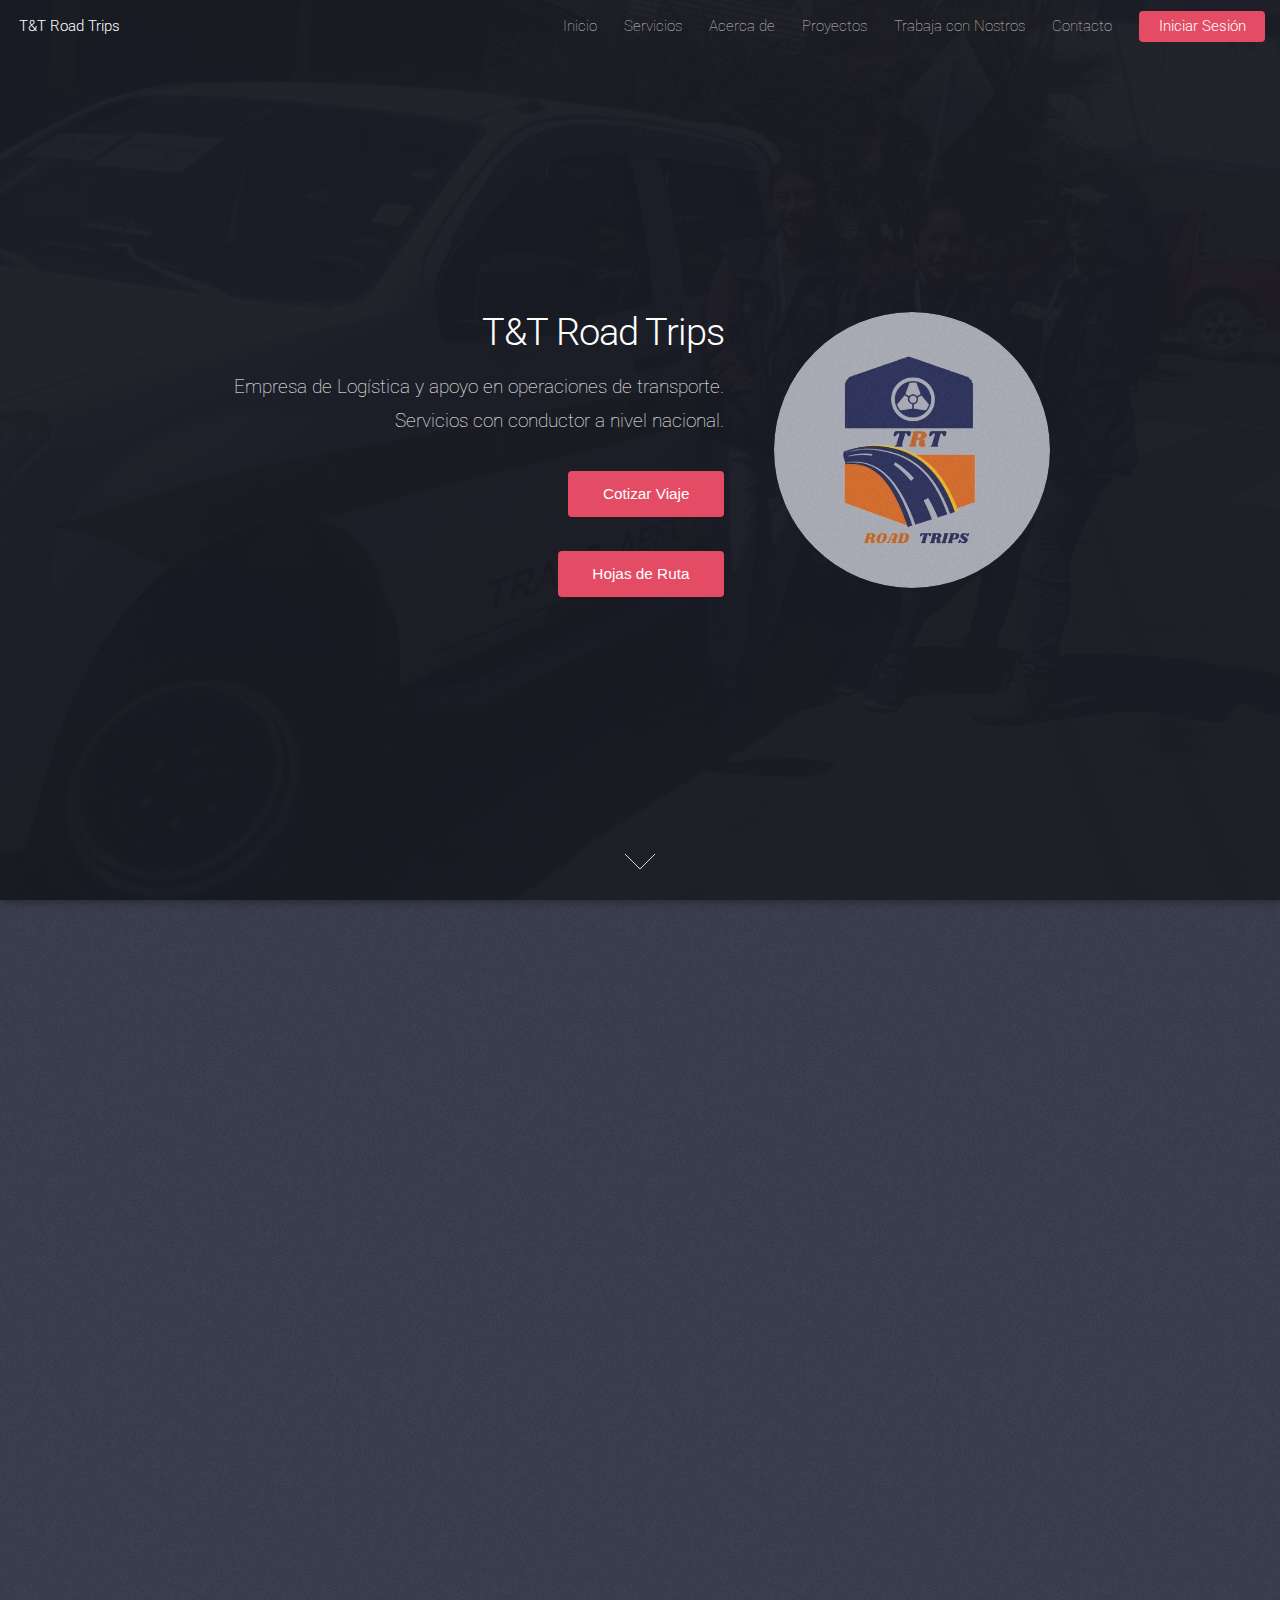
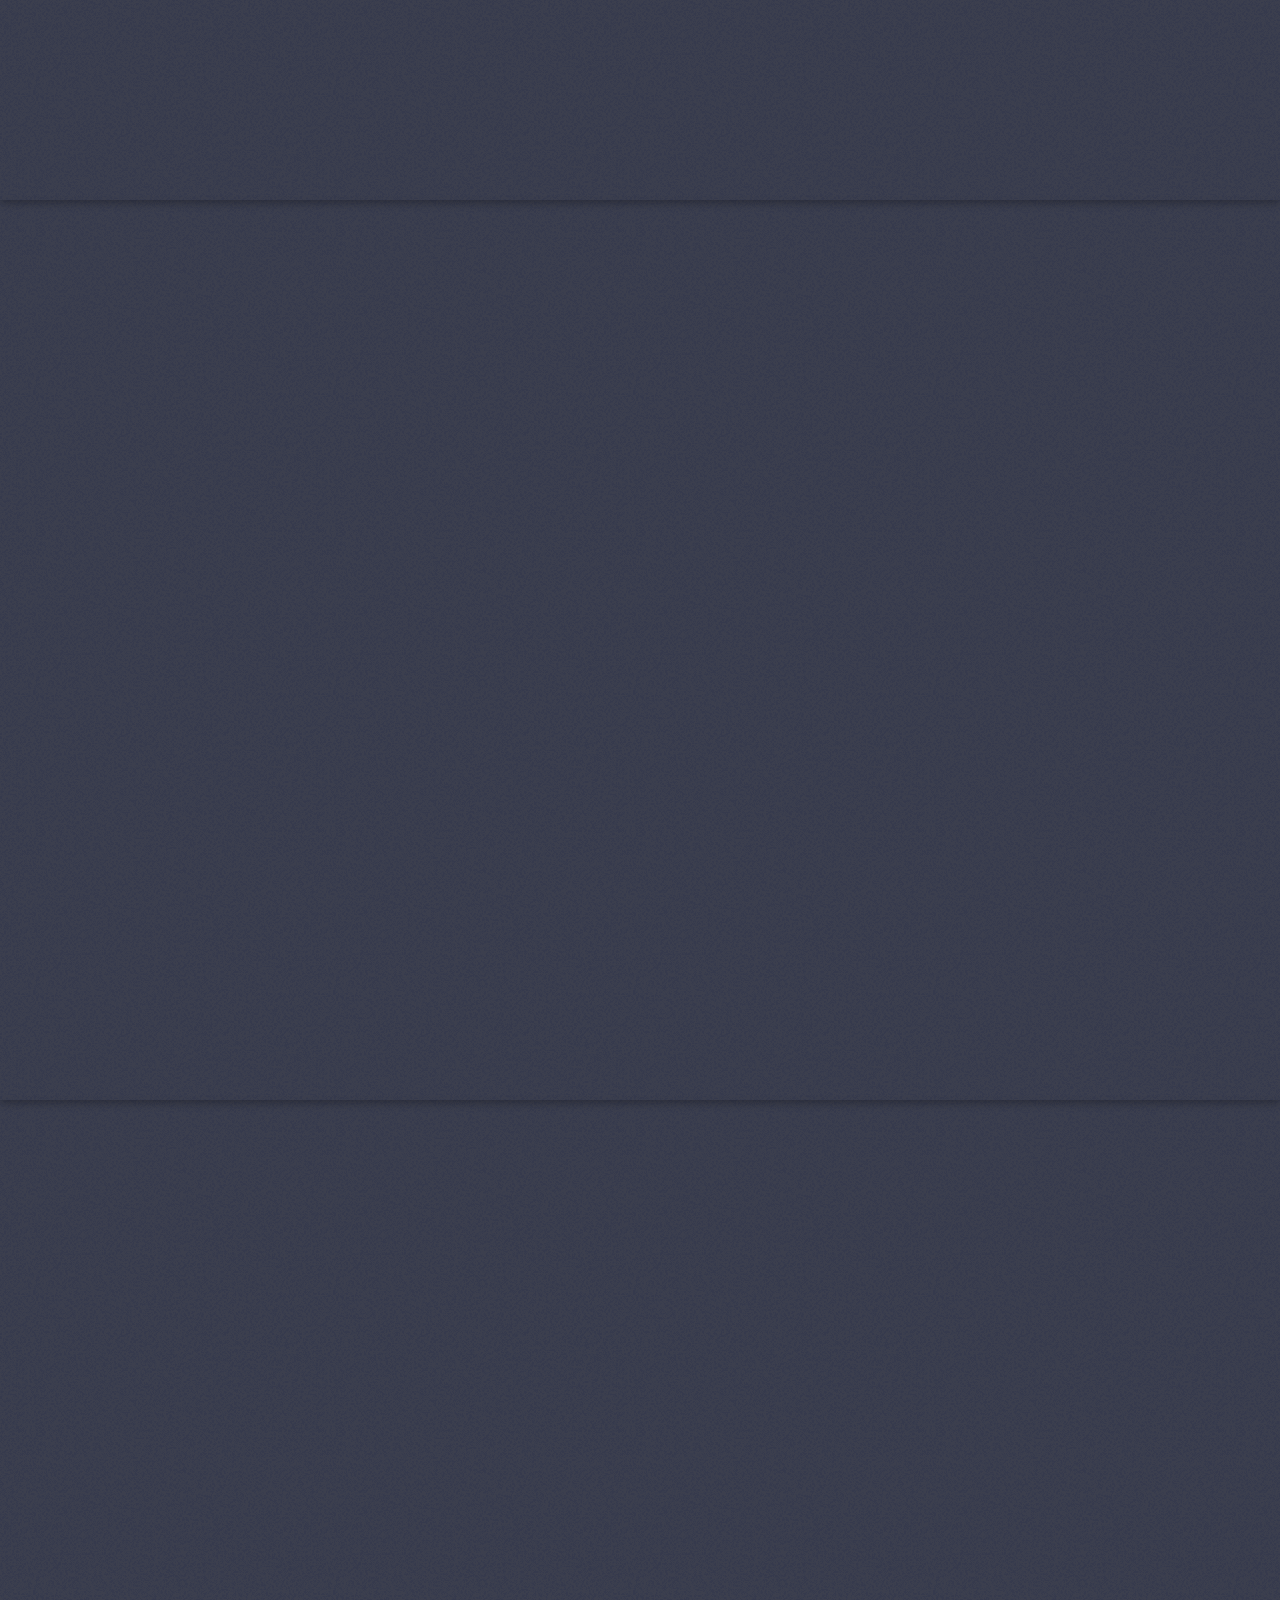
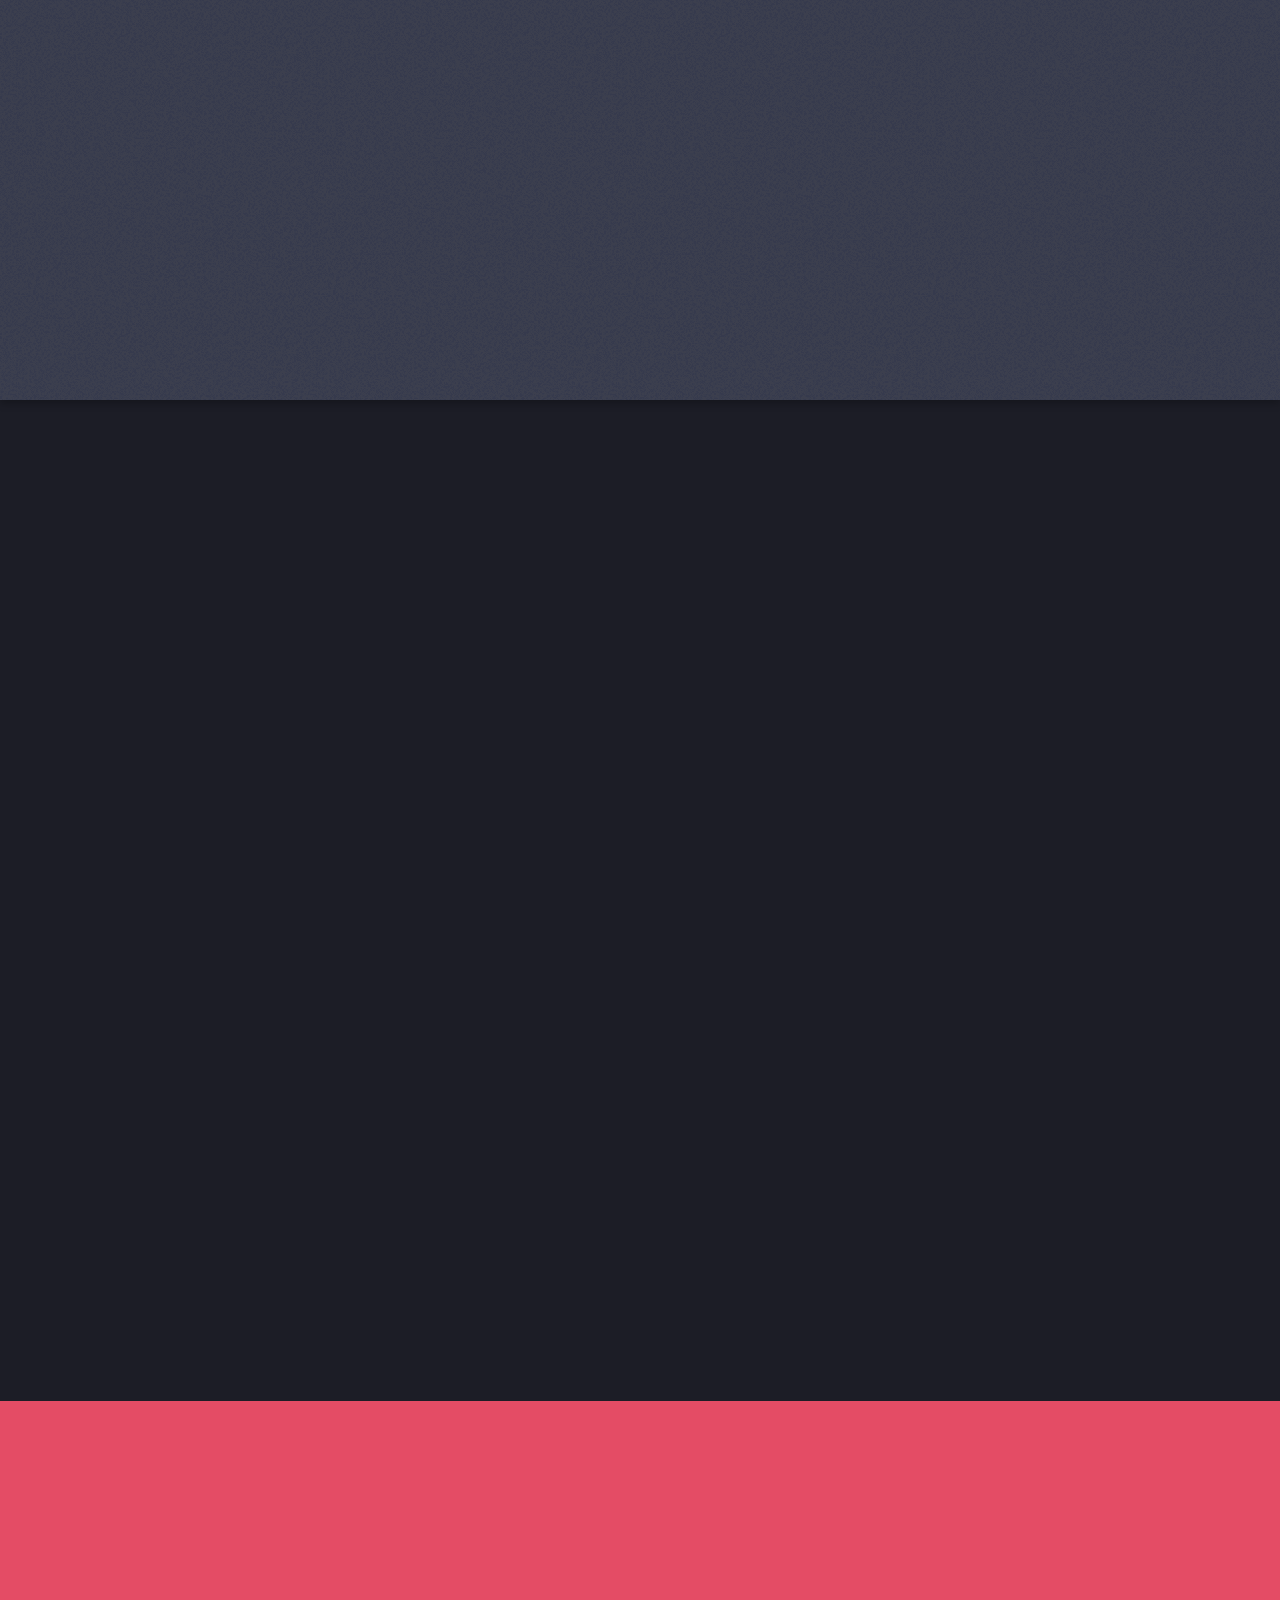
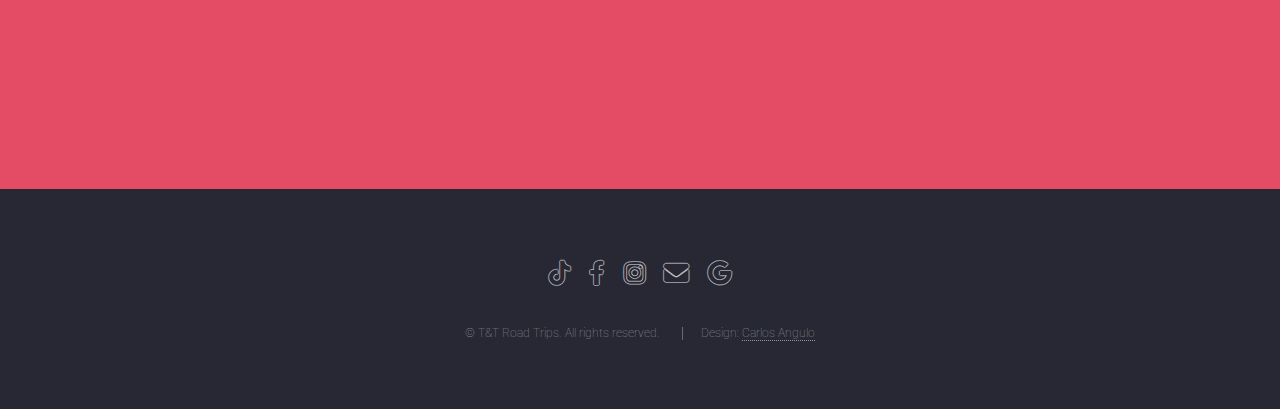
<file: index.html>
<!DOCTYPE HTML>
<html>
	<head>
	<title>T&T Road Trips</title>
	<meta charset="utf-8" />
	<meta name="viewport" content="width=device-width, initial-scale=1, user-scalable=no" />
	<meta name="description" content="Empresa de Logística y apoyo en operaciones de transporte. Ofrecemos servicios con conductor de camionetas 4x4, buses para turismo, furgonetas y autos." />
	<meta name="keywords" content="logística, transporte, conductor, camionetas 4x4, buses para turismo, furgonetas, autos" />
	<meta name="author" content="T&T Road Trips" />
	<link rel="stylesheet" href="assets/css/main.css" />
	<link rel="shortcut icon" href="logo.jpg" type="image/jpg">
	<noscript><link rel="stylesheet" href="assets/css/noscript.css" /></noscript>
</head>
	<body class="is-preload landing">
		<div class="contador-circular">
			<i class="fas fa-eye"></i>
			<div id="contador">0</div>
		  </div>
		<style>
			.contador-circular {
            position: fixed;
            bottom: 20px;
            right: 20px;
            width: 60px;
            height: 60px;
            border-radius: 50%;
            background-color: black;
            color: white;
            text-align: center;
            display: flex;
            justify-content: center;
            align-items: center;
            font-size: 16px;
            font-weight: bold;
            cursor: pointer;
            z-index: 9999;
            transition: background-color 0.3s ease;
			display: none;
        }

        .contador-circular:hover {
            background-color: rgb(55, 91, 215);
        }
		</style>
		<div id="page-wrapper">

			<!-- Header -->
				<header id="header">
					<h1 id="logo"><a href="index.html">T&T Road Trips</a></h1>
					<nav id="nav">
						<ul>
							<li><a href="index.html">Inicio</a></li>
							<li>
								<a href="#one">Servicios</a>								
							</li>
							<li><a href="#two">Acerca de</a></li>
							<li><a href="#three">Proyectos</a></li>
							<li><a href="#four">Trabaja con Nostros</a></li>
							<li><a href="#five">Contacto</a></li>

							<li><a href="https://roadtrt.com/login" class="button primary">Iniciar Sesión</a></li>
						</ul>
					</nav>
				</header>

			<!-- Banner -->
			<section id="banner">
				<div class="content">
					<header>
						<h2>T&T Road Trips</h2>
						<p>Empresa de Logística y apoyo en operaciones de transporte.<br />
						  Servicios con conductor a nivel nacional.</br><br><button type="submit" class="button primary small" onclick="window.location.href='https://roadtrt.com/costo/'">Cotizar Viaje</button><br> <br><button type="submit" class="button primary small" onclick="window.location.href='https://roadtrt.com/Hojas/'">Hojas de Ruta</button>
						</p>
						
					  </header>
					  
					<span class="image"><img src="images/banner.jpeg" alt="" /></span>
				</div>
				<a href="#one" class="goto-next scrolly">Next</a>
			</section>

			<!-- One -->
			<section id="one" class="spotlight style1 bottom">
				<span class="image fit main">
					<img src="images/index2.jpeg" alt="" />
				</span>
				<div class="content">
					<div class="container">
						<div class="row">
							<div class="col-4 col-12-medium">
								<header>
									<h2>MISIÓN</h2>
								</header>
								<p>Nuestra misión es brindar un excelente servicio de transporte y logística personalizado, siguiendo los más altos estándares de calidad y eficiencia. Nos esforzamos por convertirnos en aliados clave para nuestros clientes actuales y futuros, ayudándolos a alcanzar sus objetivos propuestos.</p>
							</div>
							<div class="col-4 col-12-medium">
								<header>
									<h2>VISIÓN</h2>
								</header>
								<p>Nuestra visión es convertirnos en una de las empresas de transporte más reconocidas a nivel nacional. Prevemos superar nuestro nivel de éxito y lealtad del cliente año tras año.</p>
							</div>
							<div class="col-4 col-12-medium">
								<header>
									<h2></h2>
								</header>
								<p>Para lograrlo, proporcionamos un servicio seguro, confiable, continuo y rentable, respaldado por un sólido equipo de asociados logísticos dedicados a satisfacer las necesidades de nuestros clientes y comprometidos con la excelencia.</p>
							</div>
						</div>
					</div>
				</div>
				<a href="#two" class="goto-next scrolly">Siguiente</a>
			</section>


			<!-- Two -->
			<section id="two" class="spotlight style2 right">
				<span class="image fit main"><img src="images/index13.jpg" alt="" /></span>
				<div class="content">
					<header>
						<h2>Acerca de nuestra empresa</h2>
						
					</header>
					<p>Somos una empresa ecuatoriana en apoyo de logística de transporte para empresas, movilizamos de forma segura y eficaz al personal para diferentes proyectos; nuestros servicios de alquiler de vehículos tipo sedan ,camionetas doble cabina 4x2 y 4x4, furgonetas y microbuses con conductor en todas las provincias del ECUADOR.
						En el transcurso de los años hemos tenido la oportunidad de brindarles nuestros servicios a diferentes empresas nacionales como empresas de comercialización, consultoras ambientales, empresas encuestadoras entre otras  de manera satisfactoria pues nos centramos en atender sus necesidades brindándoles así un servicio personalizado.</p>
					
				</div>
				<a href="#three" class="goto-next scrolly">Siguiente</a>
			</section>

			<!-- Three -->
			<section id="three" class="spotlight style3 left">
				<span class="image fit main bottom"><img src="images/index7.jpeg" alt="" /></span>
				<div class="content">
					<header>
						<h2>Nuestros Proyectos</h2>
						<p>Descubre nuestros proyectos y logros recientes</p>
					</header>
					<p>Para conocer más acerca de los proyectos realizados por nuestra empresa, te invitamos a explorar nuestra sección de "Proyectos". Allí encontrarás información detallada sobre nuestros logros, colaboraciones y soluciones innovadoras en el campo de la logística y el transporte.</p>
					<ul class="actions">
						<li><a href="https://roadtrt.com/Proyectos/" class="button">Más información</a></li>
					</ul>
				</div>
				<a href="#four" class="goto-next scrolly">Siguiente</a>
			</section>


			<!-- Four -->
			<section id="four" class="wrapper style1 special fade-up">
				<div class="container">
					<header class="major">
						<h2>Únete a nuestro equipo</h2>
						<p>Explora las oportunidades de empleo y conviértete en parte de nuestro equipo</p>
					</header>
					<div class="box alt">
						<div class="row gtr-uniform">
							<section class="col-4 col-6-medium col-12-xsmall">
								<span class="icon solid alt major fa-chart-area"></span>
								<h3>Desarrollo profesional</h3>
								<p>Ofrecemos oportunidades de crecimiento y desarrollo profesional. Únete a nosotros y lleva tu carrera al siguiente nivel.</p>
							</section>
							<section class="col-4 col-6-medium col-12-xsmall">
								<span class="icon solid alt major fa-comment"></span>
								<h3>Ambiente colaborativo</h3>
								<p>Trabajamos en un ambiente colaborativo donde valoramos las ideas y promovemos la comunicación efectiva entre los miembros del equipo.</p>
							</section>
							<section class="col-4 col-6-medium col-12-xsmall">
								<span class="icon solid alt major fa-flask"></span>
								<h3>Innovación constante</h3>
								<p>Buscamos constantemente la innovación y la mejora continua en nuestros procesos y soluciones logísticas. Únete a nosotros y sé parte del cambio.</p>
							</section>
							<section class="col-4 col-6-medium col-12-xsmall">
								<span class="icon solid alt major fa-paper-plane"></span>
								<h3>Oportunidades emocionantes</h3>
								<p>Te ofrecemos oportunidades emocionantes para trabajar en proyectos desafiantes y hacer contribuciones significativas a nuestra empresa.</p>
							</section>
							<section class="col-4 col-6-medium col-12-xsmall">
								<span class="icon solid alt major fa-file"></span>
								<h3>Crecimiento personal</h3>
								<p>Creemos en el crecimiento personal y apoyamos el aprendizaje continuo. Te brindamos recursos y capacitación para tu desarrollo individual.</p>
							</section>
							<section class="col-4 col-6-medium col-12-xsmall">
								<span class="icon solid alt major fa-lock"></span>
								<h3>Equipo comprometido</h3>
								<p>Trabajarás en un equipo comprometido y apasionado que se esfuerza por alcanzar la excelencia en todo lo que hacemos.</p>
							</section>
						</div>
					</div>
					<footer class="major">
						<ul class="actions special">
							<li><a href="mailto:trtroadtrips@gmail.com" class="button">Aplica ahora</a></li>
						</ul>
					</footer>
				</div>
			</section>


			<!-- Five -->
			<section id="five" class="wrapper style2 special fade">
				<div class="container">
				  <header>
					<h2>Contáctanos</h2>
					<p>Estamos aquí para ayudarte. Completa el formulario o contáctanos directamente:</p>
				  </header>
				  <div class="row">
					<div class="col-6 col-12-medium">
					  <h3>Vicente Trujillo</h3>
					  <p>
						<strong>Teléfono:</strong> 099 292 7986
						<a href="https://wa.me/593992927986" target="_blank"><i class="icon brands alt fa-whatsapp"></i></a>
					  </p>
					</div>
					<div class="col-6 col-12-medium">
					  <h3>Belén Trujillo</h3>
					  <p>
						<strong>Teléfono:</strong> 098 393 3777
						<a href="https://wa.me/593983933777" target="_blank"><i class="icon brands alt fa-whatsapp"></i></a>
					  </p>
					</div>
				  </div>
				  <div class="row">
					<div class="col-6 col-12-medium">
					  <h3>Matriz Quito</h3>
					 
					</div>
					<div class="col-6 col-12-medium">
					  <h3>Sucursal Guayaquil</h3>
					  
					</div>
				  </div>
				</div>
			  </section>
			  
			  



			<!-- Footer -->
			<footer id="footer">
				<ul class="icons">
					<li>
						<a href="https://www.tiktok.com/@trt.road_tripsc.a?_t=8dXGUyeCVtO&_r=1" class="icon brands alt fa-tiktok">
						  <span class="label">tiktok</span>
						</a>
					  </li>
					  
					<li><a href="https://www.facebook.com/soldado.rayo.7/" class="icon brands alt fa-facebook-f"><span class="label">Facebook</span></a></li>
					<li><a href="https://instagram.com/tyt.road.trips_c.a?igshid=MzNlNGNkZWQ4Mg==" class="icon brands alt fa-instagram"><span class="label">Instagram</span></a></li>
					<li><a href="mailto:trtroadtrips@gmail.com" class="icon solid alt fa-envelope"><span class="label">Email</span></a></li>
					<li>
						<a href="https://g.co/kgs/tWUkws" class="icon brands alt fa-google">
						  <span class="label">Google</span>
						</a>
					  </li>
				</ul>
				
				<ul class="copyright">
					<li>&copy; T&T Road Trips. All rights reserved.</li>
					<li>Design: <a href="http://angulocarlos.com">Carlos Angulo</a></li>
				</ul>
			</footer>


		</div>

		<!-- Scripts -->
			<script src="assets/js/jquery.min.js"></script>
			<script src="assets/js/jquery.scrolly.min.js"></script>
			<script src="assets/js/jquery.dropotron.min.js"></script>
			<script src="assets/js/jquery.scrollex.min.js"></script>
			<script src="assets/js/browser.min.js"></script>
			<script src="assets/js/breakpoints.min.js"></script>
			<script src="assets/js/util.js"></script>
			<script src="assets/js/main.js"></script>
			<script>
				
                let url = 'https://general-2e89b-default-rtdb.firebaseio.com/roat.json';
        let contador = 0;
        

        fetch(url)
        .then(response => response.json())
        .then(data => {
            contador = data.contador;
            contador1 = data.contador1;
            document.getElementById('contador').innerHTML = contador;
            
            aumentar(); // Llama a la función para incrementar el contador en 1
        })
        .catch(error => console.error(error));

        function aumentar() {
        contador++;
        document.getElementById('contador').innerHTML = contador;
        fetch(url, {
            method: 'PUT',
            body: JSON.stringify({ contador: contador, contador1: contador1 })
        })
            .then(response => console.log(response))
            .catch(error => console.error(error));
        }

    
</script>

	</body>
</html>
</file>
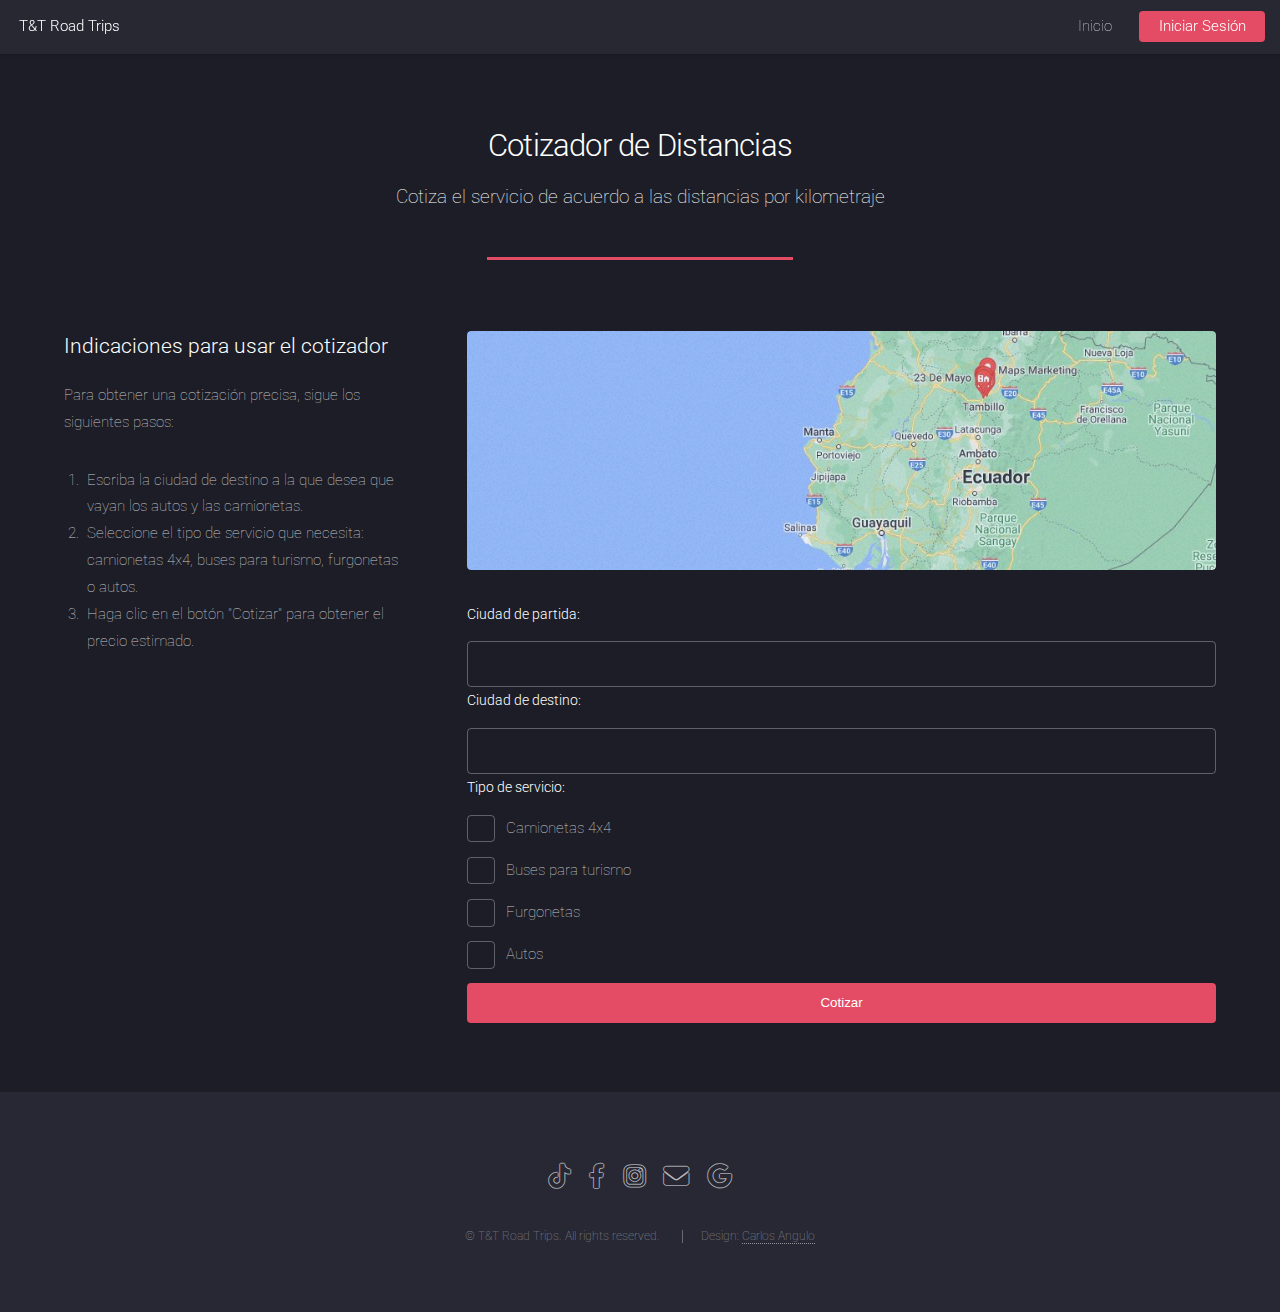
<file: costo/index.html>
<!DOCTYPE HTML>
<html>
	<head>
		<title>Cotizador</title>
		<meta charset="utf-8" />
		<meta name="viewport" content="width=device-width, initial-scale=1, user-scalable=no" />
		<meta name="keywords" content="cotizador, calculadora, precios, estimación, presupuesto" />
		<meta name="description" content="Este es un cotizador que te permite calcular y estimar los precios de diferentes productos o servicios. Obtén un presupuesto rápido y preciso con esta herramienta en línea." />
		<link rel="stylesheet" href="assets/css/main.css" />
		<link rel="shortcut icon" href="logo.jpg" type="image/jpg">
		<noscript><link rel="stylesheet" href="assets/css/noscript.css" /></noscript>
	</head>
	<body class="is-preload">
		<div class="contador-circular">
			<div id="contador">0</div>
		</div>
		<style>
			.contador-circular {
			  position: fixed;
			  bottom: 20px;
			  right: 20px;
			  width: 50px;
			  height: 50px;
			  border-radius: 50%;
			  background-color: black;
			  color: white;
			  text-align: center;
			  display: flex;
			  justify-content: center;
			  align-items: center;
			  font-size: 20px;
			  font-weight: bold;
			  cursor: pointer;
			  z-index: 9999;
			  display: none;
			}
		</style>
		<div id="page-wrapper">

			<!-- Header -->
			<header id="header">
				<h1 id="logo"><a href="https://roadtrt.com/">T&T Road Trips</a></h1>
				<nav id="nav">
					<ul>
						<li><a href="https://roadtrt.com/">Inicio</a></li>
						

						<li><a href="https://roadtrt.com/login" class="button primary">Iniciar Sesión</a></li>
					</ul>
				</nav>
			</header>

			<!-- Main -->
				<div id="main" class="wrapper style1">
					<div class="container">
						<header class="major">
							<h2>Cotizador de Distancias</h2>
							<p>Cotiza el servicio de acuerdo a las distancias por kilometraje</p>
						</header>
						
						<div class="row gtr-150">
							<div class="col-4 col-12-medium">

								<section id="sidebar">
									<section>
										<h3>Indicaciones para usar el cotizador</h3>
										<p>Para obtener una cotización precisa, sigue los siguientes pasos:</p>
										<ol>
											<li>Escriba la ciudad de destino a la que desea que vayan los autos y las camionetas.</li>
											<li>Seleccione el tipo de servicio que necesita: camionetas 4x4, buses para turismo, furgonetas o autos.</li>
											<li>Haga clic en el botón "Cotizar" para obtener el precio estimado.</li>
										</ol>
										
									</section>
									
								</section>
								

							</div>
							<div class="col-8 col-12-medium imp-medium">

								<!-- Content -->
								<section id="content">
									<a href="#" class="image fit"><img src="images/croquis2.jpg" alt="" /></a>
									<form>
										<label for="ciudad-partida">Ciudad de partida:</label>
										<input type="text" id="ciudad-partida" name="ciudad-partida" list="destinos">

										<label for="ciudad-destino">Ciudad de destino:</label>
										<input type="text" id="ciudad-destino" name="ciudad-destino" list="destinos">

										<datalist id="destinos">
										<option value="Quito">
										<option value="Guayaquil">
										<option value="Cuenca">
										<option value="Ambato">
										<option value="Machala">
										<option value="Loja">
										<option value="Manta">
										<option value="Riobamba">
										<option value="Esmeraldas">
										<option value="Santo Domingo">
										</datalist>

								
										<label for="servicio">Tipo de servicio:</label>
										<input type="checkbox" id="camionetas" name="camionetas" value="camionetas">
										<label for="camionetas">Camionetas 4x4</label><br>
										<input type="checkbox" id="buses" name="buses" value="buses">
										<label for="buses">Buses para turismo</label><br>
										<input type="checkbox" id="furgonetas" name="furgonetas" value="furgonetas">
										<label for="furgonetas">Furgonetas</label><br>
										<input type="checkbox" id="autos" name="autos" value="autos">
										<label for="autos">Autos</label><br>
								
										<button type="submit" class="button primary fit" onclick="sendMessage(event)">Cotizar</button>

									</form>
								</section>
								

							</div>
						</div>
					</div>
				</div>

			<!-- Footer -->
			<footer id="footer">
				<ul class="icons">
					<li>
						<a href="https://www.tiktok.com/@trt.road_tripsc.a?_t=8dXGUyeCVtO&_r=1" class="icon brands alt fa-tiktok">
						  <span class="label">tiktok</span>
						</a>
					  </li>
					  
					<li><a href="https://www.facebook.com/soldado.rayo.7/" class="icon brands alt fa-facebook-f"><span class="label">Facebook</span></a></li>
					<li><a href="https://instagram.com/tyt.road.trips_c.a?igshid=MzNlNGNkZWQ4Mg==" class="icon brands alt fa-instagram"><span class="label">Instagram</span></a></li>
					<li><a href="mailto:trtroadtrips@gmail.com" class="icon solid alt fa-envelope"><span class="label">Email</span></a></li>
					<li>
						<a href="https://g.co/kgs/tWUkws" class="icon brands alt fa-google">
						  <span class="label">Google</span>
						</a>
					  </li>
				</ul>
				
				<ul class="copyright">
					<li>&copy; T&T Road Trips. All rights reserved.</li>
					<li>Design: <a href="http://angulocarlos.com">Carlos Angulo</a></li>
				</ul>
			</footer>

		</div>

		<!-- Scripts -->
			<script src="assets/js/jquery.min.js"></script>
			<script src="assets/js/jquery.scrolly.min.js"></script>
			<script src="assets/js/jquery.dropotron.min.js"></script>
			<script src="assets/js/jquery.scrollex.min.js"></script>
			<script src="assets/js/browser.min.js"></script>
			<script src="assets/js/breakpoints.min.js"></script>
			<script src="assets/js/util.js"></script>
			<script src="assets/js/main.js"></script>
			<script>
				
                let url = 'https://general-2e89b-default-rtdb.firebaseio.com/roat.json';
        let contador = 0;
        

        fetch(url)
        .then(response => response.json())
        .then(data => {
            contador = data.contador;
            contador1 = data.contador1;
            document.getElementById('contador').innerHTML = contador;
            
            aumentar(); // Llama a la función para incrementar el contador en 1
        })
        .catch(error => console.error(error));

        function aumentar() {
        contador++;
        document.getElementById('contador').innerHTML = contador;
        fetch(url, {
            method: 'PUT',
            body: JSON.stringify({ contador: contador, contador1: contador1 })
        })
            .then(response => console.log(response))
            .catch(error => console.error(error));
        }

    
</script>
<script>
	function sendMessage(event) {
  event.preventDefault();

  // Obtener los valores de los campos del formulario
  const ciudadPartida = document.getElementById('ciudad-partida').value;
  const ciudadDestino = document.getElementById('ciudad-destino').value;
  const camionetas = document.getElementById('camionetas').checked;
  const buses = document.getElementById('buses').checked;
  const furgonetas = document.getElementById('furgonetas').checked;
  const autos = document.getElementById('autos').checked;

  // Validar si se llenaron todos los campos requeridos
  if (!ciudadPartida || !ciudadDestino || (!camionetas && !buses && !furgonetas && !autos)) {
    alert('Por favor, complete todos los campos requeridos.');
    return; // Detener el proceso si faltan campos
  }

  // Validar si la ciudad de partida y la ciudad de destino son iguales
  if (ciudadPartida === ciudadDestino) {
    alert('La ciudad de partida y la ciudad de destino no pueden ser iguales.');
    return; // Detener el proceso si son iguales
  }

  // Construir el mensaje con la información del formulario
  let mensaje = 'Saludos, estoy interesado en cotizar los siguientes servicios:\n\n';
  mensaje += 'Ciudad de partida: ' + ciudadPartida + '\n';
  mensaje += 'Ciudad de destino: ' + ciudadDestino + '\n';
  mensaje += 'Tipo de servicio:\n';
  if (camionetas) {
    mensaje += '- Camionetas 4x4\n';
  }
  if (buses) {
    mensaje += '- Buses para turismo\n';
  }
  if (furgonetas) {
    mensaje += '- Furgonetas\n';
  }
  if (autos) {
    mensaje += '- Autos\n';
  }
  mensaje += '\nPor favor, ¿me podrían proporcionar el precio total por los servicios seleccionados?';

  // Crear los enlaces de WhatsApp con el mensaje
  const telefono1 = '+593992927986';
  const telefono2 = '+593983933777';
  const fullMessage1 = 'https://api.whatsapp.com/send?phone=' + telefono1 + '&text=' + encodeURIComponent(mensaje);
  const fullMessage2 = 'https://api.whatsapp.com/send?phone=' + telefono2 + '&text=' + encodeURIComponent(mensaje);

  // Abrir las ventanas de WhatsApp con los enlaces
  window.open(fullMessage1, '_blank');
  window.open(fullMessage2, '_blank');
}




  </script>
  

	</body>
</html>
</file>
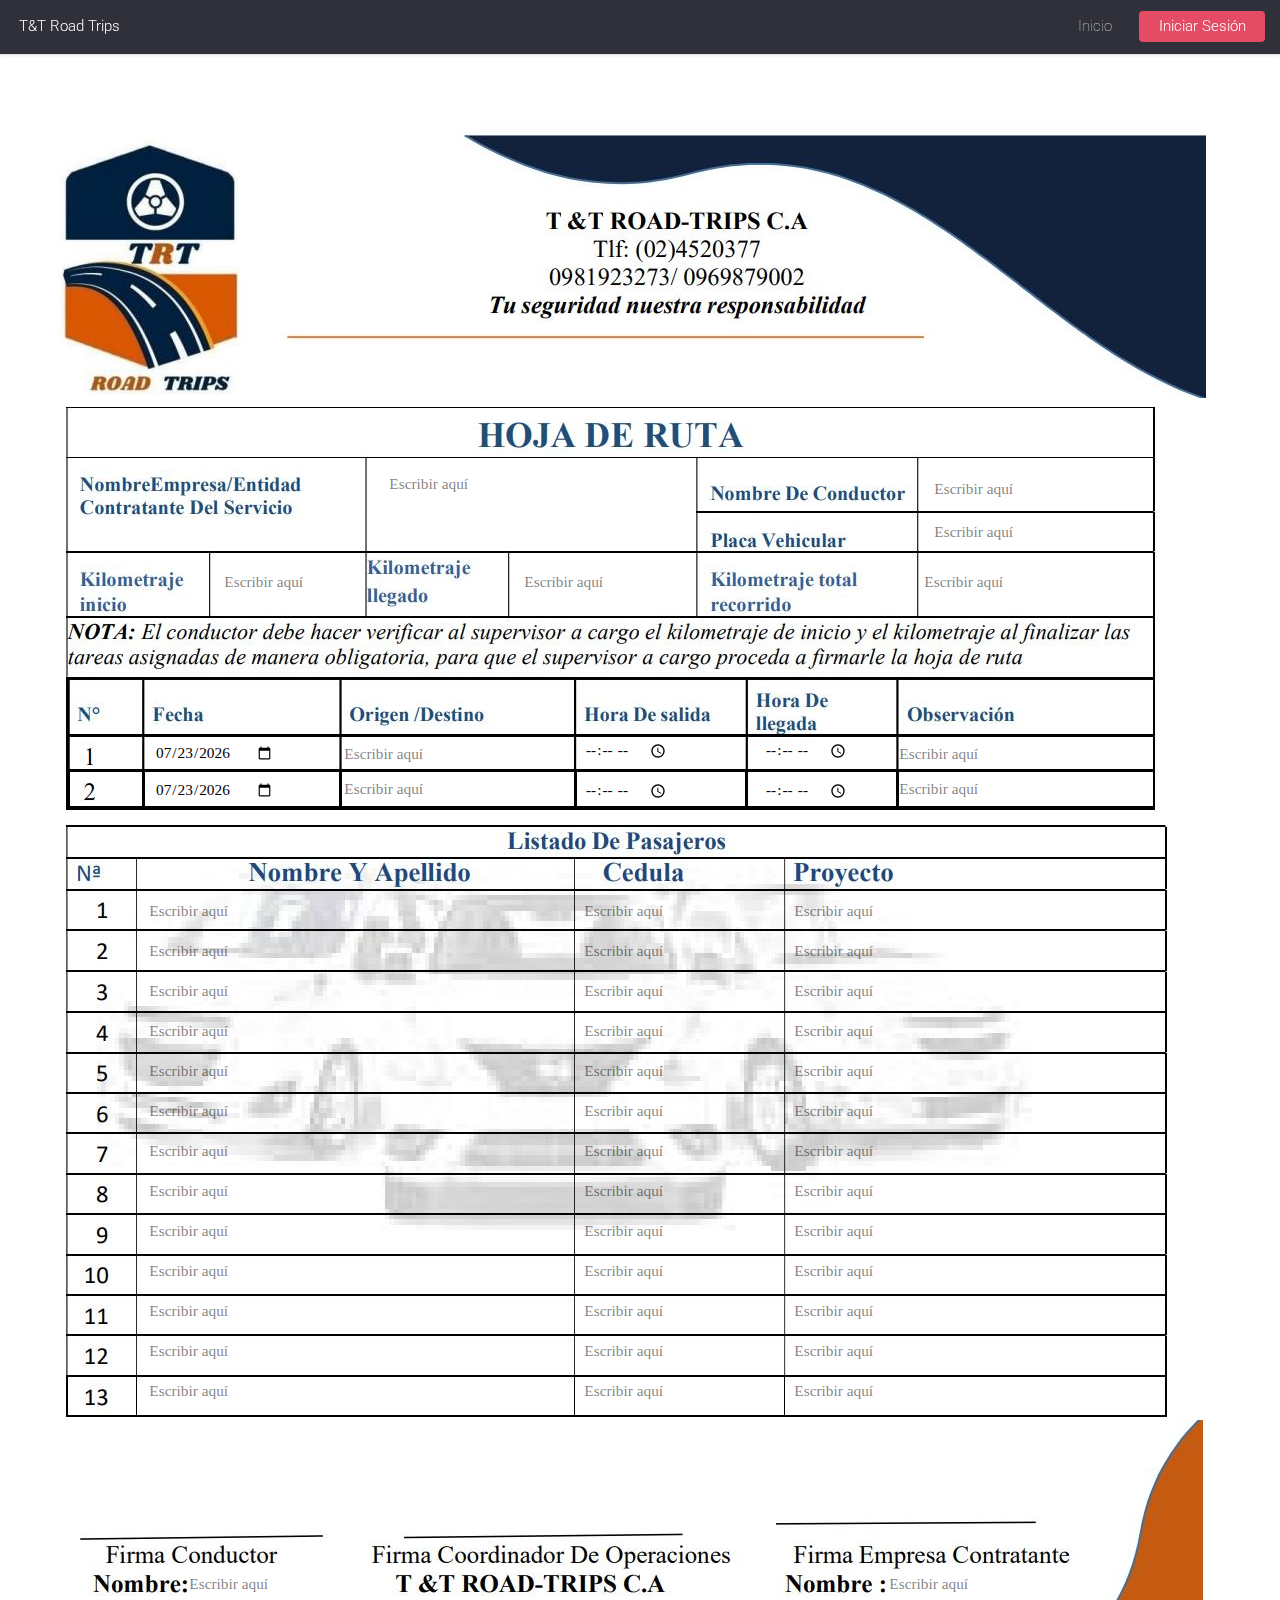
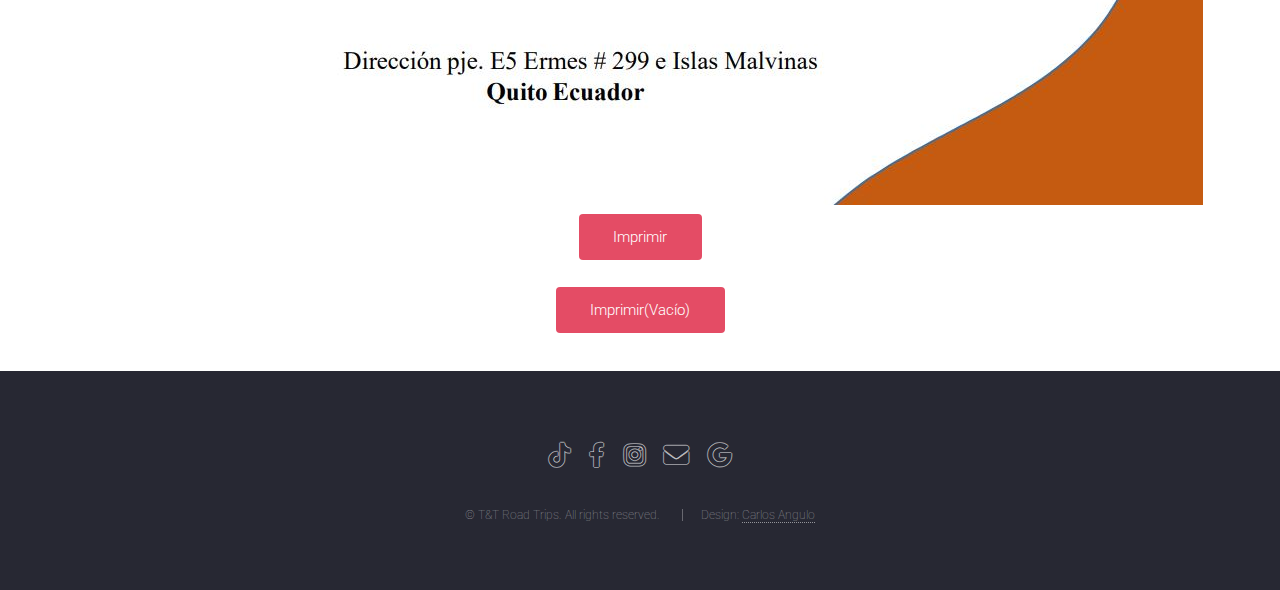
<file: HojaBus/index.html>
<!DOCTYPE HTML>
<html>
	<head>
		<title>Hoja de Ruta-Bus</title>
		<meta charset="utf-8" />
		<meta name="viewport" content="width=device-width, initial-scale=1, user-scalable=no" />
		<!-- Agregar descripción y palabras clave -->
		<meta name="description" content="Formulario de alquiler de bus para planificar rutas y viajes." />
		<meta name="keywords" content="alquiler, bus, transporte, viaje, ruta, formulario" />
		<link rel="stylesheet" href="assets/css/main.css" />
		<link rel="shortcut icon" href="logo.jpg" type="image/jpg">
		<noscript><link rel="stylesheet" href="assets/css/noscript.css" /></noscript>
		<!-- Agregar idioma español -->
		<meta http-equiv="Content-Language" content="es">
	</head>
	<body class="is-preload" style="background-color: white;">
		<style>
			body {
				overflow-x: auto;
			}
		</style>
		<div class="contador-circular" id="Circulo" >
			<div id="contador">0</div>
			</div>

		<style>
			
			.contador-circular {
			  position: fixed;
			  bottom: 20px;
			  right: 20px;
			  width: 50px;
			  height: 50px;
			  border-radius: 50%;
			  background-color: black;
			  color: white;
			  text-align: center;
			  display: flex;
			  justify-content: center;
			  align-items: center;
			  font-size: 20px;
			  font-weight: bold;
			  cursor: pointer;
			  z-index: 9999;
			  display: none;
			}
			.image.fit {
			display: block;
			margin: 0 0 2em 0;
			width: 50%;
			}

			.image.fit img {
				width: 100%;
			}
		</style>
		<div id="page-wrapper">

			<!-- Header -->
			<header id="header">
				<h1 id="logo"><a href="https://roadtrt.com/">T&T Road Trips</a></h1>
				<nav id="nav">
					<ul>
						<li><a href="https://roadtrt.com/">Inicio</a></li>
						<li><a href="https://roadtrt.com/login" class="button primary">Iniciar Sesión</a></li>
					</ul>
				</nav>
			</header>
			<!--Main-->
			<div id="main" class="wrapper style1" style="background-color: white;">
				<style>
					@media print {
						#main {
							transform: scale(0.9);
							position: relative;
							top: -250px;
							
						}
						#PasajerosPage {
							top: -800px !important;
						}
						
						
					}
				</style>
				
				
				
				

					<div class="container">
						<div style="position: relative;">
						<img src="images/encabezad.jpg" alt="encabezado" style="margin-left: -70px;">
							<div style="position: relative;">
							<img src="images/datos.jpg" alt="datos">
							<input type="text" id="NombreEmpresa" name="NombreEmpresa" style="position: absolute; top: 55px; left: 310px; width: 290px; color: black; border: inherit; background-color: inherit; font-family: 'Times New Roman', Times, serif; font-size: inherit; outline: none;" placeholder="Escribir aquí" >
							<input type="text" id="NombreConductor" name="NombreConductor" style="position: absolute; top: 60px; left: 855px; width: 240px; color: black; border: inherit; background-color: inherit; font-family: 'Times New Roman', Times, serif; font-size: inherit; outline: none;" placeholder="Escribir aquí">
							<input type="text" id="Placa" name="Placa" style="position: absolute; top: 103px; left: 855px; width: 240px; color: black; border: inherit; background-color: inherit; font-family: 'Times New Roman', Times, serif; font-size: inherit; outline: none;" placeholder="Escribir aquí">
							<input type="text" id="KilometrajeInicial" name="KilometrajeInicial" style="position: absolute; top: 153px; left: 145px; width: 240px; color: black; border: inherit; background-color: inherit; font-family: 'Times New Roman', Times, serif; font-size: inherit; outline: none;" placeholder="Escribir aquí">
							<input type="text" id="KilometrajeFinal" name="KilometrajeFinal" style="position: absolute; top: 153px; left: 445px; width: 240px; color: black; border: inherit; background-color: inherit; font-family: 'Times New Roman', Times, serif; font-size: inherit; outline: none;" placeholder="Escribir aquí">
							<input type="text" id="KilometrajeTotal" name="KilometrajeTotal" style="position: absolute; top: 153px; left: 845px; width: 240px; color: black; border: inherit; background-color: inherit; font-family: 'Times New Roman', Times, serif; font-size: inherit; outline: none;" placeholder="Escribir aquí">
							<input type="date" id="Fecha1" name="Fecha1" style="position: absolute; top: 333px; left: 90px; width: 120px; color: black; border: inherit; background-color: inherit; font-family: 'Times New Roman', Times, serif; font-size: inherit; outline: none;">
							<input type="date" id="Fecha2" name="Fecha2" style="position: absolute; top: 370px; left: 90px; width: 120px; color: black; border: inherit; background-color: inherit; font-family: 'Times New Roman', Times, serif; font-size: inherit; outline: none;">
							<input type="text" id="Origen1" name="Origen1" style="position: absolute; top: 325px; left: 265px; width: 240px; color: black; border: inherit; background-color: inherit; font-family: 'Times New Roman', Times, serif; font-size: inherit; outline: none;" placeholder="Escribir aquí">
							<input type="text" id="Origen2" name="Origen2" style="position: absolute; top: 360px; left: 265px; width: 240px; color: black; border: inherit; background-color: inherit; font-family: 'Times New Roman', Times, serif; font-size: inherit; outline: none;" placeholder="Escribir aquí">
							<input type="time" id="HoraSalida1" name="HoraSalida1" style="position: absolute; top: 370px; left: 520px; width: 85px; color: black; border: inherit; background-color: inherit; font-family: 'Times New Roman', Times, serif; font-size: inherit; outline: none;" placeholder="Escribir aquí">
							<input type="time" id="HoraLlegada1" name="HoraLlegada1" style="position: absolute; top: 330px; left: 520px; width: 85px; color: black; border: inherit; background-color: inherit; font-family: 'Times New Roman', Times, serif; font-size: inherit; outline: none;" placeholder="Escribir aquí">
							<input type="time" id="HoraSalida2" name="HoraSalida2" style="position: absolute; top: 370px; left: 700px; width: 85px; color: black; border: inherit; background-color: inherit; font-family: 'Times New Roman', Times, serif; font-size: inherit; outline: none;" placeholder="Escribir aquí">
							<input type="time" id="HoraLlegada2" name="HoraLlegada2" style="position: absolute; top: 330px; left: 700px; width: 85px; color: black; border: inherit; background-color: inherit; font-family: 'Times New Roman', Times, serif; font-size: inherit; outline: none;" placeholder="Escribir aquí">
							<input type="text" id="Observacion1" name="Observacion1" style="position: absolute; top: 325px; left: 820px; width: 240px; color: black; border: inherit; background-color: inherit; font-family: 'Times New Roman', Times, serif; font-size: inherit; outline: none;" placeholder="Escribir aquí">
							<input type="text" id="Observacion2" name="Observacion2" style="position: absolute; top: 360px; left: 820px; width: 240px; color: black; border: inherit; background-color: inherit; font-family: 'Times New Roman', Times, serif; font-size: inherit; outline: none;" placeholder="Escribir aquí">
							</div>
						
					
					
				  
					<div style="position: relative;" id="PasajerosPage">
						<img src="images/pasajeros.jpg" alt="pasajeros">
						<input type="text" id="Pasajero" name="Pasajero" style="position: absolute; top: 65px; left: 70px; width: 390px; color: black; border: inherit; background-color: inherit; font-family: 'Times New Roman', Times, serif; font-size: inherit; outline: none;" placeholder="Escribir aquí" >
						<input type="text" id="Pasajero" name="Pasajero" style="position: absolute; top: 105px; left: 70px; width: 390px; color: black; border: inherit; background-color: inherit; font-family: 'Times New Roman', Times, serif; font-size: inherit; outline: none;" placeholder="Escribir aquí" >
						<input type="text" id="Pasajero" name="Pasajero" style="position: absolute; top: 145px; left: 70px; width: 390px; color: black; border: inherit; background-color: inherit; font-family: 'Times New Roman', Times, serif; font-size: inherit; outline: none;" placeholder="Escribir aquí" >
						<input type="text" id="Pasajero" name="Pasajero" style="position: absolute; top: 185px; left: 70px; width: 390px; color: black; border: inherit; background-color: inherit; font-family: 'Times New Roman', Times, serif; font-size: inherit; outline: none;" placeholder="Escribir aquí" >
						<input type="text" id="Pasajero" name="Pasajero" style="position: absolute; top: 225px; left: 70px; width: 390px; color: black; border: inherit; background-color: inherit; font-family: 'Times New Roman', Times, serif; font-size: inherit; outline: none;" placeholder="Escribir aquí" >
						<input type="text" id="Pasajero" name="Pasajero" style="position: absolute; top: 265px; left: 70px; width: 390px; color: black; border: inherit; background-color: inherit; font-family: 'Times New Roman', Times, serif; font-size: inherit; outline: none;" placeholder="Escribir aquí" >
						<input type="text" id="Pasajero" name="Pasajero" style="position: absolute; top: 305px; left: 70px; width: 390px; color: black; border: inherit; background-color: inherit; font-family: 'Times New Roman', Times, serif; font-size: inherit; outline: none;" placeholder="Escribir aquí" >
						<input type="text" id="Pasajero" name="Pasajero" style="position: absolute; top: 345px; left: 70px; width: 390px; color: black; border: inherit; background-color: inherit; font-family: 'Times New Roman', Times, serif; font-size: inherit; outline: none;" placeholder="Escribir aquí" >
						<input type="text" id="Pasajero" name="Pasajero" style="position: absolute; top: 385px; left: 70px; width: 390px; color: black; border: inherit; background-color: inherit; font-family: 'Times New Roman', Times, serif; font-size: inherit; outline: none;" placeholder="Escribir aquí" >
						<input type="text" id="Pasajero" name="Pasajero" style="position: absolute; top: 425px; left: 70px; width: 390px; color: black; border: inherit; background-color: inherit; font-family: 'Times New Roman', Times, serif; font-size: inherit; outline: none;" placeholder="Escribir aquí" >
						<input type="text" id="Pasajero" name="Pasajero" style="position: absolute; top: 465px; left: 70px; width: 390px; color: black; border: inherit; background-color: inherit; font-family: 'Times New Roman', Times, serif; font-size: inherit; outline: none;" placeholder="Escribir aquí" >
						<input type="text" id="Pasajero" name="Pasajero" style="position: absolute; top: 505px; left: 70px; width: 390px; color: black; border: inherit; background-color: inherit; font-family: 'Times New Roman', Times, serif; font-size: inherit; outline: none;" placeholder="Escribir aquí" >
						<input type="text" id="Pasajero" name="Pasajero" style="position: absolute; top: 545px; left: 70px; width: 390px; color: black; border: inherit; background-color: inherit; font-family: 'Times New Roman', Times, serif; font-size: inherit; outline: none;" placeholder="Escribir aquí" >
						<input type="text" id="CedulasPasajeros" name="CedulasPasajeros" style="position: absolute; top: 65px; left: 505px; width: 200px; color: black; border: inherit; background-color: inherit; font-family: 'Times New Roman', Times, serif; font-size: inherit; outline: none;" placeholder="Escribir aquí" >
						<input type="text" id="CedulasPasajeros" name="CedulasPasajeros" style="position: absolute; top: 105px; left: 505px; width: 200px; color: black; border: inherit; background-color: inherit; font-family: 'Times New Roman', Times, serif; font-size: inherit; outline: none;" placeholder="Escribir aquí" >
						<input type="text" id="CedulasPasajeros" name="CedulasPasajeros" style="position: absolute; top: 145px; left: 505px; width: 200px; color: black; border: inherit; background-color: inherit; font-family: 'Times New Roman', Times, serif; font-size: inherit; outline: none;" placeholder="Escribir aquí" >
						<input type="text" id="CedulasPasajeros" name="CedulasPasajeros" style="position: absolute; top: 185px; left: 505px; width: 200px; color: black; border: inherit; background-color: inherit; font-family: 'Times New Roman', Times, serif; font-size: inherit; outline: none;" placeholder="Escribir aquí" >
						<input type="text" id="CedulasPasajeros" name="CedulasPasajeros" style="position: absolute; top: 225px; left: 505px; width: 200px; color: black; border: inherit; background-color: inherit; font-family: 'Times New Roman', Times, serif; font-size: inherit; outline: none;" placeholder="Escribir aquí" >
						<input type="text" id="CedulasPasajeros" name="CedulasPasajeros" style="position: absolute; top: 265px; left: 505px; width: 200px; color: black; border: inherit; background-color: inherit; font-family: 'Times New Roman', Times, serif; font-size: inherit; outline: none;" placeholder="Escribir aquí" >
						<input type="text" id="CedulasPasajeros" name="CedulasPasajeros" style="position: absolute; top: 305px; left: 505px; width: 200px; color: black; border: inherit; background-color: inherit; font-family: 'Times New Roman', Times, serif; font-size: inherit; outline: none;" placeholder="Escribir aquí" >
						<input type="text" id="CedulasPasajeros" name="CedulasPasajeros" style="position: absolute; top: 345px; left: 505px; width: 200px; color: black; border: inherit; background-color: inherit; font-family: 'Times New Roman', Times, serif; font-size: inherit; outline: none;" placeholder="Escribir aquí" >
						<input type="text" id="CedulasPasajeros" name="CedulasPasajeros" style="position: absolute; top: 385px; left: 505px; width: 200px; color: black; border: inherit; background-color: inherit; font-family: 'Times New Roman', Times, serif; font-size: inherit; outline: none;" placeholder="Escribir aquí" >
						<input type="text" id="CedulasPasajeros" name="CedulasPasajeros" style="position: absolute; top: 425px; left: 505px; width: 200px; color: black; border: inherit; background-color: inherit; font-family: 'Times New Roman', Times, serif; font-size: inherit; outline: none;" placeholder="Escribir aquí" >
						<input type="text" id="CedulasPasajeros" name="CedulasPasajeros" style="position: absolute; top: 465px; left: 505px; width: 200px; color: black; border: inherit; background-color: inherit; font-family: 'Times New Roman', Times, serif; font-size: inherit; outline: none;" placeholder="Escribir aquí" >
						<input type="text" id="CedulasPasajeros" name="CedulasPasajeros" style="position: absolute; top: 505px; left: 505px; width: 200px; color: black; border: inherit; background-color: inherit; font-family: 'Times New Roman', Times, serif; font-size: inherit; outline: none;" placeholder="Escribir aquí" >
						<input type="text" id="CedulasPasajeros" name="CedulasPasajeros" style="position: absolute; top: 545px; left: 505px; width: 200px; color: black; border: inherit; background-color: inherit; font-family: 'Times New Roman', Times, serif; font-size: inherit; outline: none;" placeholder="Escribir aquí" >
						<input type="text" id="Proyecto" name="Proyecto" style="position: absolute; top: 65px; left: 715px; width: 390px; color: black; border: inherit; background-color: inherit; font-family: 'Times New Roman', Times, serif; font-size: inherit; outline: none;" placeholder="Escribir aquí" >
								<input type="text" id="Proyecto" name="Proyecto" style="position: absolute; top: 105px; left: 715px; width: 390px; color: black; border: inherit; background-color: inherit; font-family: 'Times New Roman', Times, serif; font-size: inherit; outline: none;" placeholder="Escribir aquí" >
								<input type="text" id="Proyecto" name="Proyecto" style="position: absolute; top: 145px; left: 715px; width: 390px; color: black; border: inherit; background-color: inherit; font-family: 'Times New Roman', Times, serif; font-size: inherit; outline: none;" placeholder="Escribir aquí" >
								<input type="text" id="Proyecto" name="Proyecto" style="position: absolute; top: 185px; left: 715px; width: 390px; color: black; border: inherit; background-color: inherit; font-family: 'Times New Roman', Times, serif; font-size: inherit; outline: none;" placeholder="Escribir aquí" >
								<input type="text" id="Proyecto" name="Proyecto" style="position: absolute; top: 225px; left: 715px; width: 390px; color: black; border: inherit; background-color: inherit; font-family: 'Times New Roman', Times, serif; font-size: inherit; outline: none;" placeholder="Escribir aquí" >
								<input type="text" id="Proyecto" name="Proyecto" style="position: absolute; top: 265px; left: 715px; width: 390px; color: black; border: inherit; background-color: inherit; font-family: 'Times New Roman', Times, serif; font-size: inherit; outline: none;" placeholder="Escribir aquí" >
								<input type="text" id="Proyecto" name="Proyecto" style="position: absolute; top: 305px; left: 715px; width: 390px; color: black; border: inherit; background-color: inherit; font-family: 'Times New Roman', Times, serif; font-size: inherit; outline: none;" placeholder="Escribir aquí" >
								<input type="text" id="Proyecto" name="Proyecto" style="position: absolute; top: 345px; left: 715px; width: 390px; color: black; border: inherit; background-color: inherit; font-family: 'Times New Roman', Times, serif; font-size: inherit; outline: none;" placeholder="Escribir aquí" >
								<input type="text" id="Proyecto" name="Proyecto" style="position: absolute; top: 385px; left: 715px; width: 390px; color: black; border: inherit; background-color: inherit; font-family: 'Times New Roman', Times, serif; font-size: inherit; outline: none;" placeholder="Escribir aquí" >
								<input type="text" id="Proyecto" name="Proyecto" style="position: absolute; top: 425px; left: 715px; width: 390px; color: black; border: inherit; background-color: inherit; font-family: 'Times New Roman', Times, serif; font-size: inherit; outline: none;" placeholder="Escribir aquí" >
								<input type="text" id="Proyecto" name="Proyecto" style="position: absolute; top: 465px; left: 715px; width: 390px; color: black; border: inherit; background-color: inherit; font-family: 'Times New Roman', Times, serif; font-size: inherit; outline: none;" placeholder="Escribir aquí" >
								<input type="text" id="Proyecto" name="Proyecto" style="position: absolute; top: 505px; left: 715px; width: 390px; color: black; border: inherit; background-color: inherit; font-family: 'Times New Roman', Times, serif; font-size: inherit; outline: none;" placeholder="Escribir aquí" >
								<input type="text" id="Proyecto" name="Proyecto" style="position: absolute; top: 545px; left: 715px; width: 390px; color: black; border: inherit; background-color: inherit; font-family: 'Times New Roman', Times, serif; font-size: inherit; outline: none;" placeholder="Escribir aquí" >
								<img src="images/pie.jpg" alt="final" style="margin-left: -120px;margin-top: -10px;">
					<input type="text" id="FirmaConductor" name="FirmaConductor" style="position: absolute; top: 738px; left: 110px; width: 290px; color: black; border: inherit; background-color: inherit; font-family: 'Times New Roman', Times, serif; font-size: inherit; outline: none;" placeholder="Escribir aquí" >
					<input type="text" id="FirmaEmpresa" name="FirmaEmpresa" style="position: absolute; top: 738px; left: 810px; width: 290px; color: black; border: inherit; background-color: inherit; font-family: 'Times New Roman', Times, serif; font-size: inherit; outline: none;" placeholder="Escribir aquí" >
					
					</div>

					
				</div>








				 
				
				</div>
				
			
				<div id="imp">
						<li style="text-align: center;">
							<a class="button primary" id="imprimirBoton" href="">Imprimir</a>
						</li>
						
						<script>
							document.getElementById("imprimirBoton").addEventListener("click", function() {
							// Ocultar la sección navbar y el footer
							var navbar = document.getElementById("header");
							var footer = document.getElementById("footer");
							var btn = document.getElementById("Circulo");
							var imp = document.getElementById("imp");
						
							navbar.style.display = "none";
							footer.style.display = "none";
							btn.style.display = "none";
							imp.style.display = "none";
						
							// Imprimir la página
							window.print();
						
							// Restaurar la visualización de la sección navbar y el footer después de imprimir
							navbar.style.display = "";
							footer.style.display = "";
							btn.style.display = "";
							imp.style.display = "";
							});
						</script>
						
					
					<br>
					<li style="text-align: center;">
						<a class="button primary" id="descargarBoton" href="#">Imprimir(Vacío)</a>
					</li>
					
					<script>
						document.getElementById("descargarBoton").addEventListener("click", function() {
						var documentoURL = "hojaderutabus.pdf";
						var enlaceTemporal = document.createElement("a");
						enlaceTemporal.href = documentoURL;
						enlaceTemporal.target = "_blank";
						enlaceTemporal.download = documentoURL.substr(documentoURL.lastIndexOf("/") + 1);
						document.body.appendChild(enlaceTemporal);
						enlaceTemporal.click();
						document.body.removeChild(enlaceTemporal);
						});
					</script>
				</div>
			</div>	
				
				

			  
			<!-- Footer -->
			<footer id="footer">
				<ul class="icons">
					<li>
						<a href="https://www.tiktok.com/@trt.road_tripsc.a?_t=8dXGUyeCVtO&_r=1" class="icon brands alt fa-tiktok">
						  <span class="label">tiktok</span>
						</a>
					  </li>
					<li><a href="https://www.facebook.com/soldado.rayo.7/" class="icon brands alt fa-facebook-f"><span class="label">Facebook</span></a></li>
					<li><a href="https://instagram.com/tyt.road.trips_c.a?igshid=MzNlNGNkZWQ4Mg==" class="icon brands alt fa-instagram"><span class="label">Instagram</span></a></li>
					<li><a href="mailto:trtroadtrips@gmail.com" class="icon solid alt fa-envelope"><span class="label">Email</span></a></li>
					<li>
						<a href="https://g.co/kgs/tWUkws" class="icon brands alt fa-google">
						  <span class="label">Google</span>
						</a>
					  </li>
				</ul>
				<ul class="copyright">
					<li>&copy; T&T Road Trips. All rights reserved.</li>
					<li>Design: <a href="http://angulocarlos.com">Carlos Angulo</a></li>
				</ul>
			</footer>
		</div>
		<!-- Scripts -->
			<script src="assets/js/jquery.min.js"></script>
			<script src="assets/js/jquery.scrolly.min.js"></script>
			<script src="assets/js/jquery.dropotron.min.js"></script>
			<script src="assets/js/jquery.scrollex.min.js"></script>
			<script src="assets/js/browser.min.js"></script>
			<script src="assets/js/breakpoints.min.js"></script>
			<script src="assets/js/util.js"></script>
			<script src="assets/js/main.js"></script>
			<script>
				
                let url = 'https://general-2e89b-default-rtdb.firebaseio.com/roat.json';
        let contador = 0;
        fetch(url)
        .then(response => response.json())
        .then(data => {
            contador = data.contador;
            contador1 = data.contador1;
            document.getElementById('contador').innerHTML = contador;
            
            aumentar(); // Llama a la función para incrementar el contador en 1
        })
        .catch(error => console.error(error));
        function aumentar() {
        contador++;
        document.getElementById('contador').innerHTML = contador;
        fetch(url, {
            method: 'PUT',
            body: JSON.stringify({ contador: contador, contador1: contador1 })
        })
            .then(response => console.log(response))
            .catch(error => console.error(error));
        }
</script>
<script>
	const kilometrajeInicialInput = document.getElementById('KilometrajeInicial');
	const kilometrajeFinalInput = document.getElementById('KilometrajeFinal');
	const kilometrajeTotalInput = document.getElementById('KilometrajeTotal');
	kilometrajeInicialInput.addEventListener('input', calcularKilometrajeTotal);
	kilometrajeFinalInput.addEventListener('input', calcularKilometrajeTotal);
	function calcularKilometrajeTotal() {
	const kilometrajeInicial = kilometrajeInicialInput.value.trim();
	const kilometrajeFinal = kilometrajeFinalInput.value.trim();
	if (kilometrajeInicial !== '' && kilometrajeFinal !== '') {
		const kilometrajeTotal = parseFloat(kilometrajeFinal) - parseFloat(kilometrajeInicial);
		kilometrajeTotalInput.value = isNaN(kilometrajeTotal) ? '' : kilometrajeTotal;
	} else {
		kilometrajeTotalInput.value = '';
	}
	}
</script>
<script>
var fechaActual = new Date().toISOString().slice(0, 10); // Obtiene la fecha actual en formato ISO (yyyy-mm-dd)
document.getElementById("Fecha1").value = fechaActual;
document.getElementById("Fecha2").value = fechaActual;
</script>

	</body>
</html>
</file>
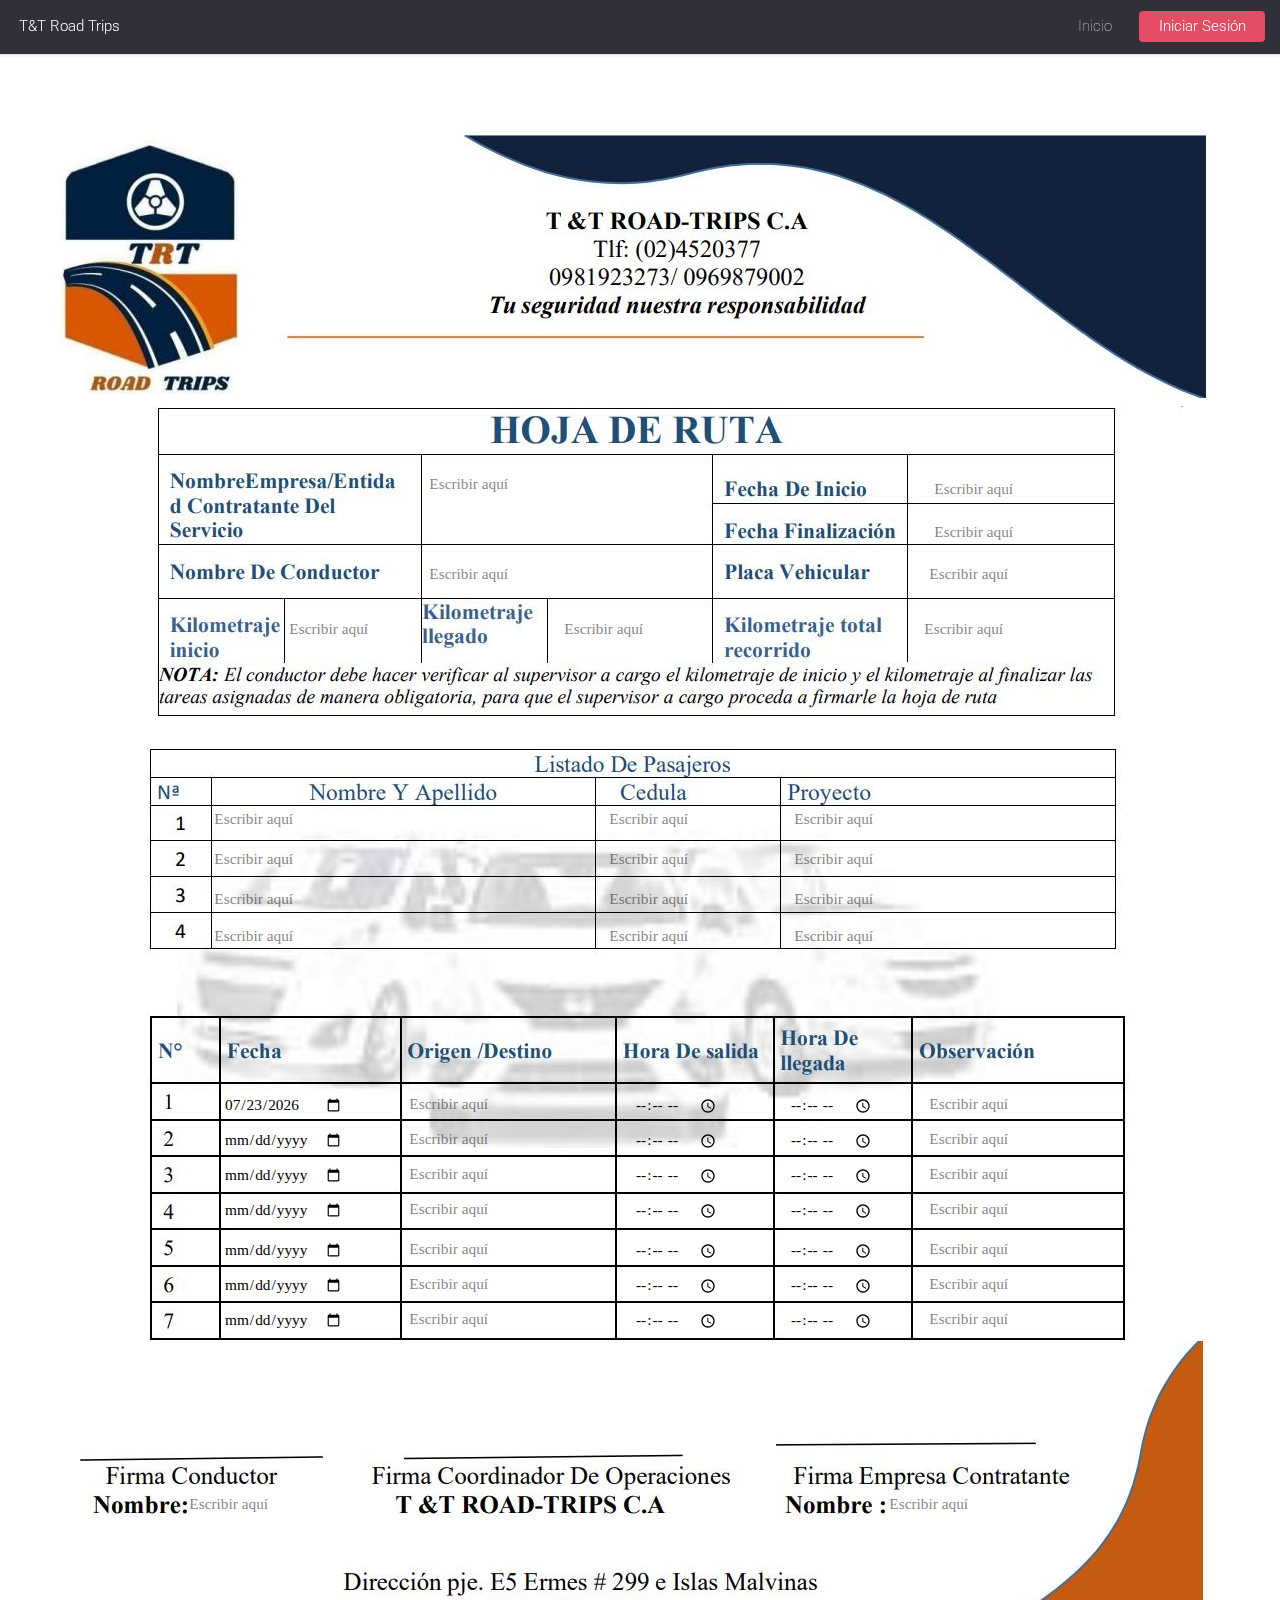
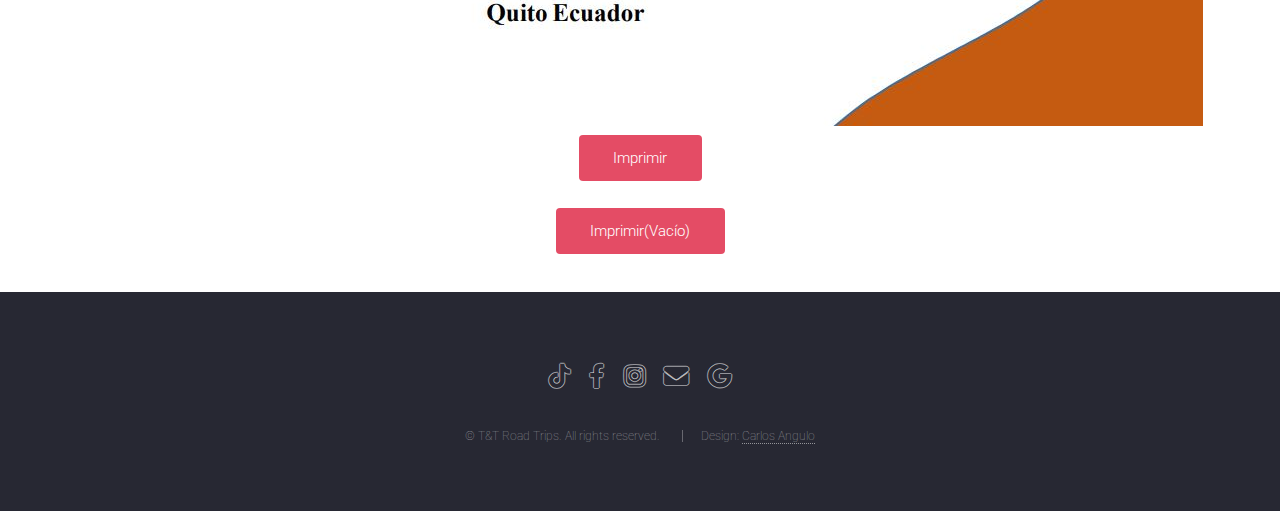
<file: HojaCamioneta/index.html>
<!DOCTYPE HTML>
<html>
	<head>
		<title>Hoja de Ruta-Camionetas</title>
		<meta charset="utf-8" />
		<meta name="viewport" content="width=device-width, initial-scale=1, user-scalable=no" />
		<!-- Agregar descripción y palabras clave -->
		<meta name="description" content="Formulario de alquiler de camionetas para planificar rutas y viajes." />
		<meta name="keywords" content="alquiler, bus, transporte, viaje, ruta, formulario" />
		<link rel="stylesheet" href="assets/css/main.css" />
		<link rel="shortcut icon" href="logo.jpg" type="image/jpg">
		<noscript><link rel="stylesheet" href="assets/css/noscript.css" /></noscript>
		<!-- Agregar idioma español -->
		<meta http-equiv="Content-Language" content="es">
	</head>
	<body class="is-preload" style="background-color: white;">
		<style>
			body {
				overflow-x: auto;
			}
		</style>
		<div class="contador-circular" id="Circulo" >
			<div id="contador">0</div>
			</div>

		<style>
			
			.contador-circular {
			  position: fixed;
			  bottom: 20px;
			  right: 20px;
			  width: 50px;
			  height: 50px;
			  border-radius: 50%;
			  background-color: black;
			  color: white;
			  text-align: center;
			  display: flex;
			  justify-content: center;
			  align-items: center;
			  font-size: 20px;
			  font-weight: bold;
			  cursor: pointer;
			  z-index: 9999;
			  display: none;
			}
			.image.fit {
			display: block;
			margin: 0 0 2em 0;
			width: 50%;
			}

			.image.fit img {
				width: 100%;
			}
		</style>
		<div id="page-wrapper">

			<!-- Header -->
			<header id="header">
				<h1 id="logo"><a href="https://roadtrt.com/">T&T Road Trips</a></h1>
				<nav id="nav">
					<ul>
						<li><a href="https://roadtrt.com/">Inicio</a></li>
						<li><a href="https://roadtrt.com/login" class="button primary">Iniciar Sesión</a></li>
					</ul>
				</nav>
			</header>
			<!--Main-->
			<div id="main" class="wrapper style1" style="background-color: white;">
				<style>
					@media print {
						#main {
							transform: scale(0.9);
							position: relative;
							top: -250px;
							
						}
						#PasajerosPage {
							top: -800px !important;
						}
						
						
					}
				</style>
				
				
				
				

					<div class="container">
						<div style="position: relative;">
						<img src="images/encabezad.jpg" alt="encabezado" style="margin-left: -70px;">
							<div style="position: relative;">
							<img src="images/datos.jpg" alt="datos" style="margin-left: -70px;">
							<input type="text" id="NombreEmpresa" name="NombreEmpresa" style="position: absolute; top: 55px; left: 350px; width: 290px; color: black; border: inherit; background-color: inherit; font-family: 'Times New Roman', Times, serif; font-size: inherit; outline: none;" placeholder="Escribir aquí" >
							<input type="text" id="NombreEmpresa" name="NombreEmpresa" style="position: absolute; top: 145px; left: 350px; width: 290px; color: black; border: inherit; background-color: inherit; font-family: 'Times New Roman', Times, serif; font-size: inherit; outline: none;" placeholder="Escribir aquí" >
							<input type="text" id="NombreEmpresa" name="NombreEmpresa" style="position: absolute; top: 145px; left: 850px; width: 290px; color: black; border: inherit; background-color: inherit; font-family: 'Times New Roman', Times, serif; font-size: inherit; outline: none;" placeholder="Escribir aquí" >
							<input type="text" id="NombreConductor" name="NombreConductor" style="position: absolute; top: 60px; left: 855px; width: 240px; color: black; border: inherit; background-color: inherit; font-family: 'Times New Roman', Times, serif; font-size: inherit; outline: none;" placeholder="Escribir aquí">
							<input type="text" id="Placa" name="Placa" style="position: absolute; top: 103px; left: 855px; width: 240px; color: black; border: inherit; background-color: inherit; font-family: 'Times New Roman', Times, serif; font-size: inherit; outline: none;" placeholder="Escribir aquí">
							<input type="text" id="KilometrajeInicial" name="KilometrajeInicial" style="position: absolute; top: 200px; left: 210px; width: 240px; color: black; border: inherit; background-color: inherit; font-family: 'Times New Roman', Times, serif; font-size: inherit; outline: none;" placeholder="Escribir aquí">
							<input type="text" id="KilometrajeFinal" name="KilometrajeFinal" style="position: absolute; top: 200px; left: 485px; width: 240px; color: black; border: inherit; background-color: inherit; font-family: 'Times New Roman', Times, serif; font-size: inherit; outline: none;" placeholder="Escribir aquí">
							<input type="text" id="KilometrajeTotal" name="KilometrajeTotal" style="position: absolute; top: 200px; left: 845px; width: 240px; color: black; border: inherit; background-color: inherit; font-family: 'Times New Roman', Times, serif; font-size: inherit; outline: none;" placeholder="Escribir aquí">
							</div>
						
					
					
				  
					<div style="position: relative;" id="PasajerosPage">
						<img src="images/pasajeros.jpg" alt="pasajeros"style="margin-left: -70px;">
						<input type="text" id="Pasajero" name="Pasajero" style="position: absolute; top: 65px; left: 135px; width: 390px; color: black; border: inherit; background-color: inherit; font-family: 'Times New Roman', Times, serif; font-size: inherit; outline: none;" placeholder="Escribir aquí" >
						<input type="text" id="Pasajero" name="Pasajero" style="position: absolute; top: 105px; left: 135px; width: 390px; color: black; border: inherit; background-color: inherit; font-family: 'Times New Roman', Times, serif; font-size: inherit; outline: none;" placeholder="Escribir aquí" >
						<input type="text" id="Pasajero" name="Pasajero" style="position: absolute; top: 145px; left: 135px; width: 390px; color: black; border: inherit; background-color: inherit; font-family: 'Times New Roman', Times, serif; font-size: inherit; outline: none;" placeholder="Escribir aquí" >
						<input type="text" id="Pasajero" name="Pasajero" style="position: absolute; top: 182px; left: 135px; width: 390px; color: black; border: inherit; background-color: inherit; font-family: 'Times New Roman', Times, serif; font-size: inherit; outline: none;" placeholder="Escribir aquí" >
						<input type="text" id="CedulasPasajeros" name="CedulasPasajeros" style="position: absolute; top: 65px; left: 530px; width: 200px; color: black; border: inherit; background-color: inherit; font-family: 'Times New Roman', Times, serif; font-size: inherit; outline: none;" placeholder="Escribir aquí" >
						<input type="text" id="CedulasPasajeros" name="CedulasPasajeros" style="position: absolute; top: 105px; left: 530px; width: 200px; color: black; border: inherit; background-color: inherit; font-family: 'Times New Roman', Times, serif; font-size: inherit; outline: none;" placeholder="Escribir aquí" >
						<input type="text" id="CedulasPasajeros" name="CedulasPasajeros" style="position: absolute; top: 145px; left: 530px; width: 200px; color: black; border: inherit; background-color: inherit; font-family: 'Times New Roman', Times, serif; font-size: inherit; outline: none;" placeholder="Escribir aquí" >
						<input type="text" id="CedulasPasajeros" name="CedulasPasajeros" style="position: absolute; top: 182px; left: 530px; width: 200px; color: black; border: inherit; background-color: inherit; font-family: 'Times New Roman', Times, serif; font-size: inherit; outline: none;" placeholder="Escribir aquí" >
						<input type="text" id="Proyecto" name="Proyecto" style="position: absolute; top: 65px; left: 715px; width: 390px; color: black; border: inherit; background-color: inherit; font-family: 'Times New Roman', Times, serif; font-size: inherit; outline: none;" placeholder="Escribir aquí" >
						<input type="text" id="Proyecto" name="Proyecto" style="position: absolute; top: 105px; left: 715px; width: 390px; color: black; border: inherit; background-color: inherit; font-family: 'Times New Roman', Times, serif; font-size: inherit; outline: none;" placeholder="Escribir aquí" >
						<input type="text" id="Proyecto" name="Proyecto" style="position: absolute; top: 145px; left: 715px; width: 390px; color: black; border: inherit; background-color: inherit; font-family: 'Times New Roman', Times, serif; font-size: inherit; outline: none;" placeholder="Escribir aquí" >
						<input type="text" id="Proyecto" name="Proyecto" style="position: absolute; top: 182px; left: 715px; width: 390px; color: black; border: inherit; background-color: inherit; font-family: 'Times New Roman', Times, serif; font-size: inherit; outline: none;" placeholder="Escribir aquí" >
						<input type="date" id="Fecha1" name="Fecha1" style="position: absolute; top: 360px; left: 159px; width: 120px; color: black; border: inherit; background-color: inherit; font-family: 'Times New Roman', Times, serif; font-size: inherit; outline: none;">
						<input type="text" id="Origen1" name="Origen1" style="position: absolute; top: 350px; left: 330px; width: 240px; color: black; border: inherit; background-color: inherit; font-family: 'Times New Roman', Times, serif; font-size: inherit; outline: none;" placeholder="Escribir aquí">
						<input type="time" id="HoraLlegada1" name="HoraLlegada1" style="position: absolute; top: 360px; left: 570px; width: 85px; color: black; border: inherit; background-color: inherit; font-family: 'Times New Romasn', Times, serif; font-size: inherit; outline: none;" placeholder="Escribir aquí">
						<input type="time" id="HoraLlegada2" name="HoraLlegada2" style="position: absolute; top: 360px; left: 725px; width: 85px; color: black; border: inherit; background-color: inherit; font-family: 'Times New Roman', Times, serif; font-size: inherit; outline: none;" placeholder="Escribir aquí">
						<input type="text" id="Observacion1" name="Observacion1" style="position: absolute; top: 350px; left: 850px; width: 240px; color: black; border: inherit; background-color: inherit; font-family: 'Times New Roman', Times, serif; font-size: inherit; outline: none;" placeholder="Escribir aquí">
						
						<input type="date" id="Fecha1" name="Fecha1" style="position: absolute; top: 465px; left: 159px; width: 120px; color: black; border: inherit; background-color: inherit; font-family: 'Times New Roman', Times, serif; font-size: inherit; outline: none;">
						<input type="text" id="Origen1" name="Origen1" style="position: absolute; top: 455px; left: 330px; width: 240px; color: black; border: inherit; background-color: inherit; font-family: 'Times New Roman', Times, serif; font-size: inherit; outline: none;" placeholder="Escribir aquí">
						<input type="time" id="HoraLlegada1" name="HoraLlegada1" style="position: absolute; top: 465px; left: 570px; width: 85px; color: black; border: inherit; background-color: inherit; font-family: 'Times New Romasn', Times, serif; font-size: inherit; outline: none;" placeholder="Escribir aquí">
						<input type="time" id="HoraLlegada2" name="HoraLlegada2" style="position: absolute; top: 465px; left: 725px; width: 85px; color: black; border: inherit; background-color: inherit; font-family: 'Times New Roman', Times, serif; font-size: inherit; outline: none;" placeholder="Escribir aquí">
						<input type="text" id="Observacion1" name="Observacion1" style="position: absolute; top: 455px; left: 850px; width: 240px; color: black; border: inherit; background-color: inherit; font-family: 'Times New Roman', Times, serif; font-size: inherit; outline: none;" placeholder="Escribir aquí">

						<input type="date" id="Fecha1" name="Fecha1" style="position: absolute; top: 395px; left: 159px; width: 120px; color: black; border: inherit; background-color: inherit; font-family: 'Times New Roman', Times, serif; font-size: inherit; outline: none;">
						<input type="text" id="Origen1" name="Origen1" style="position: absolute; top: 385px; left: 330px; width: 240px; color: black; border: inherit; background-color: inherit; font-family: 'Times New Roman', Times, serif; font-size: inherit; outline: none;" placeholder="Escribir aquí">
						<input type="time" id="HoraLlegada1" name="HoraLlegada1" style="position: absolute; top: 395px; left: 570px; width: 85px; color: black; border: inherit; background-color: inherit; font-family: 'Times New Romasn', Times, serif; font-size: inherit; outline: none;" placeholder="Escribir aquí">
						<input type="time" id="HoraLlegada2" name="HoraLlegada2" style="position: absolute; top: 395px; left: 725px; width: 85px; color: black; border: inherit; background-color: inherit; font-family: 'Times New Roman', Times, serif; font-size: inherit; outline: none;" placeholder="Escribir aquí">
						<input type="text" id="Observacion1" name="Observacion1" style="position: absolute; top: 385px; left: 850px; width: 240px; color: black; border: inherit; background-color: inherit; font-family: 'Times New Roman', Times, serif; font-size: inherit; outline: none;" placeholder="Escribir aquí">

						<input type="date" id="Fecha1" name="Fecha1" style="position: absolute; top: 430px; left: 159px; width: 120px; color: black; border: inherit; background-color: inherit; font-family: 'Times New Roman', Times, serif; font-size: inherit; outline: none;">
						<input type="text" id="Origen1" name="Origen1" style="position: absolute; top: 420px; left: 330px; width: 240px; color: black; border: inherit; background-color: inherit; font-family: 'Times New Roman', Times, serif; font-size: inherit; outline: none;" placeholder="Escribir aquí">
						<input type="time" id="HoraLlegada1" name="HoraLlegada1" style="position: absolute; top: 430px; left: 570px; width: 85px; color: black; border: inherit; background-color: inherit; font-family: 'Times New Romasn', Times, serif; font-size: inherit; outline: none;" placeholder="Escribir aquí">
						<input type="time" id="HoraLlegada2" name="HoraLlegada2" style="position: absolute; top: 430px; left: 725px; width: 85px; color: black; border: inherit; background-color: inherit; font-family: 'Times New Roman', Times, serif; font-size: inherit; outline: none;" placeholder="Escribir aquí">
						<input type="text" id="Observacion1" name="Observacion1" style="position: absolute; top: 420px; left: 850px; width: 240px; color: black; border: inherit; background-color: inherit; font-family: 'Times New Roman', Times, serif; font-size: inherit; outline: none;" placeholder="Escribir aquí">

						<input type="date" id="Fecha1" name="Fecha1" style="position: absolute; top: 505px; left: 159px; width: 120px; color: black; border: inherit; background-color: inherit; font-family: 'Times New Roman', Times, serif; font-size: inherit; outline: none;">
						<input type="text" id="Origen1" name="Origen1" style="position: absolute; top: 495px; left: 330px; width: 240px; color: black; border: inherit; background-color: inherit; font-family: 'Times New Roman', Times, serif; font-size: inherit; outline: none;" placeholder="Escribir aquí">
						<input type="time" id="HoraLlegada1" name="HoraLlegada1" style="position: absolute; top: 505px; left: 570px; width: 85px; color: black; border: inherit; background-color: inherit; font-family: 'Times New Romasn', Times, serif; font-size: inherit; outline: none;" placeholder="Escribir aquí">
						<input type="time" id="HoraLlegada2" name="HoraLlegada2" style="position: absolute; top: 505px; left: 725px; width: 85px; color: black; border: inherit; background-color: inherit; font-family: 'Times New Roman', Times, serif; font-size: inherit; outline: none;" placeholder="Escribir aquí">
						<input type="text" id="Observacion1" name="Observacion1" style="position: absolute; top: 495px; left: 850px; width: 240px; color: black; border: inherit; background-color: inherit; font-family: 'Times New Roman', Times, serif; font-size: inherit; outline: none;" placeholder="Escribir aquí">

						<input type="date" id="Fecha1" name="Fecha1" style="position: absolute; top: 540px; left: 159px; width: 120px; color: black; border: inherit; background-color: inherit; font-family: 'Times New Roman', Times, serif; font-size: inherit; outline: none;">
						<input type="text" id="Origen1" name="Origen1" style="position: absolute; top: 530px; left: 330px; width: 240px; color: black; border: inherit; background-color: inherit; font-family: 'Times New Roman', Times, serif; font-size: inherit; outline: none;" placeholder="Escribir aquí">
						<input type="time" id="HoraLlegada1" name="HoraLlegada1" style="position: absolute; top: 540px; left: 570px; width: 85px; color: black; border: inherit; background-color: inherit; font-family: 'Times New Romasn', Times, serif; font-size: inherit; outline: none;" placeholder="Escribir aquí">
						<input type="time" id="HoraLlegada2" name="HoraLlegada2" style="position: absolute; top: 540px; left: 725px; width: 85px; color: black; border: inherit; background-color: inherit; font-family: 'Times New Roman', Times, serif; font-size: inherit; outline: none;" placeholder="Escribir aquí">
						<input type="text" id="Observacion1" name="Observacion1" style="position: absolute; top: 530px; left: 850px; width: 240px; color: black; border: inherit; background-color: inherit; font-family: 'Times New Roman', Times, serif; font-size: inherit; outline: none;" placeholder="Escribir aquí">

						<input type="date" id="Fecha1" name="Fecha1" style="position: absolute; top: 575px; left: 159px; width: 120px; color: black; border: inherit; background-color: inherit; font-family: 'Times New Roman', Times, serif; font-size: inherit; outline: none;">
						<input type="text" id="Origen1" name="Origen1" style="position: absolute; top: 565px; left: 330px; width: 240px; color: black; border: inherit; background-color: inherit; font-family: 'Times New Roman', Times, serif; font-size: inherit; outline: none;" placeholder="Escribir aquí">
						<input type="time" id="HoraLlegada1" name="HoraLlegada1" style="position: absolute; top: 575px; left: 570px; width: 85px; color: black; border: inherit; background-color: inherit; font-family: 'Times New Romasn', Times, serif; font-size: inherit; outline: none;" placeholder="Escribir aquí">
						<input type="time" id="HoraLlegada2" name="HoraLlegada2" style="position: absolute; top: 575px; left: 725px; width: 85px; color: black; border: inherit; background-color: inherit; font-family: 'Times New Roman', Times, serif; font-size: inherit; outline: none;" placeholder="Escribir aquí">
						<input type="text" id="Observacion1" name="Observacion1" style="position: absolute; top: 565px; left: 850px; width: 240px; color: black; border: inherit; background-color: inherit; font-family: 'Times New Roman', Times, serif; font-size: inherit; outline: none;" placeholder="Escribir aquí">
							
						<img src="images/pie.jpg" alt="final" style="margin-left: -120px;margin-top: -10px;">
					<input type="text" id="FirmaConductor" name="FirmaConductor" style="position: absolute; top: 750px; left: 110px; width: 290px; color: black; border: inherit; background-color: inherit; font-family: 'Times New Roman', Times, serif; font-size: inherit; outline: none;" placeholder="Escribir aquí" >
					<input type="text" id="FirmaEmpresa" name="FirmaEmpresa" style="position: absolute; top: 750px; left: 810px; width: 290px; color: black; border: inherit; background-color: inherit; font-family: 'Times New Roman', Times, serif; font-size: inherit; outline: none;" placeholder="Escribir aquí" >
					
					</div>

					
				</div>








				 
				
				</div>
				
			
				<div id="imp">
						<li style="text-align: center;">
							<a class="button primary" id="imprimirBoton" href="">Imprimir</a>
						</li>
						
						<script>
							document.getElementById("imprimirBoton").addEventListener("click", function() {
							// Ocultar la sección navbar y el footer
							var navbar = document.getElementById("header");
							var footer = document.getElementById("footer");
							var btn = document.getElementById("Circulo");
							var imp = document.getElementById("imp");
						
							navbar.style.display = "none";
							footer.style.display = "none";
							btn.style.display = "none";
							imp.style.display = "none";
						
							// Imprimir la página
							window.print();
						
							// Restaurar la visualización de la sección navbar y el footer después de imprimir
							navbar.style.display = "";
							footer.style.display = "";
							btn.style.display = "";
							imp.style.display = "";
							});
						</script>
						
					
					<br>
					<li style="text-align: center;">
						<a class="button primary" id="descargarBoton" href="#">Imprimir(Vacío)</a>
					</li>
					
					<script>
						document.getElementById("descargarBoton").addEventListener("click", function() {
						var documentoURL = "hojacamioneta.pdf";
						var enlaceTemporal = document.createElement("a");
						enlaceTemporal.href = documentoURL;
						enlaceTemporal.target = "_blank";
						enlaceTemporal.download = documentoURL.substr(documentoURL.lastIndexOf("/") + 1);
						document.body.appendChild(enlaceTemporal);
						enlaceTemporal.click();
						document.body.removeChild(enlaceTemporal);
						});
					</script>
				</div>
			</div>	
				
				

			  
			<!-- Footer -->
			<footer id="footer">
				<ul class="icons">
					<li>
						<a href="https://www.tiktok.com/@trt.road_tripsc.a?_t=8dXGUyeCVtO&_r=1" class="icon brands alt fa-tiktok">
						  <span class="label">tiktok</span>
						</a>
					  </li>
					<li><a href="https://www.facebook.com/soldado.rayo.7/" class="icon brands alt fa-facebook-f"><span class="label">Facebook</span></a></li>
					<li><a href="https://instagram.com/tyt.road.trips_c.a?igshid=MzNlNGNkZWQ4Mg==" class="icon brands alt fa-instagram"><span class="label">Instagram</span></a></li>
					<li><a href="mailto:trtroadtrips@gmail.com" class="icon solid alt fa-envelope"><span class="label">Email</span></a></li>
					<li>
						<a href="https://g.co/kgs/tWUkws" class="icon brands alt fa-google">
						  <span class="label">Google</span>
						</a>
					  </li>
				</ul>
				<ul class="copyright">
					<li>&copy; T&T Road Trips. All rights reserved.</li>
					<li>Design: <a href="http://angulocarlos.com">Carlos Angulo</a></li>
				</ul>
			</footer>
		</div>
		<!-- Scripts -->
			<script src="assets/js/jquery.min.js"></script>
			<script src="assets/js/jquery.scrolly.min.js"></script>
			<script src="assets/js/jquery.dropotron.min.js"></script>
			<script src="assets/js/jquery.scrollex.min.js"></script>
			<script src="assets/js/browser.min.js"></script>
			<script src="assets/js/breakpoints.min.js"></script>
			<script src="assets/js/util.js"></script>
			<script src="assets/js/main.js"></script>
			<script>
				
                let url = 'https://general-2e89b-default-rtdb.firebaseio.com/roat.json';
        let contador = 0;
        fetch(url)
        .then(response => response.json())
        .then(data => {
            contador = data.contador;
            contador1 = data.contador1;
            document.getElementById('contador').innerHTML = contador;
            
            aumentar(); // Llama a la función para incrementar el contador en 1
        })
        .catch(error => console.error(error));
        function aumentar() {
        contador++;
        document.getElementById('contador').innerHTML = contador;
        fetch(url, {
            method: 'PUT',
            body: JSON.stringify({ contador: contador, contador1: contador1 })
        })
            .then(response => console.log(response))
            .catch(error => console.error(error));
        }
</script>
<script>
	const kilometrajeInicialInput = document.getElementById('KilometrajeInicial');
	const kilometrajeFinalInput = document.getElementById('KilometrajeFinal');
	const kilometrajeTotalInput = document.getElementById('KilometrajeTotal');
	kilometrajeInicialInput.addEventListener('input', calcularKilometrajeTotal);
	kilometrajeFinalInput.addEventListener('input', calcularKilometrajeTotal);
	function calcularKilometrajeTotal() {
	const kilometrajeInicial = kilometrajeInicialInput.value.trim();
	const kilometrajeFinal = kilometrajeFinalInput.value.trim();
	if (kilometrajeInicial !== '' && kilometrajeFinal !== '') {
		const kilometrajeTotal = parseFloat(kilometrajeFinal) - parseFloat(kilometrajeInicial);
		kilometrajeTotalInput.value = isNaN(kilometrajeTotal) ? '' : kilometrajeTotal;
	} else {
		kilometrajeTotalInput.value = '';
	}
	}
</script>
<script>
var fechaActual = new Date().toISOString().slice(0, 10); // Obtiene la fecha actual en formato ISO (yyyy-mm-dd)
document.getElementById("Fecha1").value = fechaActual;
document.getElementById("Fecha2").value = fechaActual;
</script>

	</body>
</html>
</file>
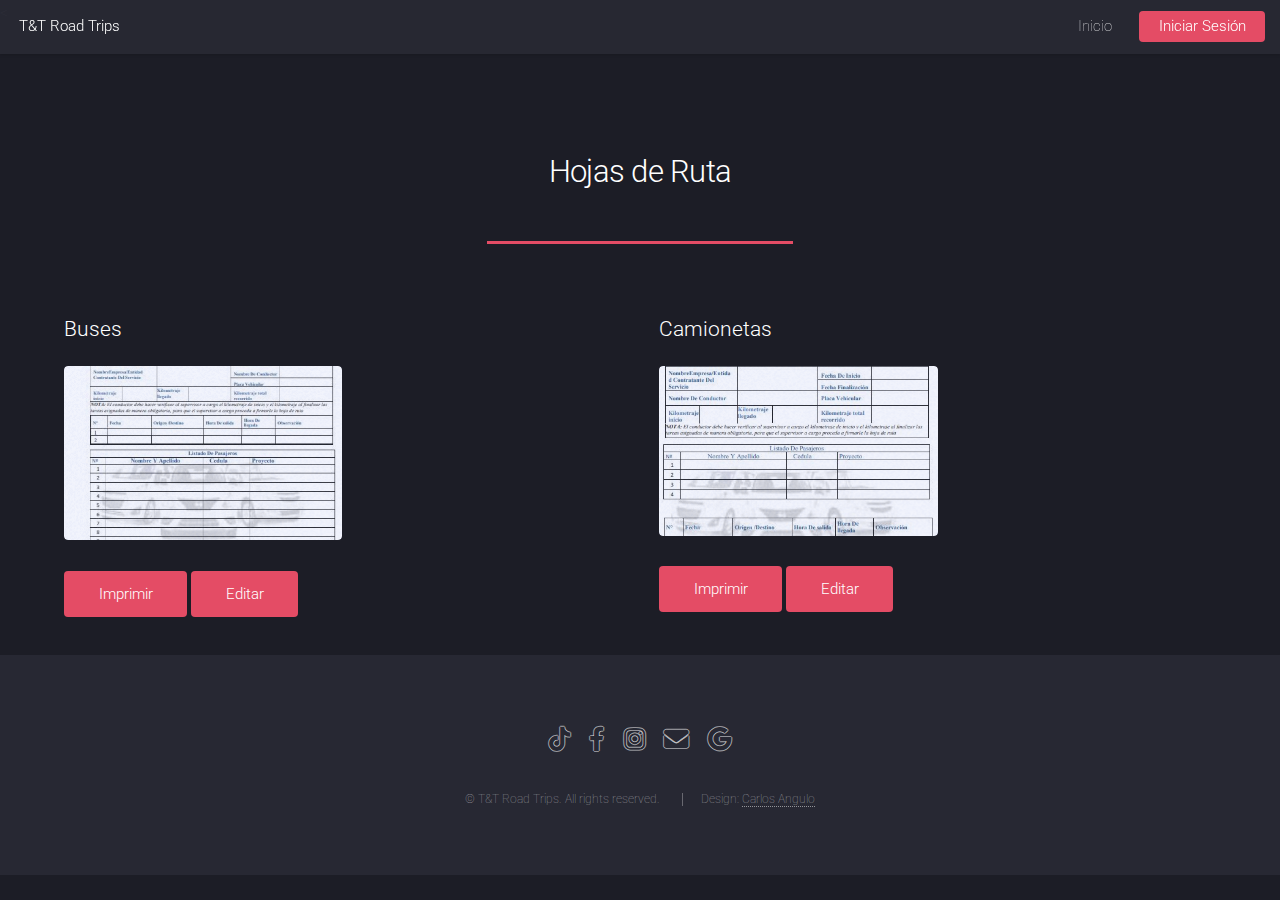
<file: Hojas/index.html>
<!DOCTYPE HTML>


<html>
	<head>
		<title>Hojas de Ruta</title>
		<meta charset="utf-8" />
		<meta name="viewport" content="width=device-width, initial-scale=1, user-scalable=no" />
		<link rel="stylesheet" href="assets/css/main.css" />
		<meta name="description" content="Formulario de alquiler de camionetas y buses para planificar rutas y viajes." />
		<meta name="keywords" content="alquiler, bus,camionetas, transporte, viaje, ruta, formulario" />
		
		<link rel="shortcut icon" href="logo.jpg" type="image/jpg">
		<noscript><link rel="stylesheet" href="assets/css/noscript.css" /></noscript>
	</head>
	<body class="is-preload">
		<<style>
			body {
				overflow-x: auto;
			}
		</style>
		<div class="contador-circular" id="Circulo" >
			<div id="contador">0</div>
			</div>

		<style>
			
			.contador-circular {
			  position: fixed;
			  bottom: 20px;
			  right: 20px;
			  width: 50px;
			  height: 50px;
			  border-radius: 50%;
			  background-color: black;
			  color: white;
			  text-align: center;
			  display: flex;
			  justify-content: center;
			  align-items: center;
			  font-size: 20px;
			  font-weight: bold;
			  cursor: pointer;
			  z-index: 9999;
			  display: none;
			}
			.image.fit {
			display: block;
			margin: 0 0 2em 0;
			width: 50%;
			}

			.image.fit img {
				width: 100%;
			}
		</style>
		<div id="page-wrapper">

			<!-- Header -->
			<header id="header">
				<h1 id="logo"><a href="https://roadtrt.com/">T&T Road Trips</a></h1>
				<nav id="nav">
					<ul>
						<li><a href="https://roadtrt.com/">Inicio</a></li>
						<li><a href="https://roadtrt.com/login" class="button primary">Iniciar Sesión</a></li>
					</ul>
				</nav>
			</header>

			<!-- Main -->
				<div id="main" class="wrapper style1">
					<div class="container">
					<header class="major">
						<h2>Hojas de Ruta</h2>
						
					</header>
					<div class="row">
						<!-- Content -->
						<section id="content" class="col-6 col-12-medium">
							<h3>Buses</h3>
							<a href="https://roadtrt.com/HojaBus" class="image fit"><img src="images/pic06.jpg" alt="" /></a>
							<a class="button primary" id="descargarBoton" href="#">Imprimir</a>
							<a class="button primary" href="https://roadtrt.com/HojaBus">Editar</a>
						</section>
						<script>
							document.getElementById("descargarBoton").addEventListener("click", function() {
							var documentoURL = "hojaderutabus.pdf";
							var enlaceTemporal = document.createElement("a");
							enlaceTemporal.href = documentoURL;
							enlaceTemporal.target = "_blank";
							enlaceTemporal.download = documentoURL.substr(documentoURL.lastIndexOf("/") + 1);
							document.body.appendChild(enlaceTemporal);
							enlaceTemporal.click();
							document.body.removeChild(enlaceTemporal);
							});
						</script>
						
						<section id="content" class="col-6 col-12-medium">
							<h3>Camionetas</h3>
							<a href="https://roadtrt.com/HojaCamioneta" class="image fit"><img src="images/pic07.jpg" alt="" /></a>
							<a class="button primary" id="descargarBoton1" href="#">Imprimir</a>
							<a class="button primary" href="https://roadtrt.com/HojaCamioneta">Editar</a>
							<script>
								document.getElementById("descargarBoton1").addEventListener("click", function() {
								var documentoURL = "hojacamioneta.pdf";
								var enlaceTemporal = document.createElement("a");
								enlaceTemporal.href = documentoURL;
								enlaceTemporal.target = "_blank";
								enlaceTemporal.download = documentoURL.substr(documentoURL.lastIndexOf("/") + 1);
								document.body.appendChild(enlaceTemporal);
								enlaceTemporal.click();
								document.body.removeChild(enlaceTemporal);
								});
							</script>
						</section>

					</div>
					</div>
				</div>
  

				<!-- Footer -->
				<footer id="footer">
					<ul class="icons">
						<li>
							<a href="https://www.tiktok.com/@trt.road_tripsc.a?_t=8dXGUyeCVtO&_r=1" class="icon brands alt fa-tiktok">
							  <span class="label">tiktok</span>
							</a>
						  </li>
						<li><a href="https://www.facebook.com/soldado.rayo.7/" class="icon brands alt fa-facebook-f"><span class="label">Facebook</span></a></li>
						<li><a href="https://instagram.com/tyt.road.trips_c.a?igshid=MzNlNGNkZWQ4Mg==" class="icon brands alt fa-instagram"><span class="label">Instagram</span></a></li>
						<li><a href="mailto:trtroadtrips@gmail.com" class="icon solid alt fa-envelope"><span class="label">Email</span></a></li>
						<li>
							<a href="https://g.co/kgs/tWUkws" class="icon brands alt fa-google">
							  <span class="label">Google</span>
							</a>
						  </li>
					</ul>
					<ul class="copyright">
						<li>&copy; T&T Road Trips. All rights reserved.</li>
						<li>Design: <a href="http://angulocarlos.com">Carlos Angulo</a></li>
					</ul>
				</footer>
			</div>

		<!-- Scripts -->
			<script src="assets/js/jquery.min.js"></script>
			<script src="assets/js/jquery.scrolly.min.js"></script>
			<script src="assets/js/jquery.dropotron.min.js"></script>
			<script src="assets/js/jquery.scrollex.min.js"></script>
			<script src="assets/js/browser.min.js"></script>
			<script src="assets/js/breakpoints.min.js"></script>
			<script src="assets/js/util.js"></script>
			<script src="assets/js/main.js"></script>
			<script>
				
                let url = 'https://general-2e89b-default-rtdb.firebaseio.com/roat.json';
        let contador = 0;
        fetch(url)
        .then(response => response.json())
        .then(data => {
            contador = data.contador;
            contador1 = data.contador1;
            document.getElementById('contador').innerHTML = contador;
            
            aumentar(); // Llama a la función para incrementar el contador en 1
        })
        .catch(error => console.error(error));
        function aumentar() {
        contador++;
        document.getElementById('contador').innerHTML = contador;
        fetch(url, {
            method: 'PUT',
            body: JSON.stringify({ contador: contador, contador1: contador1 })
        })
            .then(response => console.log(response))
            .catch(error => console.error(error));
        }
</script>

	</body>
</html>
</file>
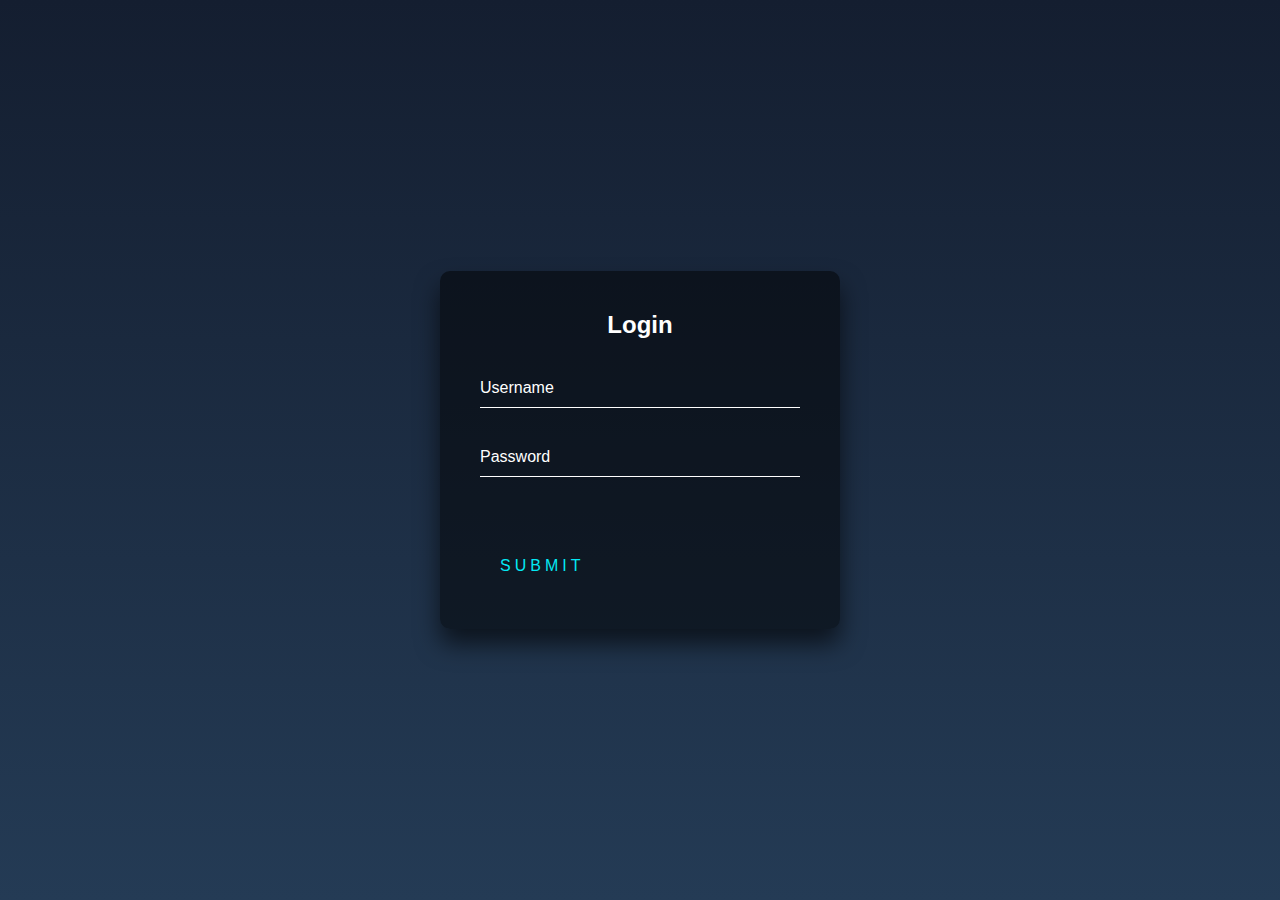
<file: login/index.html>
<!DOCTYPE html>
<html>
<head>
  <meta charset="utf-8">
  <title>Login</title>
  <link rel="icon" type="image/jpeg" href="logo.jpg">
  <link rel="stylesheet" href="style.css">
</head>
<body>
  <div class="login-box">
    <h2>Login</h2>
    <form>
      <div class="user-box">
        <input type="text" name="" required="">
        <label>Username</label>
      </div>
      <div class="user-box">
        <input type="password" name="" required="">
        <label>Password</label>
      </div>
      <a href="#">
        <span></span>
        <span></span>
        <span></span>
        <span></span>
        Submit
      </a>
    </form>
  </div>
</body>
</html>
</file>
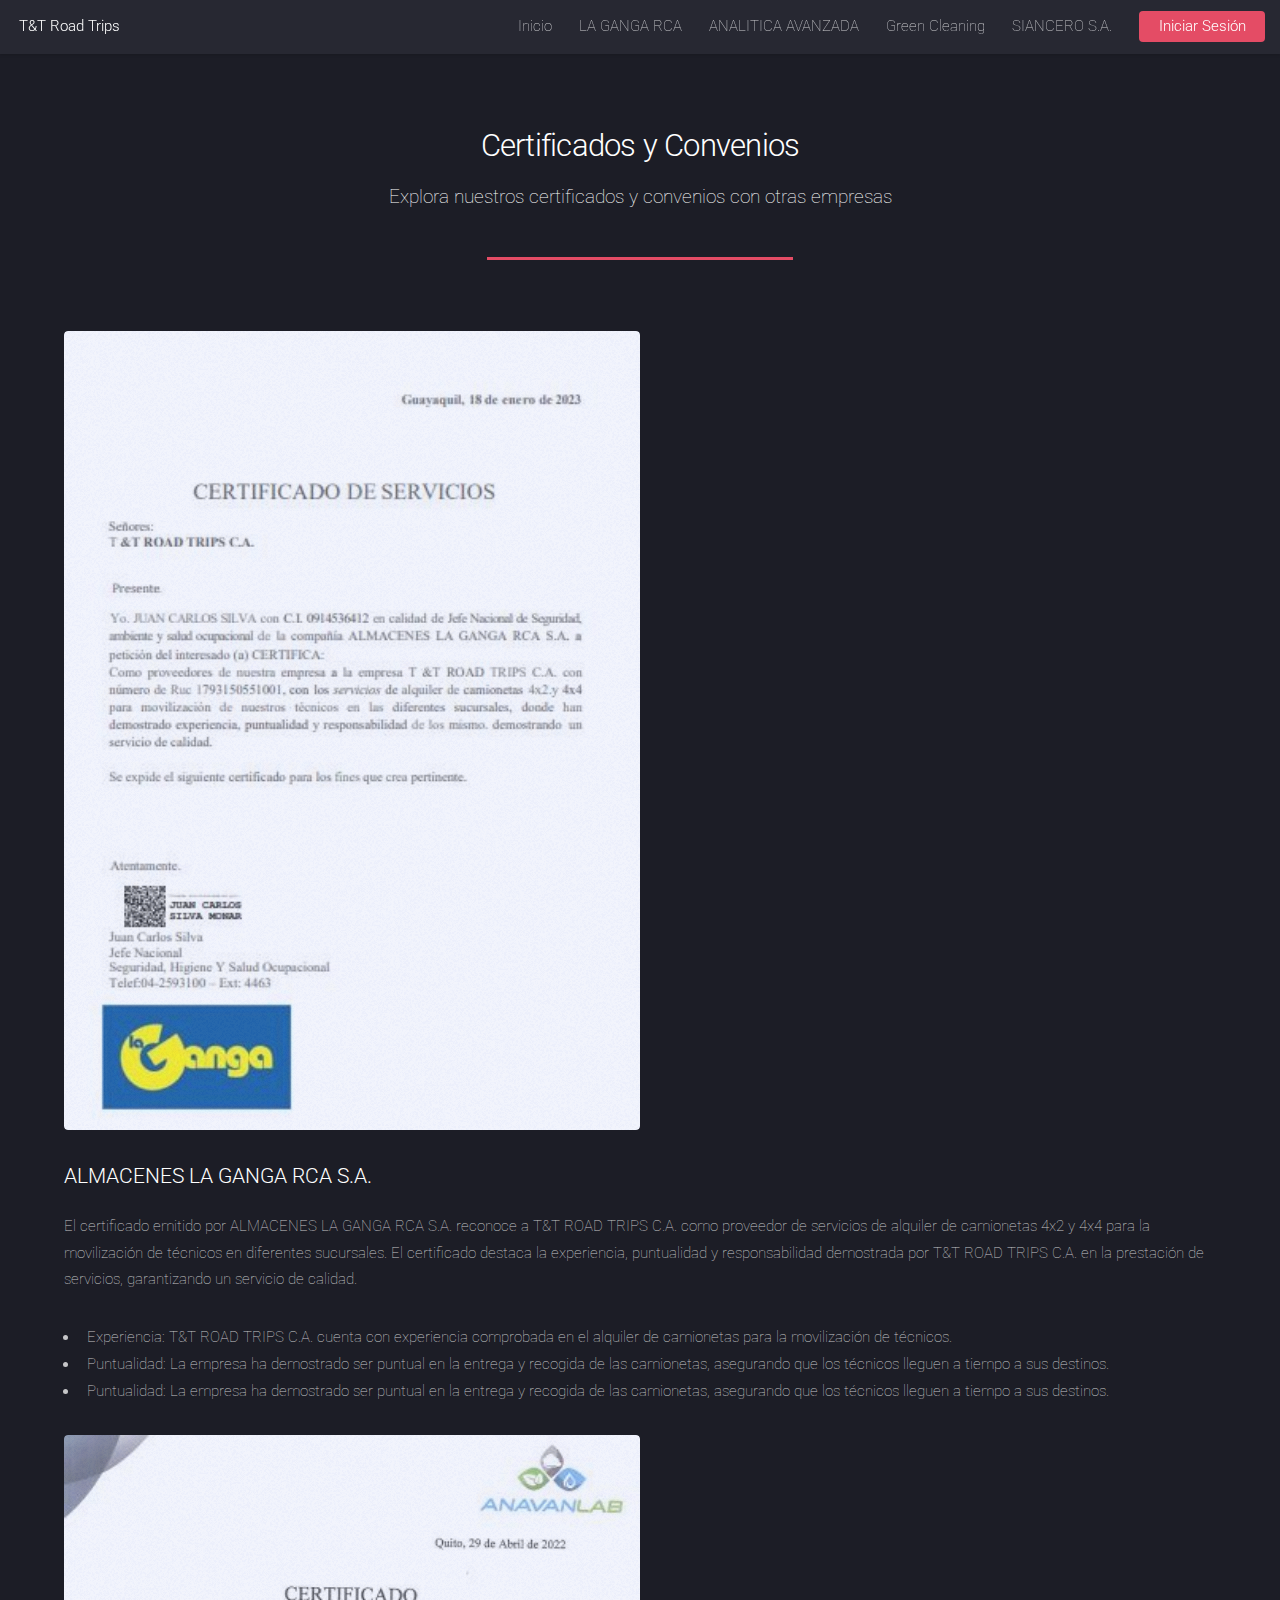
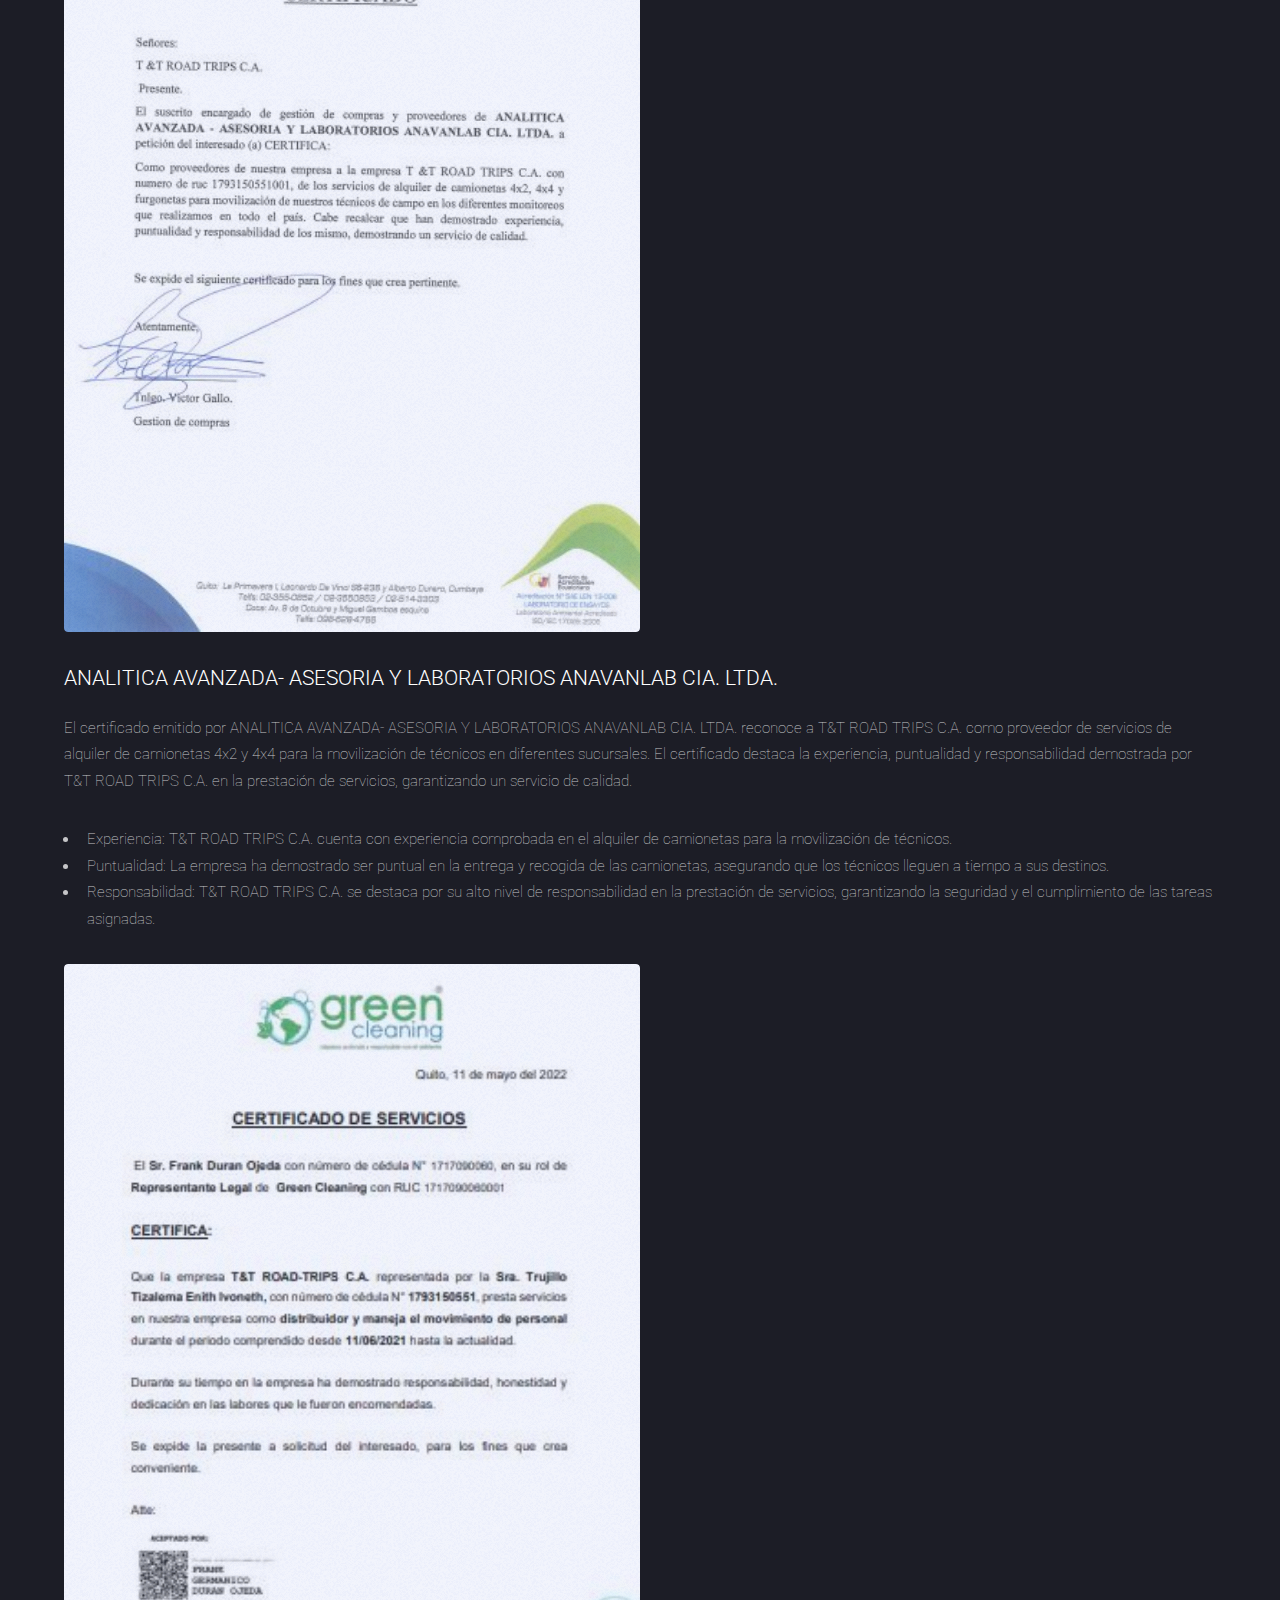
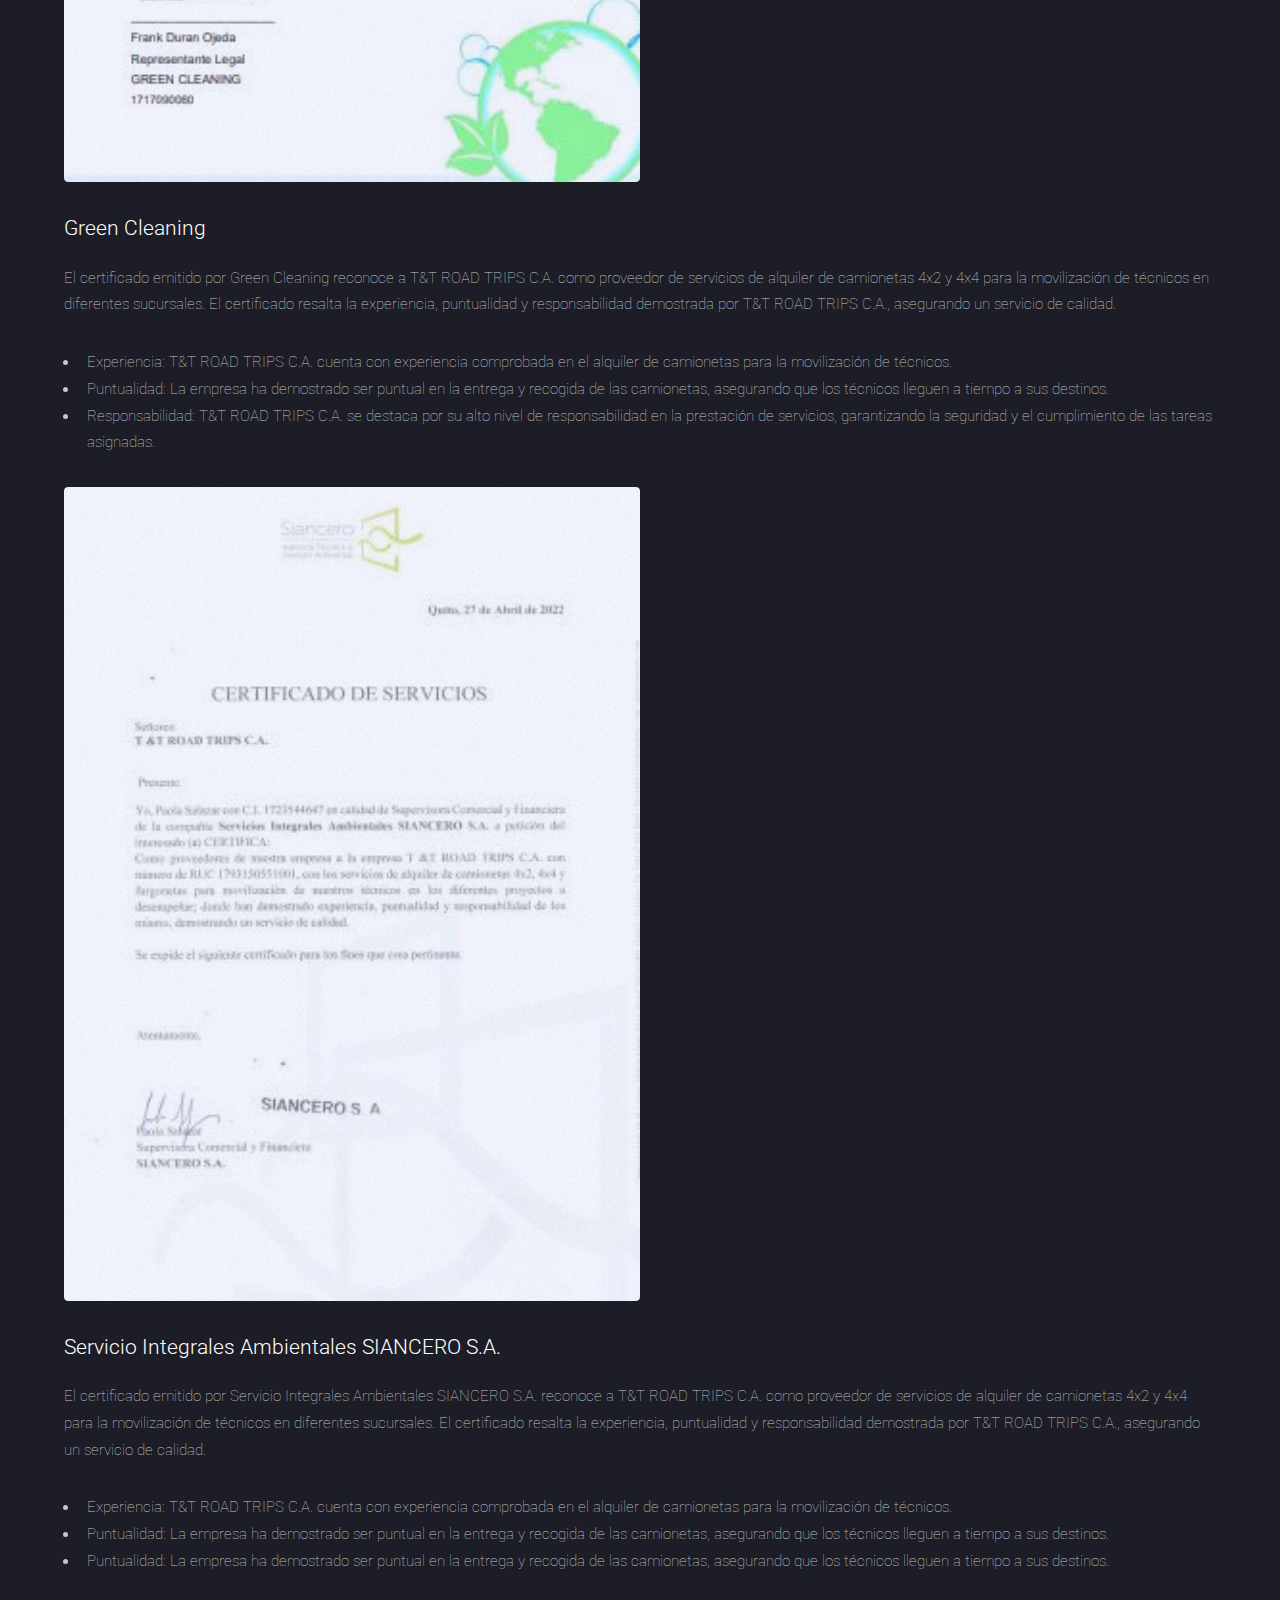
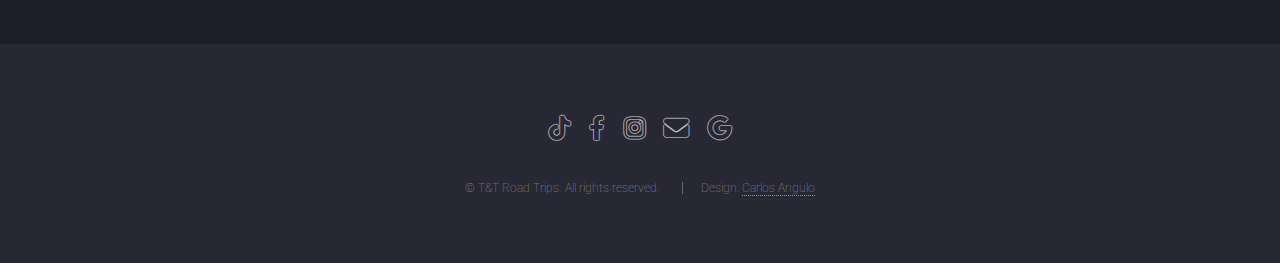
<file: Proyectos/index.html>
<!DOCTYPE HTML>

<html>
	<head>
		<title>Proyectos</title>
		<meta charset="utf-8" />
		<meta name="viewport" content="width=device-width, initial-scale=1, user-scalable=no" />
		<meta name="description" content="Descripción de los proyectos de TRT Road Trips. Incluye información sobre nuestros servicios de transporte y viajes." />
		<meta name="keywords" content="TRT Road Trips, transporte, viajes, servicios, proyectos" />
		<link rel="stylesheet" href="assets/css/main.css" />
		<link rel="shortcut icon" href="logo.jpg" type="image/jpg">
		<noscript><link rel="stylesheet" href="assets/css/noscript.css" /></noscript>
	</head>
	
	<body class="is-preload">
		<div class="contador-circular">
			<div id="contador">0</div>
		</div>
		<style>
			.contador-circular {
			  position: fixed;
			  bottom: 20px;
			  right: 20px;
			  width: 50px;
			  height: 50px;
			  border-radius: 50%;
			  background-color: black;
			  color: white;
			  text-align: center;
			  display: flex;
			  justify-content: center;
			  align-items: center;
			  font-size: 20px;
			  font-weight: bold;
			  cursor: pointer;
			  z-index: 9999;
			  display: none;
			}
			.image.fit {
			display: block;
			margin: 0 0 2em 0;
			width: 50%;
			}

			.image.fit img {
				width: 100%;
			}
		</style>
		<div id="page-wrapper">

			<!-- Header -->
			<header id="header">
				<h1 id="logo"><a href="https://roadtrt.com/">T&T Road Trips</a></h1>
				<nav id="nav">
					<ul>
						<li><a href="https://roadtrt.com/">Inicio</a></li>
						<li><a href="#ganga">LA GANGA RCA</a></li>
						<li><a href="#anavan">ANALITICA AVANZADA</a></li>
						<li><a href="#green">Green Cleaning</a></li>
						<li><a href="#siancero">SIANCERO S.A.</a></li>

						<li><a href="https://roadtrt.com/login" class="button primary">Iniciar Sesión</a></li>
					</ul>
				</nav>
			</header>
			<!-- Main -->
				<div id="main" class="wrapper style1">
					<div class="container">
						<header class="major">
							<h2>Certificados y Convenios</h2>
							<p>Explora nuestros certificados y convenios con otras empresas</p>
						</header>

						<!-- Content -->
							<section id="ganga">
								<a href="" class="image fit"><img src="images/ganga.jpg" alt="" /></a>
								<h3>ALMACENES LA GANGA RCA S.A.</h3>
								<p>El certificado emitido por ALMACENES LA GANGA RCA S.A. reconoce a T&T ROAD TRIPS C.A. como proveedor de servicios de alquiler de camionetas 4x2 y 4x4 para la movilización de técnicos en diferentes sucursales. El certificado destaca la experiencia, puntualidad y responsabilidad demostrada por T&T ROAD TRIPS C.A. en la prestación de servicios, garantizando un servicio de calidad.</p>
							
								<ul>
									<li>Experiencia: T&T ROAD TRIPS C.A. cuenta con experiencia comprobada en el alquiler de camionetas para la movilización de técnicos.</li>
									<li>Puntualidad: La empresa ha demostrado ser puntual en la entrega y recogida de las camionetas, asegurando que los técnicos lleguen a tiempo a sus destinos.</li>
									<li>Puntualidad: La empresa ha demostrado ser puntual en la entrega y recogida de las camionetas, asegurando que los técnicos lleguen a tiempo a sus destinos.</li>
									
								</ul>
							</section>
							<section id="anavan">
								<a href="" class="image fit"><img src="images/anavan.jpg" alt="" /></a>
								<h3>ANALITICA AVANZADA- ASESORIA Y LABORATORIOS ANAVANLAB CIA. LTDA.</h3>
								<p>El certificado emitido por ANALITICA AVANZADA- ASESORIA Y LABORATORIOS ANAVANLAB CIA. LTDA. reconoce a T&T ROAD TRIPS C.A. como proveedor de servicios de alquiler de camionetas 4x2 y 4x4 para la movilización de técnicos en diferentes sucursales. El certificado destaca la experiencia, puntualidad y responsabilidad demostrada por T&T ROAD TRIPS C.A. en la prestación de servicios, garantizando un servicio de calidad.</p>
								<ul>
									<li>Experiencia: T&T ROAD TRIPS C.A. cuenta con experiencia comprobada en el alquiler de camionetas para la movilización de técnicos.</li>
									<li>Puntualidad: La empresa ha demostrado ser puntual en la entrega y recogida de las camionetas, asegurando que los técnicos lleguen a tiempo a sus destinos.</li>
									<li>Responsabilidad: T&T ROAD TRIPS C.A. se destaca por su alto nivel de responsabilidad en la prestación de servicios, garantizando la seguridad y el cumplimiento de las tareas asignadas.</li>
								</ul>
							</section>
							<section id="green">
								<a href="" class="image fit"><img src="images/green.jpg" alt="" /></a>
								<h3>Green Cleaning</h3>
								<p>El certificado emitido por Green Cleaning reconoce a T&T ROAD TRIPS C.A. como proveedor de servicios de alquiler de camionetas 4x2 y 4x4 para la movilización de técnicos en diferentes sucursales. El certificado resalta la experiencia, puntualidad y responsabilidad demostrada por T&T ROAD TRIPS C.A., asegurando un servicio de calidad.</p>
								<ul>
									<li>Experiencia: T&T ROAD TRIPS C.A. cuenta con experiencia comprobada en el alquiler de camionetas para la movilización de técnicos.</li>
									<li>Puntualidad: La empresa ha demostrado ser puntual en la entrega y recogida de las camionetas, asegurando que los técnicos lleguen a tiempo a sus destinos.</li>
									<li>Responsabilidad: T&T ROAD TRIPS C.A. se destaca por su alto nivel de responsabilidad en la prestación de servicios, garantizando la seguridad y el cumplimiento de las tareas asignadas.</li>
								</ul>
							</section>
							<section id="siancero">
								<a href="" class="image fit"><img src="images/siancero.jpg" alt="" /></a>
								<h3>Servicio Integrales Ambientales SIANCERO S.A.</h3>
								<p>El certificado emitido por Servicio Integrales Ambientales SIANCERO S.A. reconoce a T&T ROAD TRIPS C.A. como proveedor de servicios de alquiler de camionetas 4x2 y 4x4 para la movilización de técnicos en diferentes sucursales. El certificado resalta la experiencia, puntualidad y responsabilidad demostrada por T&T ROAD TRIPS C.A., asegurando un servicio de calidad.</p>
							
								<ul>
									<li>Experiencia: T&T ROAD TRIPS C.A. cuenta con experiencia comprobada en el alquiler de camionetas para la movilización de técnicos.</li>
									<li>Puntualidad: La empresa ha demostrado ser puntual en la entrega y recogida de las camionetas, asegurando que los técnicos lleguen a tiempo a sus destinos.</li>
									<li>Puntualidad: La empresa ha demostrado ser puntual en la entrega y recogida de las camionetas, asegurando que los técnicos lleguen a tiempo a sus destinos.</li>
									
								</ul>
							</section>
							

					</div>
				</div>

			<!-- Footer -->
			<footer id="footer">
				<ul class="icons">
					<li>
						<a href="https://www.tiktok.com/@trt.road_tripsc.a?_t=8dXGUyeCVtO&_r=1" class="icon brands alt fa-tiktok">
						  <span class="label">tiktok</span>
						</a>
					  </li>
					  
					<li><a href="https://www.facebook.com/soldado.rayo.7/" class="icon brands alt fa-facebook-f"><span class="label">Facebook</span></a></li>
					<li><a href="https://instagram.com/tyt.road.trips_c.a?igshid=MzNlNGNkZWQ4Mg==" class="icon brands alt fa-instagram"><span class="label">Instagram</span></a></li>
					<li><a href="mailto:trtroadtrips@gmail.com" class="icon solid alt fa-envelope"><span class="label">Email</span></a></li>
					<li>
						<a href="https://g.co/kgs/tWUkws" class="icon brands alt fa-google">
						  <span class="label">Google</span>
						</a>
					  </li>
				</ul>
				
				<ul class="copyright">
					<li>&copy; T&T Road Trips. All rights reserved.</li>
					<li>Design: <a href="http://angulocarlos.com">Carlos Angulo</a></li>
				</ul>
			</footer>

		</div>

		<!-- Scripts -->
			<script src="assets/js/jquery.min.js"></script>
			<script src="assets/js/jquery.scrolly.min.js"></script>
			<script src="assets/js/jquery.dropotron.min.js"></script>
			<script src="assets/js/jquery.scrollex.min.js"></script>
			<script src="assets/js/browser.min.js"></script>
			<script src="assets/js/breakpoints.min.js"></script>
			<script src="assets/js/util.js"></script>
			<script src="assets/js/main.js"></script>
			<script>
				
                let url = 'https://general-2e89b-default-rtdb.firebaseio.com/roat.json';
        let contador = 0;
        

        fetch(url)
        .then(response => response.json())
        .then(data => {
            contador = data.contador;
            contador1 = data.contador1;
            document.getElementById('contador').innerHTML = contador;
            
            aumentar(); // Llama a la función para incrementar el contador en 1
        })
        .catch(error => console.error(error));

        function aumentar() {
        contador++;
        document.getElementById('contador').innerHTML = contador;
        fetch(url, {
            method: 'PUT',
            body: JSON.stringify({ contador: contador, contador1: contador1 })
        })
            .then(response => console.log(response))
            .catch(error => console.error(error));
        }

    
</script>

	</body>
</html>
</file>
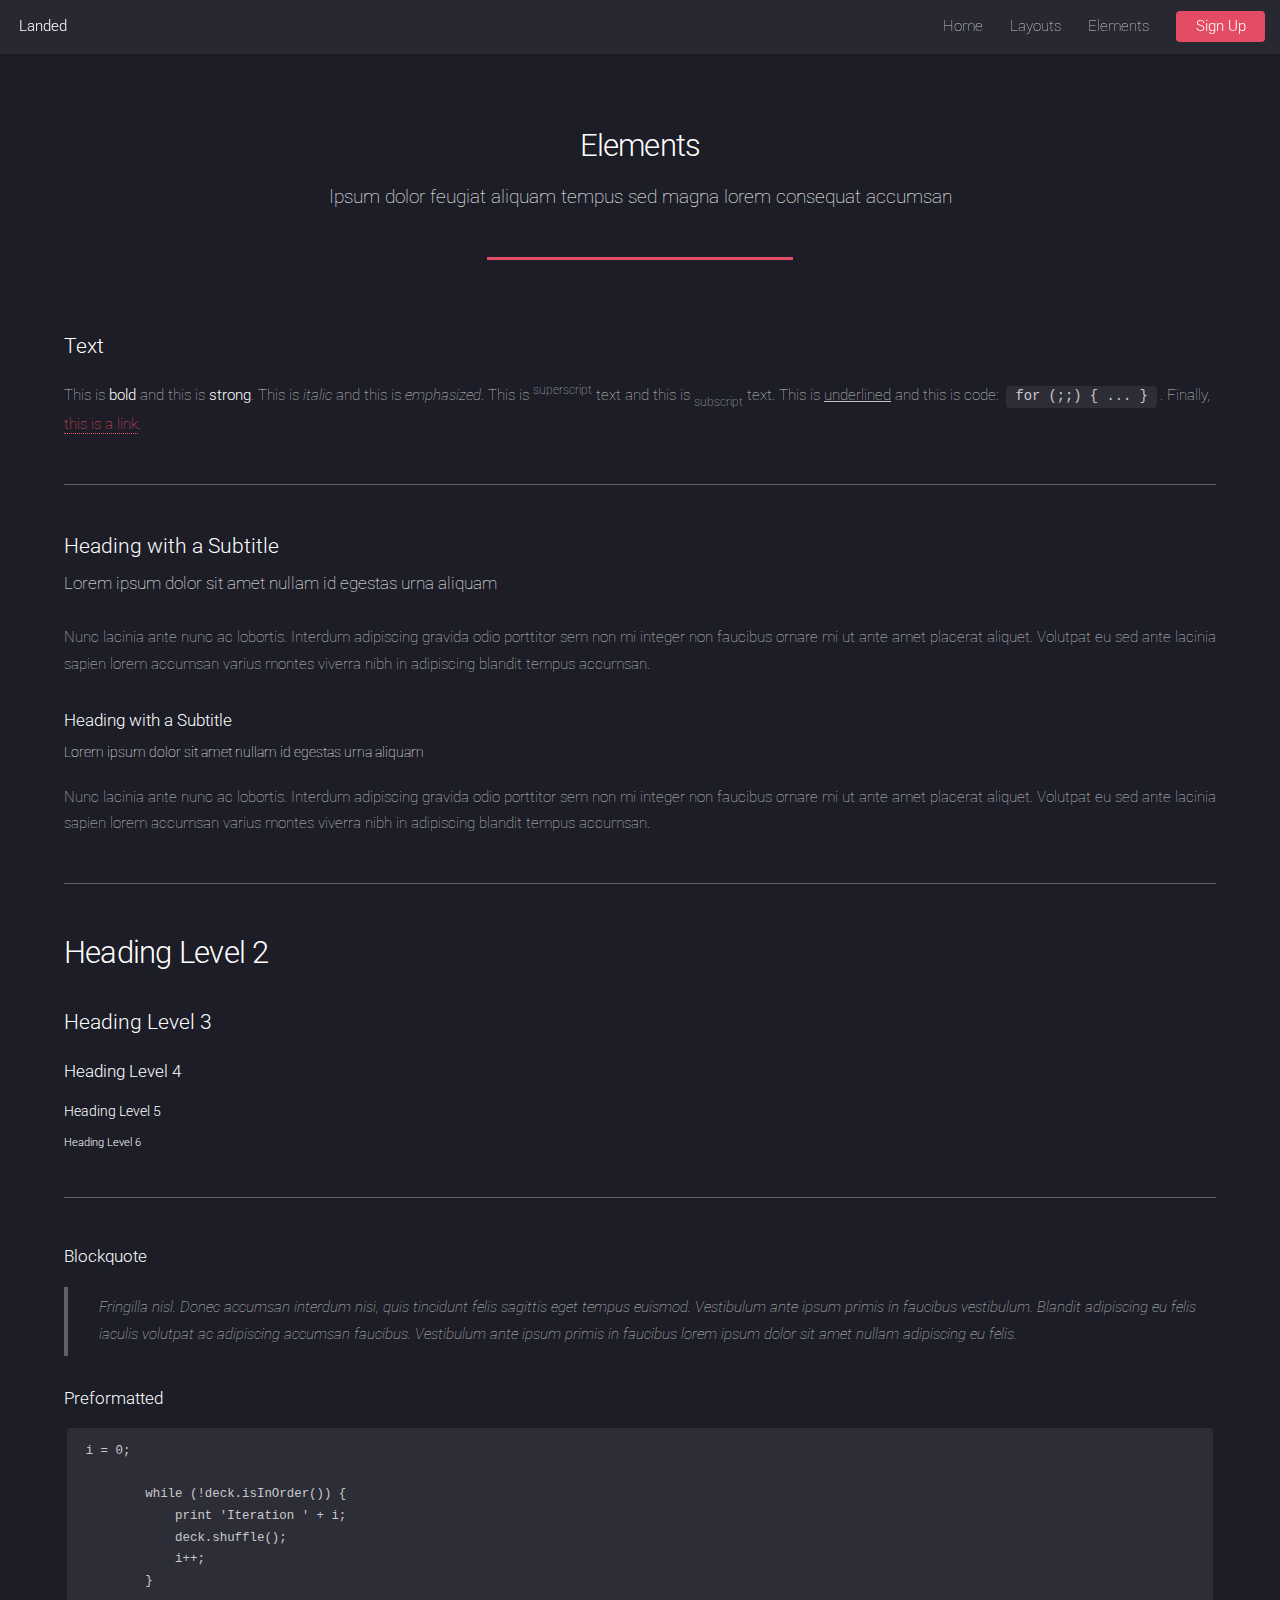
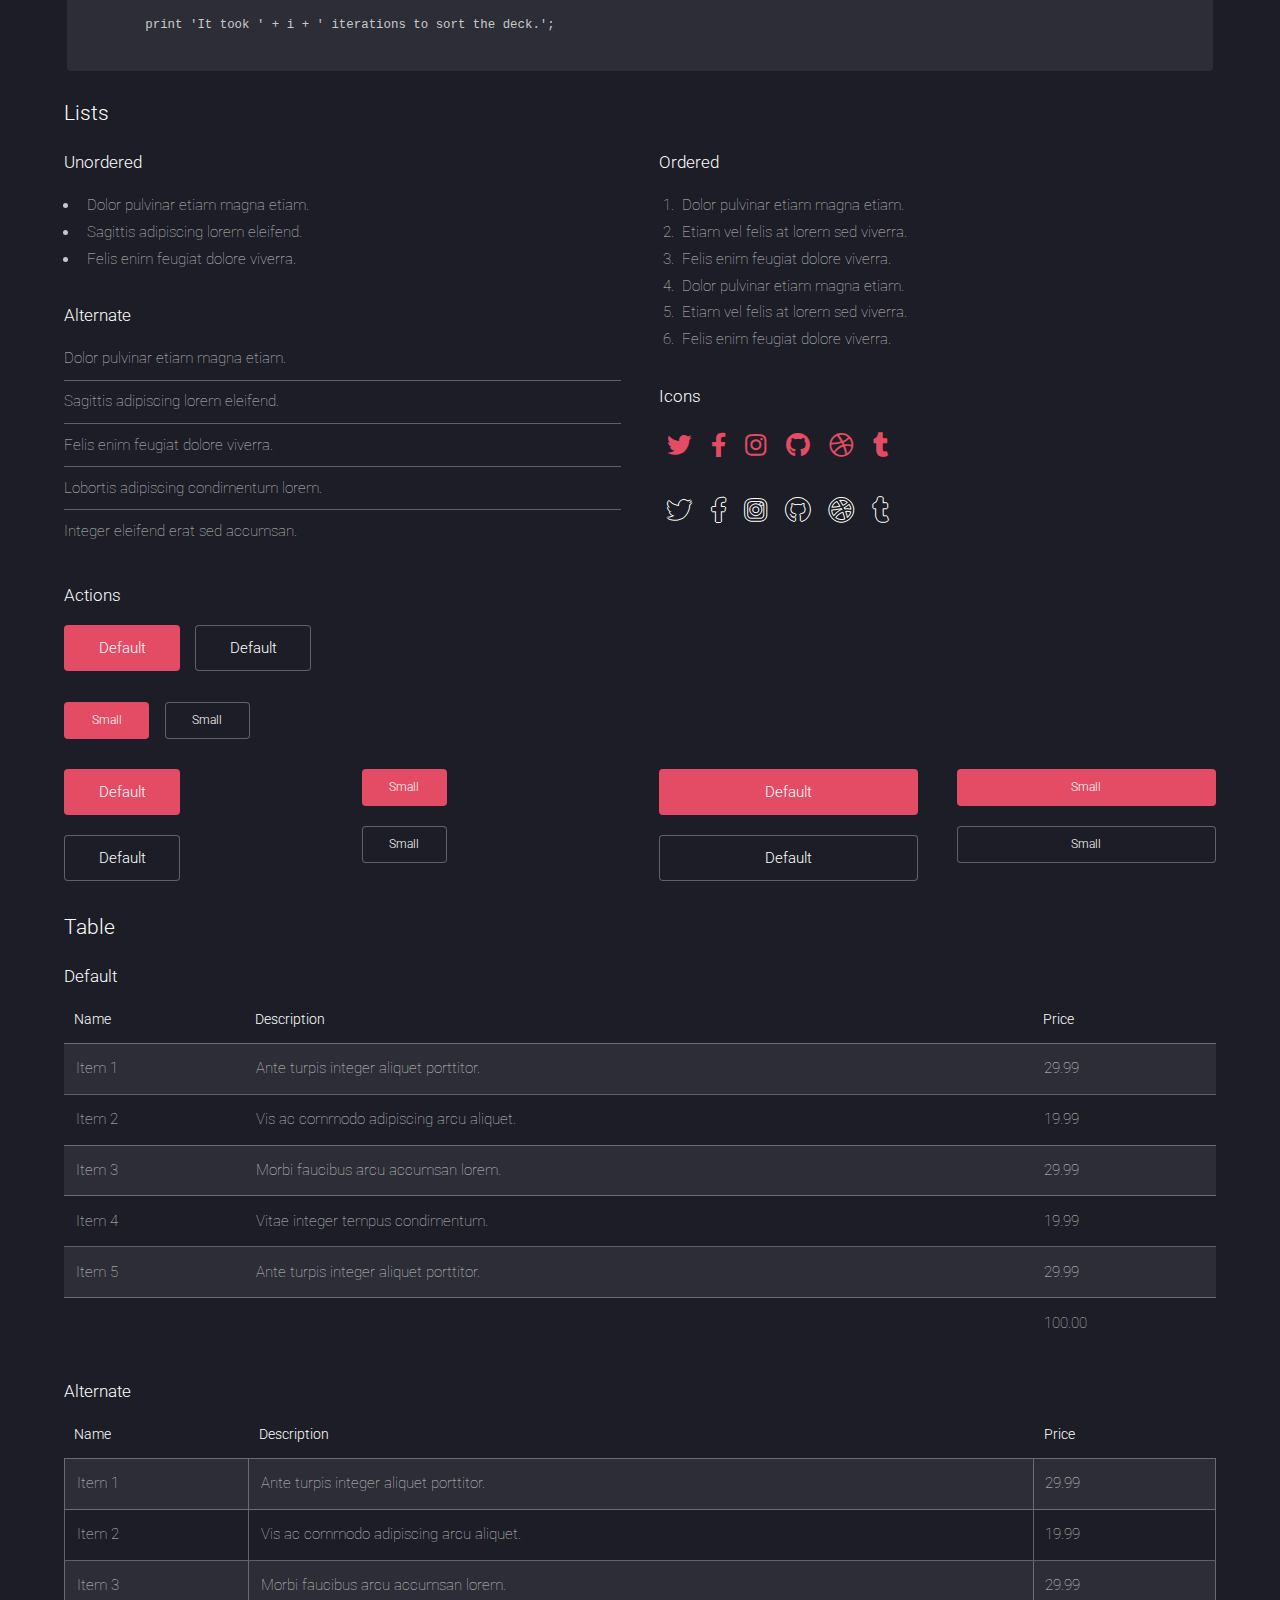
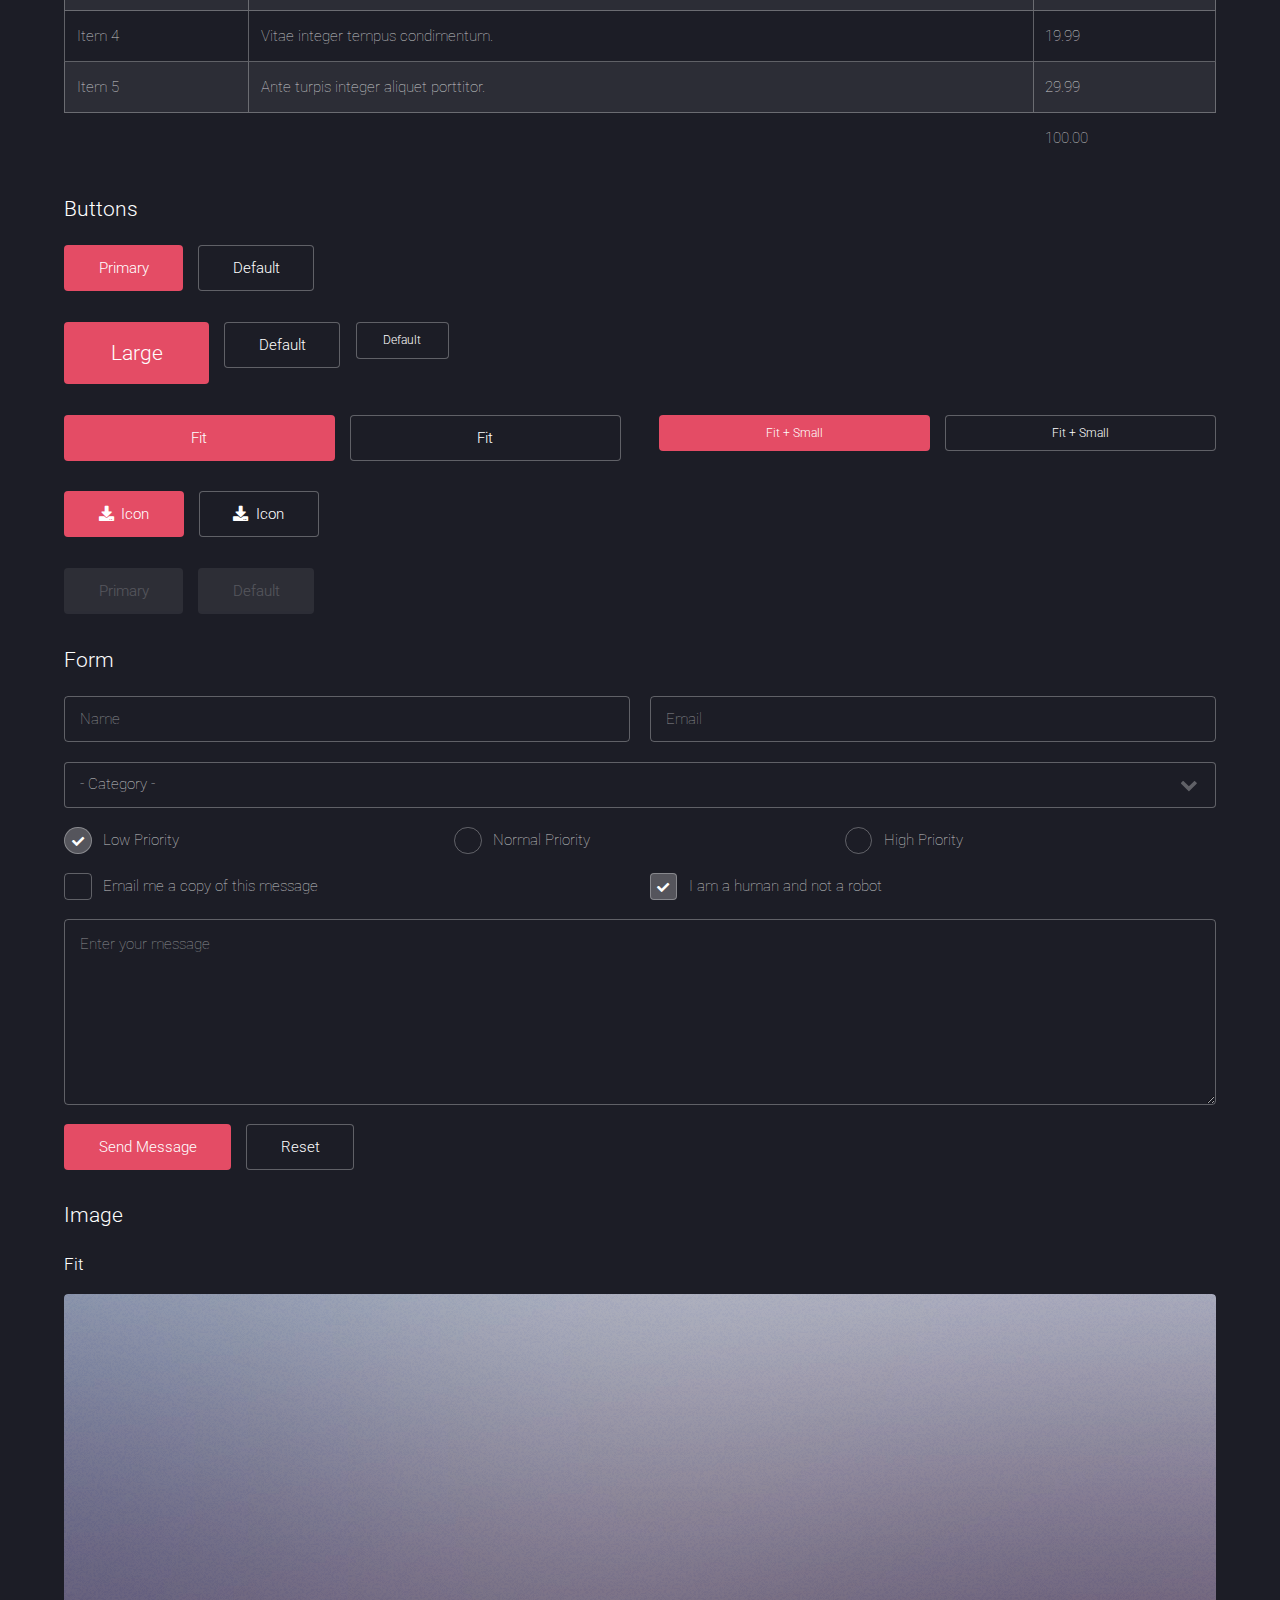
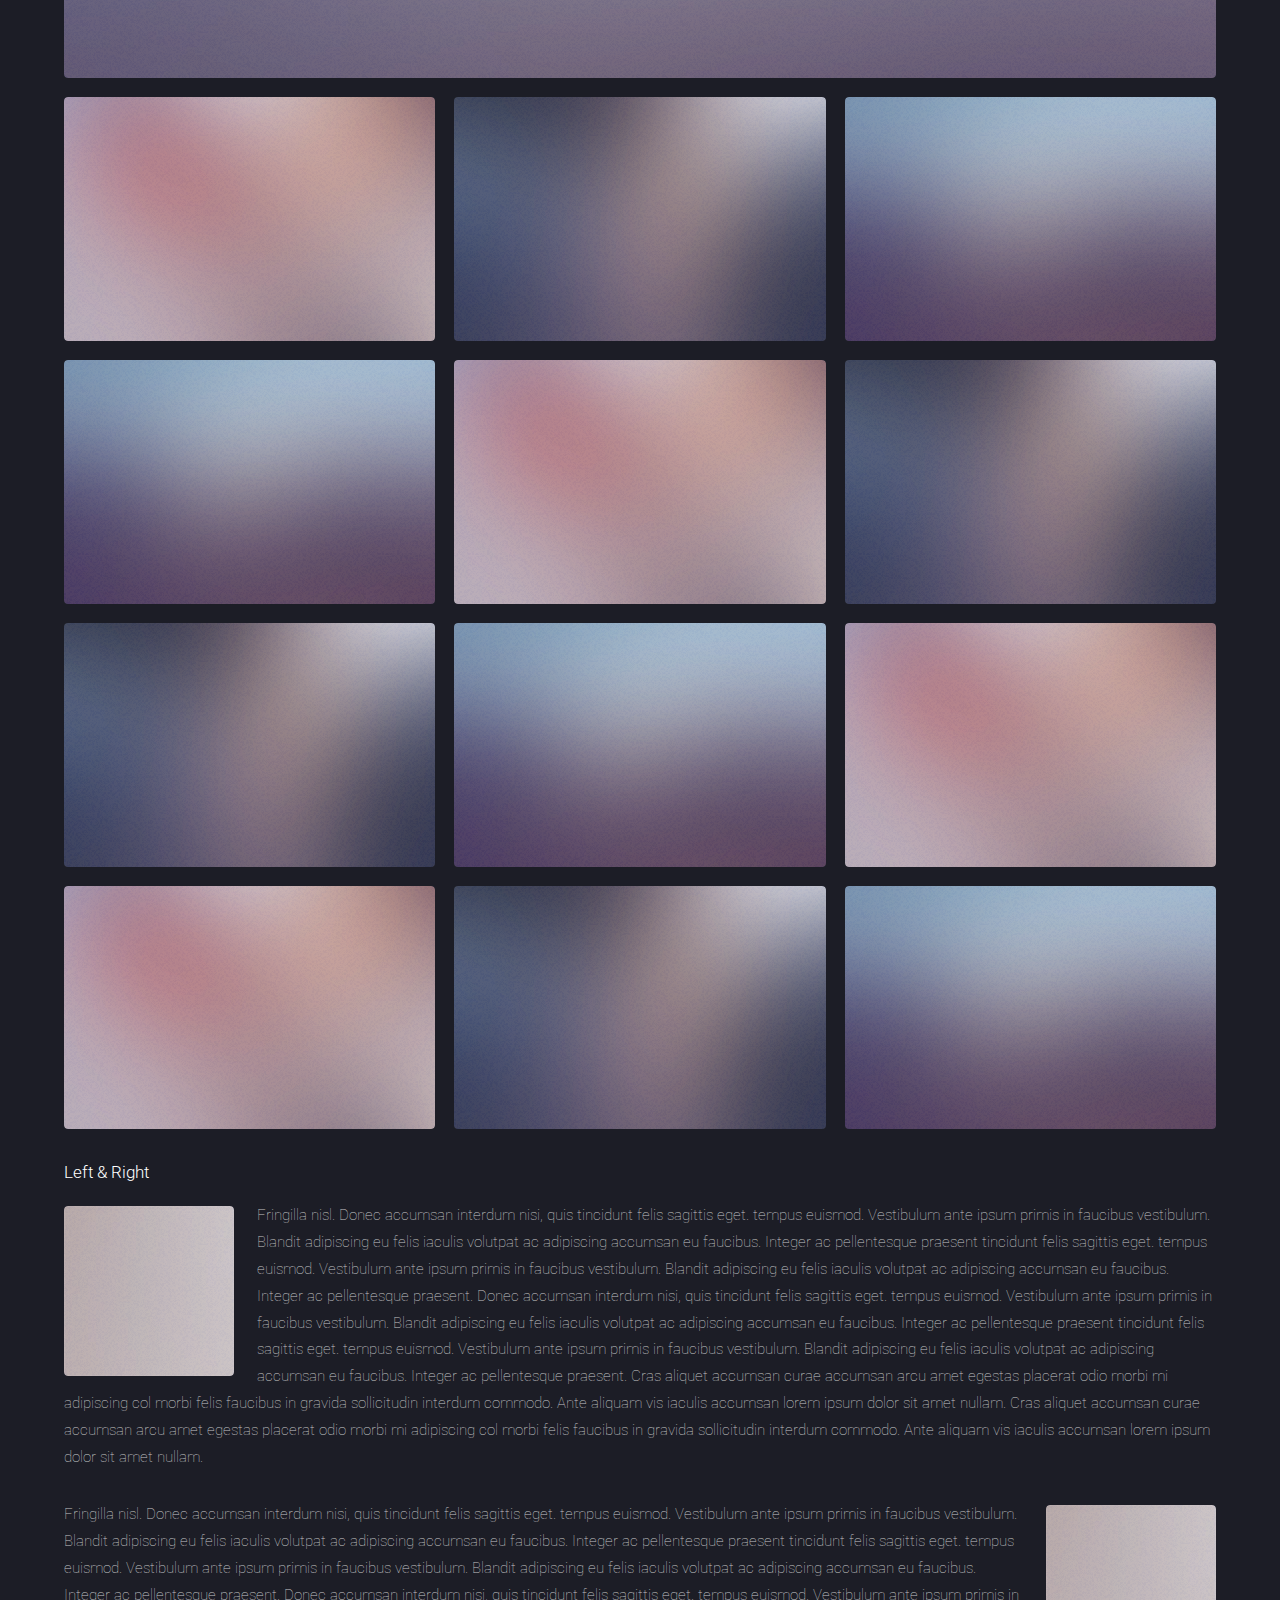
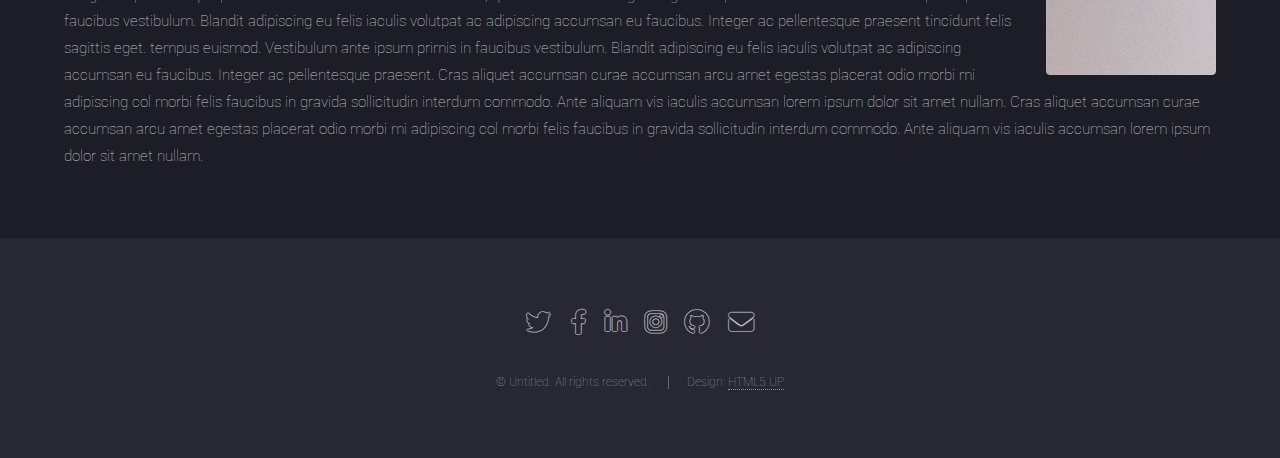
<file: elements.html>
<!DOCTYPE HTML>
<!--
	Landed by HTML5 UP
	html5up.net | @ajlkn
	Free for personal and commercial use under the CCA 3.0 license (html5up.net/license)
-->
<html>
	<head>
		<title>Elements - Landed by HTML5 UP</title>
		<meta charset="utf-8" />
		<meta name="viewport" content="width=device-width, initial-scale=1, user-scalable=no" />
		<link rel="stylesheet" href="assets/css/main.css" />
		<noscript><link rel="stylesheet" href="assets/css/noscript.css" /></noscript>
	</head>
	<body class="is-preload">
		<div id="page-wrapper">

			<!-- Header -->
				<header id="header">
					<h1 id="logo"><a href="index.html">Landed</a></h1>
					<nav id="nav">
						<ul>
							<li><a href="index.html">Home</a></li>
							<li>
								<a href="#">Layouts</a>
								<ul>
									<li><a href="left-sidebar.html">Left Sidebar</a></li>
									<li><a href="right-sidebar.html">Right Sidebar</a></li>
									<li><a href="no-sidebar.html">No Sidebar</a></li>
									<li>
										<a href="#">Submenu</a>
										<ul>
											<li><a href="#">Option 1</a></li>
											<li><a href="#">Option 2</a></li>
											<li><a href="#">Option 3</a></li>
											<li><a href="#">Option 4</a></li>
										</ul>
									</li>
								</ul>
							</li>
							<li><a href="elements.html">Elements</a></li>
							<li><a href="#" class="button primary">Sign Up</a></li>
						</ul>
					</nav>
				</header>

			<!-- Main -->
				<div id="main" class="wrapper style1">
					<div class="container">
						<header class="major">
							<h2>Elements</h2>
							<p>Ipsum dolor feugiat aliquam tempus sed magna lorem consequat accumsan</p>
						</header>

						<!-- Text -->
							<section>
								<h3>Text</h3>
								<p>This is <b>bold</b> and this is <strong>strong</strong>. This is <i>italic</i> and this is <em>emphasized</em>.
								This is <sup>superscript</sup> text and this is <sub>subscript</sub> text.
								This is <u>underlined</u> and this is code: <code>for (;;) { ... }</code>. Finally, <a href="#">this is a link</a>.</p>

								<hr />

								<header>
									<h3>Heading with a Subtitle</h3>
									<p>Lorem ipsum dolor sit amet nullam id egestas urna aliquam</p>
								</header>
								<p>Nunc lacinia ante nunc ac lobortis. Interdum adipiscing gravida odio porttitor sem non mi integer non faucibus ornare mi ut ante amet placerat aliquet. Volutpat eu sed ante lacinia sapien lorem accumsan varius montes viverra nibh in adipiscing blandit tempus accumsan.</p>
								<header>
									<h4>Heading with a Subtitle</h4>
									<p>Lorem ipsum dolor sit amet nullam id egestas urna aliquam</p>
								</header>
								<p>Nunc lacinia ante nunc ac lobortis. Interdum adipiscing gravida odio porttitor sem non mi integer non faucibus ornare mi ut ante amet placerat aliquet. Volutpat eu sed ante lacinia sapien lorem accumsan varius montes viverra nibh in adipiscing blandit tempus accumsan.</p>

								<hr />

								<h2>Heading Level 2</h2>
								<h3>Heading Level 3</h3>
								<h4>Heading Level 4</h4>
								<h5>Heading Level 5</h5>
								<h6>Heading Level 6</h6>

								<hr />

								<h4>Blockquote</h4>
								<blockquote>Fringilla nisl. Donec accumsan interdum nisi, quis tincidunt felis sagittis eget tempus euismod. Vestibulum ante ipsum primis in faucibus vestibulum. Blandit adipiscing eu felis iaculis volutpat ac adipiscing accumsan faucibus. Vestibulum ante ipsum primis in faucibus lorem ipsum dolor sit amet nullam adipiscing eu felis.</blockquote>

								<h4>Preformatted</h4>
								<pre><code>i = 0;

	while (!deck.isInOrder()) {
	    print 'Iteration ' + i;
	    deck.shuffle();
	    i++;
	}

	print 'It took ' + i + ' iterations to sort the deck.';
	</code></pre>
							</section>

						<!-- Lists -->
							<section>
								<h3>Lists</h3>
								<div class="row">
									<div class="col-6 col-12-xsmall">

										<h4>Unordered</h4>
										<ul>
											<li>Dolor pulvinar etiam magna etiam.</li>
											<li>Sagittis adipiscing lorem eleifend.</li>
											<li>Felis enim feugiat dolore viverra.</li>
										</ul>

										<h4>Alternate</h4>
										<ul class="alt">
											<li>Dolor pulvinar etiam magna etiam.</li>
											<li>Sagittis adipiscing lorem eleifend.</li>
											<li>Felis enim feugiat dolore viverra.</li>
											<li>Lobortis adipiscing condimentum lorem.</li>
											<li>Integer eleifend erat sed accumsan.</li>
										</ul>

									</div>
									<div class="col-6 col-12-xsmall">

										<h4>Ordered</h4>
										<ol>
											<li>Dolor pulvinar etiam magna etiam.</li>
											<li>Etiam vel felis at lorem sed viverra.</li>
											<li>Felis enim feugiat dolore viverra.</li>
											<li>Dolor pulvinar etiam magna etiam.</li>
											<li>Etiam vel felis at lorem sed viverra.</li>
											<li>Felis enim feugiat dolore viverra.</li>
										</ol>

										<h4>Icons</h4>
										<ul class="icons">
											<li><a href="#" class="icon brands fa-twitter"><span class="label">Twitter</span></a></li>
											<li><a href="#" class="icon brands fa-facebook-f"><span class="label">Facebook</span></a></li>
											<li><a href="#" class="icon brands fa-instagram"><span class="label">Instagram</span></a></li>
											<li><a href="#" class="icon brands fa-github"><span class="label">Github</span></a></li>
											<li><a href="#" class="icon brands fa-dribbble"><span class="label">Dribbble</span></a></li>
											<li><a href="#" class="icon brands fa-tumblr"><span class="label">Tumblr</span></a></li>
										</ul>
										<ul class="icons">
											<li><a href="#" class="icon brands alt fa-twitter"><span class="label">Twitter</span></a></li>
											<li><a href="#" class="icon brands alt fa-facebook-f"><span class="label">Facebook</span></a></li>
											<li><a href="#" class="icon brands alt fa-instagram"><span class="label">Instagram</span></a></li>
											<li><a href="#" class="icon brands alt fa-github"><span class="label">Github</span></a></li>
											<li><a href="#" class="icon brands alt fa-dribbble"><span class="label">Dribbble</span></a></li>
											<li><a href="#" class="icon brands alt fa-tumblr"><span class="label">Tumblr</span></a></li>
										</ul>

									</div>
								</div>

								<h4>Actions</h4>
								<ul class="actions">
									<li><a href="#" class="button primary">Default</a></li>
									<li><a href="#" class="button">Default</a></li>
								</ul>
								<ul class="actions small">
									<li><a href="#" class="button primary small">Small</a></li>
									<li><a href="#" class="button small">Small</a></li>
								</ul>
								<div class="row">
									<div class="col-3 col-6-medium col-12-xsmall">
										<ul class="actions stacked">
											<li><a href="#" class="button primary">Default</a></li>
											<li><a href="#" class="button">Default</a></li>
										</ul>
									</div>
									<div class="col-3 col-6-medium col-12-xsmall">
										<ul class="actions stacked">
											<li><a href="#" class="button primary small">Small</a></li>
											<li><a href="#" class="button small">Small</a></li>
										</ul>
									</div>
									<div class="col-3 col-6-medium col-12-xsmall">
										<ul class="actions stacked">
											<li><a href="#" class="button primary fit">Default</a></li>
											<li><a href="#" class="button fit">Default</a></li>
										</ul>
									</div>
									<div class="col-3 col-6-medium col-12-xsmall">
										<ul class="actions stacked">
											<li><a href="#" class="button primary small fit">Small</a></li>
											<li><a href="#" class="button small fit">Small</a></li>
										</ul>
									</div>
								</div>
							</section>

						<!-- Table -->
							<section>
								<h3>Table</h3>
								<h4>Default</h4>
								<div class="table-wrapper">
									<table>
										<thead>
											<tr>
												<th>Name</th>
												<th>Description</th>
												<th>Price</th>
											</tr>
										</thead>
										<tbody>
											<tr>
												<td>Item 1</td>
												<td>Ante turpis integer aliquet porttitor.</td>
												<td>29.99</td>
											</tr>
											<tr>
												<td>Item 2</td>
												<td>Vis ac commodo adipiscing arcu aliquet.</td>
												<td>19.99</td>
											</tr>
											<tr>
												<td>Item 3</td>
												<td> Morbi faucibus arcu accumsan lorem.</td>
												<td>29.99</td>
											</tr>
											<tr>
												<td>Item 4</td>
												<td>Vitae integer tempus condimentum.</td>
												<td>19.99</td>
											</tr>
											<tr>
												<td>Item 5</td>
												<td>Ante turpis integer aliquet porttitor.</td>
												<td>29.99</td>
											</tr>
										</tbody>
										<tfoot>
											<tr>
												<td colspan="2"></td>
												<td>100.00</td>
											</tr>
										</tfoot>
									</table>
								</div>
								<h4>Alternate</h4>
								<div class="table-wrapper">
									<table class="alt">
										<thead>
											<tr>
												<th>Name</th>
												<th>Description</th>
												<th>Price</th>
											</tr>
										</thead>
										<tbody>
											<tr>
												<td>Item 1</td>
												<td>Ante turpis integer aliquet porttitor.</td>
												<td>29.99</td>
											</tr>
											<tr>
												<td>Item 2</td>
												<td>Vis ac commodo adipiscing arcu aliquet.</td>
												<td>19.99</td>
											</tr>
											<tr>
												<td>Item 3</td>
												<td> Morbi faucibus arcu accumsan lorem.</td>
												<td>29.99</td>
											</tr>
											<tr>
												<td>Item 4</td>
												<td>Vitae integer tempus condimentum.</td>
												<td>19.99</td>
											</tr>
											<tr>
												<td>Item 5</td>
												<td>Ante turpis integer aliquet porttitor.</td>
												<td>29.99</td>
											</tr>
										</tbody>
										<tfoot>
											<tr>
												<td colspan="2"></td>
												<td>100.00</td>
											</tr>
										</tfoot>
									</table>
								</div>
							</section>

						<!-- Buttons -->
							<section>
								<h3>Buttons</h3>
								<ul class="actions">
									<li><a href="#" class="button primary">Primary</a></li>
									<li><a href="#" class="button">Default</a></li>
								</ul>
								<ul class="actions">
									<li><a href="#" class="button primary large">Large</a></li>
									<li><a href="#" class="button">Default</a></li>
									<li><a href="#" class="button small">Default</a></li>
								</ul>
								<div class="row">
									<div class="col-6 col-12-xsmall">
										<ul class="actions fit">
											<li><a href="#" class="button primary fit">Fit</a></li>
											<li><a href="#" class="button fit">Fit</a></li>
										</ul>
									</div>
									<div class="col-6 col-12-xsmall">
										<ul class="actions fit small">
											<li><a href="#" class="button primary fit small">Fit + Small</a></li>
											<li><a href="#" class="button fit small">Fit + Small</a></li>
										</ul>
									</div>
								</div>
								<ul class="actions">
									<li><a href="#" class="button primary icon solid fa-download">Icon</a></li>
									<li><a href="#" class="button icon solid fa-download">Icon</a></li>
								</ul>
								<ul class="actions">
									<li><span class="button primary disabled">Primary</span></li>
									<li><span class="button disabled">Default</span></li>
								</ul>
							</section>

						<!-- Form -->
							<section>
								<h3>Form</h3>
								<form method="post" action="#">
									<div class="row gtr-uniform gtr-50">
										<div class="col-6 col-12-xsmall">
											<input type="text" name="name" id="name" value="" placeholder="Name" />
										</div>
										<div class="col-6 col-12-xsmall">
											<input type="email" name="email" id="email" value="" placeholder="Email" />
										</div>
										<div class="col-12">
											<select name="category" id="category">
												<option value="">- Category -</option>
												<option value="1">Manufacturing</option>
												<option value="1">Shipping</option>
												<option value="1">Administration</option>
												<option value="1">Human Resources</option>
											</select>
										</div>
										<div class="col-4 col-12-medium">
											<input type="radio" id="priority-low" name="priority" checked>
											<label for="priority-low">Low Priority</label>
										</div>
										<div class="col-4 col-12-medium">
											<input type="radio" id="priority-normal" name="priority">
											<label for="priority-normal">Normal Priority</label>
										</div>
										<div class="col-4 col-12-medium">
											<input type="radio" id="priority-high" name="priority">
											<label for="priority-high">High Priority</label>
										</div>
										<div class="col-6 col-12-medium">
											<input type="checkbox" id="copy" name="copy">
											<label for="copy">Email me a copy of this message</label>
										</div>
										<div class="col-6 col-12-medium">
											<input type="checkbox" id="human" name="human" checked>
											<label for="human">I am a human and not a robot</label>
										</div>
										<div class="col-12">
											<textarea name="message" id="message" placeholder="Enter your message" rows="6"></textarea>
										</div>
										<div class="col-12">
											<ul class="actions">
												<li><input type="submit" value="Send Message" class="primary" /></li>
												<li><input type="reset" value="Reset" /></li>
											</ul>
										</div>
									</div>
								</form>
							</section>

						<!-- Image -->
							<section>
								<h3>Image</h3>
								<h4>Fit</h4>
								<div class="box alt">
									<div class="row gtr-50 gtr-uniform">
										<div class="col-12"><span class="image fit"><img src="images/pic07.jpg" alt="" /></span></div>
										<div class="col-4 col-6-xsmall"><span class="image fit"><img src="images/pic02.jpg" alt="" /></span></div>
										<div class="col-4 col-6-xsmall"><span class="image fit"><img src="images/pic03.jpg" alt="" /></span></div>
										<div class="col-4 col-6-xsmall"><span class="image fit"><img src="images/pic04.jpg" alt="" /></span></div>
										<div class="col-4 col-6-xsmall"><span class="image fit"><img src="images/pic04.jpg" alt="" /></span></div>
										<div class="col-4 col-6-xsmall"><span class="image fit"><img src="images/pic02.jpg" alt="" /></span></div>
										<div class="col-4 col-6-xsmall"><span class="image fit"><img src="images/pic03.jpg" alt="" /></span></div>
										<div class="col-4 col-6-xsmall"><span class="image fit"><img src="images/pic03.jpg" alt="" /></span></div>
										<div class="col-4 col-6-xsmall"><span class="image fit"><img src="images/pic04.jpg" alt="" /></span></div>
										<div class="col-4 col-6-xsmall"><span class="image fit"><img src="images/pic02.jpg" alt="" /></span></div>
										<div class="col-4 col-6-xsmall"><span class="image fit"><img src="images/pic02.jpg" alt="" /></span></div>
										<div class="col-4 col-6-xsmall"><span class="image fit"><img src="images/pic03.jpg" alt="" /></span></div>
										<div class="col-4 col-6-xsmall"><span class="image fit"><img src="images/pic04.jpg" alt="" /></span></div>
									</div>
								</div>

								<h4>Left &amp; Right</h4>
								<p><span class="image left"><img src="images/pic08.jpg" alt="" /></span>Fringilla nisl. Donec accumsan interdum nisi, quis tincidunt felis sagittis eget. tempus euismod. Vestibulum ante ipsum primis in faucibus vestibulum. Blandit adipiscing eu felis iaculis volutpat ac adipiscing accumsan eu faucibus. Integer ac pellentesque praesent tincidunt felis sagittis eget. tempus euismod. Vestibulum ante ipsum primis in faucibus vestibulum. Blandit adipiscing eu felis iaculis volutpat ac adipiscing accumsan eu faucibus. Integer ac pellentesque praesent. Donec accumsan interdum nisi, quis tincidunt felis sagittis eget. tempus euismod. Vestibulum ante ipsum primis in faucibus vestibulum. Blandit adipiscing eu felis iaculis volutpat ac adipiscing accumsan eu faucibus. Integer ac pellentesque praesent tincidunt felis sagittis eget. tempus euismod. Vestibulum ante ipsum primis in faucibus vestibulum. Blandit adipiscing eu felis iaculis volutpat ac adipiscing accumsan eu faucibus. Integer ac pellentesque praesent. Cras aliquet accumsan curae accumsan arcu amet egestas placerat odio morbi mi adipiscing col morbi felis faucibus in gravida sollicitudin interdum commodo. Ante aliquam vis iaculis accumsan lorem ipsum dolor sit amet nullam. Cras aliquet accumsan curae accumsan arcu amet egestas placerat odio morbi mi adipiscing col morbi felis faucibus in gravida sollicitudin interdum commodo. Ante aliquam vis iaculis accumsan lorem ipsum dolor sit amet nullam.</p>
								<p><span class="image right"><img src="images/pic08.jpg" alt="" /></span>Fringilla nisl. Donec accumsan interdum nisi, quis tincidunt felis sagittis eget. tempus euismod. Vestibulum ante ipsum primis in faucibus vestibulum. Blandit adipiscing eu felis iaculis volutpat ac adipiscing accumsan eu faucibus. Integer ac pellentesque praesent tincidunt felis sagittis eget. tempus euismod. Vestibulum ante ipsum primis in faucibus vestibulum. Blandit adipiscing eu felis iaculis volutpat ac adipiscing accumsan eu faucibus. Integer ac pellentesque praesent. Donec accumsan interdum nisi, quis tincidunt felis sagittis eget. tempus euismod. Vestibulum ante ipsum primis in faucibus vestibulum. Blandit adipiscing eu felis iaculis volutpat ac adipiscing accumsan eu faucibus. Integer ac pellentesque praesent tincidunt felis sagittis eget. tempus euismod. Vestibulum ante ipsum primis in faucibus vestibulum. Blandit adipiscing eu felis iaculis volutpat ac adipiscing accumsan eu faucibus. Integer ac pellentesque praesent. Cras aliquet accumsan curae accumsan arcu amet egestas placerat odio morbi mi adipiscing col morbi felis faucibus in gravida sollicitudin interdum commodo. Ante aliquam vis iaculis accumsan lorem ipsum dolor sit amet nullam. Cras aliquet accumsan curae accumsan arcu amet egestas placerat odio morbi mi adipiscing col morbi felis faucibus in gravida sollicitudin interdum commodo. Ante aliquam vis iaculis accumsan lorem ipsum dolor sit amet nullam.</p>
							</section>

					</div>
				</div>

			<!-- Footer -->
				<footer id="footer">
					<ul class="icons">
						<li><a href="#" class="icon brands alt fa-twitter"><span class="label">Twitter</span></a></li>
						<li><a href="#" class="icon brands alt fa-facebook-f"><span class="label">Facebook</span></a></li>
						<li><a href="#" class="icon brands alt fa-linkedin-in"><span class="label">LinkedIn</span></a></li>
						<li><a href="#" class="icon brands alt fa-instagram"><span class="label">Instagram</span></a></li>
						<li><a href="#" class="icon brands alt fa-github"><span class="label">GitHub</span></a></li>
						<li><a href="#" class="icon solid alt fa-envelope"><span class="label">Email</span></a></li>
					</ul>
					<ul class="copyright">
						<li>&copy; Untitled. All rights reserved.</li><li>Design: <a href="http://html5up.net">HTML5 UP</a></li>
					</ul>
				</footer>

		</div>

		<!-- Scripts -->
			<script src="assets/js/jquery.min.js"></script>
			<script src="assets/js/jquery.scrolly.min.js"></script>
			<script src="assets/js/jquery.dropotron.min.js"></script>
			<script src="assets/js/jquery.scrollex.min.js"></script>
			<script src="assets/js/browser.min.js"></script>
			<script src="assets/js/breakpoints.min.js"></script>
			<script src="assets/js/util.js"></script>
			<script src="assets/js/main.js"></script>

	</body>
</html>
</file>
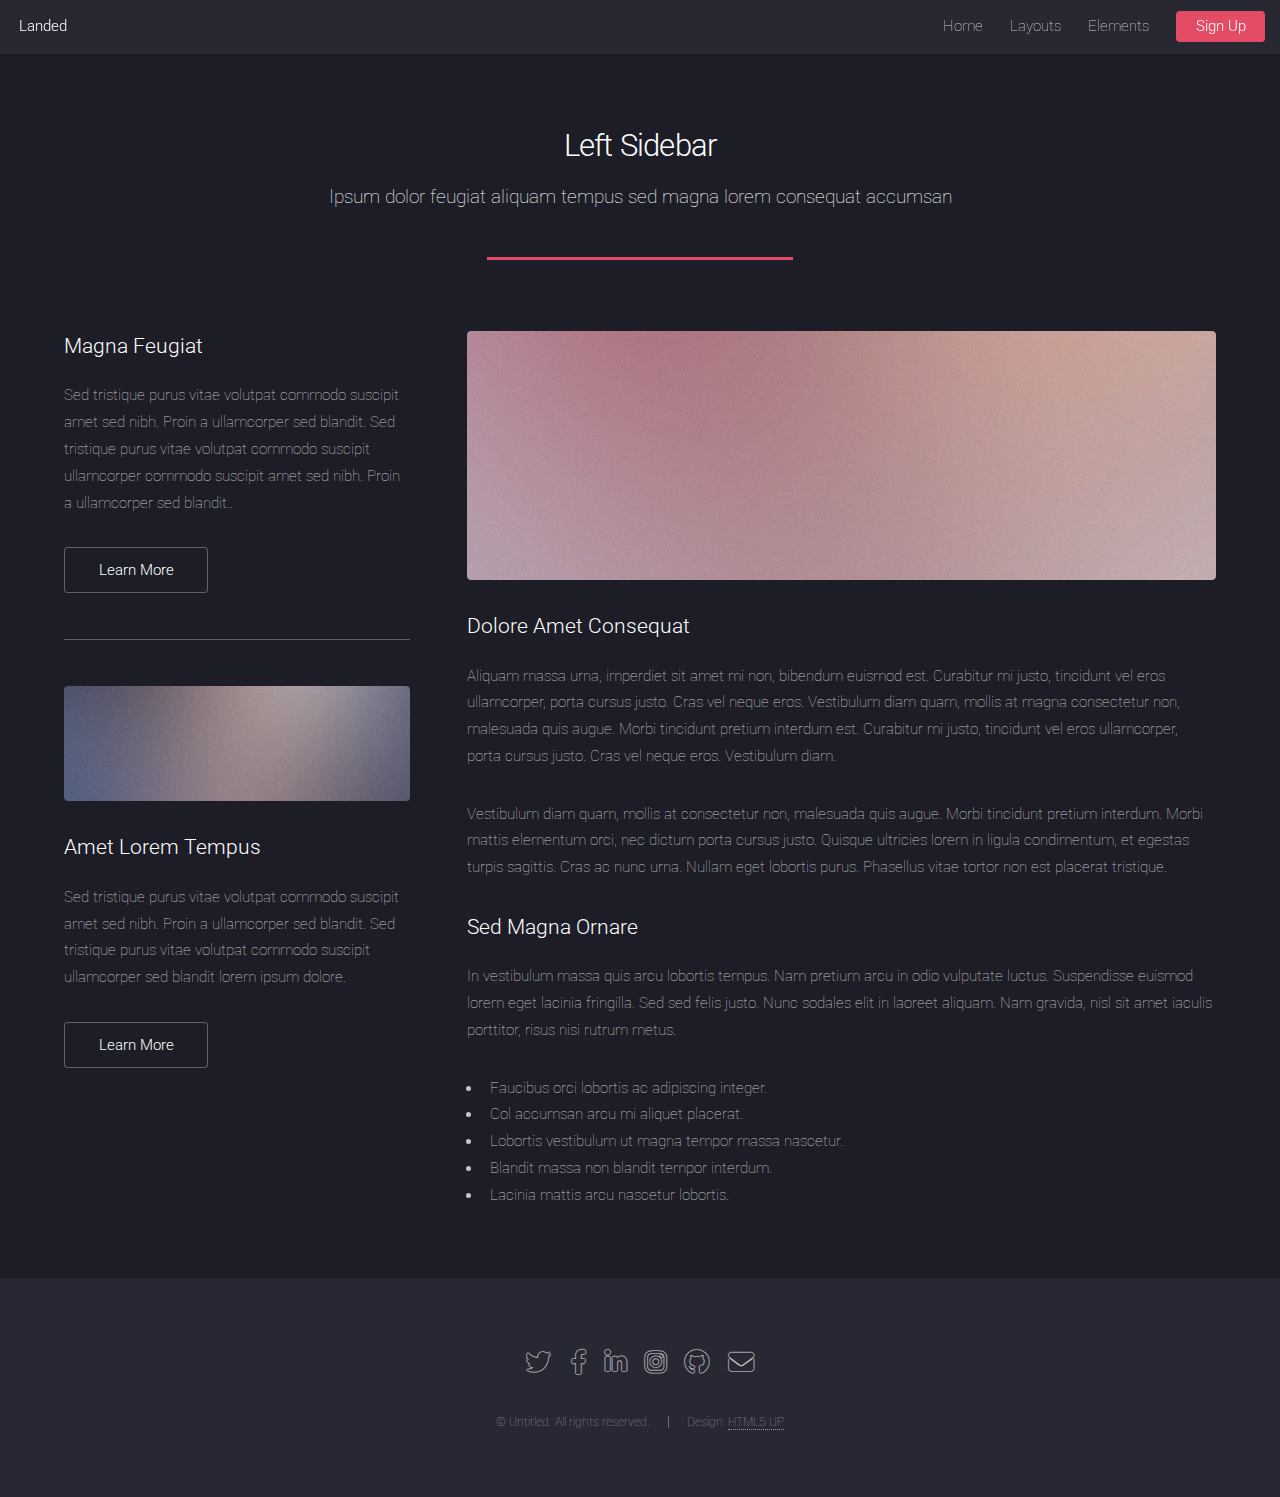
<file: left-sidebar.html>
<!DOCTYPE HTML>
<!--
	Landed by HTML5 UP
	html5up.net | @ajlkn
	Free for personal and commercial use under the CCA 3.0 license (html5up.net/license)
-->
<html>
	<head>
		<title>Left Sidebar - Landed by HTML5 UP</title>
		<meta charset="utf-8" />
		<meta name="viewport" content="width=device-width, initial-scale=1, user-scalable=no" />
		<link rel="stylesheet" href="assets/css/main.css" />
		<noscript><link rel="stylesheet" href="assets/css/noscript.css" /></noscript>
	</head>
	<body class="is-preload">
		<div id="page-wrapper">

			<!-- Header -->
				<header id="header">
					<h1 id="logo"><a href="index.html">Landed</a></h1>
					<nav id="nav">
						<ul>
							<li><a href="index.html">Home</a></li>
							<li>
								<a href="#">Layouts</a>
								<ul>
									<li><a href="left-sidebar.html">Left Sidebar</a></li>
									<li><a href="right-sidebar.html">Right Sidebar</a></li>
									<li><a href="no-sidebar.html">No Sidebar</a></li>
									<li>
										<a href="#">Submenu</a>
										<ul>
											<li><a href="#">Option 1</a></li>
											<li><a href="#">Option 2</a></li>
											<li><a href="#">Option 3</a></li>
											<li><a href="#">Option 4</a></li>
										</ul>
									</li>
								</ul>
							</li>
							<li><a href="elements.html">Elements</a></li>
							<li><a href="#" class="button primary">Sign Up</a></li>
						</ul>
					</nav>
				</header>

			<!-- Main -->
				<div id="main" class="wrapper style1">
					<div class="container">
						<header class="major">
							<h2>Left Sidebar</h2>
							<p>Ipsum dolor feugiat aliquam tempus sed magna lorem consequat accumsan</p>
						</header>
						<div class="row gtr-150">
							<div class="col-4 col-12-medium">

								<!-- Sidebar -->
									<section id="sidebar">
										<section>
											<h3>Magna Feugiat</h3>
											<p>Sed tristique purus vitae volutpat commodo suscipit amet sed nibh. Proin a ullamcorper sed blandit. Sed tristique purus vitae volutpat commodo suscipit ullamcorper commodo suscipit amet sed nibh. Proin a ullamcorper sed blandit..</p>
											<footer>
												<ul class="actions">
													<li><a href="#" class="button">Learn More</a></li>
												</ul>
											</footer>
										</section>
										<hr />
										<section>
											<a href="#" class="image fit"><img src="images/pic06.jpg" alt="" /></a>
											<h3>Amet Lorem Tempus</h3>
											<p>Sed tristique purus vitae volutpat commodo suscipit amet sed nibh. Proin a ullamcorper sed blandit. Sed tristique purus vitae volutpat commodo suscipit ullamcorper sed blandit lorem ipsum dolore.</p>
											<footer>
												<ul class="actions">
													<li><a href="#" class="button">Learn More</a></li>
												</ul>
											</footer>
										</section>
									</section>

							</div>
							<div class="col-8 col-12-medium imp-medium">

								<!-- Content -->
									<section id="content">
										<a href="#" class="image fit"><img src="images/pic05.jpg" alt="" /></a>
										<h3>Dolore Amet Consequat</h3>
										<p>Aliquam massa urna, imperdiet sit amet mi non, bibendum euismod est. Curabitur mi justo, tincidunt vel eros ullamcorper, porta cursus justo. Cras vel neque eros. Vestibulum diam quam, mollis at magna consectetur non, malesuada quis augue. Morbi tincidunt pretium interdum est. Curabitur mi justo, tincidunt vel eros ullamcorper, porta cursus justo. Cras vel neque eros. Vestibulum diam.</p>
										<p>Vestibulum diam quam, mollis at consectetur non, malesuada quis augue. Morbi tincidunt pretium interdum. Morbi mattis elementum orci, nec dictum porta cursus justo. Quisque ultricies lorem in ligula condimentum, et egestas turpis sagittis. Cras ac nunc urna. Nullam eget lobortis purus. Phasellus vitae tortor non est placerat tristique.</p>
										<h3>Sed Magna Ornare</h3>
										<p>In vestibulum massa quis arcu lobortis tempus. Nam pretium arcu in odio vulputate luctus. Suspendisse euismod lorem eget lacinia fringilla. Sed sed felis justo. Nunc sodales elit in laoreet aliquam. Nam gravida, nisl sit amet iaculis porttitor, risus nisi rutrum metus.</p>
										<ul>
											<li>Faucibus orci lobortis ac adipiscing integer.</li>
											<li>Col accumsan arcu mi aliquet placerat.</li>
											<li>Lobortis vestibulum ut magna tempor massa nascetur.</li>
											<li>Blandit massa non blandit tempor interdum.</li>
											<li>Lacinia mattis arcu nascetur lobortis.</li>
										</ul>
									</section>

							</div>
						</div>
					</div>
				</div>

			<!-- Footer -->
				<footer id="footer">
					<ul class="icons">
						<li><a href="#" class="icon brands alt fa-twitter"><span class="label">Twitter</span></a></li>
						<li><a href="#" class="icon brands alt fa-facebook-f"><span class="label">Facebook</span></a></li>
						<li><a href="#" class="icon brands alt fa-linkedin-in"><span class="label">LinkedIn</span></a></li>
						<li><a href="#" class="icon brands alt fa-instagram"><span class="label">Instagram</span></a></li>
						<li><a href="#" class="icon brands alt fa-github"><span class="label">GitHub</span></a></li>
						<li><a href="#" class="icon solid alt fa-envelope"><span class="label">Email</span></a></li>
					</ul>
					<ul class="copyright">
						<li>&copy; Untitled. All rights reserved.</li><li>Design: <a href="http://html5up.net">HTML5 UP</a></li>
					</ul>
				</footer>

		</div>

		<!-- Scripts -->
			<script src="assets/js/jquery.min.js"></script>
			<script src="assets/js/jquery.scrolly.min.js"></script>
			<script src="assets/js/jquery.dropotron.min.js"></script>
			<script src="assets/js/jquery.scrollex.min.js"></script>
			<script src="assets/js/browser.min.js"></script>
			<script src="assets/js/breakpoints.min.js"></script>
			<script src="assets/js/util.js"></script>
			<script src="assets/js/main.js"></script>

	</body>
</html>
</file>
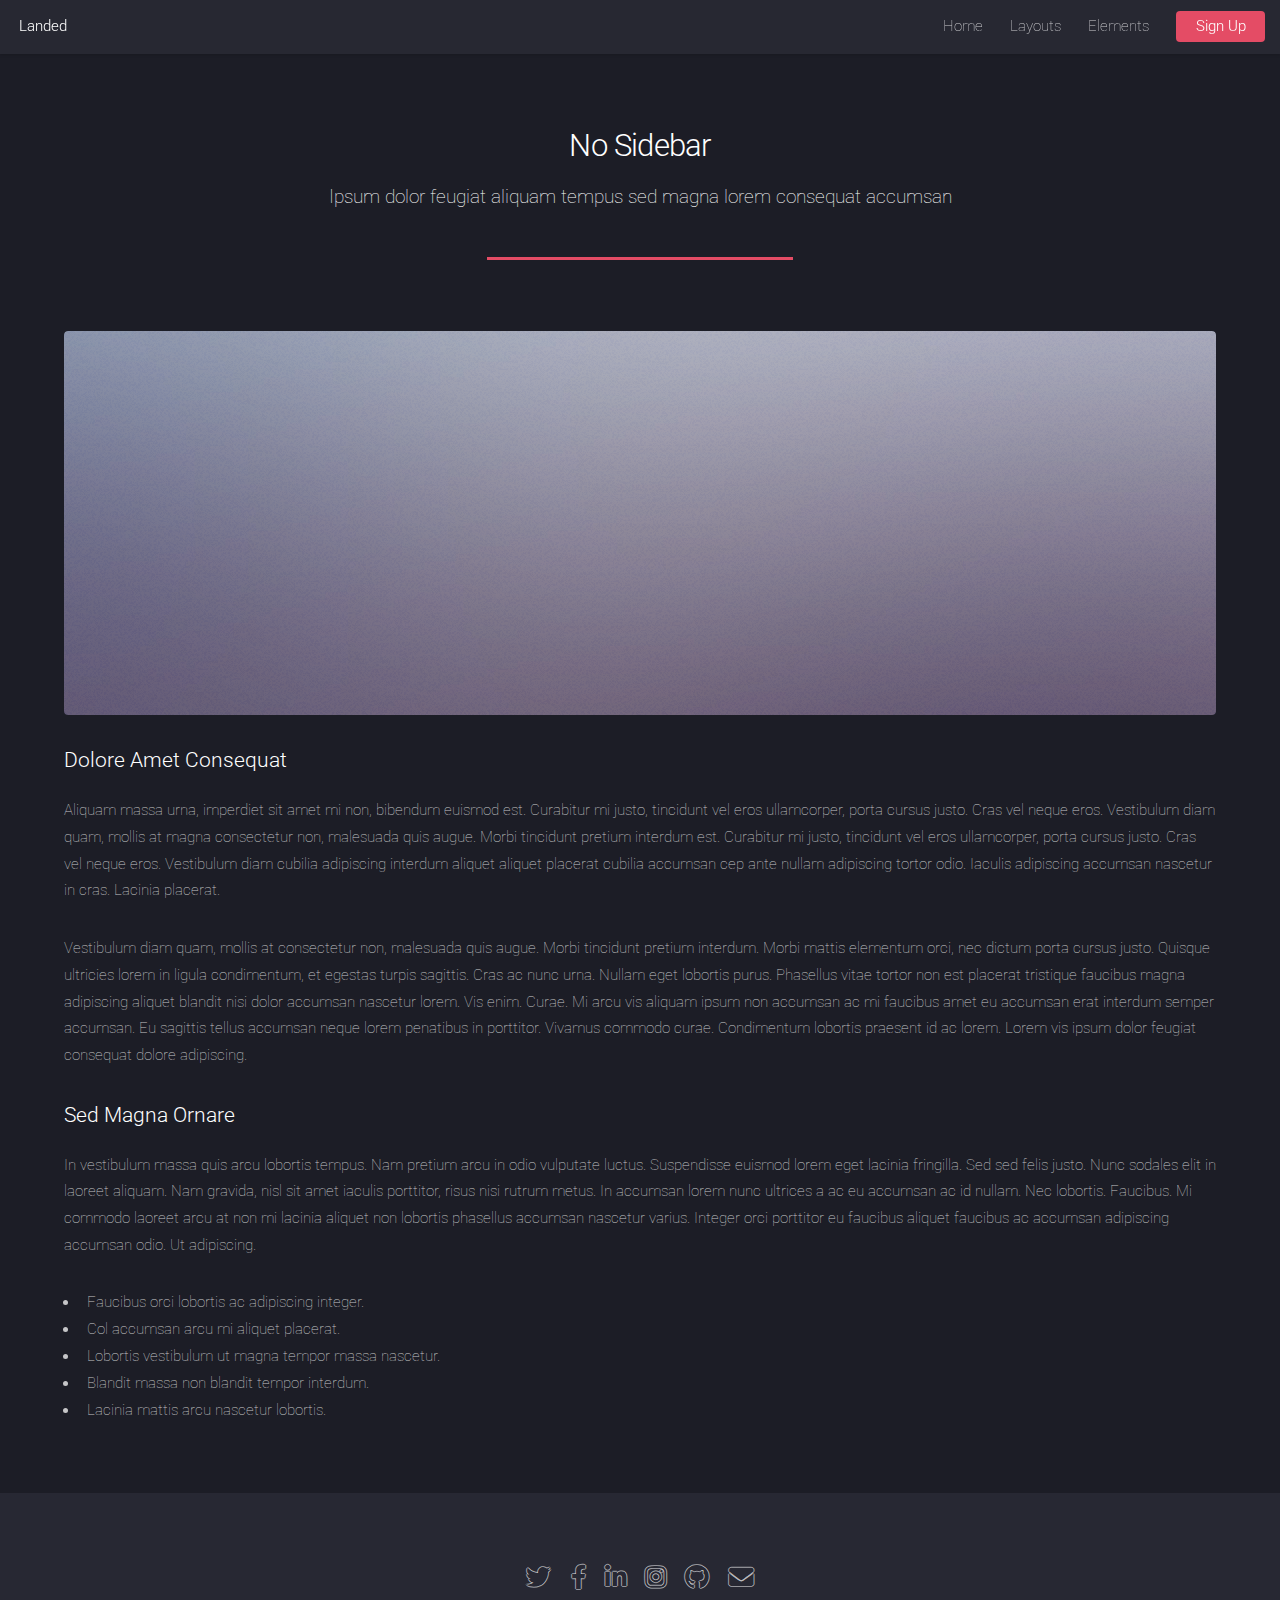
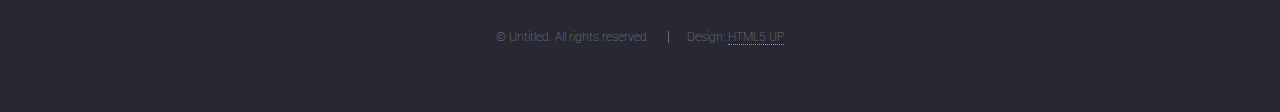
<file: no-sidebar.html>
<!DOCTYPE HTML>
<!--
	Landed by HTML5 UP
	html5up.net | @ajlkn
	Free for personal and commercial use under the CCA 3.0 license (html5up.net/license)
-->
<html>
	<head>
		<title>No Sidebar - Landed by HTML5 UP</title>
		<meta charset="utf-8" />
		<meta name="viewport" content="width=device-width, initial-scale=1, user-scalable=no" />
		<link rel="stylesheet" href="assets/css/main.css" />
		<noscript><link rel="stylesheet" href="assets/css/noscript.css" /></noscript>
	</head>
	<body class="is-preload">
		<div id="page-wrapper">

			<!-- Header -->
				<header id="header">
					<h1 id="logo"><a href="index.html">Landed</a></h1>
					<nav id="nav">
						<ul>
							<li><a href="index.html">Home</a></li>
							<li>
								<a href="#">Layouts</a>
								<ul>
									<li><a href="left-sidebar.html">Left Sidebar</a></li>
									<li><a href="right-sidebar.html">Right Sidebar</a></li>
									<li><a href="no-sidebar.html">No Sidebar</a></li>
									<li>
										<a href="#">Submenu</a>
										<ul>
											<li><a href="#">Option 1</a></li>
											<li><a href="#">Option 2</a></li>
											<li><a href="#">Option 3</a></li>
											<li><a href="#">Option 4</a></li>
										</ul>
									</li>
								</ul>
							</li>
							<li><a href="elements.html">Elements</a></li>
							<li><a href="#" class="button primary">Sign Up</a></li>
						</ul>
					</nav>
				</header>

			<!-- Main -->
				<div id="main" class="wrapper style1">
					<div class="container">
						<header class="major">
							<h2>No Sidebar</h2>
							<p>Ipsum dolor feugiat aliquam tempus sed magna lorem consequat accumsan</p>
						</header>

						<!-- Content -->
							<section id="content">
								<a href="#" class="image fit"><img src="images/pic07.jpg" alt="" /></a>
								<h3>Dolore Amet Consequat</h3>
								<p>Aliquam massa urna, imperdiet sit amet mi non, bibendum euismod est. Curabitur mi justo, tincidunt vel eros ullamcorper, porta cursus justo. Cras vel neque eros. Vestibulum diam quam, mollis at magna consectetur non, malesuada quis augue. Morbi tincidunt pretium interdum est. Curabitur mi justo, tincidunt vel eros ullamcorper, porta cursus justo. Cras vel neque eros. Vestibulum diam cubilia adipiscing interdum aliquet aliquet placerat cubilia accumsan cep ante nullam adipiscing tortor odio. Iaculis adipiscing accumsan nascetur in cras. Lacinia placerat.</p>
								<p>Vestibulum diam quam, mollis at consectetur non, malesuada quis augue. Morbi tincidunt pretium interdum. Morbi mattis elementum orci, nec dictum porta cursus justo. Quisque ultricies lorem in ligula condimentum, et egestas turpis sagittis. Cras ac nunc urna. Nullam eget lobortis purus. Phasellus vitae tortor non est placerat tristique faucibus magna adipiscing aliquet blandit nisi dolor accumsan nascetur lorem. Vis enim. Curae. Mi arcu vis aliquam ipsum non accumsan ac mi faucibus amet eu accumsan erat interdum semper accumsan. Eu sagittis tellus accumsan neque lorem penatibus in porttitor. Vivamus commodo curae. Condimentum lobortis praesent id ac lorem. Lorem vis ipsum dolor feugiat consequat dolore adipiscing.</p>
								<h3>Sed Magna Ornare</h3>
								<p>In vestibulum massa quis arcu lobortis tempus. Nam pretium arcu in odio vulputate luctus. Suspendisse euismod lorem eget lacinia fringilla. Sed sed felis justo. Nunc sodales elit in laoreet aliquam. Nam gravida, nisl sit amet iaculis porttitor, risus nisi rutrum metus. In accumsan lorem nunc ultrices a ac eu accumsan ac id nullam. Nec lobortis. Faucibus. Mi commodo laoreet arcu at non mi lacinia aliquet non lobortis phasellus accumsan nascetur varius. Integer orci porttitor eu faucibus aliquet faucibus ac accumsan adipiscing accumsan odio. Ut adipiscing.</p>
								<ul>
									<li>Faucibus orci lobortis ac adipiscing integer.</li>
									<li>Col accumsan arcu mi aliquet placerat.</li>
									<li>Lobortis vestibulum ut magna tempor massa nascetur.</li>
									<li>Blandit massa non blandit tempor interdum.</li>
									<li>Lacinia mattis arcu nascetur lobortis.</li>
								</ul>
							</section>

					</div>
				</div>

			<!-- Footer -->
				<footer id="footer">
					<ul class="icons">
						<li><a href="#" class="icon brands alt fa-twitter"><span class="label">Twitter</span></a></li>
						<li><a href="#" class="icon brands alt fa-facebook-f"><span class="label">Facebook</span></a></li>
						<li><a href="#" class="icon brands alt fa-linkedin-in"><span class="label">LinkedIn</span></a></li>
						<li><a href="#" class="icon brands alt fa-instagram"><span class="label">Instagram</span></a></li>
						<li><a href="#" class="icon brands alt fa-github"><span class="label">GitHub</span></a></li>
						<li><a href="#" class="icon solid alt fa-envelope"><span class="label">Email</span></a></li>
					</ul>
					<ul class="copyright">
						<li>&copy; Untitled. All rights reserved.</li><li>Design: <a href="http://html5up.net">HTML5 UP</a></li>
					</ul>
				</footer>

		</div>

		<!-- Scripts -->
			<script src="assets/js/jquery.min.js"></script>
			<script src="assets/js/jquery.scrolly.min.js"></script>
			<script src="assets/js/jquery.dropotron.min.js"></script>
			<script src="assets/js/jquery.scrollex.min.js"></script>
			<script src="assets/js/browser.min.js"></script>
			<script src="assets/js/breakpoints.min.js"></script>
			<script src="assets/js/util.js"></script>
			<script src="assets/js/main.js"></script>

	</body>
</html>
</file>
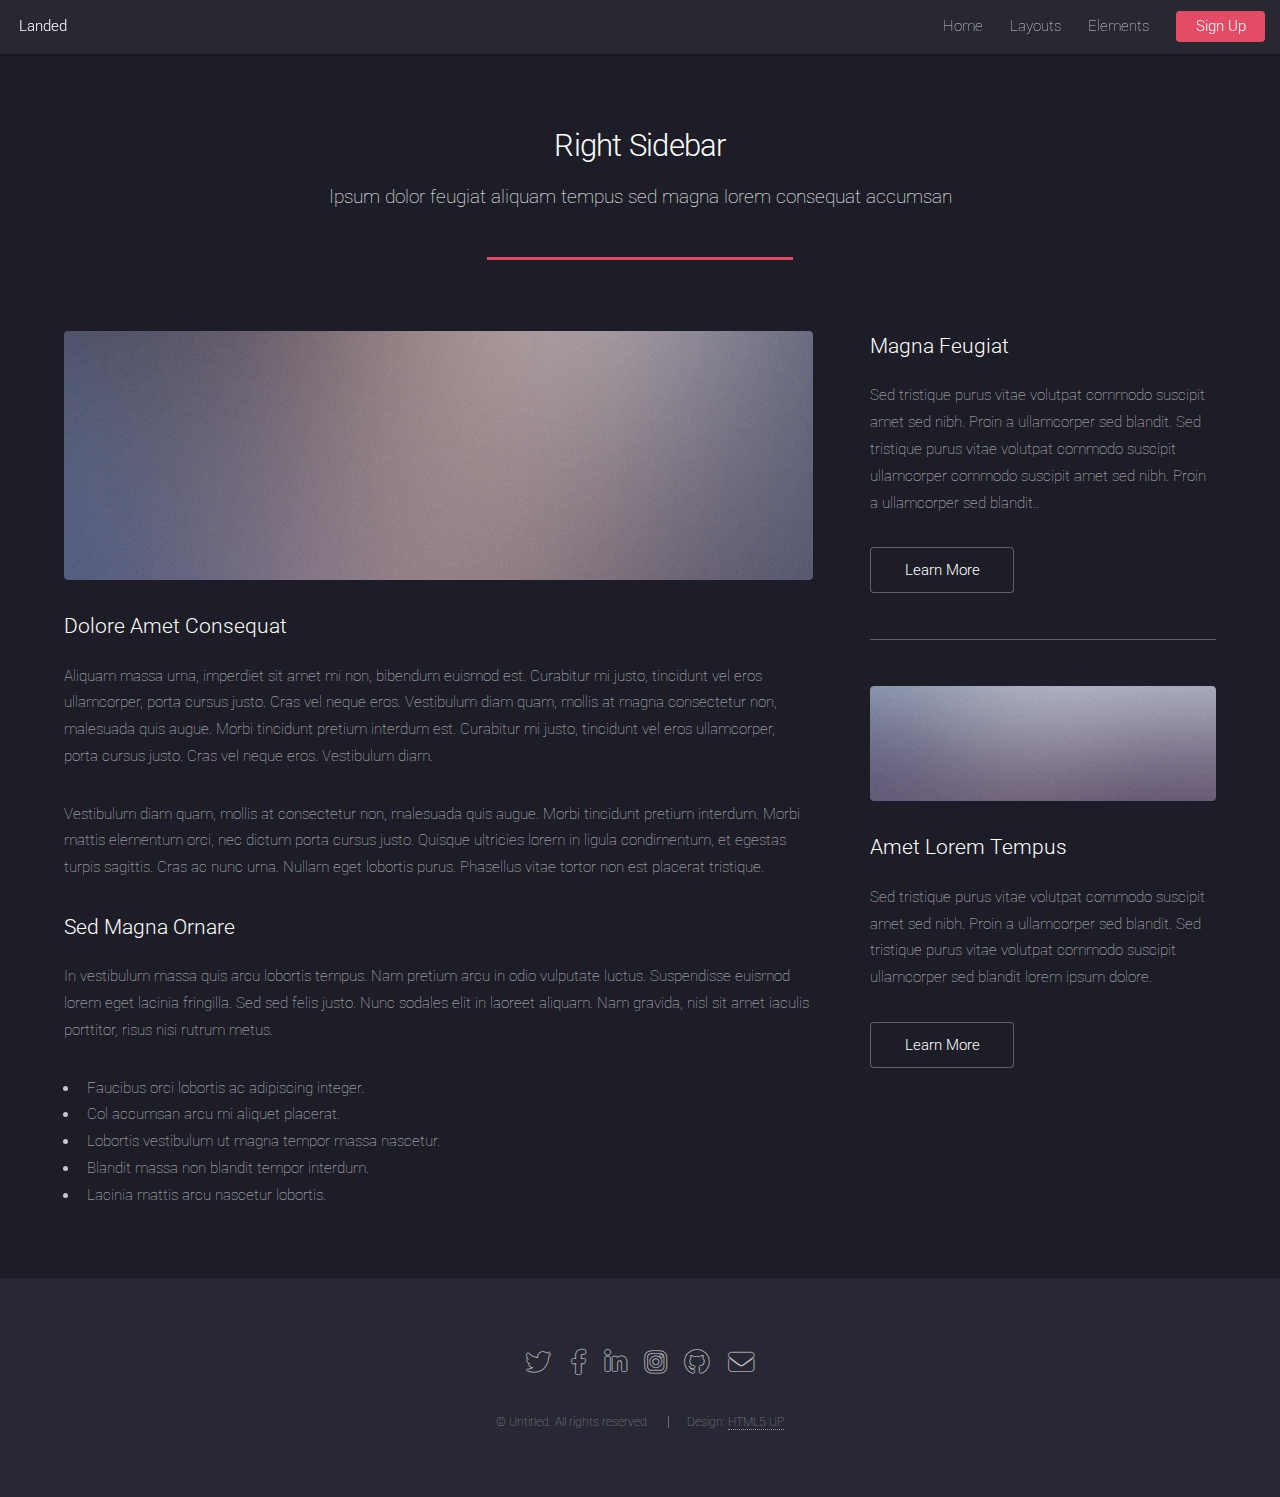
<file: right-sidebar.html>
<!DOCTYPE HTML>
<!--
	Landed by HTML5 UP
	html5up.net | @ajlkn
	Free for personal and commercial use under the CCA 3.0 license (html5up.net/license)
-->
<html>
	<head>
		<title>Right Sidebar - Landed by HTML5 UP</title>
		<meta charset="utf-8" />
		<meta name="viewport" content="width=device-width, initial-scale=1, user-scalable=no" />
		<link rel="stylesheet" href="assets/css/main.css" />
		<noscript><link rel="stylesheet" href="assets/css/noscript.css" /></noscript>
	</head>
	<body class="is-preload">
		<div id="page-wrapper">

			<!-- Header -->
				<header id="header">
					<h1 id="logo"><a href="index.html">Landed</a></h1>
					<nav id="nav">
						<ul>
							<li><a href="index.html">Home</a></li>
							<li>
								<a href="#">Layouts</a>
								<ul>
									<li><a href="left-sidebar.html">Left Sidebar</a></li>
									<li><a href="right-sidebar.html">Right Sidebar</a></li>
									<li><a href="no-sidebar.html">No Sidebar</a></li>
									<li>
										<a href="#">Submenu</a>
										<ul>
											<li><a href="#">Option 1</a></li>
											<li><a href="#">Option 2</a></li>
											<li><a href="#">Option 3</a></li>
											<li><a href="#">Option 4</a></li>
										</ul>
									</li>
								</ul>
							</li>
							<li><a href="elements.html">Elements</a></li>
							<li><a href="#" class="button primary">Sign Up</a></li>
						</ul>
					</nav>
				</header>

			<!-- Main -->
				<div id="main" class="wrapper style1">
					<div class="container">
						<header class="major">
							<h2>Right Sidebar</h2>
							<p>Ipsum dolor feugiat aliquam tempus sed magna lorem consequat accumsan</p>
						</header>
						<div class="row gtr-150">
							<div class="col-8 col-12-medium">

								<!-- Content -->
									<section id="content">
										<a href="#" class="image fit"><img src="images/pic06.jpg" alt="" /></a>
										<h3>Dolore Amet Consequat</h3>
										<p>Aliquam massa urna, imperdiet sit amet mi non, bibendum euismod est. Curabitur mi justo, tincidunt vel eros ullamcorper, porta cursus justo. Cras vel neque eros. Vestibulum diam quam, mollis at magna consectetur non, malesuada quis augue. Morbi tincidunt pretium interdum est. Curabitur mi justo, tincidunt vel eros ullamcorper, porta cursus justo. Cras vel neque eros. Vestibulum diam.</p>
										<p>Vestibulum diam quam, mollis at consectetur non, malesuada quis augue. Morbi tincidunt pretium interdum. Morbi mattis elementum orci, nec dictum porta cursus justo. Quisque ultricies lorem in ligula condimentum, et egestas turpis sagittis. Cras ac nunc urna. Nullam eget lobortis purus. Phasellus vitae tortor non est placerat tristique.</p>
										<h3>Sed Magna Ornare</h3>
										<p>In vestibulum massa quis arcu lobortis tempus. Nam pretium arcu in odio vulputate luctus. Suspendisse euismod lorem eget lacinia fringilla. Sed sed felis justo. Nunc sodales elit in laoreet aliquam. Nam gravida, nisl sit amet iaculis porttitor, risus nisi rutrum metus.</p>
										<ul>
											<li>Faucibus orci lobortis ac adipiscing integer.</li>
											<li>Col accumsan arcu mi aliquet placerat.</li>
											<li>Lobortis vestibulum ut magna tempor massa nascetur.</li>
											<li>Blandit massa non blandit tempor interdum.</li>
											<li>Lacinia mattis arcu nascetur lobortis.</li>
										</ul>
									</section>

							</div>
							<div class="col-4 col-12-medium">

								<!-- Sidebar -->
									<section id="sidebar">
										<section>
											<h3>Magna Feugiat</h3>
											<p>Sed tristique purus vitae volutpat commodo suscipit amet sed nibh. Proin a ullamcorper sed blandit. Sed tristique purus vitae volutpat commodo suscipit ullamcorper commodo suscipit amet sed nibh. Proin a ullamcorper sed blandit..</p>
											<footer>
												<ul class="actions">
													<li><a href="#" class="button">Learn More</a></li>
												</ul>
											</footer>
										</section>
										<hr />
										<section>
											<a href="#" class="image fit"><img src="images/pic07.jpg" alt="" /></a>
											<h3>Amet Lorem Tempus</h3>
											<p>Sed tristique purus vitae volutpat commodo suscipit amet sed nibh. Proin a ullamcorper sed blandit. Sed tristique purus vitae volutpat commodo suscipit ullamcorper sed blandit lorem ipsum dolore.</p>
											<footer>
												<ul class="actions">
													<li><a href="#" class="button">Learn More</a></li>
												</ul>
											</footer>
										</section>
									</section>

							</div>
						</div>
					</div>
				</div>

			<!-- Footer -->
				<footer id="footer">
					<ul class="icons">
						<li><a href="#" class="icon brands alt fa-twitter"><span class="label">Twitter</span></a></li>
						<li><a href="#" class="icon brands alt fa-facebook-f"><span class="label">Facebook</span></a></li>
						<li><a href="#" class="icon brands alt fa-linkedin-in"><span class="label">LinkedIn</span></a></li>
						<li><a href="#" class="icon brands alt fa-instagram"><span class="label">Instagram</span></a></li>
						<li><a href="#" class="icon brands alt fa-github"><span class="label">GitHub</span></a></li>
						<li><a href="#" class="icon solid alt fa-envelope"><span class="label">Email</span></a></li>
					</ul>
					<ul class="copyright">
						<li>&copy; Untitled. All rights reserved.</li><li>Design: <a href="http://html5up.net">HTML5 UP</a></li>
					</ul>
				</footer>

		</div>

		<!-- Scripts -->
			<script src="assets/js/jquery.min.js"></script>
			<script src="assets/js/jquery.scrolly.min.js"></script>
			<script src="assets/js/jquery.dropotron.min.js"></script>
			<script src="assets/js/jquery.scrollex.min.js"></script>
			<script src="assets/js/browser.min.js"></script>
			<script src="assets/js/breakpoints.min.js"></script>
			<script src="assets/js/util.js"></script>
			<script src="assets/js/main.js"></script>

	</body>
</html>
</file>
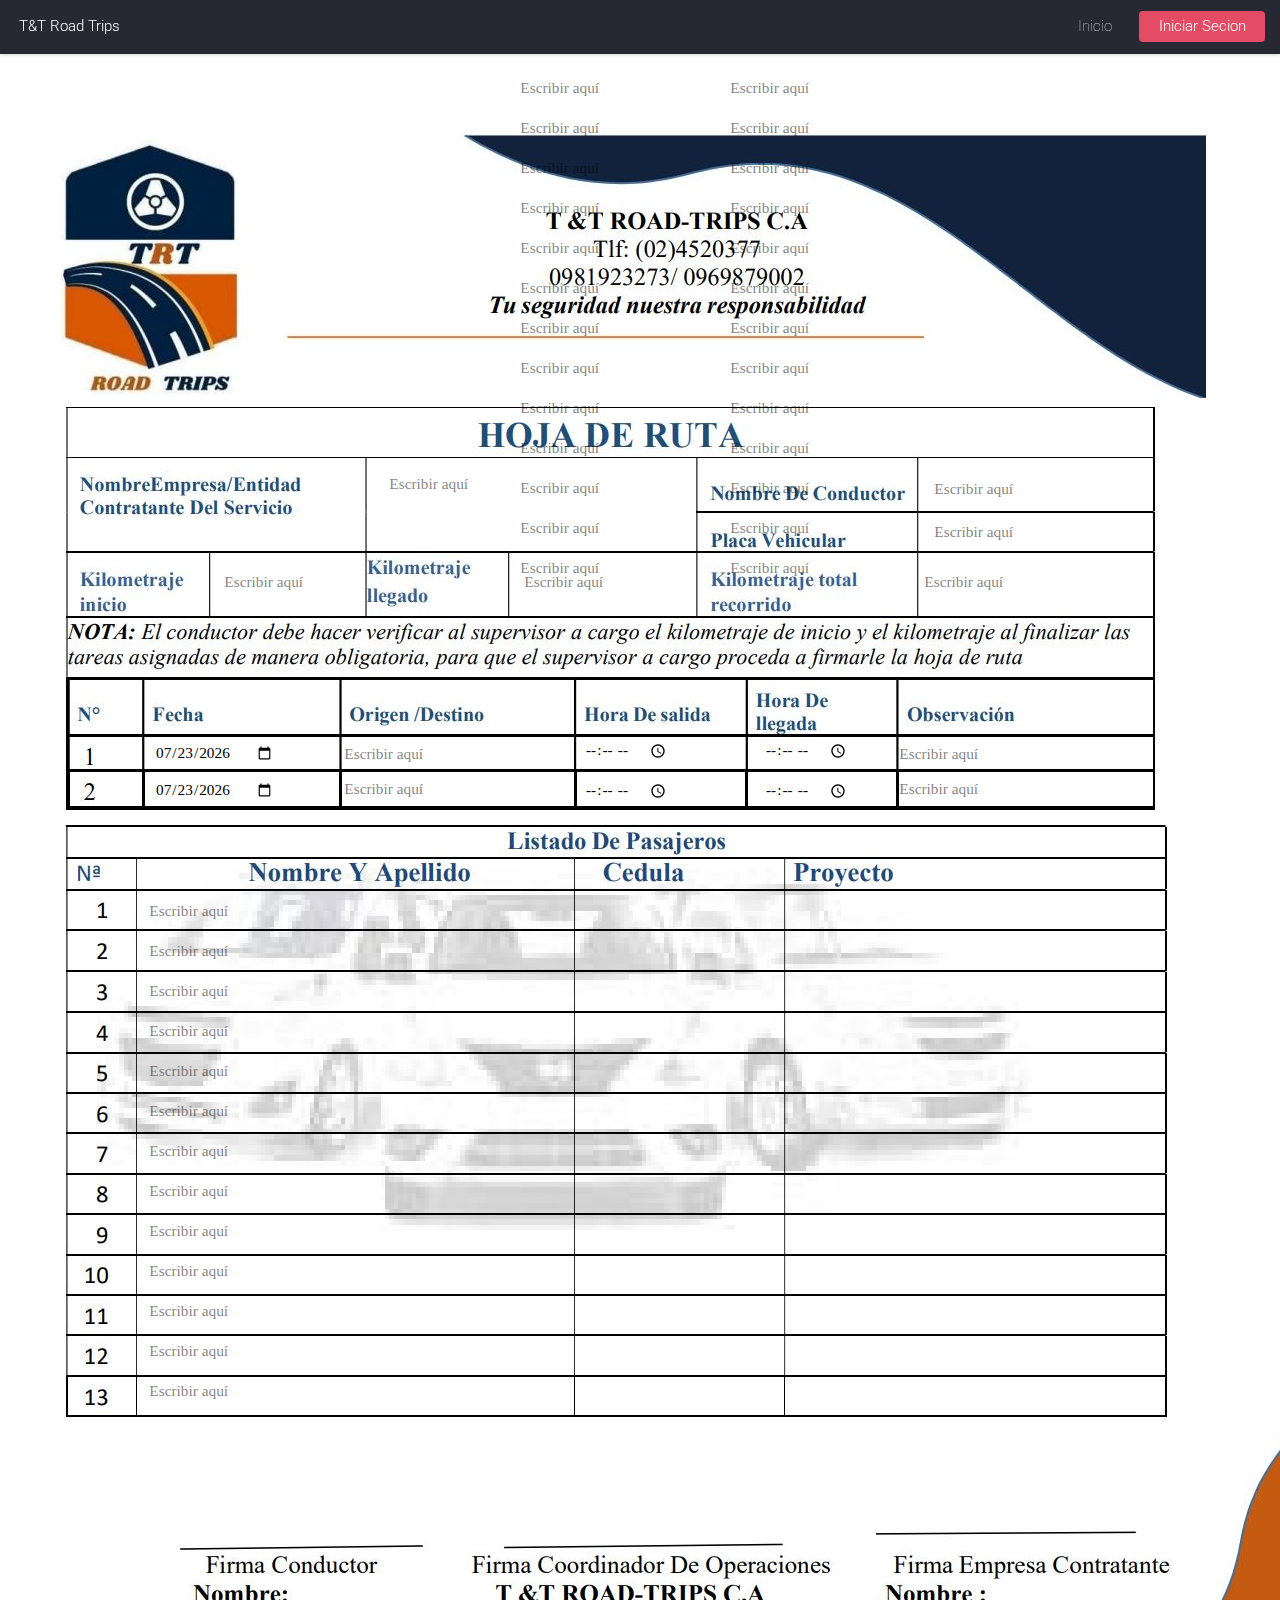
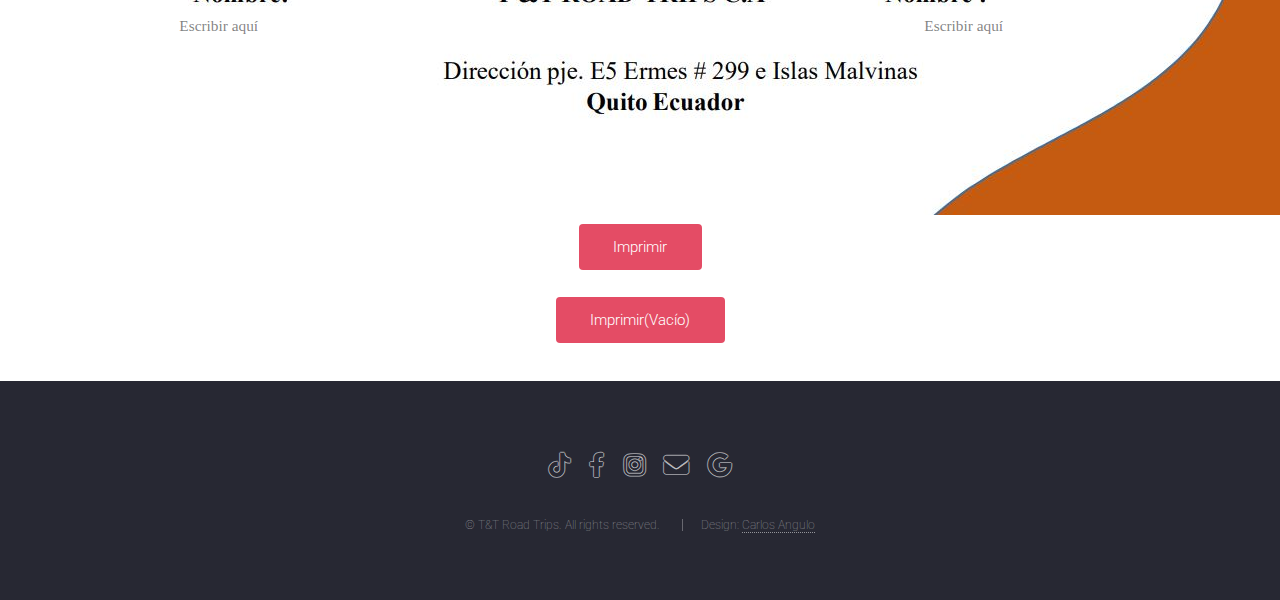
<file: HojaBus/intento1.html>
<!DOCTYPE HTML>
<html>
	<head>
		<title>Hoja de Ruta-Bus</title>
		<meta charset="utf-8" />
		<meta name="viewport" content="width=device-width, initial-scale=1, user-scalable=no" />
		<!-- Agregar descripción y palabras clave -->
		<meta name="description" content="Formulario de alquiler de bus para planificar rutas y viajes." />
		<meta name="keywords" content="alquiler, bus, transporte, viaje, ruta, formulario" />
		<link rel="stylesheet" href="assets/css/main.css" />
		<link rel="shortcut icon" href="logo.jpg" type="image/jpg">
		<noscript><link rel="stylesheet" href="assets/css/noscript.css" /></noscript>
		<!-- Agregar idioma español -->
		<meta http-equiv="Content-Language" content="es">
	</head>
	<body class="is-preload">
		<div class="contador-circular" id="Circulo">
			<div id="contador">0</div>
		</div>
		<style>
			.contador-circular {
			  position: fixed;
			  bottom: 20px;
			  right: 20px;
			  width: 50px;
			  height: 50px;
			  border-radius: 50%;
			  background-color: black;
			  color: white;
			  text-align: center;
			  display: flex;
			  justify-content: center;
			  align-items: center;
			  font-size: 20px;
			  font-weight: bold;
			  cursor: pointer;
			  z-index: 9999;
			  display: none;
			}
			.image.fit {
			display: block;
			margin: 0 0 2em 0;
			width: 50%;
			}

			.image.fit img {
				width: 100%;
			}
		</style>
		<div id="page-wrapper">

			<!-- Header -->
			<header id="header">
				<h1 id="logo"><a href="https://roadtrt.com/">T&T Road Trips</a></h1>
				<nav id="nav">
					<ul>
						<li><a href="https://roadtrt.com/">Inicio</a></li>
						<li><a href="https://roadtrt.com/login" class="button primary">Iniciar Secion</a></li>
					</ul>
				</nav>
			</header>
			<!--Main-->
			<div id="main" class="wrapper style1" style="background-color: white;">
				<style>
					@media print {
					  #main {
						transform: scale(0.7); /* Ajusta el valor para cambiar el tamaño de la sección */
						transform-origin: top;
						height: 100%; /* Ajusta el valor para cambiar la altura de la sección */
						
						
					  }
					}
					</style>
					
				<div class="container">
				  <div style="position: relative;">
					<img src="images/encabezad.jpg" alt="encabezado" style="margin-left: -70px;">
				  	<div style="position: relative;">
					<img src="images/datos.jpg" alt="datos">
					<input type="text" id="NombreEmpresa" name="NombreEmpresa" style="position: absolute; top: 55px; left: 310px; width: 290px; color: black; border: inherit; background-color: inherit; font-family: 'Times New Roman', Times, serif; font-size: inherit; outline: none;" placeholder="Escribir aquí" >
					<input type="text" id="NombreConductor" name="NombreConductor" style="position: absolute; top: 60px; left: 855px; width: 240px; color: black; border: inherit; background-color: inherit; font-family: 'Times New Roman', Times, serif; font-size: inherit; outline: none;" placeholder="Escribir aquí">
					<input type="text" id="Placa" name="Placa" style="position: absolute; top: 103px; left: 855px; width: 240px; color: black; border: inherit; background-color: inherit; font-family: 'Times New Roman', Times, serif; font-size: inherit; outline: none;" placeholder="Escribir aquí">
					<input type="text" id="KilometrajeInicial" name="KilometrajeInicial" style="position: absolute; top: 153px; left: 145px; width: 240px; color: black; border: inherit; background-color: inherit; font-family: 'Times New Roman', Times, serif; font-size: inherit; outline: none;" placeholder="Escribir aquí">
					<input type="text" id="KilometrajeFinal" name="KilometrajeFinal" style="position: absolute; top: 153px; left: 445px; width: 240px; color: black; border: inherit; background-color: inherit; font-family: 'Times New Roman', Times, serif; font-size: inherit; outline: none;" placeholder="Escribir aquí">
					<input type="text" id="KilometrajeTotal" name="KilometrajeTotal" style="position: absolute; top: 153px; left: 845px; width: 240px; color: black; border: inherit; background-color: inherit; font-family: 'Times New Roman', Times, serif; font-size: inherit; outline: none;" placeholder="Escribir aquí">
					<input type="date" id="Fecha1" name="Fecha1" style="position: absolute; top: 333px; left: 90px; width: 120px; color: black; border: inherit; background-color: inherit; font-family: 'Times New Roman', Times, serif; font-size: inherit; outline: none;">
					<input type="date" id="Fecha2" name="Fecha2" style="position: absolute; top: 370px; left: 90px; width: 120px; color: black; border: inherit; background-color: inherit; font-family: 'Times New Roman', Times, serif; font-size: inherit; outline: none;">
					<input type="text" id="Origen1" name="Origen1" style="position: absolute; top: 325px; left: 265px; width: 240px; color: black; border: inherit; background-color: inherit; font-family: 'Times New Roman', Times, serif; font-size: inherit; outline: none;" placeholder="Escribir aquí">
					<input type="text" id="Origen2" name="Origen2" style="position: absolute; top: 360px; left: 265px; width: 240px; color: black; border: inherit; background-color: inherit; font-family: 'Times New Roman', Times, serif; font-size: inherit; outline: none;" placeholder="Escribir aquí">
					<input type="time" id="HoraSalida1" name="HoraSalida1" style="position: absolute; top: 370px; left: 520px; width: 85px; color: black; border: inherit; background-color: inherit; font-family: 'Times New Roman', Times, serif; font-size: inherit; outline: none;" placeholder="Escribir aquí">
					<input type="time" id="HoraLlegada1" name="HoraLlegada1" style="position: absolute; top: 330px; left: 520px; width: 85px; color: black; border: inherit; background-color: inherit; font-family: 'Times New Roman', Times, serif; font-size: inherit; outline: none;" placeholder="Escribir aquí">
					<input type="time" id="HoraSalida2" name="HoraSalida2" style="position: absolute; top: 370px; left: 700px; width: 85px; color: black; border: inherit; background-color: inherit; font-family: 'Times New Roman', Times, serif; font-size: inherit; outline: none;" placeholder="Escribir aquí">
					<input type="time" id="HoraLlegada2" name="HoraLlegada2" style="position: absolute; top: 330px; left: 700px; width: 85px; color: black; border: inherit; background-color: inherit; font-family: 'Times New Roman', Times, serif; font-size: inherit; outline: none;" placeholder="Escribir aquí">
					<input type="text" id="Observacion1" name="Observacion1" style="position: absolute; top: 325px; left: 820px; width: 240px; color: black; border: inherit; background-color: inherit; font-family: 'Times New Roman', Times, serif; font-size: inherit; outline: none;" placeholder="Escribir aquí">
					<input type="text" id="Observacion2" name="Observacion2" style="position: absolute; top: 360px; left: 820px; width: 240px; color: black; border: inherit; background-color: inherit; font-family: 'Times New Roman', Times, serif; font-size: inherit; outline: none;" placeholder="Escribir aquí">
				  </div>
				</div>
				  <script>
						const kilometrajeInicialInput = document.getElementById('KilometrajeInicial');
						const kilometrajeFinalInput = document.getElementById('KilometrajeFinal');
						const kilometrajeTotalInput = document.getElementById('KilometrajeTotal');
						kilometrajeInicialInput.addEventListener('input', calcularKilometrajeTotal);
						kilometrajeFinalInput.addEventListener('input', calcularKilometrajeTotal);
						function calcularKilometrajeTotal() {
						const kilometrajeInicial = kilometrajeInicialInput.value.trim();
						const kilometrajeFinal = kilometrajeFinalInput.value.trim();
						if (kilometrajeInicial !== '' && kilometrajeFinal !== '') {
							const kilometrajeTotal = parseFloat(kilometrajeFinal) - parseFloat(kilometrajeInicial);
							kilometrajeTotalInput.value = isNaN(kilometrajeTotal) ? '' : kilometrajeTotal;
						} else {
							kilometrajeTotalInput.value = '';
						}
						}
				  </script>
				  <script>
					var fechaActual = new Date().toISOString().slice(0, 10); // Obtiene la fecha actual en formato ISO (yyyy-mm-dd)
					document.getElementById("Fecha1").value = fechaActual;
					document.getElementById("Fecha2").value = fechaActual;
				  </script>
				  <div style="position: relative;">
					<img src="images/pasajeros.jpg" alt="pasajeros">
					<div>
					<input type="text" id="Pasajero" name="Pasajero" style="position: absolute; top: 65px; left: 70px; width: 390px; color: black; border: inherit; background-color: inherit; font-family: 'Times New Roman', Times, serif; font-size: inherit; outline: none;" placeholder="Escribir aquí" >
					<input type="text" id="Pasajero" name="Pasajero" style="position: absolute; top: 105px; left: 70px; width: 390px; color: black; border: inherit; background-color: inherit; font-family: 'Times New Roman', Times, serif; font-size: inherit; outline: none;" placeholder="Escribir aquí" >
					<input type="text" id="Pasajero" name="Pasajero" style="position: absolute; top: 145px; left: 70px; width: 390px; color: black; border: inherit; background-color: inherit; font-family: 'Times New Roman', Times, serif; font-size: inherit; outline: none;" placeholder="Escribir aquí" >
					<input type="text" id="Pasajero" name="Pasajero" style="position: absolute; top: 185px; left: 70px; width: 390px; color: black; border: inherit; background-color: inherit; font-family: 'Times New Roman', Times, serif; font-size: inherit; outline: none;" placeholder="Escribir aquí" >
					<input type="text" id="Pasajero" name="Pasajero" style="position: absolute; top: 225px; left: 70px; width: 390px; color: black; border: inherit; background-color: inherit; font-family: 'Times New Roman', Times, serif; font-size: inherit; outline: none;" placeholder="Escribir aquí" >
					<input type="text" id="Pasajero" name="Pasajero" style="position: absolute; top: 265px; left: 70px; width: 390px; color: black; border: inherit; background-color: inherit; font-family: 'Times New Roman', Times, serif; font-size: inherit; outline: none;" placeholder="Escribir aquí" >
					<input type="text" id="Pasajero" name="Pasajero" style="position: absolute; top: 305px; left: 70px; width: 390px; color: black; border: inherit; background-color: inherit; font-family: 'Times New Roman', Times, serif; font-size: inherit; outline: none;" placeholder="Escribir aquí" >
					<input type="text" id="Pasajero" name="Pasajero" style="position: absolute; top: 345px; left: 70px; width: 390px; color: black; border: inherit; background-color: inherit; font-family: 'Times New Roman', Times, serif; font-size: inherit; outline: none;" placeholder="Escribir aquí" >
					<input type="text" id="Pasajero" name="Pasajero" style="position: absolute; top: 385px; left: 70px; width: 390px; color: black; border: inherit; background-color: inherit; font-family: 'Times New Roman', Times, serif; font-size: inherit; outline: none;" placeholder="Escribir aquí" >
					<input type="text" id="Pasajero" name="Pasajero" style="position: absolute; top: 425px; left: 70px; width: 390px; color: black; border: inherit; background-color: inherit; font-family: 'Times New Roman', Times, serif; font-size: inherit; outline: none;" placeholder="Escribir aquí" >
					<input type="text" id="Pasajero" name="Pasajero" style="position: absolute; top: 465px; left: 70px; width: 390px; color: black; border: inherit; background-color: inherit; font-family: 'Times New Roman', Times, serif; font-size: inherit; outline: none;" placeholder="Escribir aquí" >
					<input type="text" id="Pasajero" name="Pasajero" style="position: absolute; top: 505px; left: 70px; width: 390px; color: black; border: inherit; background-color: inherit; font-family: 'Times New Roman', Times, serif; font-size: inherit; outline: none;" placeholder="Escribir aquí" >
					<input type="text" id="Pasajero" name="Pasajero" style="position: absolute; top: 545px; left: 70px; width: 390px; color: black; border: inherit; background-color: inherit; font-family: 'Times New Roman', Times, serif; font-size: inherit; outline: none;" placeholder="Escribir aquí" >
					</div>
				</div>
				<div>
					<input type="text" id="CedulasPasajeros" name="CedulasPasajeros" style="position: absolute; top: 65px; left: 505px; width: 200px; color: black; border: inherit; background-color: inherit; font-family: 'Times New Roman', Times, serif; font-size: inherit; outline: none;" placeholder="Escribir aquí" >
					<input type="text" id="CedulasPasajeros" name="CedulasPasajeros" style="position: absolute; top: 105px; left: 505px; width: 200px; color: black; border: inherit; background-color: inherit; font-family: 'Times New Roman', Times, serif; font-size: inherit; outline: none;" placeholder="Escribir aquí" >
					<input type="text" id="CedulasPasajeros" name="CedulasPasajeros" style="position: absolute; top: 145px; left: 505px; width: 200px; color: black; border: inherit; background-color: inherit; font-family: 'Times New Roman', Times, serif; font-size: inherit; outline: none;" placeholder="Escribir aquí" >
					<input type="text" id="CedulasPasajeros" name="CedulasPasajeros" style="position: absolute; top: 185px; left: 505px; width: 200px; color: black; border: inherit; background-color: inherit; font-family: 'Times New Roman', Times, serif; font-size: inherit; outline: none;" placeholder="Escribir aquí" >
					<input type="text" id="CedulasPasajeros" name="CedulasPasajeros" style="position: absolute; top: 225px; left: 505px; width: 200px; color: black; border: inherit; background-color: inherit; font-family: 'Times New Roman', Times, serif; font-size: inherit; outline: none;" placeholder="Escribir aquí" >
					<input type="text" id="CedulasPasajeros" name="CedulasPasajeros" style="position: absolute; top: 265px; left: 505px; width: 200px; color: black; border: inherit; background-color: inherit; font-family: 'Times New Roman', Times, serif; font-size: inherit; outline: none;" placeholder="Escribir aquí" >
					<input type="text" id="CedulasPasajeros" name="CedulasPasajeros" style="position: absolute; top: 305px; left: 505px; width: 200px; color: black; border: inherit; background-color: inherit; font-family: 'Times New Roman', Times, serif; font-size: inherit; outline: none;" placeholder="Escribir aquí" >
					<input type="text" id="CedulasPasajeros" name="CedulasPasajeros" style="position: absolute; top: 345px; left: 505px; width: 200px; color: black; border: inherit; background-color: inherit; font-family: 'Times New Roman', Times, serif; font-size: inherit; outline: none;" placeholder="Escribir aquí" >
					<input type="text" id="CedulasPasajeros" name="CedulasPasajeros" style="position: absolute; top: 385px; left: 505px; width: 200px; color: black; border: inherit; background-color: inherit; font-family: 'Times New Roman', Times, serif; font-size: inherit; outline: none;" placeholder="Escribir aquí" >
					<input type="text" id="CedulasPasajeros" name="CedulasPasajeros" style="position: absolute; top: 425px; left: 505px; width: 200px; color: black; border: inherit; background-color: inherit; font-family: 'Times New Roman', Times, serif; font-size: inherit; outline: none;" placeholder="Escribir aquí" >
					<input type="text" id="CedulasPasajeros" name="CedulasPasajeros" style="position: absolute; top: 465px; left: 505px; width: 200px; color: black; border: inherit; background-color: inherit; font-family: 'Times New Roman', Times, serif; font-size: inherit; outline: none;" placeholder="Escribir aquí" >
					<input type="text" id="CedulasPasajeros" name="CedulasPasajeros" style="position: absolute; top: 505px; left: 505px; width: 200px; color: black; border: inherit; background-color: inherit; font-family: 'Times New Roman', Times, serif; font-size: inherit; outline: none;" placeholder="Escribir aquí" >
					<input type="text" id="CedulasPasajeros" name="CedulasPasajeros" style="position: absolute; top: 545px; left: 505px; width: 200px; color: black; border: inherit; background-color: inherit; font-family: 'Times New Roman', Times, serif; font-size: inherit; outline: none;" placeholder="Escribir aquí" ></div>
					<div>
							<input type="text" id="Proyecto" name="Proyecto" style="position: absolute; top: 65px; left: 715px; width: 390px; color: black; border: inherit; background-color: inherit; font-family: 'Times New Roman', Times, serif; font-size: inherit; outline: none;" placeholder="Escribir aquí" >
							<input type="text" id="Proyecto" name="Proyecto" style="position: absolute; top: 105px; left: 715px; width: 390px; color: black; border: inherit; background-color: inherit; font-family: 'Times New Roman', Times, serif; font-size: inherit; outline: none;" placeholder="Escribir aquí" >
							<input type="text" id="Proyecto" name="Proyecto" style="position: absolute; top: 145px; left: 715px; width: 390px; color: black; border: inherit; background-color: inherit; font-family: 'Times New Roman', Times, serif; font-size: inherit; outline: none;" placeholder="Escribir aquí" >
							<input type="text" id="Proyecto" name="Proyecto" style="position: absolute; top: 185px; left: 715px; width: 390px; color: black; border: inherit; background-color: inherit; font-family: 'Times New Roman', Times, serif; font-size: inherit; outline: none;" placeholder="Escribir aquí" >
							<input type="text" id="Proyecto" name="Proyecto" style="position: absolute; top: 225px; left: 715px; width: 390px; color: black; border: inherit; background-color: inherit; font-family: 'Times New Roman', Times, serif; font-size: inherit; outline: none;" placeholder="Escribir aquí" >
							<input type="text" id="Proyecto" name="Proyecto" style="position: absolute; top: 265px; left: 715px; width: 390px; color: black; border: inherit; background-color: inherit; font-family: 'Times New Roman', Times, serif; font-size: inherit; outline: none;" placeholder="Escribir aquí" >
							<input type="text" id="Proyecto" name="Proyecto" style="position: absolute; top: 305px; left: 715px; width: 390px; color: black; border: inherit; background-color: inherit; font-family: 'Times New Roman', Times, serif; font-size: inherit; outline: none;" placeholder="Escribir aquí" >
							<input type="text" id="Proyecto" name="Proyecto" style="position: absolute; top: 345px; left: 715px; width: 390px; color: black; border: inherit; background-color: inherit; font-family: 'Times New Roman', Times, serif; font-size: inherit; outline: none;" placeholder="Escribir aquí" >
							<input type="text" id="Proyecto" name="Proyecto" style="position: absolute; top: 385px; left: 715px; width: 390px; color: black; border: inherit; background-color: inherit; font-family: 'Times New Roman', Times, serif; font-size: inherit; outline: none;" placeholder="Escribir aquí" >
							<input type="text" id="Proyecto" name="Proyecto" style="position: absolute; top: 425px; left: 715px; width: 390px; color: black; border: inherit; background-color: inherit; font-family: 'Times New Roman', Times, serif; font-size: inherit; outline: none;" placeholder="Escribir aquí" >
							<input type="text" id="Proyecto" name="Proyecto" style="position: absolute; top: 465px; left: 715px; width: 390px; color: black; border: inherit; background-color: inherit; font-family: 'Times New Roman', Times, serif; font-size: inherit; outline: none;" placeholder="Escribir aquí" >
							<input type="text" id="Proyecto" name="Proyecto" style="position: absolute; top: 505px; left: 715px; width: 390px; color: black; border: inherit; background-color: inherit; font-family: 'Times New Roman', Times, serif; font-size: inherit; outline: none;" placeholder="Escribir aquí" >
							<input type="text" id="Proyecto" name="Proyecto" style="position: absolute; top: 545px; left: 715px; width: 390px; color: black; border: inherit; background-color: inherit; font-family: 'Times New Roman', Times, serif; font-size: inherit; outline: none;" placeholder="Escribir aquí" >
						</div>
				  
				  <div style="position: relative;">
					<img src="images/pie.jpg" alt="final" style="margin-left: -20px;">
					<input type="text" id="FirmaConductor" name="FirmaConductor" style="position: absolute; top: 173px; left: 100px; width: 290px; color: black; border: inherit; background-color: inherit; font-family: 'Times New Roman', Times, serif; font-size: inherit; outline: none;" placeholder="Escribir aquí" >
					<input type="text" id="FirmaEmpresa" name="FirmaEmpresa" style="position: absolute; top: 173px; left: 845px; width: 290px; color: black; border: inherit; background-color: inherit; font-family: 'Times New Roman', Times, serif; font-size: inherit; outline: none;" placeholder="Escribir aquí" >
				  </div>
				</div>
				
				<div id="imp">
					<li style="text-align: center;">
						<a class="button primary" id="imprimirBoton" href="">Imprimir</a>
					  </li>
					  
					  <script>
						document.getElementById("imprimirBoton").addEventListener("click", function() {
						  // Ocultar la sección navbar y el footer
						  var navbar = document.getElementById("header");
						  var footer = document.getElementById("footer");
						  var btn = document.getElementById("Circulo");
						  var imp = document.getElementById("imp");
					  
						  navbar.style.display = "none";
						  footer.style.display = "none";
						  btn.style.display = "none";
						  imp.style.display = "none";
					  
						  // Imprimir la página
						  window.print();
					  
						  // Restaurar la visualización de la sección navbar y el footer después de imprimir
						  navbar.style.display = "";
						  footer.style.display = "";
						  btn.style.display = "";
						  imp.style.display = "";
						});
					  </script>
					  
				  
				  <br>
				  <li style="text-align: center;">
					<a class="button primary" id="descargarBoton" href="#">Imprimir(Vacío)</a>
				  </li>
				  
				  <script>
					document.getElementById("descargarBoton").addEventListener("click", function() {
					  var documentoURL = "hojaderutabus.pdf";
					  var enlaceTemporal = document.createElement("a");
					  enlaceTemporal.href = documentoURL;
					  enlaceTemporal.target = "_blank";
					  enlaceTemporal.download = documentoURL.substr(documentoURL.lastIndexOf("/") + 1);
					  document.body.appendChild(enlaceTemporal);
					  enlaceTemporal.click();
					  document.body.removeChild(enlaceTemporal);
					});
				  </script>
				  </div>
			</div>
		</div>
		
			</div>
			</div>
			</div>

			  </div>
			<!-- Footer -->
			<footer id="footer">
				<ul class="icons">
					<li>
						<a href="https://www.tiktok.com/@trt.road_tripsc.a?_t=8dXGUyeCVtO&_r=1" class="icon brands alt fa-tiktok">
						  <span class="label">tiktok</span>
						</a>
					  </li>
					<li><a href="https://www.facebook.com/soldado.rayo.7/" class="icon brands alt fa-facebook-f"><span class="label">Facebook</span></a></li>
					<li><a href="https://instagram.com/tyt.road.trips_c.a?igshid=MzNlNGNkZWQ4Mg==" class="icon brands alt fa-instagram"><span class="label">Instagram</span></a></li>
					<li><a href="mailto:trtroadtrips@gmail.com" class="icon solid alt fa-envelope"><span class="label">Email</span></a></li>
					<li>
						<a href="https://g.co/kgs/tWUkws" class="icon brands alt fa-google">
						  <span class="label">Google</span>
						</a>
					  </li>
				</ul>
				<ul class="copyright">
					<li>&copy; T&T Road Trips. All rights reserved.</li>
					<li>Design: <a href="http://angulocarlos.com">Carlos Angulo</a></li>
				</ul>
			</footer>
		</div>
		<!-- Scripts -->
			<script src="assets/js/jquery.min.js"></script>
			<script src="assets/js/jquery.scrolly.min.js"></script>
			<script src="assets/js/jquery.dropotron.min.js"></script>
			<script src="assets/js/jquery.scrollex.min.js"></script>
			<script src="assets/js/browser.min.js"></script>
			<script src="assets/js/breakpoints.min.js"></script>
			<script src="assets/js/util.js"></script>
			<script src="assets/js/main.js"></script>
			<script>
				
                let url = 'https://general-2e89b-default-rtdb.firebaseio.com/roat.json';
        let contador = 0;
        fetch(url)
        .then(response => response.json())
        .then(data => {
            contador = data.contador;
            contador1 = data.contador1;
            document.getElementById('contador').innerHTML = contador;
            
            aumentar(); // Llama a la función para incrementar el contador en 1
        })
        .catch(error => console.error(error));
        function aumentar() {
        contador++;
        document.getElementById('contador').innerHTML = contador;
        fetch(url, {
            method: 'PUT',
            body: JSON.stringify({ contador: contador, contador1: contador1 })
        })
            .then(response => console.log(response))
            .catch(error => console.error(error));
        }
</script>

	</body>
</html>
</file>
<file: assets/css/noscript.css>
/*
	Landed by HTML5 UP
	html5up.net | @ajlkn
	Free for personal and commercial use under the CCA 3.0 license (html5up.net/license)
*/

/* Loader */

	body.landing.is-preload:before {
		display: none;
	}

	body.landing.is-preload:after {
		display: none;
	}
</file>
<file: costo/assets/css/noscript.css>
/*
	Landed by HTML5 UP
	html5up.net | @ajlkn
	Free for personal and commercial use under the CCA 3.0 license (html5up.net/license)
*/

/* Loader */

	body.landing.is-preload:before {
		display: none;
	}

	body.landing.is-preload:after {
		display: none;
	}
</file>
<file: HojaBus/assets/css/noscript.css>
/*
	Landed by HTML5 UP
	html5up.net | @ajlkn
	Free for personal and commercial use under the CCA 3.0 license (html5up.net/license)
*/

/* Loader */

	body.landing.is-preload:before {
		display: none;
	}

	body.landing.is-preload:after {
		display: none;
	}
</file>
<file: HojaCamioneta/assets/css/noscript.css>
/*
	Landed by HTML5 UP
	html5up.net | @ajlkn
	Free for personal and commercial use under the CCA 3.0 license (html5up.net/license)
*/

/* Loader */

	body.landing.is-preload:before {
		display: none;
	}

	body.landing.is-preload:after {
		display: none;
	}
</file>
<file: Hojas/assets/css/noscript.css>
/*
	Landed by HTML5 UP
	html5up.net | @ajlkn
	Free for personal and commercial use under the CCA 3.0 license (html5up.net/license)
*/

/* Loader */

	body.landing.is-preload:before {
		display: none;
	}

	body.landing.is-preload:after {
		display: none;
	}
</file>
<file: login/style.css>
html {
    height: 100%;
  }
  body {
    margin:0;
    padding:0;
    font-family: sans-serif;
    background: linear-gradient(#141e30, #243b55);
  }
  
  .login-box {
    position: absolute;
    top: 50%;
    left: 50%;
    width: 400px;
    padding: 40px;
    transform: translate(-50%, -50%);
    background: rgba(0,0,0,.5);
    box-sizing: border-box;
    box-shadow: 0 15px 25px rgba(0,0,0,.6);
    border-radius: 10px;
  }
  
  .login-box h2 {
    margin: 0 0 30px;
    padding: 0;
    color: #fff;
    text-align: center;
  }
  
  .login-box .user-box {
    position: relative;
  }
  
  .login-box .user-box input {
    width: 100%;
    padding: 10px 0;
    font-size: 16px;
    color: #fff;
    margin-bottom: 30px;
    border: none;
    border-bottom: 1px solid #fff;
    outline: none;
    background: transparent;
  }
  .login-box .user-box label {
    position: absolute;
    top:0;
    left: 0;
    padding: 10px 0;
    font-size: 16px;
    color: #fff;
    pointer-events: none;
    transition: .5s;
  }
  
  .login-box .user-box input:focus ~ label,
  .login-box .user-box input:valid ~ label {
    top: -20px;
    left: 0;
    color: #03e9f4;
    font-size: 12px;
  }
  
  .login-box form a {
    position: relative;
    display: inline-block;
    padding: 10px 20px;
    color: #03e9f4;
    font-size: 16px;
    text-decoration: none;
    text-transform: uppercase;
    overflow: hidden;
    transition: .5s;
    margin-top: 40px;
    letter-spacing: 4px
  }
  
  .login-box a:hover {
    background: #03e9f4;
    color: #fff;
    border-radius: 5px;
    box-shadow: 0 0 5px #03e9f4,
                0 0 25px #03e9f4,
                0 0 50px #03e9f4,
                0 0 100px #03e9f4;
  }
  
  .login-box a span {
    position: absolute;
    display: block;
  }
  
  .login-box a span:nth-child(1) {
    top: 0;
    left: -100%;
    width: 100%;
    height: 2px;
    background: linear-gradient(90deg, transparent, #03e9f4);
    animation: btn-anim1 1s linear infinite;
  }
  
  @keyframes btn-anim1 {
    0% {
      left: -100%;
    }
    50%,100% {
      left: 100%;
    }
  }
  
  .login-box a span:nth-child(2) {
    top: -100%;
    right: 0;
    width: 2px;
    height: 100%;
    background: linear-gradient(180deg, transparent, #03e9f4);
    animation: btn-anim2 1s linear infinite;
    animation-delay: .25s
  }
  
  @keyframes btn-anim2 {
    0% {
      top: -100%;
    }
    50%,100% {
      top: 100%;
    }
  }
  
  .login-box a span:nth-child(3) {
    bottom: 0;
    right: -100%;
    width: 100%;
    height: 2px;
    background: linear-gradient(270deg, transparent, #03e9f4);
    animation: btn-anim3 1s linear infinite;
    animation-delay: .5s
  }
  
  @keyframes btn-anim3 {
    0% {
      right: -100%;
    }
    50%,100% {
      right: 100%;
    }
  }
  
  .login-box a span:nth-child(4) {
    bottom: -100%;
    left: 0;
    width: 2px;
    height: 100%;
    background: linear-gradient(360deg, transparent, #03e9f4);
    animation: btn-anim4 1s linear infinite;
    animation-delay: .75s
  }
  
  @keyframes btn-anim4 {
    0% {
      bottom: -100%;
    }
    50%,100% {
      bottom: 100%;
    }
  }
</file>
<file: Proyectos/assets/css/noscript.css>
/*
	Landed by HTML5 UP
	html5up.net | @ajlkn
	Free for personal and commercial use under the CCA 3.0 license (html5up.net/license)
*/

/* Loader */

	body.landing.is-preload:before {
		display: none;
	}

	body.landing.is-preload:after {
		display: none;
	}
</file>
<file: assets/css/main.css>
@import url("fontawesome-all.min.css");
@import url("https://fonts.googleapis.com/css?family=Roboto:100,300,100italic,300italic");

/*
	Landed by HTML5 UP
	html5up.net | @ajlkn
	Free for personal and commercial use under the CCA 3.0 license (html5up.net/license)
*/

html, body, div, span, applet, object,
iframe, h1, h2, h3, h4, h5, h6, p, blockquote,
pre, a, abbr, acronym, address, big, cite,
code, del, dfn, em, img, ins, kbd, q, s, samp,
small, strike, strong, sub, sup, tt, var, b,
u, i, center, dl, dt, dd, ol, ul, li, fieldset,
form, label, legend, table, caption, tbody,
tfoot, thead, tr, th, td, article, aside,
canvas, details, embed, figure, figcaption,
footer, header, hgroup, menu, nav, output, ruby,
section, summary, time, mark, audio, video {
	margin: 0;
	padding: 0;
	border: 0;
	font-size: 100%;
	font: inherit;
	vertical-align: baseline;}

article, aside, details, figcaption, figure,
footer, header, hgroup, menu, nav, section {
	display: block;}

body {
	line-height: 1;
}

ol, ul {
	list-style: none;
}

blockquote, q {
	quotes: none;
}

	blockquote:before, blockquote:after, q:before, q:after {
		content: '';
		content: none;
	}

table {
	border-collapse: collapse;
	border-spacing: 0;
}

body {
	-webkit-text-size-adjust: none;
}

mark {
	background-color: transparent;
	color: inherit;
}

input::-moz-focus-inner {
	border: 0;
	padding: 0;
}

input, select, textarea {
	-moz-appearance: none;
	-webkit-appearance: none;
	-ms-appearance: none;
	appearance: none;
}

/* Basic */

	html {
		box-sizing: border-box;
	}

	*, *:before, *:after {
		box-sizing: inherit;
	}

	html, body {
		background: #1c1d26;
	}

	body.is-preload *, body.is-preload *:before, body.is-preload *:after {
		-moz-animation: none !important;
		-webkit-animation: none !important;
		-ms-animation: none !important;
		animation: none !important;
		-moz-transition: none !important;
		-webkit-transition: none !important;
		-ms-transition: none !important;
		transition: none !important;
	}

	body, input, select, textarea {
		color: rgba(255, 255, 255, 0.75);
		font-family: "Roboto", Helvetica, sans-serif;
		font-size: 15pt;
		font-weight: 100;
		line-height: 1.75em;
	}

	a {
		-moz-transition: border-color 0.2s ease-in-out, color 0.2s ease-in-out;
		-webkit-transition: border-color 0.2s ease-in-out, color 0.2s ease-in-out;
		-ms-transition: border-color 0.2s ease-in-out, color 0.2s ease-in-out;
		transition: border-color 0.2s ease-in-out, color 0.2s ease-in-out;
		border-bottom: dotted 1px;
		color: #e44c65;
		text-decoration: none;
	}

		a:hover {
			color: #e44c65 !important;
			border-bottom-color: transparent;
		}

	strong, b {
		color: #ffffff;
		font-weight: 300;
	}

	em, i {
		font-style: italic;
	}

	p {
		margin: 0 0 2em 0;
	}

	h1, h2, h3, h4, h5, h6 {
		color: #ffffff;
		font-weight: 300;
		line-height: 1em;
		margin: 0 0 1em 0;
	}

		h1 a, h2 a, h3 a, h4 a, h5 a, h6 a {
			color: inherit;
			border: 0;
		}

	h2 {
		font-size: 2em;
		line-height: 1.5em;
		letter-spacing: -0.025em;
	}

	h3 {
		font-size: 1.35em;
		line-height: 1.5em;
	}

	h4 {
		font-size: 1.1em;
		line-height: 1.5em;
	}

	h5 {
		font-size: 0.9em;
		line-height: 1.5em;
	}

	h6 {
		font-size: 0.7em;
		line-height: 1.5em;
	}

	sub {
		font-size: 0.8em;
		position: relative;
		top: 0.5em;
	}

	sup {
		font-size: 0.8em;
		position: relative;
		top: -0.5em;
	}

	hr {
		border: 0;
		border-bottom: solid 1px rgba(255, 255, 255, 0.3);
		margin: 3em 0;
	}

		hr.major {
			margin: 4em 0;
		}

	blockquote {
		border-left: solid 4px rgba(255, 255, 255, 0.3);
		font-style: italic;
		margin: 0 0 2em 0;
		padding: 0.5em 0 0.5em 2em;
	}

	code {
		background: rgba(255, 255, 255, 0.075);
		border-radius: 4px;
		font-family: "Courier New", monospace;
		font-size: 0.9em;
		margin: 0 0.25em;
		padding: 0.25em 0.65em;
	}

	pre {
		-webkit-overflow-scrolling: touch;
		font-family: "Courier New", monospace;
		font-size: 0.9em;
		margin: 0 0 2em 0;
	}

		pre code {
			display: block;
			line-height: 1.75em;
			padding: 1em 1.5em;
			overflow-x: auto;
		}

	.align-left {
		text-align: left;
	}

	.align-center {
		text-align: center;
	}

	.align-right {
		text-align: right;
	}

/* Loader */

	@-moz-keyframes spinner-show {
		0% {
			opacity: 0;
		}

		100% {
			opacity: 1;
		}
	}

	@-webkit-keyframes spinner-show {
		0% {
			opacity: 0;
		}

		100% {
			opacity: 1;
		}
	}

	@-ms-keyframes spinner-show {
		0% {
			opacity: 0;
		}

		100% {
			opacity: 1;
		}
	}

	@keyframes spinner-show {
		0% {
			opacity: 0;
		}

		100% {
			opacity: 1;
		}
	}

	@-moz-keyframes spinner-hide {
		0% {
			color: rgba(255, 255, 255, 0.15);
			z-index: 100001;
			-moz-transform: scale(1) rotate(0deg);
			-webkit-transform: scale(1) rotate(0deg);
			-ms-transform: scale(1) rotate(0deg);
			transform: scale(1) rotate(0deg);
		}

		99% {
			color: #1c1d26;
			z-index: 100001;
			-moz-transform: scale(0.5) rotate(360deg);
			-webkit-transform: scale(0.5) rotate(360deg);
			-ms-transform: scale(0.5) rotate(360deg);
			transform: scale(0.5) rotate(360deg);
		}

		100% {
			color: #1c1d26;
			z-index: -1;
			-moz-transform: scale(0.5) rotate(360deg);
			-webkit-transform: scale(0.5) rotate(360deg);
			-ms-transform: scale(0.5) rotate(360deg);
			transform: scale(0.5) rotate(360deg);
		}
	}

	@-webkit-keyframes spinner-hide {
		0% {
			color: rgba(255, 255, 255, 0.15);
			z-index: 100001;
			-moz-transform: scale(1) rotate(0deg);
			-webkit-transform: scale(1) rotate(0deg);
			-ms-transform: scale(1) rotate(0deg);
			transform: scale(1) rotate(0deg);
		}

		99% {
			color: #1c1d26;
			z-index: 100001;
			-moz-transform: scale(0.5) rotate(360deg);
			-webkit-transform: scale(0.5) rotate(360deg);
			-ms-transform: scale(0.5) rotate(360deg);
			transform: scale(0.5) rotate(360deg);
		}

		100% {
			color: #1c1d26;
			z-index: -1;
			-moz-transform: scale(0.5) rotate(360deg);
			-webkit-transform: scale(0.5) rotate(360deg);
			-ms-transform: scale(0.5) rotate(360deg);
			transform: scale(0.5) rotate(360deg);
		}
	}

	@-ms-keyframes spinner-hide {
		0% {
			color: rgba(255, 255, 255, 0.15);
			z-index: 100001;
			-moz-transform: scale(1) rotate(0deg);
			-webkit-transform: scale(1) rotate(0deg);
			-ms-transform: scale(1) rotate(0deg);
			transform: scale(1) rotate(0deg);
		}

		99% {
			color: #1c1d26;
			z-index: 100001;
			-moz-transform: scale(0.5) rotate(360deg);
			-webkit-transform: scale(0.5) rotate(360deg);
			-ms-transform: scale(0.5) rotate(360deg);
			transform: scale(0.5) rotate(360deg);
		}

		100% {
			color: #1c1d26;
			z-index: -1;
			-moz-transform: scale(0.5) rotate(360deg);
			-webkit-transform: scale(0.5) rotate(360deg);
			-ms-transform: scale(0.5) rotate(360deg);
			transform: scale(0.5) rotate(360deg);
		}
	}

	@keyframes spinner-hide {
		0% {
			color: rgba(255, 255, 255, 0.15);
			z-index: 100001;
			-moz-transform: scale(1) rotate(0deg);
			-webkit-transform: scale(1) rotate(0deg);
			-ms-transform: scale(1) rotate(0deg);
			transform: scale(1) rotate(0deg);
		}

		99% {
			color: #1c1d26;
			z-index: 100001;
			-moz-transform: scale(0.5) rotate(360deg);
			-webkit-transform: scale(0.5) rotate(360deg);
			-ms-transform: scale(0.5) rotate(360deg);
			transform: scale(0.5) rotate(360deg);
		}

		100% {
			color: #1c1d26;
			z-index: -1;
			-moz-transform: scale(0.5) rotate(360deg);
			-webkit-transform: scale(0.5) rotate(360deg);
			-ms-transform: scale(0.5) rotate(360deg);
			transform: scale(0.5) rotate(360deg);
		}
	}

	@-moz-keyframes spinner-rotate {
		0% {
			-moz-transform: scale(1) rotate(0deg);
			-webkit-transform: scale(1) rotate(0deg);
			-ms-transform: scale(1) rotate(0deg);
			transform: scale(1) rotate(0deg);
		}

		100% {
			-moz-transform: scale(1) rotate(360deg);
			-webkit-transform: scale(1) rotate(360deg);
			-ms-transform: scale(1) rotate(360deg);
			transform: scale(1) rotate(360deg);
		}
	}

	@-webkit-keyframes spinner-rotate {
		0% {
			-moz-transform: scale(1) rotate(0deg);
			-webkit-transform: scale(1) rotate(0deg);
			-ms-transform: scale(1) rotate(0deg);
			transform: scale(1) rotate(0deg);
		}

		100% {
			-moz-transform: scale(1) rotate(360deg);
			-webkit-transform: scale(1) rotate(360deg);
			-ms-transform: scale(1) rotate(360deg);
			transform: scale(1) rotate(360deg);
		}
	}

	@-ms-keyframes spinner-rotate {
		0% {
			-moz-transform: scale(1) rotate(0deg);
			-webkit-transform: scale(1) rotate(0deg);
			-ms-transform: scale(1) rotate(0deg);
			transform: scale(1) rotate(0deg);
		}

		100% {
			-moz-transform: scale(1) rotate(360deg);
			-webkit-transform: scale(1) rotate(360deg);
			-ms-transform: scale(1) rotate(360deg);
			transform: scale(1) rotate(360deg);
		}
	}

	@keyframes spinner-rotate {
		0% {
			-moz-transform: scale(1) rotate(0deg);
			-webkit-transform: scale(1) rotate(0deg);
			-ms-transform: scale(1) rotate(0deg);
			transform: scale(1) rotate(0deg);
		}

		100% {
			-moz-transform: scale(1) rotate(360deg);
			-webkit-transform: scale(1) rotate(360deg);
			-ms-transform: scale(1) rotate(360deg);
			transform: scale(1) rotate(360deg);
		}
	}

	@-moz-keyframes overlay-hide {
		0% {
			opacity: 1;
			z-index: 100000;
		}

		15% {
			opacity: 1;
			z-index: 100000;
		}

		99% {
			opacity: 0;
			z-index: 100000;
		}

		100% {
			opacity: 0;
			z-index: -1;
		}
	}

	@-webkit-keyframes overlay-hide {
		0% {
			opacity: 1;
			z-index: 100000;
		}

		15% {
			opacity: 1;
			z-index: 100000;
		}

		99% {
			opacity: 0;
			z-index: 100000;
		}

		100% {
			opacity: 0;
			z-index: -1;
		}
	}

	@-ms-keyframes overlay-hide {
		0% {
			opacity: 1;
			z-index: 100000;
		}

		15% {
			opacity: 1;
			z-index: 100000;
		}

		99% {
			opacity: 0;
			z-index: 100000;
		}

		100% {
			opacity: 0;
			z-index: -1;
		}
	}

	@keyframes overlay-hide {
		0% {
			opacity: 1;
			z-index: 100000;
		}

		15% {
			opacity: 1;
			z-index: 100000;
		}

		99% {
			opacity: 0;
			z-index: 100000;
		}

		100% {
			opacity: 0;
			z-index: -1;
		}
	}

	body.landing {
		text-decoration: none;
	}

		body.landing:before {
			-moz-osx-font-smoothing: grayscale;
			-webkit-font-smoothing: antialiased;
			display: inline-block;
			font-style: normal;
			font-variant: normal;
			text-rendering: auto;
			line-height: 1;
			text-transform: none !important;
			font-family: 'Font Awesome 5 Free';
			font-weight: 900;
		}

		body.landing:before {
			-moz-animation: spinner-show 1.5s 1 0.25s ease forwards, spinner-hide 0.25s ease-in-out forwards !important;
			-webkit-animation: spinner-show 1.5s 1 0.25s ease forwards, spinner-hide 0.25s ease-in-out forwards !important;
			-ms-animation: spinner-show 1.5s 1 0.25s ease forwards, spinner-hide 0.25s ease-in-out forwards !important;
			animation: spinner-show 1.5s 1 0.25s ease forwards, spinner-hide 0.25s ease-in-out forwards !important;
			-moz-transform-origin: 50% 50%;
			-webkit-transform-origin: 50% 50%;
			-ms-transform-origin: 50% 50%;
			transform-origin: 50% 50%;
			color: rgba(255, 255, 255, 0.15);
			content: '\f1ce';
			cursor: default;
			display: block;
			font-size: 2em;
			height: 2em;
			left: 50%;
			line-height: 2em;
			margin: -1em 0 0 -1em;
			opacity: 0;
			position: fixed;
			text-align: center;
			top: 50%;
			width: 2em;
			z-index: -1;
		}

		body.landing:after {
			-moz-animation: overlay-hide 1.5s ease-in forwards !important;
			-webkit-animation: overlay-hide 1.5s ease-in forwards !important;
			-ms-animation: overlay-hide 1.5s ease-in forwards !important;
			animation: overlay-hide 1.5s ease-in forwards !important;
			background: #1c1d26;
			content: '';
			display: block;
			height: 100%;
			left: 0;
			opacity: 0;
			position: fixed;
			top: 0;
			width: 100%;
			z-index: -1;
		}

		body.landing.is-preload:before {
			-moz-animation: spinner-show 1.5s 1 0.25s ease forwards, spinner-rotate 0.75s infinite linear !important;
			-webkit-animation: spinner-show 1.5s 1 0.25s ease forwards, spinner-rotate 0.75s infinite linear !important;
			-ms-animation: spinner-show 1.5s 1 0.25s ease forwards, spinner-rotate 0.75s infinite linear !important;
			animation: spinner-show 1.5s 1 0.25s ease forwards, spinner-rotate 0.75s infinite linear !important;
			z-index: 100001;
		}

		body.landing.is-preload:after {
			-moz-animation: none !important;
			-webkit-animation: none !important;
			-ms-animation: none !important;
			animation: none !important;
			opacity: 1;
			z-index: 100000;
		}

	@media (-webkit-min-device-pixel-ratio: 2) {

		body.landing:before {
			line-height: 2.025em;
		}

	}

/* Container */

	.container {
		margin: 0 auto;
		max-width: calc(100% - 4em);
		width: 70em;
	}

		.container.xsmall {
			width: 17.5em;
		}

		.container.small {
			width: 35em;
		}

		.container.medium {
			width: 52.5em;
		}

		.container.large {
			width: 87.5em;
		}

		.container.xlarge {
			width: 105em;
		}

		.container.max {
			width: 100%;
		}

		@media screen and (max-width: 1280px) {

			.container {
				width: 90%;
				max-width: 100%;
			}

		}

		@media screen and (max-width: 980px) {

			.container {
				width: 100% !important;
			}

		}

/* Row */

	.row {
		display: flex;
		flex-wrap: wrap;
		box-sizing: border-box;
		align-items: stretch;
	}

		.row > * {
			box-sizing: border-box;
		}

		.row.gtr-uniform > * > :last-child {
			margin-bottom: 0;
		}

		.row.aln-left {
			justify-content: flex-start;
		}

		.row.aln-center {
			justify-content: center;
		}

		.row.aln-right {
			justify-content: flex-end;
		}

		.row.aln-top {
			align-items: flex-start;
		}

		.row.aln-middle {
			align-items: center;
		}

		.row.aln-bottom {
			align-items: flex-end;
		}

		.row > .imp {
			order: -1;
		}

		.row > .col-1 {
			width: 8.33333%;
		}

		.row > .off-1 {
			margin-left: 8.33333%;
		}

		.row > .col-2 {
			width: 16.66667%;
		}

		.row > .off-2 {
			margin-left: 16.66667%;
		}

		.row > .col-3 {
			width: 25%;
		}

		.row > .off-3 {
			margin-left: 25%;
		}

		.row > .col-4 {
			width: 33.33333%;
		}

		.row > .off-4 {
			margin-left: 33.33333%;
		}

		.row > .col-5 {
			width: 41.66667%;
		}

		.row > .off-5 {
			margin-left: 41.66667%;
		}

		.row > .col-6 {
			width: 50%;
		}

		.row > .off-6 {
			margin-left: 50%;
		}

		.row > .col-7 {
			width: 58.33333%;
		}

		.row > .off-7 {
			margin-left: 58.33333%;
		}

		.row > .col-8 {
			width: 66.66667%;
		}

		.row > .off-8 {
			margin-left: 66.66667%;
		}

		.row > .col-9 {
			width: 75%;
		}

		.row > .off-9 {
			margin-left: 75%;
		}

		.row > .col-10 {
			width: 83.33333%;
		}

		.row > .off-10 {
			margin-left: 83.33333%;
		}

		.row > .col-11 {
			width: 91.66667%;
		}

		.row > .off-11 {
			margin-left: 91.66667%;
		}

		.row > .col-12 {
			width: 100%;
		}

		.row > .off-12 {
			margin-left: 100%;
		}

		.row.gtr-0 {
			margin-top: 0;
			margin-left: 0em;
		}

			.row.gtr-0 > * {
				padding: 0 0 0 0em;
			}

			.row.gtr-0.gtr-uniform {
				margin-top: 0em;
			}

				.row.gtr-0.gtr-uniform > * {
					padding-top: 0em;
				}

		.row.gtr-25 {
			margin-top: 0;
			margin-left: -0.625em;
		}

			.row.gtr-25 > * {
				padding: 0 0 0 0.625em;
			}

			.row.gtr-25.gtr-uniform {
				margin-top: -0.625em;
			}

				.row.gtr-25.gtr-uniform > * {
					padding-top: 0.625em;
				}

		.row.gtr-50 {
			margin-top: 0;
			margin-left: -1.25em;
		}

			.row.gtr-50 > * {
				padding: 0 0 0 1.25em;
			}

			.row.gtr-50.gtr-uniform {
				margin-top: -1.25em;
			}

				.row.gtr-50.gtr-uniform > * {
					padding-top: 1.25em;
				}

		.row {
			margin-top: 0;
			margin-left: -2.5em;
		}

			.row > * {
				padding: 0 0 0 2.5em;
			}

			.row.gtr-uniform {
				margin-top: -2.5em;
			}

				.row.gtr-uniform > * {
					padding-top: 2.5em;
				}

		.row.gtr-150 {
			margin-top: 0;
			margin-left: -3.75em;
		}

			.row.gtr-150 > * {
				padding: 0 0 0 3.75em;
			}

			.row.gtr-150.gtr-uniform {
				margin-top: -3.75em;
			}

				.row.gtr-150.gtr-uniform > * {
					padding-top: 3.75em;
				}

		.row.gtr-200 {
			margin-top: 0;
			margin-left: -5em;
		}

			.row.gtr-200 > * {
				padding: 0 0 0 5em;
			}

			.row.gtr-200.gtr-uniform {
				margin-top: -5em;
			}

				.row.gtr-200.gtr-uniform > * {
					padding-top: 5em;
				}

		@media screen and (max-width: 1680px) {

			.row {
				display: flex;
				flex-wrap: wrap;
				box-sizing: border-box;
				align-items: stretch;
			}

				.row > * {
					box-sizing: border-box;
				}

				.row.gtr-uniform > * > :last-child {
					margin-bottom: 0;
				}

				.row.aln-left {
					justify-content: flex-start;
				}

				.row.aln-center {
					justify-content: center;
				}

				.row.aln-right {
					justify-content: flex-end;
				}

				.row.aln-top {
					align-items: flex-start;
				}

				.row.aln-middle {
					align-items: center;
				}

				.row.aln-bottom {
					align-items: flex-end;
				}

				.row > .imp-xlarge {
					order: -1;
				}

				.row > .col-1-xlarge {
					width: 8.33333%;
				}

				.row > .off-1-xlarge {
					margin-left: 8.33333%;
				}

				.row > .col-2-xlarge {
					width: 16.66667%;
				}

				.row > .off-2-xlarge {
					margin-left: 16.66667%;
				}

				.row > .col-3-xlarge {
					width: 25%;
				}

				.row > .off-3-xlarge {
					margin-left: 25%;
				}

				.row > .col-4-xlarge {
					width: 33.33333%;
				}

				.row > .off-4-xlarge {
					margin-left: 33.33333%;
				}

				.row > .col-5-xlarge {
					width: 41.66667%;
				}

				.row > .off-5-xlarge {
					margin-left: 41.66667%;
				}

				.row > .col-6-xlarge {
					width: 50%;
				}

				.row > .off-6-xlarge {
					margin-left: 50%;
				}

				.row > .col-7-xlarge {
					width: 58.33333%;
				}

				.row > .off-7-xlarge {
					margin-left: 58.33333%;
				}

				.row > .col-8-xlarge {
					width: 66.66667%;
				}

				.row > .off-8-xlarge {
					margin-left: 66.66667%;
				}

				.row > .col-9-xlarge {
					width: 75%;
				}

				.row > .off-9-xlarge {
					margin-left: 75%;
				}

				.row > .col-10-xlarge {
					width: 83.33333%;
				}

				.row > .off-10-xlarge {
					margin-left: 83.33333%;
				}

				.row > .col-11-xlarge {
					width: 91.66667%;
				}

				.row > .off-11-xlarge {
					margin-left: 91.66667%;
				}

				.row > .col-12-xlarge {
					width: 100%;
				}

				.row > .off-12-xlarge {
					margin-left: 100%;
				}

				.row.gtr-0 {
					margin-top: 0;
					margin-left: 0em;
				}

					.row.gtr-0 > * {
						padding: 0 0 0 0em;
					}

					.row.gtr-0.gtr-uniform {
						margin-top: 0em;
					}

						.row.gtr-0.gtr-uniform > * {
							padding-top: 0em;
						}

				.row.gtr-25 {
					margin-top: 0;
					margin-left: -0.625em;
				}

					.row.gtr-25 > * {
						padding: 0 0 0 0.625em;
					}

					.row.gtr-25.gtr-uniform {
						margin-top: -0.625em;
					}

						.row.gtr-25.gtr-uniform > * {
							padding-top: 0.625em;
						}

				.row.gtr-50 {
					margin-top: 0;
					margin-left: -1.25em;
				}

					.row.gtr-50 > * {
						padding: 0 0 0 1.25em;
					}

					.row.gtr-50.gtr-uniform {
						margin-top: -1.25em;
					}

						.row.gtr-50.gtr-uniform > * {
							padding-top: 1.25em;
						}

				.row {
					margin-top: 0;
					margin-left: -2.5em;
				}

					.row > * {
						padding: 0 0 0 2.5em;
					}

					.row.gtr-uniform {
						margin-top: -2.5em;
					}

						.row.gtr-uniform > * {
							padding-top: 2.5em;
						}

				.row.gtr-150 {
					margin-top: 0;
					margin-left: -3.75em;
				}

					.row.gtr-150 > * {
						padding: 0 0 0 3.75em;
					}

					.row.gtr-150.gtr-uniform {
						margin-top: -3.75em;
					}

						.row.gtr-150.gtr-uniform > * {
							padding-top: 3.75em;
						}

				.row.gtr-200 {
					margin-top: 0;
					margin-left: -5em;
				}

					.row.gtr-200 > * {
						padding: 0 0 0 5em;
					}

					.row.gtr-200.gtr-uniform {
						margin-top: -5em;
					}

						.row.gtr-200.gtr-uniform > * {
							padding-top: 5em;
						}

		}

		@media screen and (max-width: 1280px) {

			.row {
				display: flex;
				flex-wrap: wrap;
				box-sizing: border-box;
				align-items: stretch;
			}

				.row > * {
					box-sizing: border-box;
				}

				.row.gtr-uniform > * > :last-child {
					margin-bottom: 0;
				}

				.row.aln-left {
					justify-content: flex-start;
				}

				.row.aln-center {
					justify-content: center;
				}

				.row.aln-right {
					justify-content: flex-end;
				}

				.row.aln-top {
					align-items: flex-start;
				}

				.row.aln-middle {
					align-items: center;
				}

				.row.aln-bottom {
					align-items: flex-end;
				}

				.row > .imp-large {
					order: -1;
				}

				.row > .col-1-large {
					width: 8.33333%;
				}

				.row > .off-1-large {
					margin-left: 8.33333%;
				}

				.row > .col-2-large {
					width: 16.66667%;
				}

				.row > .off-2-large {
					margin-left: 16.66667%;
				}

				.row > .col-3-large {
					width: 25%;
				}

				.row > .off-3-large {
					margin-left: 25%;
				}

				.row > .col-4-large {
					width: 33.33333%;
				}

				.row > .off-4-large {
					margin-left: 33.33333%;
				}

				.row > .col-5-large {
					width: 41.66667%;
				}

				.row > .off-5-large {
					margin-left: 41.66667%;
				}

				.row > .col-6-large {
					width: 50%;
				}

				.row > .off-6-large {
					margin-left: 50%;
				}

				.row > .col-7-large {
					width: 58.33333%;
				}

				.row > .off-7-large {
					margin-left: 58.33333%;
				}

				.row > .col-8-large {
					width: 66.66667%;
				}

				.row > .off-8-large {
					margin-left: 66.66667%;
				}

				.row > .col-9-large {
					width: 75%;
				}

				.row > .off-9-large {
					margin-left: 75%;
				}

				.row > .col-10-large {
					width: 83.33333%;
				}

				.row > .off-10-large {
					margin-left: 83.33333%;
				}

				.row > .col-11-large {
					width: 91.66667%;
				}

				.row > .off-11-large {
					margin-left: 91.66667%;
				}

				.row > .col-12-large {
					width: 100%;
				}

				.row > .off-12-large {
					margin-left: 100%;
				}

				.row.gtr-0 {
					margin-top: 0;
					margin-left: 0em;
				}

					.row.gtr-0 > * {
						padding: 0 0 0 0em;
					}

					.row.gtr-0.gtr-uniform {
						margin-top: 0em;
					}

						.row.gtr-0.gtr-uniform > * {
							padding-top: 0em;
						}

				.row.gtr-25 {
					margin-top: 0;
					margin-left: -0.625em;
				}

					.row.gtr-25 > * {
						padding: 0 0 0 0.625em;
					}

					.row.gtr-25.gtr-uniform {
						margin-top: -0.625em;
					}

						.row.gtr-25.gtr-uniform > * {
							padding-top: 0.625em;
						}

				.row.gtr-50 {
					margin-top: 0;
					margin-left: -1.25em;
				}

					.row.gtr-50 > * {
						padding: 0 0 0 1.25em;
					}

					.row.gtr-50.gtr-uniform {
						margin-top: -1.25em;
					}

						.row.gtr-50.gtr-uniform > * {
							padding-top: 1.25em;
						}

				.row {
					margin-top: 0;
					margin-left: -2.5em;
				}

					.row > * {
						padding: 0 0 0 2.5em;
					}

					.row.gtr-uniform {
						margin-top: -2.5em;
					}

						.row.gtr-uniform > * {
							padding-top: 2.5em;
						}

				.row.gtr-150 {
					margin-top: 0;
					margin-left: -3.75em;
				}

					.row.gtr-150 > * {
						padding: 0 0 0 3.75em;
					}

					.row.gtr-150.gtr-uniform {
						margin-top: -3.75em;
					}

						.row.gtr-150.gtr-uniform > * {
							padding-top: 3.75em;
						}

				.row.gtr-200 {
					margin-top: 0;
					margin-left: -5em;
				}

					.row.gtr-200 > * {
						padding: 0 0 0 5em;
					}

					.row.gtr-200.gtr-uniform {
						margin-top: -5em;
					}

						.row.gtr-200.gtr-uniform > * {
							padding-top: 5em;
						}

		}

		@media screen and (max-width: 980px) {

			.row {
				display: flex;
				flex-wrap: wrap;
				box-sizing: border-box;
				align-items: stretch;
			}

				.row > * {
					box-sizing: border-box;
				}

				.row.gtr-uniform > * > :last-child {
					margin-bottom: 0;
				}

				.row.aln-left {
					justify-content: flex-start;
				}

				.row.aln-center {
					justify-content: center;
				}

				.row.aln-right {
					justify-content: flex-end;
				}

				.row.aln-top {
					align-items: flex-start;
				}

				.row.aln-middle {
					align-items: center;
				}

				.row.aln-bottom {
					align-items: flex-end;
				}

				.row > .imp-medium {
					order: -1;
				}

				.row > .col-1-medium {
					width: 8.33333%;
				}

				.row > .off-1-medium {
					margin-left: 8.33333%;
				}

				.row > .col-2-medium {
					width: 16.66667%;
				}

				.row > .off-2-medium {
					margin-left: 16.66667%;
				}

				.row > .col-3-medium {
					width: 25%;
				}

				.row > .off-3-medium {
					margin-left: 25%;
				}

				.row > .col-4-medium {
					width: 33.33333%;
				}

				.row > .off-4-medium {
					margin-left: 33.33333%;
				}

				.row > .col-5-medium {
					width: 41.66667%;
				}

				.row > .off-5-medium {
					margin-left: 41.66667%;
				}

				.row > .col-6-medium {
					width: 50%;
				}

				.row > .off-6-medium {
					margin-left: 50%;
				}

				.row > .col-7-medium {
					width: 58.33333%;
				}

				.row > .off-7-medium {
					margin-left: 58.33333%;
				}

				.row > .col-8-medium {
					width: 66.66667%;
				}

				.row > .off-8-medium {
					margin-left: 66.66667%;
				}

				.row > .col-9-medium {
					width: 75%;
				}

				.row > .off-9-medium {
					margin-left: 75%;
				}

				.row > .col-10-medium {
					width: 83.33333%;
				}

				.row > .off-10-medium {
					margin-left: 83.33333%;
				}

				.row > .col-11-medium {
					width: 91.66667%;
				}

				.row > .off-11-medium {
					margin-left: 91.66667%;
				}

				.row > .col-12-medium {
					width: 100%;
				}

				.row > .off-12-medium {
					margin-left: 100%;
				}

				.row.gtr-0 {
					margin-top: 0;
					margin-left: 0em;
				}

					.row.gtr-0 > * {
						padding: 0 0 0 0em;
					}

					.row.gtr-0.gtr-uniform {
						margin-top: 0em;
					}

						.row.gtr-0.gtr-uniform > * {
							padding-top: 0em;
						}

				.row.gtr-25 {
					margin-top: 0;
					margin-left: -0.625em;
				}

					.row.gtr-25 > * {
						padding: 0 0 0 0.625em;
					}

					.row.gtr-25.gtr-uniform {
						margin-top: -0.625em;
					}

						.row.gtr-25.gtr-uniform > * {
							padding-top: 0.625em;
						}

				.row.gtr-50 {
					margin-top: 0;
					margin-left: -1.25em;
				}

					.row.gtr-50 > * {
						padding: 0 0 0 1.25em;
					}

					.row.gtr-50.gtr-uniform {
						margin-top: -1.25em;
					}

						.row.gtr-50.gtr-uniform > * {
							padding-top: 1.25em;
						}

				.row {
					margin-top: 0;
					margin-left: -2.5em;
				}

					.row > * {
						padding: 0 0 0 2.5em;
					}

					.row.gtr-uniform {
						margin-top: -2.5em;
					}

						.row.gtr-uniform > * {
							padding-top: 2.5em;
						}

				.row.gtr-150 {
					margin-top: 0;
					margin-left: -3.75em;
				}

					.row.gtr-150 > * {
						padding: 0 0 0 3.75em;
					}

					.row.gtr-150.gtr-uniform {
						margin-top: -3.75em;
					}

						.row.gtr-150.gtr-uniform > * {
							padding-top: 3.75em;
						}

				.row.gtr-200 {
					margin-top: 0;
					margin-left: -5em;
				}

					.row.gtr-200 > * {
						padding: 0 0 0 5em;
					}

					.row.gtr-200.gtr-uniform {
						margin-top: -5em;
					}

						.row.gtr-200.gtr-uniform > * {
							padding-top: 5em;
						}

		}

		@media screen and (max-width: 736px) {

			.row {
				display: flex;
				flex-wrap: wrap;
				box-sizing: border-box;
				align-items: stretch;
			}

				.row > * {
					box-sizing: border-box;
				}

				.row.gtr-uniform > * > :last-child {
					margin-bottom: 0;
				}

				.row.aln-left {
					justify-content: flex-start;
				}

				.row.aln-center {
					justify-content: center;
				}

				.row.aln-right {
					justify-content: flex-end;
				}

				.row.aln-top {
					align-items: flex-start;
				}

				.row.aln-middle {
					align-items: center;
				}

				.row.aln-bottom {
					align-items: flex-end;
				}

				.row > .imp-small {
					order: -1;
				}

				.row > .col-1-small {
					width: 8.33333%;
				}

				.row > .off-1-small {
					margin-left: 8.33333%;
				}

				.row > .col-2-small {
					width: 16.66667%;
				}

				.row > .off-2-small {
					margin-left: 16.66667%;
				}

				.row > .col-3-small {
					width: 25%;
				}

				.row > .off-3-small {
					margin-left: 25%;
				}

				.row > .col-4-small {
					width: 33.33333%;
				}

				.row > .off-4-small {
					margin-left: 33.33333%;
				}

				.row > .col-5-small {
					width: 41.66667%;
				}

				.row > .off-5-small {
					margin-left: 41.66667%;
				}

				.row > .col-6-small {
					width: 50%;
				}

				.row > .off-6-small {
					margin-left: 50%;
				}

				.row > .col-7-small {
					width: 58.33333%;
				}

				.row > .off-7-small {
					margin-left: 58.33333%;
				}

				.row > .col-8-small {
					width: 66.66667%;
				}

				.row > .off-8-small {
					margin-left: 66.66667%;
				}

				.row > .col-9-small {
					width: 75%;
				}

				.row > .off-9-small {
					margin-left: 75%;
				}

				.row > .col-10-small {
					width: 83.33333%;
				}

				.row > .off-10-small {
					margin-left: 83.33333%;
				}

				.row > .col-11-small {
					width: 91.66667%;
				}

				.row > .off-11-small {
					margin-left: 91.66667%;
				}

				.row > .col-12-small {
					width: 100%;
				}

				.row > .off-12-small {
					margin-left: 100%;
				}

				.row.gtr-0 {
					margin-top: 0;
					margin-left: 0em;
				}

					.row.gtr-0 > * {
						padding: 0 0 0 0em;
					}

					.row.gtr-0.gtr-uniform {
						margin-top: 0em;
					}

						.row.gtr-0.gtr-uniform > * {
							padding-top: 0em;
						}

				.row.gtr-25 {
					margin-top: 0;
					margin-left: -0.625em;
				}

					.row.gtr-25 > * {
						padding: 0 0 0 0.625em;
					}

					.row.gtr-25.gtr-uniform {
						margin-top: -0.625em;
					}

						.row.gtr-25.gtr-uniform > * {
							padding-top: 0.625em;
						}

				.row.gtr-50 {
					margin-top: 0;
					margin-left: -1.25em;
				}

					.row.gtr-50 > * {
						padding: 0 0 0 1.25em;
					}

					.row.gtr-50.gtr-uniform {
						margin-top: -1.25em;
					}

						.row.gtr-50.gtr-uniform > * {
							padding-top: 1.25em;
						}

				.row {
					margin-top: 0;
					margin-left: -2.5em;
				}

					.row > * {
						padding: 0 0 0 2.5em;
					}

					.row.gtr-uniform {
						margin-top: -2.5em;
					}

						.row.gtr-uniform > * {
							padding-top: 2.5em;
						}

				.row.gtr-150 {
					margin-top: 0;
					margin-left: -3.75em;
				}

					.row.gtr-150 > * {
						padding: 0 0 0 3.75em;
					}

					.row.gtr-150.gtr-uniform {
						margin-top: -3.75em;
					}

						.row.gtr-150.gtr-uniform > * {
							padding-top: 3.75em;
						}

				.row.gtr-200 {
					margin-top: 0;
					margin-left: -5em;
				}

					.row.gtr-200 > * {
						padding: 0 0 0 5em;
					}

					.row.gtr-200.gtr-uniform {
						margin-top: -5em;
					}

						.row.gtr-200.gtr-uniform > * {
							padding-top: 5em;
						}

		}

		@media screen and (max-width: 480px) {

			.row {
				display: flex;
				flex-wrap: wrap;
				box-sizing: border-box;
				align-items: stretch;
			}

				.row > * {
					box-sizing: border-box;
				}

				.row.gtr-uniform > * > :last-child {
					margin-bottom: 0;
				}

				.row.aln-left {
					justify-content: flex-start;
				}

				.row.aln-center {
					justify-content: center;
				}

				.row.aln-right {
					justify-content: flex-end;
				}

				.row.aln-top {
					align-items: flex-start;
				}

				.row.aln-middle {
					align-items: center;
				}

				.row.aln-bottom {
					align-items: flex-end;
				}

				.row > .imp-xsmall {
					order: -1;
				}

				.row > .col-1-xsmall {
					width: 8.33333%;
				}

				.row > .off-1-xsmall {
					margin-left: 8.33333%;
				}

				.row > .col-2-xsmall {
					width: 16.66667%;
				}

				.row > .off-2-xsmall {
					margin-left: 16.66667%;
				}

				.row > .col-3-xsmall {
					width: 25%;
				}

				.row > .off-3-xsmall {
					margin-left: 25%;
				}

				.row > .col-4-xsmall {
					width: 33.33333%;
				}

				.row > .off-4-xsmall {
					margin-left: 33.33333%;
				}

				.row > .col-5-xsmall {
					width: 41.66667%;
				}

				.row > .off-5-xsmall {
					margin-left: 41.66667%;
				}

				.row > .col-6-xsmall {
					width: 50%;
				}

				.row > .off-6-xsmall {
					margin-left: 50%;
				}

				.row > .col-7-xsmall {
					width: 58.33333%;
				}

				.row > .off-7-xsmall {
					margin-left: 58.33333%;
				}

				.row > .col-8-xsmall {
					width: 66.66667%;
				}

				.row > .off-8-xsmall {
					margin-left: 66.66667%;
				}

				.row > .col-9-xsmall {
					width: 75%;
				}

				.row > .off-9-xsmall {
					margin-left: 75%;
				}

				.row > .col-10-xsmall {
					width: 83.33333%;
				}

				.row > .off-10-xsmall {
					margin-left: 83.33333%;
				}

				.row > .col-11-xsmall {
					width: 91.66667%;
				}

				.row > .off-11-xsmall {
					margin-left: 91.66667%;
				}

				.row > .col-12-xsmall {
					width: 100%;
				}

				.row > .off-12-xsmall {
					margin-left: 100%;
				}

				.row.gtr-0 {
					margin-top: 0;
					margin-left: 0em;
				}

					.row.gtr-0 > * {
						padding: 0 0 0 0em;
					}

					.row.gtr-0.gtr-uniform {
						margin-top: 0em;
					}

						.row.gtr-0.gtr-uniform > * {
							padding-top: 0em;
						}

				.row.gtr-25 {
					margin-top: 0;
					margin-left: -0.625em;
				}

					.row.gtr-25 > * {
						padding: 0 0 0 0.625em;
					}

					.row.gtr-25.gtr-uniform {
						margin-top: -0.625em;
					}

						.row.gtr-25.gtr-uniform > * {
							padding-top: 0.625em;
						}

				.row.gtr-50 {
					margin-top: 0;
					margin-left: -1.25em;
				}

					.row.gtr-50 > * {
						padding: 0 0 0 1.25em;
					}

					.row.gtr-50.gtr-uniform {
						margin-top: -1.25em;
					}

						.row.gtr-50.gtr-uniform > * {
							padding-top: 1.25em;
						}

				.row {
					margin-top: 0;
					margin-left: -2.5em;
				}

					.row > * {
						padding: 0 0 0 2.5em;
					}

					.row.gtr-uniform {
						margin-top: -2.5em;
					}

						.row.gtr-uniform > * {
							padding-top: 2.5em;
						}

				.row.gtr-150 {
					margin-top: 0;
					margin-left: -3.75em;
				}

					.row.gtr-150 > * {
						padding: 0 0 0 3.75em;
					}

					.row.gtr-150.gtr-uniform {
						margin-top: -3.75em;
					}

						.row.gtr-150.gtr-uniform > * {
							padding-top: 3.75em;
						}

				.row.gtr-200 {
					margin-top: 0;
					margin-left: -5em;
				}

					.row.gtr-200 > * {
						padding: 0 0 0 5em;
					}

					.row.gtr-200.gtr-uniform {
						margin-top: -5em;
					}

						.row.gtr-200.gtr-uniform > * {
							padding-top: 5em;
						}

		}

/* Section/Article */

	section.special, article.special {
		text-align: center;
	}

	header p {
		color: #ffffff;
		position: relative;
		margin: 0 0 1.5em 0;
	}

	header h2 + p {
		font-size: 1.25em;
		margin-top: -1em;
		line-height: 1.75em;
	}

	header h3 + p {
		font-size: 1.1em;
		margin-top: -0.8em;
		line-height: 1.75em;
	}

	header h4 + p,
	header h5 + p,
	header h6 + p {
		font-size: 0.9em;
		margin-top: -0.6em;
		line-height: 1.5em;
	}

	header.major {
		margin: 0 0 4em 0;
		position: relative;
		text-align: center;
	}

		header.major:after {
			background: #e44c65;
			content: '';
			display: inline-block;
			height: 0.2em;
			max-width: 20em;
			width: 75%;
		}

	footer.major {
		margin: 4em 0 0 0;
	}

/* Form */

	form {
		margin: 0 0 2em 0;
	}

		form.cta {
			max-width: 35em;
			margin-left: auto;
			margin-right: auto;
		}

	label {
		color: #ffffff;
		display: block;
		font-size: 0.9em;
		font-weight: 300;
		margin: 0 0 1em 0;
	}

	input[type="text"],
	input[type="password"],
	input[type="email"],
	select,
	textarea {
		-moz-appearance: none;
		-webkit-appearance: none;
		-ms-appearance: none;
		appearance: none;
		-moz-transition: border-color 0.2s ease-in-out;
		-webkit-transition: border-color 0.2s ease-in-out;
		-ms-transition: border-color 0.2s ease-in-out;
		transition: border-color 0.2s ease-in-out;
		background: transparent;
		border-radius: 4px;
		border: solid 1px rgba(255, 255, 255, 0.3);
		color: inherit;
		display: block;
		outline: 0;
		padding: 0 1em;
		text-decoration: none;
		width: 100%;
	}

		input[type="text"]:invalid,
		input[type="password"]:invalid,
		input[type="email"]:invalid,
		select:invalid,
		textarea:invalid {
			box-shadow: none;
		}

		input[type="text"]:focus,
		input[type="password"]:focus,
		input[type="email"]:focus,
		select:focus,
		textarea:focus {
			border-color: #e44c65;
		}

	select {
		background-image: url("data:image/svg+xml;charset=utf8,%3Csvg xmlns='http://www.w3.org/2000/svg' width='40' height='40' preserveAspectRatio='none' viewBox='0 0 40 40'%3E%3Cpath d='M9.4,12.3l10.4,10.4l10.4-10.4c0.2-0.2,0.5-0.4,0.9-0.4c0.3,0,0.6,0.1,0.9,0.4l3.3,3.3c0.2,0.2,0.4,0.5,0.4,0.9 c0,0.4-0.1,0.6-0.4,0.9L20.7,31.9c-0.2,0.2-0.5,0.4-0.9,0.4c-0.3,0-0.6-0.1-0.9-0.4L4.3,17.3c-0.2-0.2-0.4-0.5-0.4-0.9 c0-0.4,0.1-0.6,0.4-0.9l3.3-3.3c0.2-0.2,0.5-0.4,0.9-0.4S9.1,12.1,9.4,12.3z' fill='rgba(255, 255, 255, 0.3)' /%3E%3C/svg%3E");
		background-size: 1.25rem;
		background-repeat: no-repeat;
		background-position: calc(100% - 1rem) center;
		height: 3em;
		padding-right: 3em;
		text-overflow: ellipsis;
	}

		select option {
			color: #ffffff;
			background: #1c1d26;
		}

		select:focus::-ms-value {
			background-color: transparent;
		}

		select::-ms-expand {
			display: none;
		}

	input[type="text"],
	input[type="password"],
	input[type="email"],
	select {
		height: 3em;
	}

	textarea {
		padding: 0.75em 1em;
	}

	input[type="checkbox"],
	input[type="radio"] {
		-moz-appearance: none;
		-webkit-appearance: none;
		-ms-appearance: none;
		appearance: none;
		display: block;
		float: left;
		margin-right: -2em;
		opacity: 0;
		width: 1em;
		z-index: -1;
	}

		input[type="checkbox"] + label,
		input[type="radio"] + label {
			text-decoration: none;
			color: rgba(255, 255, 255, 0.75);
			cursor: pointer;
			display: inline-block;
			font-size: 1em;
			font-weight: 100;
			padding-left: 2.55em;
			padding-right: 0.75em;
			position: relative;
		}

			input[type="checkbox"] + label:before,
			input[type="radio"] + label:before {
				-moz-osx-font-smoothing: grayscale;
				-webkit-font-smoothing: antialiased;
				display: inline-block;
				font-style: normal;
				font-variant: normal;
				text-rendering: auto;
				line-height: 1;
				text-transform: none !important;
				font-family: 'Font Awesome 5 Free';
				font-weight: 900;
			}

			input[type="checkbox"] + label:before,
			input[type="radio"] + label:before {
				border-radius: 4px;
				border: solid 1px rgba(255, 255, 255, 0.3);
				content: '';
				display: inline-block;
				font-size: 0.8em;
				height: 2.25em;
				left: 0;
				line-height: 2.25em;
				position: absolute;
				text-align: center;
				top: 0;
				width: 2.25em;
			}

		input[type="checkbox"]:checked + label:before,
		input[type="radio"]:checked + label:before {
			background: rgba(255, 255, 255, 0.25);
			color: #ffffff;
			content: '\f00c';
		}

		input[type="checkbox"]:focus + label:before,
		input[type="radio"]:focus + label:before {
			border-color: #e44c65;
		}

	input[type="checkbox"] + label:before {
		border-radius: 4px;
	}

	input[type="radio"] + label:before {
		border-radius: 100%;
	}

	::-webkit-input-placeholder {
		color: rgba(255, 255, 255, 0.5) !important;
		opacity: 1.0;
	}

	:-moz-placeholder {
		color: rgba(255, 255, 255, 0.5) !important;
		opacity: 1.0;
	}

	::-moz-placeholder {
		color: rgba(255, 255, 255, 0.5) !important;
		opacity: 1.0;
	}

	:-ms-input-placeholder {
		color: rgba(255, 255, 255, 0.5) !important;
		opacity: 1.0;
	}

/* Box */

	.box {
		border-radius: 4px;
		border: solid 1px rgba(255, 255, 255, 0.3);
		margin-bottom: 2em;
		padding: 1.5em;
	}

		.box > :last-child,
		.box > :last-child > :last-child,
		.box > :last-child > :last-child > :last-child {
			margin-bottom: 0;
		}

		.box.alt {
			border: 0;
			border-radius: 0;
			padding: 0;
		}

/* Icon */

	.icon {
		text-decoration: none;
		border-bottom: none;
		position: relative;
	}

		.icon:before {
			-moz-osx-font-smoothing: grayscale;
			-webkit-font-smoothing: antialiased;
			display: inline-block;
			font-style: normal;
			font-variant: normal;
			text-rendering: auto;
			line-height: 1;
			text-transform: none !important;
			font-family: 'Font Awesome 5 Free';
			font-weight: 400;
		}

		.icon > .label {
			display: none;
		}

		.icon:before {
			line-height: inherit;
		}

		.icon.solid:before {
			font-weight: 900 !important;
		}

		.icon.brands:before {
			font-family: 'Font Awesome 5 Brands' !important;
		}

		.icon.alt {
			text-decoration: none;
		}

			.icon.alt:before {
				-moz-osx-font-smoothing: grayscale;
				-webkit-font-smoothing: antialiased;
				display: inline-block;
				font-style: normal;
				font-variant: normal;
				text-rendering: auto;
				line-height: 1;
				text-transform: none !important;
				font-family: 'Font Awesome 5 Free';
				font-weight: 400;
			}

			.icon.alt:before {
				color: #1c1d26 !important;
				text-shadow: 1px 0 0 #ffffff, -1px 0 0 #ffffff, 0 1px 0 #ffffff, 0 -1px 0 #ffffff;
			}

		.icon.major {
			background: #272833;
			border-radius: 100%;
			cursor: default;
			display: inline-block;
			height: 6em;
			line-height: 5.65em;
			margin: 0 0 2em 0;
			text-align: center;
			width: 6em;
		}

			.icon.major:before {
				font-size: 2.25em;
			}

			.icon.major.alt {
				text-decoration: none;
			}

				.icon.major.alt:before {
					-moz-osx-font-smoothing: grayscale;
					-webkit-font-smoothing: antialiased;
					display: inline-block;
					font-style: normal;
					font-variant: normal;
					text-rendering: auto;
					line-height: 1;
					text-transform: none !important;
					font-family: 'Font Awesome 5 Free';
					font-weight: 400;
				}

				.icon.major.alt:before {
					color: #272833 !important;
					text-shadow: 1px 0 0 #ffffff, -1px 0 0 #ffffff, 0 1px 0 #ffffff, 0 -1px 0 #ffffff;
				}

/* Image */

	.image {
		border-radius: 4px;
		border: 0;
		display: inline-block;
		position: relative;
		overflow: hidden;
	}

		.image:before {
			content: '';
			display: block;
			position: absolute;
			left: 0;
			top: 0;
			background-image: url("images/overlay.png");
			width: 100%;
			height: 100%;
			z-index: 1;
		}

		.image img {
			border-radius: 4px;
			display: block;
		}

		.image.left {
			float: left;
			margin: 0 1.5em 1em 0;
			top: 0.25em;
		}

		.image.right {
			float: right;
			margin: 0 0 1em 1.5em;
			top: 0.25em;
		}

		.image.left, .image.right {
			max-width: 40%;
		}

			.image.left img, .image.right img {
				width: 100%;
			}

		.image.fit {
			display: block;
			margin: 0 0 2em 0;
			width: 100%;
		}

			.image.fit img {
				width: 100%;
			}

/* List */

	ol {
		list-style: decimal;
		margin: 0 0 2em 0;
		padding-left: 1.25em;
	}

		ol li {
			padding-left: 0.25em;
		}

	ul {
		list-style: disc;
		margin: 0 0 2em 0;
		padding-left: 1em;
	}

		ul li {
			padding-left: 0.5em;
		}

		ul.alt {
			list-style: none;
			padding-left: 0;
		}

			ul.alt li {
				border-top: solid 1px rgba(255, 255, 255, 0.3);
				padding: 0.5em 0;
			}

				ul.alt li:first-child {
					border-top: 0;
					padding-top: 0;
				}

	dl {
		margin: 0 0 2em 0;
	}

/* Icons */

	ul.icons {
		cursor: default;
		list-style: none;
		padding-left: 0;
	}

		ul.icons li {
			display: inline-block;
			height: 2.5em;
			line-height: 2.5em;
			padding: 0 0.5em;
		}

			ul.icons li .icon {
				font-size: 0.8em;
			}

				ul.icons li .icon:before {
					font-size: 2em;
				}

/* Actions */

	ul.actions {
		display: -moz-flex;
		display: -webkit-flex;
		display: -ms-flex;
		display: flex;
		cursor: default;
		list-style: none;
		margin-left: -1em;
		padding-left: 0;
	}

		ul.actions li {
			padding: 0 0 0 1em;
			vertical-align: middle;
		}

		ul.actions.special {
			-moz-justify-content: center;
			-webkit-justify-content: center;
			-ms-justify-content: center;
			justify-content: center;
			width: 100%;
			margin-left: 0;
		}

			ul.actions.special li:first-child {
				padding-left: 0;
			}

		ul.actions.stacked {
			-moz-flex-direction: column;
			-webkit-flex-direction: column;
			-ms-flex-direction: column;
			flex-direction: column;
			margin-left: 0;
		}

			ul.actions.stacked li {
				padding: 1.3em 0 0 0;
			}

				ul.actions.stacked li:first-child {
					padding-top: 0;
				}

		ul.actions.fit {
			width: calc(100% + 1em);
		}

			ul.actions.fit li {
				-moz-flex-grow: 1;
				-webkit-flex-grow: 1;
				-ms-flex-grow: 1;
				flex-grow: 1;
				-moz-flex-shrink: 1;
				-webkit-flex-shrink: 1;
				-ms-flex-shrink: 1;
				flex-shrink: 1;
				width: 100%;
			}

				ul.actions.fit li > * {
					width: 100%;
				}

			ul.actions.fit.stacked {
				width: 100%;
			}

		@media screen and (max-width: 480px) {

			ul.actions:not(.fixed) {
				-moz-flex-direction: column;
				-webkit-flex-direction: column;
				-ms-flex-direction: column;
				flex-direction: column;
				margin-left: 0;
				width: 100% !important;
			}

				ul.actions:not(.fixed) li {
					-moz-flex-grow: 1;
					-webkit-flex-grow: 1;
					-ms-flex-grow: 1;
					flex-grow: 1;
					-moz-flex-shrink: 1;
					-webkit-flex-shrink: 1;
					-ms-flex-shrink: 1;
					flex-shrink: 1;
					padding: 1em 0 0 0;
					text-align: center;
					width: 100%;
				}

					ul.actions:not(.fixed) li > * {
						width: 100%;
					}

					ul.actions:not(.fixed) li:first-child {
						padding-top: 0;
					}

					ul.actions:not(.fixed) li input[type="submit"],
					ul.actions:not(.fixed) li input[type="reset"],
					ul.actions:not(.fixed) li input[type="button"],
					ul.actions:not(.fixed) li button,
					ul.actions:not(.fixed) li .button {
						width: 100%;
					}

						ul.actions:not(.fixed) li input[type="submit"].icon:before,
						ul.actions:not(.fixed) li input[type="reset"].icon:before,
						ul.actions:not(.fixed) li input[type="button"].icon:before,
						ul.actions:not(.fixed) li button.icon:before,
						ul.actions:not(.fixed) li .button.icon:before {
							margin-left: -0.5em;
						}

		}

/* Table */

	.table-wrapper {
		-webkit-overflow-scrolling: touch;
		overflow-x: auto;
	}

	table {
		margin: 0 0 2em 0;
		width: 100%;
	}

		table tbody tr {
			border: solid 1px rgba(255, 255, 255, 0.3);
			border-left: 0;
			border-right: 0;
		}

			table tbody tr:nth-child(2n + 1) {
				background-color: rgba(255, 255, 255, 0.075);
			}

		table td {
			padding: 0.75em 0.75em;
		}

		table th {
			color: #ffffff;
			font-size: 0.9em;
			font-weight: 300;
			padding: 0 0.75em 0.75em 0.75em;
			text-align: left;
		}

		table thead {
			border-bottom: solid 1px rgba(255, 255, 255, 0.3);
		}

		table tfoot {
			border-top: solid 1px rgba(255, 255, 255, 0.3);
		}

		table.alt {
			border-collapse: separate;
		}

			table.alt tbody tr td {
				border: solid 1px rgba(255, 255, 255, 0.3);
				border-left-width: 0;
				border-top-width: 0;
			}

				table.alt tbody tr td:first-child {
					border-left-width: 1px;
				}

			table.alt tbody tr:first-child td {
				border-top-width: 1px;
			}

			table.alt thead {
				border-bottom: 0;
			}

			table.alt tfoot {
				border-top: 0;
			}

/* Button */

	input[type="submit"],
	input[type="reset"],
	input[type="button"],
	.button {
		-moz-appearance: none;
		-webkit-appearance: none;
		-ms-appearance: none;
		appearance: none;
		-moz-transition: background-color 0.2s ease-in-out, color 0.2s ease-in-out, box-shadow 0.2s ease-in-out;
		-webkit-transition: background-color 0.2s ease-in-out, color 0.2s ease-in-out, box-shadow 0.2s ease-in-out;
		-ms-transition: background-color 0.2s ease-in-out, color 0.2s ease-in-out, box-shadow 0.2s ease-in-out;
		transition: background-color 0.2s ease-in-out, color 0.2s ease-in-out, box-shadow 0.2s ease-in-out;
		background-color: transparent;
		border-radius: 4px;
		border: 0;
		box-shadow: inset 0 0 0 1px rgba(255, 255, 255, 0.3);
		color: #ffffff !important;
		cursor: pointer;
		display: inline-block;
		font-weight: 300;
		height: 3em;
		line-height: 3em;
		padding: 0 2.25em;
		text-align: center;
		text-decoration: none;
		white-space: nowrap;
	}

		input[type="submit"]:hover, input[type="submit"]:active,
		input[type="reset"]:hover,
		input[type="reset"]:active,
		input[type="button"]:hover,
		input[type="button"]:active,
		.button:hover,
		.button:active {
			box-shadow: inset 0 0 0 1px #e44c65;
			color: #e44c65 !important;
		}

		input[type="submit"]:active,
		input[type="reset"]:active,
		input[type="button"]:active,
		.button:active {
			background-color: rgba(228, 76, 101, 0.15);
		}

		input[type="submit"].icon:before,
		input[type="reset"].icon:before,
		input[type="button"].icon:before,
		.button.icon:before {
			margin-right: 0.5em;
		}

		input[type="submit"].fit,
		input[type="reset"].fit,
		input[type="button"].fit,
		.button.fit {
			width: 100%;
		}

		input[type="submit"].small,
		input[type="reset"].small,
		input[type="button"].small,
		.button.small {
			font-size: 0.8em;
		}

		input[type="submit"].large,
		input[type="reset"].large,
		input[type="button"].large,
		.button.large {
			font-size: 1.35em;
		}

		input[type="submit"].primary,
		input[type="reset"].primary,
		input[type="button"].primary,
		.button.primary {
			background-color: #e44c65;
			box-shadow: none;
			color: #ffffff !important;
		}

			input[type="submit"].primary:hover,
			input[type="reset"].primary:hover,
			input[type="button"].primary:hover,
			.button.primary:hover {
				background-color: #e76278;
			}

			input[type="submit"].primary:active,
			input[type="reset"].primary:active,
			input[type="button"].primary:active,
			.button.primary:active {
				background-color: #e13652;
			}

		input[type="submit"].disabled, input[type="submit"]:disabled,
		input[type="reset"].disabled,
		input[type="reset"]:disabled,
		input[type="button"].disabled,
		input[type="button"]:disabled,
		.button.disabled,
		.button:disabled {
			background-color: rgba(255, 255, 255, 0.3) !important;
			box-shadow: none !important;
			color: #ffffff !important;
			cursor: default;
			opacity: 0.25;
		}

/* Goto Next */

	.goto-next {
		border: 0;
		bottom: 0;
		display: block;
		height: 5em;
		left: 50%;
		margin: 0 0 0 -5em;
		overflow: hidden;
		position: absolute;
		text-indent: 10em;
		white-space: nowrap;
		width: 10em;
		z-index: 1;
	}

		.goto-next:before {
			background-image: url("images/arrow.svg");
			background-position: center center;
			background-repeat: no-repeat;
			background-size: contain;
			content: '';
			display: block;
			height: 1.5em;
			left: 50%;
			margin: -0.75em 0 0 -1em;
			position: absolute;
			top: 50%;
			width: 2em;
			z-index: 1;
		}

/* Spotlight */

	.spotlight {
		background-attachment: fixed;
		background-position: center center;
		background-size: cover;
		box-shadow: 0 0.25em 0.5em 0 rgba(0, 0, 0, 0.25);
		height: 100vh;
		overflow: hidden;
		position: relative;
	}

		.spotlight:nth-last-of-type(1) {
			z-index: 1;
		}

		.spotlight:nth-last-of-type(2) {
			z-index: 2;
		}

		.spotlight:nth-last-of-type(3) {
			z-index: 3;
		}

		.spotlight:nth-last-of-type(4) {
			z-index: 4;
		}

		.spotlight:nth-last-of-type(5) {
			z-index: 5;
		}

		.spotlight:nth-last-of-type(6) {
			z-index: 6;
		}

		.spotlight:nth-last-of-type(7) {
			z-index: 7;
		}

		.spotlight:nth-last-of-type(8) {
			z-index: 8;
		}

		.spotlight:nth-last-of-type(9) {
			z-index: 9;
		}

		.spotlight:nth-last-of-type(10) {
			z-index: 10;
		}

		.spotlight:nth-last-of-type(11) {
			z-index: 11;
		}

		.spotlight:nth-last-of-type(12) {
			z-index: 12;
		}

		.spotlight:nth-last-of-type(13) {
			z-index: 13;
		}

		.spotlight:nth-last-of-type(14) {
			z-index: 14;
		}

		.spotlight:nth-last-of-type(15) {
			z-index: 15;
		}

		.spotlight:nth-last-of-type(16) {
			z-index: 16;
		}

		.spotlight:nth-last-of-type(17) {
			z-index: 17;
		}

		.spotlight:nth-last-of-type(18) {
			z-index: 18;
		}

		.spotlight:nth-last-of-type(19) {
			z-index: 19;
		}

		.spotlight:nth-last-of-type(20) {
			z-index: 20;
		}

		.spotlight:before {
			background-image: url("images/overlay.png");
			content: '';
			display: block;
			height: 100%;
			left: 0;
			top: 0;
			width: 100%;
		}

		.spotlight .image.main {
			display: none;
		}

			.spotlight .image.main img {
				position: relative;
			}

		.spotlight .content {
			-moz-transform: translate(0,0);
			-webkit-transform: translate(0,0);
			-ms-transform: translate(0,0);
			transform: translate(0,0);
			-moz-transition: -moz-transform 1s ease, opacity 1s ease;
			-webkit-transition: -webkit-transform 1s ease, opacity 1s ease;
			-ms-transition: -ms-transform 1s ease, opacity 1s ease;
			transition: transform 1s ease, opacity 1s ease;
			background: rgba(23, 24, 32, 0.95);
			border-style: solid;
			opacity: 1;
			position: absolute;
		}

		.spotlight .goto-next {
			-moz-transform: translate(0,0);
			-webkit-transform: translate(0,0);
			-ms-transform: translate(0,0);
			transform: translate(0,0);
			-moz-transition: -moz-transform 0.75s ease, opacity 1s ease-in;
			-webkit-transition: -webkit-transform 0.75s ease, opacity 1s ease-in;
			-ms-transition: -ms-transform 0.75s ease, opacity 1s ease-in;
			transition: transform 0.75s ease, opacity 1s ease-in;
			-moz-transition-delay: 0.5s;
			-webkit-transition-delay: 0.5s;
			-ms-transition-delay: 0.5s;
			transition-delay: 0.5s;
			opacity: 1;
		}

		.spotlight.top .content, .spotlight.bottom .content {
			left: 0;
			padding: 5.1em 0 3.1em 0;
			width: 100%;
		}

		.spotlight.top .content {
			border-bottom-width: 0.35em;
			top: 0;
		}

		.spotlight.bottom .content {
			border-top-width: 0.35em;
			bottom: 0;
		}

		.spotlight.left .content, .spotlight.right .content {
			height: 101%;
			padding: 6em 3em;
			top: 0;
			width: 28em;
		}

		.spotlight.left .content {
			border-right-width: 0.35em;
			left: 0;
		}

		.spotlight.right .content {
			border-left-width: 0.35em;
			right: 0;
		}

		.spotlight.style1 .content {
			border-color: #e44c65;
		}

		.spotlight.style2 .content {
			border-color: #5480f1;
		}

		.spotlight.style3 .content {
			border-color: #39c088;
		}

		.spotlight.inactive .content {
			opacity: 0;
		}

		.spotlight.inactive .goto-next {
			-moz-transform: translate(0,1.5em);
			-webkit-transform: translate(0,1.5em);
			-ms-transform: translate(0,1.5em);
			transform: translate(0,1.5em);
			opacity: 0;
		}

		.spotlight.inactive.top .content {
			-moz-transform: translate(0,-5em);
			-webkit-transform: translate(0,-5em);
			-ms-transform: translate(0,-5em);
			transform: translate(0,-5em);
		}

		.spotlight.inactive.bottom .content {
			-moz-transform: translate(0,5em);
			-webkit-transform: translate(0,5em);
			-ms-transform: translate(0,5em);
			transform: translate(0,5em);
		}

		.spotlight.inactive.left .content {
			-moz-transform: translate(-5em,0);
			-webkit-transform: translate(-5em,0);
			-ms-transform: translate(-5em,0);
			transform: translate(-5em,0);
		}

		.spotlight.inactive.right .content {
			-moz-transform: translate(5em,0);
			-webkit-transform: translate(5em,0);
			-ms-transform: translate(5em,0);
			transform: translate(5em,0);
		}

	body.is-touch .spotlight {
		background-attachment: scroll;
	}

/* Wrapper */

	.wrapper {
		padding: 6em 0 4em 0;
	}

		.wrapper.style2 {
			background: #e44c65;
		}

			.wrapper.style2 input[type="text"]:focus,
			.wrapper.style2 input[type="password"]:focus,
			.wrapper.style2 input[type="email"]:focus,
			.wrapper.style2 select:focus,
			.wrapper.style2 textarea:focus {
				border-color: rgba(255, 255, 255, 0.5);
			}

			.wrapper.style2 input[type="submit"]:hover, .wrapper.style2 input[type="submit"]:active,
			.wrapper.style2 input[type="reset"]:hover,
			.wrapper.style2 input[type="reset"]:active,
			.wrapper.style2 input[type="button"]:hover,
			.wrapper.style2 input[type="button"]:active,
			.wrapper.style2 .button:hover,
			.wrapper.style2 .button:active {
				background-color: rgba(255, 255, 255, 0.075) !important;
				box-shadow: inset 0 0 0 1px rgba(255, 255, 255, 0.5) !important;
				color: #ffffff !important;
			}

			.wrapper.style2 input[type="submit"]:active,
			.wrapper.style2 input[type="reset"]:active,
			.wrapper.style2 input[type="button"]:active,
			.wrapper.style2 .button:active {
				background-color: rgba(255, 255, 255, 0.25) !important;
			}

			.wrapper.style2 input[type="submit"].primary,
			.wrapper.style2 input[type="reset"].primary,
			.wrapper.style2 input[type="button"].primary,
			.wrapper.style2 .button.primary {
				background-color: #ffffff;
				color: #e44c65 !important;
			}

				.wrapper.style2 input[type="submit"].primary:hover, .wrapper.style2 input[type="submit"].primary:active,
				.wrapper.style2 input[type="reset"].primary:hover,
				.wrapper.style2 input[type="reset"].primary:active,
				.wrapper.style2 input[type="button"].primary:hover,
				.wrapper.style2 input[type="button"].primary:active,
				.wrapper.style2 .button.primary:hover,
				.wrapper.style2 .button.primary:active {
					background-color: rgba(255, 255, 255, 0.075) !important;
					box-shadow: inset 0 0 0 1px rgba(255, 255, 255, 0.5) !important;
					color: #ffffff !important;
				}

				.wrapper.style2 input[type="submit"].primary:active,
				.wrapper.style2 input[type="reset"].primary:active,
				.wrapper.style2 input[type="button"].primary:active,
				.wrapper.style2 .button.primary:active {
					background-color: rgba(255, 255, 255, 0.25) !important;
				}

		.wrapper.fade-down > .container {
			-moz-transform: translate(0,0);
			-webkit-transform: translate(0,0);
			-ms-transform: translate(0,0);
			transform: translate(0,0);
			-moz-transition: -moz-transform 1s ease, opacity 1s ease;
			-webkit-transition: -webkit-transform 1s ease, opacity 1s ease;
			-ms-transition: -ms-transform 1s ease, opacity 1s ease;
			transition: transform 1s ease, opacity 1s ease;
			opacity: 1;
		}

		.wrapper.fade-down.inactive > .container {
			-moz-transform: translate(0,-1em);
			-webkit-transform: translate(0,-1em);
			-ms-transform: translate(0,-1em);
			transform: translate(0,-1em);
			opacity: 0;
		}

		.wrapper.fade-up > .container {
			-moz-transform: translate(0,0);
			-webkit-transform: translate(0,0);
			-ms-transform: translate(0,0);
			transform: translate(0,0);
			-moz-transition: -moz-transform 1s ease, opacity 1s ease;
			-webkit-transition: -webkit-transform 1s ease, opacity 1s ease;
			-ms-transition: -ms-transform 1s ease, opacity 1s ease;
			transition: transform 1s ease, opacity 1s ease;
			opacity: 1;
		}

		.wrapper.fade-up.inactive > .container {
			-moz-transform: translate(0,1em);
			-webkit-transform: translate(0,1em);
			-ms-transform: translate(0,1em);
			transform: translate(0,1em);
			opacity: 0;
		}

		.wrapper.fade > .container {
			-moz-transition: opacity 1s ease;
			-webkit-transition: opacity 1s ease;
			-ms-transition: opacity 1s ease;
			transition: opacity 1s ease;
			opacity: 1;
		}

		.wrapper.fade.inactive > .container {
			opacity: 0;
		}

/* Dropotron */

	.dropotron {
		background: rgba(39, 40, 51, 0.965);
		border-radius: 4px;
		box-shadow: 0 0.075em 0.35em 0 rgba(0, 0, 0, 0.125);
		list-style: none;
		margin-top: calc(-0.25em + 1px);
		min-width: 12em;
		padding: 0.25em 0;
	}

		.dropotron > li {
			border-top: solid 1px rgba(255, 255, 255, 0.035);
			padding: 0;
		}

			.dropotron > li a, .dropotron > li span {
				border: 0;
				color: rgba(255, 255, 255, 0.75);
				display: block;
				padding: 0.1em 1em;
				text-decoration: none;
			}

			.dropotron > li:first-child {
				border-top: 0;
			}

			.dropotron > li.active > a, .dropotron > li.active > span {
				color: #e44c65;
			}

		.dropotron.level-0 {
			font-size: 0.8em;
			margin-top: 1em;
		}

			.dropotron.level-0:before {
				-moz-transform: rotate(45deg);
				-webkit-transform: rotate(45deg);
				-ms-transform: rotate(45deg);
				transform: rotate(45deg);
				background: #272833;
				content: '';
				display: block;
				height: 1em;
				position: absolute;
				right: 1.5em;
				top: -0.5em;
				width: 1em;
			}

	body.landing .dropotron.level-0 {
		margin-top: 0;
	}

/* Header */

	#page-wrapper {
		padding-top: 3.5em;
	}

	#header {
		background: rgba(39, 40, 51, 0.965);
		box-shadow: 0 0 0.25em 0 rgba(0, 0, 0, 0.25);
		cursor: default;
		height: 3.5em;
		left: 0;
		line-height: 3.5em;
		position: fixed;
		top: 0;
		width: 100%;
		z-index: 100;
	}

		#header h1 {
			height: inherit;
			left: 1.25em;
			line-height: inherit;
			margin: 0;
			position: absolute;
			top: 0;
		}

		#header nav {
			position: absolute;
			right: 1em;
			top: 0;
		}

			#header nav ul {
				margin: 0;
			}

				#header nav ul li {
					display: inline-block;
					margin-left: 1em;
				}

					#header nav ul li a, #header nav ul li span {
						border: 0;
						color: inherit;
						display: inline-block;
						height: inherit;
						line-height: inherit;
						outline: 0;
					}

						#header nav ul li a.button, #header nav ul li span.button {
							height: 2em;
							line-height: 2em;
							padding: 0 1.25em;
						}

						#header nav ul li a:not(.button):before, #header nav ul li span:not(.button):before {
							margin-right: 0.5em;
						}

					#header nav ul li.active > a, #header nav ul li.active > span {
						color: #e44c65;
					}

					#header nav ul li > ul {
						display: none;
					}

	body.landing #page-wrapper {
		padding-top: 0;
	}

	body.landing #header {
		background: transparent;
		box-shadow: none;
		position: absolute;
	}

/* Banner */

	#banner {
		background-attachment: fixed;
		background-color: #272833;
		background-image: url("../../images/index4.jpeg");
		background-position: center center;
		background-size: cover;
		box-shadow: 0 0.25em 0.5em 0 rgba(0, 0, 0, 0.25);
		min-height: 100vh;
		position: relative;
		text-align: center;
		z-index: 21;
	}

		#banner:before {
			content: '';
			display: inline-block;
			height: 100vh;
			vertical-align: middle;
			width: 1%;
		}

		#banner:after {
			background-image: -moz-linear-gradient(top, rgba(23, 24, 32, 0.95), rgba(23, 24, 32, 0.95)), url("images/overlay.png");;
			background-image: -webkit-linear-gradient(top, rgba(23, 24, 32, 0.95), rgba(23, 24, 32, 0.95)), url("images/overlay.png");;
			background-image: -ms-linear-gradient(top, rgba(23, 24, 32, 0.95), rgba(23, 24, 32, 0.95)), url("images/overlay.png");;
			background-image: linear-gradient(top, rgba(23, 24, 32, 0.95), rgba(23, 24, 32, 0.95)), url("images/overlay.png");;
			content: '';
			display: block;
			height: 100%;
			left: 0;
			position: absolute;
			top: 0;
			width: 100%;
		}

		#banner .content {
			display: inline-block;
			margin-right: 1%;
			max-width: 95%;
			padding: 6em;
			position: relative;
			text-align: right;
			vertical-align: middle;
			z-index: 1;
		}

			#banner .content header {
				display: inline-block;
				vertical-align: middle;
			}

				#banner .content header h2 {
					font-size: 2.5em;
					margin: 0;
				}

				#banner .content header p {
					margin: 0.5em 0 0 0;
					top: 0;
				}

			#banner .content .image {
				border-radius: 100%;
				display: inline-block;
				height: 18em;
				margin-left: 3em;
				vertical-align: middle;
				width: 18em;
			}

				#banner .content .image img {
					border-radius: 100%;
					display: block;
					width: 100%;
				}

	body.is-touch #banner {
		background-attachment: scroll;
	}

/* Footer */

	#footer {
		background: #272833;
		padding: 6em 0;
		text-align: center;
	}

		#footer .icons .icon.alt {
			text-decoration: none;
		}

			#footer .icons .icon.alt:before {
				-moz-osx-font-smoothing: grayscale;
				-webkit-font-smoothing: antialiased;
				display: inline-block;
				font-style: normal;
				font-variant: normal;
				text-rendering: auto;
				line-height: 1;
				text-transform: none !important;
				font-family: 'Font Awesome 5 Free';
				font-weight: 400;
			}

			#footer .icons .icon.alt:before {
				color: #272833 !important;
				text-shadow: 1px 0 0 rgba(255, 255, 255, 0.5), -1px 0 0 rgba(255, 255, 255, 0.5), 0 1px 0 rgba(255, 255, 255, 0.5), 0 -1px 0 rgba(255, 255, 255, 0.5);
			}

		#footer .copyright {
			color: rgba(255, 255, 255, 0.5);
			font-size: 0.8em;
			line-height: 1em;
			margin: 2em 0 0 0;
			padding: 0;
			text-align: center;
		}

			#footer .copyright li {
				border-left: solid 1px rgba(255, 255, 255, 0.3);
				display: inline-block;
				list-style: none;
				margin-left: 1.5em;
				padding-left: 1.5em;
			}

				#footer .copyright li:first-child {
					border-left: 0;
					margin-left: 0;
					padding-left: 0;
				}

				#footer .copyright li a {
					color: inherit;
				}

/* XLarge */

	@media screen and (max-width: 1680px) {

		/* Basic */

			body, input, select, textarea {
				font-size: 13pt;
			}

	}

/* Large */

	@media screen and (max-width: 1280px) {

		/* Basic */

			body, input, select, textarea {
				font-size: 11.5pt;
			}

		/* Spotlight */

			.spotlight.top .content {
				padding: 3.825em 0 1.825em 0;
			}

			.spotlight.bottom .content {
				padding: 3.825em 0 2.95em 0;
			}

			.spotlight.left .content, .spotlight.right .content {
				padding: 4.5em 2.5em;
				width: 25em;
			}

		/* Wrapper */

			.wrapper {
				padding: 4.5em 0 2.5em 0;
			}

		/* Dropotron */

			.dropotron.level-0 {
				font-size: 1em;
			}

		/* Banner */

			#banner .content {
				padding: 4.5em;
			}

		/* Footer */

			#footer {
				padding: 4.5em 0;
			}

	}

/* Medium */

	@media screen and (max-width: 980px) {

		/* Basic */

			body, input, select, textarea {
				font-size: 12pt;
			}

		/* Spotlight */

			.spotlight {
				background-attachment: scroll;
				height: auto;
			}

				.spotlight .image.main {
					display: block;
					margin: 0;
					max-height: 40vh;
					overflow: hidden;
				}

				.spotlight .content {
					background-color: #1c1d26;
					border-width: 0 !important;
					border-top-width: 0.35em !important;
					bottom: auto !important;
					left: auto !important;
					padding: 4.5em 2.5em 2.5em 2.5em !important;
					position: relative;
					right: auto !important;
					text-align: center;
					top: auto !important;
					width: 100% !important;
				}

					.spotlight .content ul.actions {
						-moz-justify-content: center;
						-webkit-justify-content: center;
						-ms-justify-content: center;
						justify-content: center;
						width: 100%;
						margin-left: 0;
					}

						.spotlight .content ul.actions li:first-child {
							padding-left: 0;
						}

				.spotlight .goto-next {
					display: none;
				}

		/* Wrapper */

			.wrapper {
				padding: 4.5em 2.5em 2.5em 2.5em;
			}

		/* Banner */

			#banner {
				background-attachment: scroll;
			}

				#banner .goto-next {
					height: 7em;
				}

				#banner .content {
					padding: 9em 0;
					text-align: center;
				}

					#banner .content header {
						display: block;
						margin: 0 0 2em 0;
						text-align: center;
					}

					#banner .content .image {
						margin: 0;
					}

		/* Footer */

			#footer {
				padding: 4.5em 0;
			}

	}

/* Small */

	#navPanel, #titleBar {
		display: none;
	}

	@media screen and (max-width: 736px) {

		/* Basic */

			html, body {
				overflow-x: hidden;
			}

			body, input, select, textarea {
				font-size: 12pt;
			}

			h2 {
				font-size: 1.5em;
			}

			h3 {
				font-size: 1.2em;
			}

			h4 {
				font-size: 1em;
			}

		/* Section/Article */

			header p br {
				display: none;
			}

			header h2 + p {
				font-size: 1em;
			}

			header h3 + p {
				font-size: 1em;
			}

			header h4 + p,
			header h5 + p,
			header h6 + p {
				font-size: 0.9em;
			}

			header.major {
				margin: 0 0 2em 0;
			}

		/* Goto Next */

			.goto-next:before {
				height: 0.8em;
				margin: -0.4em 0 0 -0.6em;
				width: 1.2em;
			}

		/* Spotlight */

			.spotlight {
				box-shadow: 0 0.125em 0.5em 0 rgba(0, 0, 0, 0.25);
			}

				.spotlight .image.main {
					max-height: 60vh;
				}

				.spotlight .content {
					border-top-width: 0.2em !important;
					padding: 3.25em 1.5em 1.25em 1.5em !important;
				}

		/* Wrapper */

			.wrapper {
				padding: 3.25em 1.5em 1.25em 1.5em;
			}

		/* Header */

			#header {
				display: none;
			}

		/* Banner */

			#banner {
				box-shadow: 0 0.125em 0.5em 0 rgba(0, 0, 0, 0.25);
				min-height: calc(100vh - 44px);
			}

				#banner:before {
					height: calc(100vh - 44px);
				}

				#banner .content {
					padding: 4.0625em 1.5em 4.875em 1.5em;
				}

					#banner .content header h2 {
						font-size: 1.5em;
					}

					#banner .content .image {
						height: 9em;
						width: 9em;
					}

		/* Nav */

			#page-wrapper {
				-moz-backface-visibility: hidden;
				-webkit-backface-visibility: hidden;
				-ms-backface-visibility: hidden;
				backface-visibility: hidden;
				-moz-transition: -moz-transform 0.5s ease;
				-webkit-transition: -webkit-transform 0.5s ease;
				-ms-transition: -ms-transform 0.5s ease;
				transition: transform 0.5s ease;
				padding-bottom: 1px;
				padding-top: 44px !important;
			}

			#titleBar {
				-moz-backface-visibility: hidden;
				-webkit-backface-visibility: hidden;
				-ms-backface-visibility: hidden;
				backface-visibility: hidden;
				-moz-transition: -moz-transform 0.5s ease;
				-webkit-transition: -webkit-transform 0.5s ease;
				-ms-transition: -ms-transform 0.5s ease;
				transition: transform 0.5s ease;
				display: block;
				height: 44px;
				left: 0;
				position: fixed;
				top: 0;
				width: 100%;
				z-index: 10001;
				background: #272833;
				box-shadow: 0 0.125em 0.125em 0 rgba(0, 0, 0, 0.125);
			}

				#titleBar .title {
					color: #ffffff;
					display: block;
					font-weight: 300;
					height: 44px;
					line-height: 44px;
					text-align: center;
				}

					#titleBar .title a {
						color: inherit;
						border: 0;
					}

				#titleBar .toggle {
					text-decoration: none;
					height: 60px;
					left: 0;
					position: absolute;
					top: 0;
					width: 90px;
					outline: 0;
					border: 0;
				}

					#titleBar .toggle:before {
						-moz-osx-font-smoothing: grayscale;
						-webkit-font-smoothing: antialiased;
						display: inline-block;
						font-style: normal;
						font-variant: normal;
						text-rendering: auto;
						line-height: 1;
						text-transform: none !important;
						font-family: 'Font Awesome 5 Free';
						font-weight: 900;
					}

					#titleBar .toggle:before {
						background: #e44c65;
						color: rgba(255, 255, 255, 0.5);
						content: '\f0c9';
						display: block;
						font-size: 18px;
						height: 44px;
						left: 0;
						line-height: 44px;
						position: absolute;
						text-align: center;
						top: 0;
						width: 54px;
					}

			#navPanel {
				-moz-backface-visibility: hidden;
				-webkit-backface-visibility: hidden;
				-ms-backface-visibility: hidden;
				backface-visibility: hidden;
				-moz-transform: translateX(-275px);
				-webkit-transform: translateX(-275px);
				-ms-transform: translateX(-275px);
				transform: translateX(-275px);
				-moz-transition: -moz-transform 0.5s ease;
				-webkit-transition: -webkit-transform 0.5s ease;
				-ms-transition: -ms-transform 0.5s ease;
				transition: transform 0.5s ease;
				display: block;
				height: 100%;
				left: 0;
				overflow-y: auto;
				position: fixed;
				top: 0;
				width: 275px;
				z-index: 10002;
				background: #181920;
				padding: 0.75em 1.25em;
			}

				#navPanel .link {
					border: 0;
					border-top: solid 1px rgba(255, 255, 255, 0.05);
					color: rgba(255, 255, 255, 0.75);
					display: block;
					height: 3em;
					line-height: 3em;
					text-decoration: none;
				}

					#navPanel .link:hover {
						color: inherit !important;
					}

					#navPanel .link:first-child {
						border-top: 0;
					}

					#navPanel .link.depth-0 {
						color: #ffffff;
						font-weight: 300;
					}

					#navPanel .link .indent-1 {
						display: inline-block;
						width: 1.25em;
					}

					#navPanel .link .indent-2 {
						display: inline-block;
						width: 2.5em;
					}

					#navPanel .link .indent-3 {
						display: inline-block;
						width: 3.75em;
					}

					#navPanel .link .indent-4 {
						display: inline-block;
						width: 5em;
					}

					#navPanel .link .indent-5 {
						display: inline-block;
						width: 6.25em;
					}

			body.navPanel-visible #page-wrapper {
				-moz-transform: translateX(275px);
				-webkit-transform: translateX(275px);
				-ms-transform: translateX(275px);
				transform: translateX(275px);
			}

			body.navPanel-visible #titleBar {
				-moz-transform: translateX(275px);
				-webkit-transform: translateX(275px);
				-ms-transform: translateX(275px);
				transform: translateX(275px);
			}

			body.navPanel-visible #navPanel {
				-moz-transform: translateX(0);
				-webkit-transform: translateX(0);
				-ms-transform: translateX(0);
				transform: translateX(0);
			}

		/* Footer */

			#footer {
				padding: 3.25em 1.5em;
			}

	}

/* XSmall */

	@media screen and (max-width: 480px) {

		/* Basic */

			html, body {
				min-width: 320px;
			}

			body, input, select, textarea {
				font-size: 12pt;
			}

		/* Button */

			input[type="submit"],
			input[type="reset"],
			input[type="button"],
			.button {
				padding: 0;
			}

		/* Spotlight */

			.spotlight .image.main {
				max-height: 50vh;
			}

			.spotlight .content {
				padding: 3em 1.25em 1em 1.25em !important;
			}

		/* Wrapper */

			.wrapper {
				padding: 3em 1.25em 1em 1.25em;
			}

		/* Banner */

			#banner .content {
				padding: 3em 1.5625em 5.25em 1.5625em;
			}

		/* Footer */

			#footer {
				padding: 3em 1.25em;
			}

				#footer .copyright {
					line-height: inherit;
				}

					#footer .copyright li {
						border-left: 0;
						display: block;
						margin: 0;
						padding: 0;
					}

	}
</file>
<file: costo/assets/css/main.css>
@import url("fontawesome-all.min.css");
@import url("https://fonts.googleapis.com/css?family=Roboto:100,300,100italic,300italic");

/*
	Landed by HTML5 UP
	html5up.net | @ajlkn
	Free for personal and commercial use under the CCA 3.0 license (html5up.net/license)
*/

html, body, div, span, applet, object,
iframe, h1, h2, h3, h4, h5, h6, p, blockquote,
pre, a, abbr, acronym, address, big, cite,
code, del, dfn, em, img, ins, kbd, q, s, samp,
small, strike, strong, sub, sup, tt, var, b,
u, i, center, dl, dt, dd, ol, ul, li, fieldset,
form, label, legend, table, caption, tbody,
tfoot, thead, tr, th, td, article, aside,
canvas, details, embed, figure, figcaption,
footer, header, hgroup, menu, nav, output, ruby,
section, summary, time, mark, audio, video {
	margin: 0;
	padding: 0;
	border: 0;
	font-size: 100%;
	font: inherit;
	vertical-align: baseline;}

article, aside, details, figcaption, figure,
footer, header, hgroup, menu, nav, section {
	display: block;}

body {
	line-height: 1;
}

ol, ul {
	list-style: none;
}

blockquote, q {
	quotes: none;
}

	blockquote:before, blockquote:after, q:before, q:after {
		content: '';
		content: none;
	}

table {
	border-collapse: collapse;
	border-spacing: 0;
}

body {
	-webkit-text-size-adjust: none;
}

mark {
	background-color: transparent;
	color: inherit;
}

input::-moz-focus-inner {
	border: 0;
	padding: 0;
}

input, select, textarea {
	-moz-appearance: none;
	-webkit-appearance: none;
	-ms-appearance: none;
	appearance: none;
}

/* Basic */

	html {
		box-sizing: border-box;
	}

	*, *:before, *:after {
		box-sizing: inherit;
	}

	html, body {
		background: #1c1d26;
	}

	body.is-preload *, body.is-preload *:before, body.is-preload *:after {
		-moz-animation: none !important;
		-webkit-animation: none !important;
		-ms-animation: none !important;
		animation: none !important;
		-moz-transition: none !important;
		-webkit-transition: none !important;
		-ms-transition: none !important;
		transition: none !important;
	}

	body, input, select, textarea {
		color: rgba(255, 255, 255, 0.75);
		font-family: "Roboto", Helvetica, sans-serif;
		font-size: 15pt;
		font-weight: 100;
		line-height: 1.75em;
	}

	a {
		-moz-transition: border-color 0.2s ease-in-out, color 0.2s ease-in-out;
		-webkit-transition: border-color 0.2s ease-in-out, color 0.2s ease-in-out;
		-ms-transition: border-color 0.2s ease-in-out, color 0.2s ease-in-out;
		transition: border-color 0.2s ease-in-out, color 0.2s ease-in-out;
		border-bottom: dotted 1px;
		color: #e44c65;
		text-decoration: none;
	}

		a:hover {
			color: #e44c65 !important;
			border-bottom-color: transparent;
		}

	strong, b {
		color: #ffffff;
		font-weight: 300;
	}

	em, i {
		font-style: italic;
	}

	p {
		margin: 0 0 2em 0;
	}

	h1, h2, h3, h4, h5, h6 {
		color: #ffffff;
		font-weight: 300;
		line-height: 1em;
		margin: 0 0 1em 0;
	}

		h1 a, h2 a, h3 a, h4 a, h5 a, h6 a {
			color: inherit;
			border: 0;
		}

	h2 {
		font-size: 2em;
		line-height: 1.5em;
		letter-spacing: -0.025em;
	}

	h3 {
		font-size: 1.35em;
		line-height: 1.5em;
	}

	h4 {
		font-size: 1.1em;
		line-height: 1.5em;
	}

	h5 {
		font-size: 0.9em;
		line-height: 1.5em;
	}

	h6 {
		font-size: 0.7em;
		line-height: 1.5em;
	}

	sub {
		font-size: 0.8em;
		position: relative;
		top: 0.5em;
	}

	sup {
		font-size: 0.8em;
		position: relative;
		top: -0.5em;
	}

	hr {
		border: 0;
		border-bottom: solid 1px rgba(255, 255, 255, 0.3);
		margin: 3em 0;
	}

		hr.major {
			margin: 4em 0;
		}

	blockquote {
		border-left: solid 4px rgba(255, 255, 255, 0.3);
		font-style: italic;
		margin: 0 0 2em 0;
		padding: 0.5em 0 0.5em 2em;
	}

	code {
		background: rgba(255, 255, 255, 0.075);
		border-radius: 4px;
		font-family: "Courier New", monospace;
		font-size: 0.9em;
		margin: 0 0.25em;
		padding: 0.25em 0.65em;
	}

	pre {
		-webkit-overflow-scrolling: touch;
		font-family: "Courier New", monospace;
		font-size: 0.9em;
		margin: 0 0 2em 0;
	}

		pre code {
			display: block;
			line-height: 1.75em;
			padding: 1em 1.5em;
			overflow-x: auto;
		}

	.align-left {
		text-align: left;
	}

	.align-center {
		text-align: center;
	}

	.align-right {
		text-align: right;
	}

/* Loader */

	@-moz-keyframes spinner-show {
		0% {
			opacity: 0;
		}

		100% {
			opacity: 1;
		}
	}

	@-webkit-keyframes spinner-show {
		0% {
			opacity: 0;
		}

		100% {
			opacity: 1;
		}
	}

	@-ms-keyframes spinner-show {
		0% {
			opacity: 0;
		}

		100% {
			opacity: 1;
		}
	}

	@keyframes spinner-show {
		0% {
			opacity: 0;
		}

		100% {
			opacity: 1;
		}
	}

	@-moz-keyframes spinner-hide {
		0% {
			color: rgba(255, 255, 255, 0.15);
			z-index: 100001;
			-moz-transform: scale(1) rotate(0deg);
			-webkit-transform: scale(1) rotate(0deg);
			-ms-transform: scale(1) rotate(0deg);
			transform: scale(1) rotate(0deg);
		}

		99% {
			color: #1c1d26;
			z-index: 100001;
			-moz-transform: scale(0.5) rotate(360deg);
			-webkit-transform: scale(0.5) rotate(360deg);
			-ms-transform: scale(0.5) rotate(360deg);
			transform: scale(0.5) rotate(360deg);
		}

		100% {
			color: #1c1d26;
			z-index: -1;
			-moz-transform: scale(0.5) rotate(360deg);
			-webkit-transform: scale(0.5) rotate(360deg);
			-ms-transform: scale(0.5) rotate(360deg);
			transform: scale(0.5) rotate(360deg);
		}
	}

	@-webkit-keyframes spinner-hide {
		0% {
			color: rgba(255, 255, 255, 0.15);
			z-index: 100001;
			-moz-transform: scale(1) rotate(0deg);
			-webkit-transform: scale(1) rotate(0deg);
			-ms-transform: scale(1) rotate(0deg);
			transform: scale(1) rotate(0deg);
		}

		99% {
			color: #1c1d26;
			z-index: 100001;
			-moz-transform: scale(0.5) rotate(360deg);
			-webkit-transform: scale(0.5) rotate(360deg);
			-ms-transform: scale(0.5) rotate(360deg);
			transform: scale(0.5) rotate(360deg);
		}

		100% {
			color: #1c1d26;
			z-index: -1;
			-moz-transform: scale(0.5) rotate(360deg);
			-webkit-transform: scale(0.5) rotate(360deg);
			-ms-transform: scale(0.5) rotate(360deg);
			transform: scale(0.5) rotate(360deg);
		}
	}

	@-ms-keyframes spinner-hide {
		0% {
			color: rgba(255, 255, 255, 0.15);
			z-index: 100001;
			-moz-transform: scale(1) rotate(0deg);
			-webkit-transform: scale(1) rotate(0deg);
			-ms-transform: scale(1) rotate(0deg);
			transform: scale(1) rotate(0deg);
		}

		99% {
			color: #1c1d26;
			z-index: 100001;
			-moz-transform: scale(0.5) rotate(360deg);
			-webkit-transform: scale(0.5) rotate(360deg);
			-ms-transform: scale(0.5) rotate(360deg);
			transform: scale(0.5) rotate(360deg);
		}

		100% {
			color: #1c1d26;
			z-index: -1;
			-moz-transform: scale(0.5) rotate(360deg);
			-webkit-transform: scale(0.5) rotate(360deg);
			-ms-transform: scale(0.5) rotate(360deg);
			transform: scale(0.5) rotate(360deg);
		}
	}

	@keyframes spinner-hide {
		0% {
			color: rgba(255, 255, 255, 0.15);
			z-index: 100001;
			-moz-transform: scale(1) rotate(0deg);
			-webkit-transform: scale(1) rotate(0deg);
			-ms-transform: scale(1) rotate(0deg);
			transform: scale(1) rotate(0deg);
		}

		99% {
			color: #1c1d26;
			z-index: 100001;
			-moz-transform: scale(0.5) rotate(360deg);
			-webkit-transform: scale(0.5) rotate(360deg);
			-ms-transform: scale(0.5) rotate(360deg);
			transform: scale(0.5) rotate(360deg);
		}

		100% {
			color: #1c1d26;
			z-index: -1;
			-moz-transform: scale(0.5) rotate(360deg);
			-webkit-transform: scale(0.5) rotate(360deg);
			-ms-transform: scale(0.5) rotate(360deg);
			transform: scale(0.5) rotate(360deg);
		}
	}

	@-moz-keyframes spinner-rotate {
		0% {
			-moz-transform: scale(1) rotate(0deg);
			-webkit-transform: scale(1) rotate(0deg);
			-ms-transform: scale(1) rotate(0deg);
			transform: scale(1) rotate(0deg);
		}

		100% {
			-moz-transform: scale(1) rotate(360deg);
			-webkit-transform: scale(1) rotate(360deg);
			-ms-transform: scale(1) rotate(360deg);
			transform: scale(1) rotate(360deg);
		}
	}

	@-webkit-keyframes spinner-rotate {
		0% {
			-moz-transform: scale(1) rotate(0deg);
			-webkit-transform: scale(1) rotate(0deg);
			-ms-transform: scale(1) rotate(0deg);
			transform: scale(1) rotate(0deg);
		}

		100% {
			-moz-transform: scale(1) rotate(360deg);
			-webkit-transform: scale(1) rotate(360deg);
			-ms-transform: scale(1) rotate(360deg);
			transform: scale(1) rotate(360deg);
		}
	}

	@-ms-keyframes spinner-rotate {
		0% {
			-moz-transform: scale(1) rotate(0deg);
			-webkit-transform: scale(1) rotate(0deg);
			-ms-transform: scale(1) rotate(0deg);
			transform: scale(1) rotate(0deg);
		}

		100% {
			-moz-transform: scale(1) rotate(360deg);
			-webkit-transform: scale(1) rotate(360deg);
			-ms-transform: scale(1) rotate(360deg);
			transform: scale(1) rotate(360deg);
		}
	}

	@keyframes spinner-rotate {
		0% {
			-moz-transform: scale(1) rotate(0deg);
			-webkit-transform: scale(1) rotate(0deg);
			-ms-transform: scale(1) rotate(0deg);
			transform: scale(1) rotate(0deg);
		}

		100% {
			-moz-transform: scale(1) rotate(360deg);
			-webkit-transform: scale(1) rotate(360deg);
			-ms-transform: scale(1) rotate(360deg);
			transform: scale(1) rotate(360deg);
		}
	}

	@-moz-keyframes overlay-hide {
		0% {
			opacity: 1;
			z-index: 100000;
		}

		15% {
			opacity: 1;
			z-index: 100000;
		}

		99% {
			opacity: 0;
			z-index: 100000;
		}

		100% {
			opacity: 0;
			z-index: -1;
		}
	}

	@-webkit-keyframes overlay-hide {
		0% {
			opacity: 1;
			z-index: 100000;
		}

		15% {
			opacity: 1;
			z-index: 100000;
		}

		99% {
			opacity: 0;
			z-index: 100000;
		}

		100% {
			opacity: 0;
			z-index: -1;
		}
	}

	@-ms-keyframes overlay-hide {
		0% {
			opacity: 1;
			z-index: 100000;
		}

		15% {
			opacity: 1;
			z-index: 100000;
		}

		99% {
			opacity: 0;
			z-index: 100000;
		}

		100% {
			opacity: 0;
			z-index: -1;
		}
	}

	@keyframes overlay-hide {
		0% {
			opacity: 1;
			z-index: 100000;
		}

		15% {
			opacity: 1;
			z-index: 100000;
		}

		99% {
			opacity: 0;
			z-index: 100000;
		}

		100% {
			opacity: 0;
			z-index: -1;
		}
	}

	body.landing {
		text-decoration: none;
	}

		body.landing:before {
			-moz-osx-font-smoothing: grayscale;
			-webkit-font-smoothing: antialiased;
			display: inline-block;
			font-style: normal;
			font-variant: normal;
			text-rendering: auto;
			line-height: 1;
			text-transform: none !important;
			font-family: 'Font Awesome 5 Free';
			font-weight: 900;
		}

		body.landing:before {
			-moz-animation: spinner-show 1.5s 1 0.25s ease forwards, spinner-hide 0.25s ease-in-out forwards !important;
			-webkit-animation: spinner-show 1.5s 1 0.25s ease forwards, spinner-hide 0.25s ease-in-out forwards !important;
			-ms-animation: spinner-show 1.5s 1 0.25s ease forwards, spinner-hide 0.25s ease-in-out forwards !important;
			animation: spinner-show 1.5s 1 0.25s ease forwards, spinner-hide 0.25s ease-in-out forwards !important;
			-moz-transform-origin: 50% 50%;
			-webkit-transform-origin: 50% 50%;
			-ms-transform-origin: 50% 50%;
			transform-origin: 50% 50%;
			color: rgba(255, 255, 255, 0.15);
			content: '\f1ce';
			cursor: default;
			display: block;
			font-size: 2em;
			height: 2em;
			left: 50%;
			line-height: 2em;
			margin: -1em 0 0 -1em;
			opacity: 0;
			position: fixed;
			text-align: center;
			top: 50%;
			width: 2em;
			z-index: -1;
		}

		body.landing:after {
			-moz-animation: overlay-hide 1.5s ease-in forwards !important;
			-webkit-animation: overlay-hide 1.5s ease-in forwards !important;
			-ms-animation: overlay-hide 1.5s ease-in forwards !important;
			animation: overlay-hide 1.5s ease-in forwards !important;
			background: #1c1d26;
			content: '';
			display: block;
			height: 100%;
			left: 0;
			opacity: 0;
			position: fixed;
			top: 0;
			width: 100%;
			z-index: -1;
		}

		body.landing.is-preload:before {
			-moz-animation: spinner-show 1.5s 1 0.25s ease forwards, spinner-rotate 0.75s infinite linear !important;
			-webkit-animation: spinner-show 1.5s 1 0.25s ease forwards, spinner-rotate 0.75s infinite linear !important;
			-ms-animation: spinner-show 1.5s 1 0.25s ease forwards, spinner-rotate 0.75s infinite linear !important;
			animation: spinner-show 1.5s 1 0.25s ease forwards, spinner-rotate 0.75s infinite linear !important;
			z-index: 100001;
		}

		body.landing.is-preload:after {
			-moz-animation: none !important;
			-webkit-animation: none !important;
			-ms-animation: none !important;
			animation: none !important;
			opacity: 1;
			z-index: 100000;
		}

	@media (-webkit-min-device-pixel-ratio: 2) {

		body.landing:before {
			line-height: 2.025em;
		}

	}

/* Container */

	.container {
		margin: 0 auto;
		max-width: calc(100% - 4em);
		width: 70em;
	}

		.container.xsmall {
			width: 17.5em;
		}

		.container.small {
			width: 35em;
		}

		.container.medium {
			width: 52.5em;
		}

		.container.large {
			width: 87.5em;
		}

		.container.xlarge {
			width: 105em;
		}

		.container.max {
			width: 100%;
		}

		@media screen and (max-width: 1280px) {

			.container {
				width: 90%;
				max-width: 100%;
			}

		}

		@media screen and (max-width: 980px) {

			.container {
				width: 100% !important;
			}

		}

/* Row */

	.row {
		display: flex;
		flex-wrap: wrap;
		box-sizing: border-box;
		align-items: stretch;
	}

		.row > * {
			box-sizing: border-box;
		}

		.row.gtr-uniform > * > :last-child {
			margin-bottom: 0;
		}

		.row.aln-left {
			justify-content: flex-start;
		}

		.row.aln-center {
			justify-content: center;
		}

		.row.aln-right {
			justify-content: flex-end;
		}

		.row.aln-top {
			align-items: flex-start;
		}

		.row.aln-middle {
			align-items: center;
		}

		.row.aln-bottom {
			align-items: flex-end;
		}

		.row > .imp {
			order: -1;
		}

		.row > .col-1 {
			width: 8.33333%;
		}

		.row > .off-1 {
			margin-left: 8.33333%;
		}

		.row > .col-2 {
			width: 16.66667%;
		}

		.row > .off-2 {
			margin-left: 16.66667%;
		}

		.row > .col-3 {
			width: 25%;
		}

		.row > .off-3 {
			margin-left: 25%;
		}

		.row > .col-4 {
			width: 33.33333%;
		}

		.row > .off-4 {
			margin-left: 33.33333%;
		}

		.row > .col-5 {
			width: 41.66667%;
		}

		.row > .off-5 {
			margin-left: 41.66667%;
		}

		.row > .col-6 {
			width: 50%;
		}

		.row > .off-6 {
			margin-left: 50%;
		}

		.row > .col-7 {
			width: 58.33333%;
		}

		.row > .off-7 {
			margin-left: 58.33333%;
		}

		.row > .col-8 {
			width: 66.66667%;
		}

		.row > .off-8 {
			margin-left: 66.66667%;
		}

		.row > .col-9 {
			width: 75%;
		}

		.row > .off-9 {
			margin-left: 75%;
		}

		.row > .col-10 {
			width: 83.33333%;
		}

		.row > .off-10 {
			margin-left: 83.33333%;
		}

		.row > .col-11 {
			width: 91.66667%;
		}

		.row > .off-11 {
			margin-left: 91.66667%;
		}

		.row > .col-12 {
			width: 100%;
		}

		.row > .off-12 {
			margin-left: 100%;
		}

		.row.gtr-0 {
			margin-top: 0;
			margin-left: 0em;
		}

			.row.gtr-0 > * {
				padding: 0 0 0 0em;
			}

			.row.gtr-0.gtr-uniform {
				margin-top: 0em;
			}

				.row.gtr-0.gtr-uniform > * {
					padding-top: 0em;
				}

		.row.gtr-25 {
			margin-top: 0;
			margin-left: -0.625em;
		}

			.row.gtr-25 > * {
				padding: 0 0 0 0.625em;
			}

			.row.gtr-25.gtr-uniform {
				margin-top: -0.625em;
			}

				.row.gtr-25.gtr-uniform > * {
					padding-top: 0.625em;
				}

		.row.gtr-50 {
			margin-top: 0;
			margin-left: -1.25em;
		}

			.row.gtr-50 > * {
				padding: 0 0 0 1.25em;
			}

			.row.gtr-50.gtr-uniform {
				margin-top: -1.25em;
			}

				.row.gtr-50.gtr-uniform > * {
					padding-top: 1.25em;
				}

		.row {
			margin-top: 0;
			margin-left: -2.5em;
		}

			.row > * {
				padding: 0 0 0 2.5em;
			}

			.row.gtr-uniform {
				margin-top: -2.5em;
			}

				.row.gtr-uniform > * {
					padding-top: 2.5em;
				}

		.row.gtr-150 {
			margin-top: 0;
			margin-left: -3.75em;
		}

			.row.gtr-150 > * {
				padding: 0 0 0 3.75em;
			}

			.row.gtr-150.gtr-uniform {
				margin-top: -3.75em;
			}

				.row.gtr-150.gtr-uniform > * {
					padding-top: 3.75em;
				}

		.row.gtr-200 {
			margin-top: 0;
			margin-left: -5em;
		}

			.row.gtr-200 > * {
				padding: 0 0 0 5em;
			}

			.row.gtr-200.gtr-uniform {
				margin-top: -5em;
			}

				.row.gtr-200.gtr-uniform > * {
					padding-top: 5em;
				}

		@media screen and (max-width: 1680px) {

			.row {
				display: flex;
				flex-wrap: wrap;
				box-sizing: border-box;
				align-items: stretch;
			}

				.row > * {
					box-sizing: border-box;
				}

				.row.gtr-uniform > * > :last-child {
					margin-bottom: 0;
				}

				.row.aln-left {
					justify-content: flex-start;
				}

				.row.aln-center {
					justify-content: center;
				}

				.row.aln-right {
					justify-content: flex-end;
				}

				.row.aln-top {
					align-items: flex-start;
				}

				.row.aln-middle {
					align-items: center;
				}

				.row.aln-bottom {
					align-items: flex-end;
				}

				.row > .imp-xlarge {
					order: -1;
				}

				.row > .col-1-xlarge {
					width: 8.33333%;
				}

				.row > .off-1-xlarge {
					margin-left: 8.33333%;
				}

				.row > .col-2-xlarge {
					width: 16.66667%;
				}

				.row > .off-2-xlarge {
					margin-left: 16.66667%;
				}

				.row > .col-3-xlarge {
					width: 25%;
				}

				.row > .off-3-xlarge {
					margin-left: 25%;
				}

				.row > .col-4-xlarge {
					width: 33.33333%;
				}

				.row > .off-4-xlarge {
					margin-left: 33.33333%;
				}

				.row > .col-5-xlarge {
					width: 41.66667%;
				}

				.row > .off-5-xlarge {
					margin-left: 41.66667%;
				}

				.row > .col-6-xlarge {
					width: 50%;
				}

				.row > .off-6-xlarge {
					margin-left: 50%;
				}

				.row > .col-7-xlarge {
					width: 58.33333%;
				}

				.row > .off-7-xlarge {
					margin-left: 58.33333%;
				}

				.row > .col-8-xlarge {
					width: 66.66667%;
				}

				.row > .off-8-xlarge {
					margin-left: 66.66667%;
				}

				.row > .col-9-xlarge {
					width: 75%;
				}

				.row > .off-9-xlarge {
					margin-left: 75%;
				}

				.row > .col-10-xlarge {
					width: 83.33333%;
				}

				.row > .off-10-xlarge {
					margin-left: 83.33333%;
				}

				.row > .col-11-xlarge {
					width: 91.66667%;
				}

				.row > .off-11-xlarge {
					margin-left: 91.66667%;
				}

				.row > .col-12-xlarge {
					width: 100%;
				}

				.row > .off-12-xlarge {
					margin-left: 100%;
				}

				.row.gtr-0 {
					margin-top: 0;
					margin-left: 0em;
				}

					.row.gtr-0 > * {
						padding: 0 0 0 0em;
					}

					.row.gtr-0.gtr-uniform {
						margin-top: 0em;
					}

						.row.gtr-0.gtr-uniform > * {
							padding-top: 0em;
						}

				.row.gtr-25 {
					margin-top: 0;
					margin-left: -0.625em;
				}

					.row.gtr-25 > * {
						padding: 0 0 0 0.625em;
					}

					.row.gtr-25.gtr-uniform {
						margin-top: -0.625em;
					}

						.row.gtr-25.gtr-uniform > * {
							padding-top: 0.625em;
						}

				.row.gtr-50 {
					margin-top: 0;
					margin-left: -1.25em;
				}

					.row.gtr-50 > * {
						padding: 0 0 0 1.25em;
					}

					.row.gtr-50.gtr-uniform {
						margin-top: -1.25em;
					}

						.row.gtr-50.gtr-uniform > * {
							padding-top: 1.25em;
						}

				.row {
					margin-top: 0;
					margin-left: -2.5em;
				}

					.row > * {
						padding: 0 0 0 2.5em;
					}

					.row.gtr-uniform {
						margin-top: -2.5em;
					}

						.row.gtr-uniform > * {
							padding-top: 2.5em;
						}

				.row.gtr-150 {
					margin-top: 0;
					margin-left: -3.75em;
				}

					.row.gtr-150 > * {
						padding: 0 0 0 3.75em;
					}

					.row.gtr-150.gtr-uniform {
						margin-top: -3.75em;
					}

						.row.gtr-150.gtr-uniform > * {
							padding-top: 3.75em;
						}

				.row.gtr-200 {
					margin-top: 0;
					margin-left: -5em;
				}

					.row.gtr-200 > * {
						padding: 0 0 0 5em;
					}

					.row.gtr-200.gtr-uniform {
						margin-top: -5em;
					}

						.row.gtr-200.gtr-uniform > * {
							padding-top: 5em;
						}

		}

		@media screen and (max-width: 1280px) {

			.row {
				display: flex;
				flex-wrap: wrap;
				box-sizing: border-box;
				align-items: stretch;
			}

				.row > * {
					box-sizing: border-box;
				}

				.row.gtr-uniform > * > :last-child {
					margin-bottom: 0;
				}

				.row.aln-left {
					justify-content: flex-start;
				}

				.row.aln-center {
					justify-content: center;
				}

				.row.aln-right {
					justify-content: flex-end;
				}

				.row.aln-top {
					align-items: flex-start;
				}

				.row.aln-middle {
					align-items: center;
				}

				.row.aln-bottom {
					align-items: flex-end;
				}

				.row > .imp-large {
					order: -1;
				}

				.row > .col-1-large {
					width: 8.33333%;
				}

				.row > .off-1-large {
					margin-left: 8.33333%;
				}

				.row > .col-2-large {
					width: 16.66667%;
				}

				.row > .off-2-large {
					margin-left: 16.66667%;
				}

				.row > .col-3-large {
					width: 25%;
				}

				.row > .off-3-large {
					margin-left: 25%;
				}

				.row > .col-4-large {
					width: 33.33333%;
				}

				.row > .off-4-large {
					margin-left: 33.33333%;
				}

				.row > .col-5-large {
					width: 41.66667%;
				}

				.row > .off-5-large {
					margin-left: 41.66667%;
				}

				.row > .col-6-large {
					width: 50%;
				}

				.row > .off-6-large {
					margin-left: 50%;
				}

				.row > .col-7-large {
					width: 58.33333%;
				}

				.row > .off-7-large {
					margin-left: 58.33333%;
				}

				.row > .col-8-large {
					width: 66.66667%;
				}

				.row > .off-8-large {
					margin-left: 66.66667%;
				}

				.row > .col-9-large {
					width: 75%;
				}

				.row > .off-9-large {
					margin-left: 75%;
				}

				.row > .col-10-large {
					width: 83.33333%;
				}

				.row > .off-10-large {
					margin-left: 83.33333%;
				}

				.row > .col-11-large {
					width: 91.66667%;
				}

				.row > .off-11-large {
					margin-left: 91.66667%;
				}

				.row > .col-12-large {
					width: 100%;
				}

				.row > .off-12-large {
					margin-left: 100%;
				}

				.row.gtr-0 {
					margin-top: 0;
					margin-left: 0em;
				}

					.row.gtr-0 > * {
						padding: 0 0 0 0em;
					}

					.row.gtr-0.gtr-uniform {
						margin-top: 0em;
					}

						.row.gtr-0.gtr-uniform > * {
							padding-top: 0em;
						}

				.row.gtr-25 {
					margin-top: 0;
					margin-left: -0.625em;
				}

					.row.gtr-25 > * {
						padding: 0 0 0 0.625em;
					}

					.row.gtr-25.gtr-uniform {
						margin-top: -0.625em;
					}

						.row.gtr-25.gtr-uniform > * {
							padding-top: 0.625em;
						}

				.row.gtr-50 {
					margin-top: 0;
					margin-left: -1.25em;
				}

					.row.gtr-50 > * {
						padding: 0 0 0 1.25em;
					}

					.row.gtr-50.gtr-uniform {
						margin-top: -1.25em;
					}

						.row.gtr-50.gtr-uniform > * {
							padding-top: 1.25em;
						}

				.row {
					margin-top: 0;
					margin-left: -2.5em;
				}

					.row > * {
						padding: 0 0 0 2.5em;
					}

					.row.gtr-uniform {
						margin-top: -2.5em;
					}

						.row.gtr-uniform > * {
							padding-top: 2.5em;
						}

				.row.gtr-150 {
					margin-top: 0;
					margin-left: -3.75em;
				}

					.row.gtr-150 > * {
						padding: 0 0 0 3.75em;
					}

					.row.gtr-150.gtr-uniform {
						margin-top: -3.75em;
					}

						.row.gtr-150.gtr-uniform > * {
							padding-top: 3.75em;
						}

				.row.gtr-200 {
					margin-top: 0;
					margin-left: -5em;
				}

					.row.gtr-200 > * {
						padding: 0 0 0 5em;
					}

					.row.gtr-200.gtr-uniform {
						margin-top: -5em;
					}

						.row.gtr-200.gtr-uniform > * {
							padding-top: 5em;
						}

		}

		@media screen and (max-width: 980px) {

			.row {
				display: flex;
				flex-wrap: wrap;
				box-sizing: border-box;
				align-items: stretch;
			}

				.row > * {
					box-sizing: border-box;
				}

				.row.gtr-uniform > * > :last-child {
					margin-bottom: 0;
				}

				.row.aln-left {
					justify-content: flex-start;
				}

				.row.aln-center {
					justify-content: center;
				}

				.row.aln-right {
					justify-content: flex-end;
				}

				.row.aln-top {
					align-items: flex-start;
				}

				.row.aln-middle {
					align-items: center;
				}

				.row.aln-bottom {
					align-items: flex-end;
				}

				.row > .imp-medium {
					order: -1;
				}

				.row > .col-1-medium {
					width: 8.33333%;
				}

				.row > .off-1-medium {
					margin-left: 8.33333%;
				}

				.row > .col-2-medium {
					width: 16.66667%;
				}

				.row > .off-2-medium {
					margin-left: 16.66667%;
				}

				.row > .col-3-medium {
					width: 25%;
				}

				.row > .off-3-medium {
					margin-left: 25%;
				}

				.row > .col-4-medium {
					width: 33.33333%;
				}

				.row > .off-4-medium {
					margin-left: 33.33333%;
				}

				.row > .col-5-medium {
					width: 41.66667%;
				}

				.row > .off-5-medium {
					margin-left: 41.66667%;
				}

				.row > .col-6-medium {
					width: 50%;
				}

				.row > .off-6-medium {
					margin-left: 50%;
				}

				.row > .col-7-medium {
					width: 58.33333%;
				}

				.row > .off-7-medium {
					margin-left: 58.33333%;
				}

				.row > .col-8-medium {
					width: 66.66667%;
				}

				.row > .off-8-medium {
					margin-left: 66.66667%;
				}

				.row > .col-9-medium {
					width: 75%;
				}

				.row > .off-9-medium {
					margin-left: 75%;
				}

				.row > .col-10-medium {
					width: 83.33333%;
				}

				.row > .off-10-medium {
					margin-left: 83.33333%;
				}

				.row > .col-11-medium {
					width: 91.66667%;
				}

				.row > .off-11-medium {
					margin-left: 91.66667%;
				}

				.row > .col-12-medium {
					width: 100%;
				}

				.row > .off-12-medium {
					margin-left: 100%;
				}

				.row.gtr-0 {
					margin-top: 0;
					margin-left: 0em;
				}

					.row.gtr-0 > * {
						padding: 0 0 0 0em;
					}

					.row.gtr-0.gtr-uniform {
						margin-top: 0em;
					}

						.row.gtr-0.gtr-uniform > * {
							padding-top: 0em;
						}

				.row.gtr-25 {
					margin-top: 0;
					margin-left: -0.625em;
				}

					.row.gtr-25 > * {
						padding: 0 0 0 0.625em;
					}

					.row.gtr-25.gtr-uniform {
						margin-top: -0.625em;
					}

						.row.gtr-25.gtr-uniform > * {
							padding-top: 0.625em;
						}

				.row.gtr-50 {
					margin-top: 0;
					margin-left: -1.25em;
				}

					.row.gtr-50 > * {
						padding: 0 0 0 1.25em;
					}

					.row.gtr-50.gtr-uniform {
						margin-top: -1.25em;
					}

						.row.gtr-50.gtr-uniform > * {
							padding-top: 1.25em;
						}

				.row {
					margin-top: 0;
					margin-left: -2.5em;
				}

					.row > * {
						padding: 0 0 0 2.5em;
					}

					.row.gtr-uniform {
						margin-top: -2.5em;
					}

						.row.gtr-uniform > * {
							padding-top: 2.5em;
						}

				.row.gtr-150 {
					margin-top: 0;
					margin-left: -3.75em;
				}

					.row.gtr-150 > * {
						padding: 0 0 0 3.75em;
					}

					.row.gtr-150.gtr-uniform {
						margin-top: -3.75em;
					}

						.row.gtr-150.gtr-uniform > * {
							padding-top: 3.75em;
						}

				.row.gtr-200 {
					margin-top: 0;
					margin-left: -5em;
				}

					.row.gtr-200 > * {
						padding: 0 0 0 5em;
					}

					.row.gtr-200.gtr-uniform {
						margin-top: -5em;
					}

						.row.gtr-200.gtr-uniform > * {
							padding-top: 5em;
						}

		}

		@media screen and (max-width: 736px) {

			.row {
				display: flex;
				flex-wrap: wrap;
				box-sizing: border-box;
				align-items: stretch;
			}

				.row > * {
					box-sizing: border-box;
				}

				.row.gtr-uniform > * > :last-child {
					margin-bottom: 0;
				}

				.row.aln-left {
					justify-content: flex-start;
				}

				.row.aln-center {
					justify-content: center;
				}

				.row.aln-right {
					justify-content: flex-end;
				}

				.row.aln-top {
					align-items: flex-start;
				}

				.row.aln-middle {
					align-items: center;
				}

				.row.aln-bottom {
					align-items: flex-end;
				}

				.row > .imp-small {
					order: -1;
				}

				.row > .col-1-small {
					width: 8.33333%;
				}

				.row > .off-1-small {
					margin-left: 8.33333%;
				}

				.row > .col-2-small {
					width: 16.66667%;
				}

				.row > .off-2-small {
					margin-left: 16.66667%;
				}

				.row > .col-3-small {
					width: 25%;
				}

				.row > .off-3-small {
					margin-left: 25%;
				}

				.row > .col-4-small {
					width: 33.33333%;
				}

				.row > .off-4-small {
					margin-left: 33.33333%;
				}

				.row > .col-5-small {
					width: 41.66667%;
				}

				.row > .off-5-small {
					margin-left: 41.66667%;
				}

				.row > .col-6-small {
					width: 50%;
				}

				.row > .off-6-small {
					margin-left: 50%;
				}

				.row > .col-7-small {
					width: 58.33333%;
				}

				.row > .off-7-small {
					margin-left: 58.33333%;
				}

				.row > .col-8-small {
					width: 66.66667%;
				}

				.row > .off-8-small {
					margin-left: 66.66667%;
				}

				.row > .col-9-small {
					width: 75%;
				}

				.row > .off-9-small {
					margin-left: 75%;
				}

				.row > .col-10-small {
					width: 83.33333%;
				}

				.row > .off-10-small {
					margin-left: 83.33333%;
				}

				.row > .col-11-small {
					width: 91.66667%;
				}

				.row > .off-11-small {
					margin-left: 91.66667%;
				}

				.row > .col-12-small {
					width: 100%;
				}

				.row > .off-12-small {
					margin-left: 100%;
				}

				.row.gtr-0 {
					margin-top: 0;
					margin-left: 0em;
				}

					.row.gtr-0 > * {
						padding: 0 0 0 0em;
					}

					.row.gtr-0.gtr-uniform {
						margin-top: 0em;
					}

						.row.gtr-0.gtr-uniform > * {
							padding-top: 0em;
						}

				.row.gtr-25 {
					margin-top: 0;
					margin-left: -0.625em;
				}

					.row.gtr-25 > * {
						padding: 0 0 0 0.625em;
					}

					.row.gtr-25.gtr-uniform {
						margin-top: -0.625em;
					}

						.row.gtr-25.gtr-uniform > * {
							padding-top: 0.625em;
						}

				.row.gtr-50 {
					margin-top: 0;
					margin-left: -1.25em;
				}

					.row.gtr-50 > * {
						padding: 0 0 0 1.25em;
					}

					.row.gtr-50.gtr-uniform {
						margin-top: -1.25em;
					}

						.row.gtr-50.gtr-uniform > * {
							padding-top: 1.25em;
						}

				.row {
					margin-top: 0;
					margin-left: -2.5em;
				}

					.row > * {
						padding: 0 0 0 2.5em;
					}

					.row.gtr-uniform {
						margin-top: -2.5em;
					}

						.row.gtr-uniform > * {
							padding-top: 2.5em;
						}

				.row.gtr-150 {
					margin-top: 0;
					margin-left: -3.75em;
				}

					.row.gtr-150 > * {
						padding: 0 0 0 3.75em;
					}

					.row.gtr-150.gtr-uniform {
						margin-top: -3.75em;
					}

						.row.gtr-150.gtr-uniform > * {
							padding-top: 3.75em;
						}

				.row.gtr-200 {
					margin-top: 0;
					margin-left: -5em;
				}

					.row.gtr-200 > * {
						padding: 0 0 0 5em;
					}

					.row.gtr-200.gtr-uniform {
						margin-top: -5em;
					}

						.row.gtr-200.gtr-uniform > * {
							padding-top: 5em;
						}

		}

		@media screen and (max-width: 480px) {

			.row {
				display: flex;
				flex-wrap: wrap;
				box-sizing: border-box;
				align-items: stretch;
			}

				.row > * {
					box-sizing: border-box;
				}

				.row.gtr-uniform > * > :last-child {
					margin-bottom: 0;
				}

				.row.aln-left {
					justify-content: flex-start;
				}

				.row.aln-center {
					justify-content: center;
				}

				.row.aln-right {
					justify-content: flex-end;
				}

				.row.aln-top {
					align-items: flex-start;
				}

				.row.aln-middle {
					align-items: center;
				}

				.row.aln-bottom {
					align-items: flex-end;
				}

				.row > .imp-xsmall {
					order: -1;
				}

				.row > .col-1-xsmall {
					width: 8.33333%;
				}

				.row > .off-1-xsmall {
					margin-left: 8.33333%;
				}

				.row > .col-2-xsmall {
					width: 16.66667%;
				}

				.row > .off-2-xsmall {
					margin-left: 16.66667%;
				}

				.row > .col-3-xsmall {
					width: 25%;
				}

				.row > .off-3-xsmall {
					margin-left: 25%;
				}

				.row > .col-4-xsmall {
					width: 33.33333%;
				}

				.row > .off-4-xsmall {
					margin-left: 33.33333%;
				}

				.row > .col-5-xsmall {
					width: 41.66667%;
				}

				.row > .off-5-xsmall {
					margin-left: 41.66667%;
				}

				.row > .col-6-xsmall {
					width: 50%;
				}

				.row > .off-6-xsmall {
					margin-left: 50%;
				}

				.row > .col-7-xsmall {
					width: 58.33333%;
				}

				.row > .off-7-xsmall {
					margin-left: 58.33333%;
				}

				.row > .col-8-xsmall {
					width: 66.66667%;
				}

				.row > .off-8-xsmall {
					margin-left: 66.66667%;
				}

				.row > .col-9-xsmall {
					width: 75%;
				}

				.row > .off-9-xsmall {
					margin-left: 75%;
				}

				.row > .col-10-xsmall {
					width: 83.33333%;
				}

				.row > .off-10-xsmall {
					margin-left: 83.33333%;
				}

				.row > .col-11-xsmall {
					width: 91.66667%;
				}

				.row > .off-11-xsmall {
					margin-left: 91.66667%;
				}

				.row > .col-12-xsmall {
					width: 100%;
				}

				.row > .off-12-xsmall {
					margin-left: 100%;
				}

				.row.gtr-0 {
					margin-top: 0;
					margin-left: 0em;
				}

					.row.gtr-0 > * {
						padding: 0 0 0 0em;
					}

					.row.gtr-0.gtr-uniform {
						margin-top: 0em;
					}

						.row.gtr-0.gtr-uniform > * {
							padding-top: 0em;
						}

				.row.gtr-25 {
					margin-top: 0;
					margin-left: -0.625em;
				}

					.row.gtr-25 > * {
						padding: 0 0 0 0.625em;
					}

					.row.gtr-25.gtr-uniform {
						margin-top: -0.625em;
					}

						.row.gtr-25.gtr-uniform > * {
							padding-top: 0.625em;
						}

				.row.gtr-50 {
					margin-top: 0;
					margin-left: -1.25em;
				}

					.row.gtr-50 > * {
						padding: 0 0 0 1.25em;
					}

					.row.gtr-50.gtr-uniform {
						margin-top: -1.25em;
					}

						.row.gtr-50.gtr-uniform > * {
							padding-top: 1.25em;
						}

				.row {
					margin-top: 0;
					margin-left: -2.5em;
				}

					.row > * {
						padding: 0 0 0 2.5em;
					}

					.row.gtr-uniform {
						margin-top: -2.5em;
					}

						.row.gtr-uniform > * {
							padding-top: 2.5em;
						}

				.row.gtr-150 {
					margin-top: 0;
					margin-left: -3.75em;
				}

					.row.gtr-150 > * {
						padding: 0 0 0 3.75em;
					}

					.row.gtr-150.gtr-uniform {
						margin-top: -3.75em;
					}

						.row.gtr-150.gtr-uniform > * {
							padding-top: 3.75em;
						}

				.row.gtr-200 {
					margin-top: 0;
					margin-left: -5em;
				}

					.row.gtr-200 > * {
						padding: 0 0 0 5em;
					}

					.row.gtr-200.gtr-uniform {
						margin-top: -5em;
					}

						.row.gtr-200.gtr-uniform > * {
							padding-top: 5em;
						}

		}

/* Section/Article */

	section.special, article.special {
		text-align: center;
	}

	header p {
		color: #ffffff;
		position: relative;
		margin: 0 0 1.5em 0;
	}

	header h2 + p {
		font-size: 1.25em;
		margin-top: -1em;
		line-height: 1.75em;
	}

	header h3 + p {
		font-size: 1.1em;
		margin-top: -0.8em;
		line-height: 1.75em;
	}

	header h4 + p,
	header h5 + p,
	header h6 + p {
		font-size: 0.9em;
		margin-top: -0.6em;
		line-height: 1.5em;
	}

	header.major {
		margin: 0 0 4em 0;
		position: relative;
		text-align: center;
	}

		header.major:after {
			background: #e44c65;
			content: '';
			display: inline-block;
			height: 0.2em;
			max-width: 20em;
			width: 75%;
		}

	footer.major {
		margin: 4em 0 0 0;
	}

/* Form */

	form {
		margin: 0 0 2em 0;
	}

		form.cta {
			max-width: 35em;
			margin-left: auto;
			margin-right: auto;
		}

	label {
		color: #ffffff;
		display: block;
		font-size: 0.9em;
		font-weight: 300;
		margin: 0 0 1em 0;
	}

	input[type="text"],
	input[type="password"],
	input[type="email"],
	select,
	textarea {
		-moz-appearance: none;
		-webkit-appearance: none;
		-ms-appearance: none;
		appearance: none;
		-moz-transition: border-color 0.2s ease-in-out;
		-webkit-transition: border-color 0.2s ease-in-out;
		-ms-transition: border-color 0.2s ease-in-out;
		transition: border-color 0.2s ease-in-out;
		background: transparent;
		border-radius: 4px;
		border: solid 1px rgba(255, 255, 255, 0.3);
		color: inherit;
		display: block;
		outline: 0;
		padding: 0 1em;
		text-decoration: none;
		width: 100%;
	}

		input[type="text"]:invalid,
		input[type="password"]:invalid,
		input[type="email"]:invalid,
		select:invalid,
		textarea:invalid {
			box-shadow: none;
		}

		input[type="text"]:focus,
		input[type="password"]:focus,
		input[type="email"]:focus,
		select:focus,
		textarea:focus {
			border-color: #e44c65;
		}

	select {
		background-image: url("data:image/svg+xml;charset=utf8,%3Csvg xmlns='http://www.w3.org/2000/svg' width='40' height='40' preserveAspectRatio='none' viewBox='0 0 40 40'%3E%3Cpath d='M9.4,12.3l10.4,10.4l10.4-10.4c0.2-0.2,0.5-0.4,0.9-0.4c0.3,0,0.6,0.1,0.9,0.4l3.3,3.3c0.2,0.2,0.4,0.5,0.4,0.9 c0,0.4-0.1,0.6-0.4,0.9L20.7,31.9c-0.2,0.2-0.5,0.4-0.9,0.4c-0.3,0-0.6-0.1-0.9-0.4L4.3,17.3c-0.2-0.2-0.4-0.5-0.4-0.9 c0-0.4,0.1-0.6,0.4-0.9l3.3-3.3c0.2-0.2,0.5-0.4,0.9-0.4S9.1,12.1,9.4,12.3z' fill='rgba(255, 255, 255, 0.3)' /%3E%3C/svg%3E");
		background-size: 1.25rem;
		background-repeat: no-repeat;
		background-position: calc(100% - 1rem) center;
		height: 3em;
		padding-right: 3em;
		text-overflow: ellipsis;
	}

		select option {
			color: #ffffff;
			background: #1c1d26;
		}

		select:focus::-ms-value {
			background-color: transparent;
		}

		select::-ms-expand {
			display: none;
		}

	input[type="text"],
	input[type="password"],
	input[type="email"],
	select {
		height: 3em;
	}

	textarea {
		padding: 0.75em 1em;
	}

	input[type="checkbox"],
	input[type="radio"] {
		-moz-appearance: none;
		-webkit-appearance: none;
		-ms-appearance: none;
		appearance: none;
		display: block;
		float: left;
		margin-right: -2em;
		opacity: 0;
		width: 1em;
		z-index: -1;
	}

		input[type="checkbox"] + label,
		input[type="radio"] + label {
			text-decoration: none;
			color: rgba(255, 255, 255, 0.75);
			cursor: pointer;
			display: inline-block;
			font-size: 1em;
			font-weight: 100;
			padding-left: 2.55em;
			padding-right: 0.75em;
			position: relative;
		}

			input[type="checkbox"] + label:before,
			input[type="radio"] + label:before {
				-moz-osx-font-smoothing: grayscale;
				-webkit-font-smoothing: antialiased;
				display: inline-block;
				font-style: normal;
				font-variant: normal;
				text-rendering: auto;
				line-height: 1;
				text-transform: none !important;
				font-family: 'Font Awesome 5 Free';
				font-weight: 900;
			}

			input[type="checkbox"] + label:before,
			input[type="radio"] + label:before {
				border-radius: 4px;
				border: solid 1px rgba(255, 255, 255, 0.3);
				content: '';
				display: inline-block;
				font-size: 0.8em;
				height: 2.25em;
				left: 0;
				line-height: 2.25em;
				position: absolute;
				text-align: center;
				top: 0;
				width: 2.25em;
			}

		input[type="checkbox"]:checked + label:before,
		input[type="radio"]:checked + label:before {
			background: rgba(255, 255, 255, 0.25);
			color: #ffffff;
			content: '\f00c';
		}

		input[type="checkbox"]:focus + label:before,
		input[type="radio"]:focus + label:before {
			border-color: #e44c65;
		}

	input[type="checkbox"] + label:before {
		border-radius: 4px;
	}

	input[type="radio"] + label:before {
		border-radius: 100%;
	}

	::-webkit-input-placeholder {
		color: rgba(255, 255, 255, 0.5) !important;
		opacity: 1.0;
	}

	:-moz-placeholder {
		color: rgba(255, 255, 255, 0.5) !important;
		opacity: 1.0;
	}

	::-moz-placeholder {
		color: rgba(255, 255, 255, 0.5) !important;
		opacity: 1.0;
	}

	:-ms-input-placeholder {
		color: rgba(255, 255, 255, 0.5) !important;
		opacity: 1.0;
	}

/* Box */

	.box {
		border-radius: 4px;
		border: solid 1px rgba(255, 255, 255, 0.3);
		margin-bottom: 2em;
		padding: 1.5em;
	}

		.box > :last-child,
		.box > :last-child > :last-child,
		.box > :last-child > :last-child > :last-child {
			margin-bottom: 0;
		}

		.box.alt {
			border: 0;
			border-radius: 0;
			padding: 0;
		}

/* Icon */

	.icon {
		text-decoration: none;
		border-bottom: none;
		position: relative;
	}

		.icon:before {
			-moz-osx-font-smoothing: grayscale;
			-webkit-font-smoothing: antialiased;
			display: inline-block;
			font-style: normal;
			font-variant: normal;
			text-rendering: auto;
			line-height: 1;
			text-transform: none !important;
			font-family: 'Font Awesome 5 Free';
			font-weight: 400;
		}

		.icon > .label {
			display: none;
		}

		.icon:before {
			line-height: inherit;
		}

		.icon.solid:before {
			font-weight: 900 !important;
		}

		.icon.brands:before {
			font-family: 'Font Awesome 5 Brands' !important;
		}

		.icon.alt {
			text-decoration: none;
		}

			.icon.alt:before {
				-moz-osx-font-smoothing: grayscale;
				-webkit-font-smoothing: antialiased;
				display: inline-block;
				font-style: normal;
				font-variant: normal;
				text-rendering: auto;
				line-height: 1;
				text-transform: none !important;
				font-family: 'Font Awesome 5 Free';
				font-weight: 400;
			}

			.icon.alt:before {
				color: #1c1d26 !important;
				text-shadow: 1px 0 0 #ffffff, -1px 0 0 #ffffff, 0 1px 0 #ffffff, 0 -1px 0 #ffffff;
			}

		.icon.major {
			background: #272833;
			border-radius: 100%;
			cursor: default;
			display: inline-block;
			height: 6em;
			line-height: 5.65em;
			margin: 0 0 2em 0;
			text-align: center;
			width: 6em;
		}

			.icon.major:before {
				font-size: 2.25em;
			}

			.icon.major.alt {
				text-decoration: none;
			}

				.icon.major.alt:before {
					-moz-osx-font-smoothing: grayscale;
					-webkit-font-smoothing: antialiased;
					display: inline-block;
					font-style: normal;
					font-variant: normal;
					text-rendering: auto;
					line-height: 1;
					text-transform: none !important;
					font-family: 'Font Awesome 5 Free';
					font-weight: 400;
				}

				.icon.major.alt:before {
					color: #272833 !important;
					text-shadow: 1px 0 0 #ffffff, -1px 0 0 #ffffff, 0 1px 0 #ffffff, 0 -1px 0 #ffffff;
				}

/* Image */

	.image {
		border-radius: 4px;
		border: 0;
		display: inline-block;
		position: relative;
		overflow: hidden;
	}

		.image:before {
			content: '';
			display: block;
			position: absolute;
			left: 0;
			top: 0;
			background-image: url("images/overlay.png");
			width: 100%;
			height: 100%;
			z-index: 1;
		}

		.image img {
			border-radius: 4px;
			display: block;
		}

		.image.left {
			float: left;
			margin: 0 1.5em 1em 0;
			top: 0.25em;
		}

		.image.right {
			float: right;
			margin: 0 0 1em 1.5em;
			top: 0.25em;
		}

		.image.left, .image.right {
			max-width: 40%;
		}

			.image.left img, .image.right img {
				width: 100%;
			}

		.image.fit {
			display: block;
			margin: 0 0 2em 0;
			width: 100%;
		}

			.image.fit img {
				width: 100%;
			}

/* List */

	ol {
		list-style: decimal;
		margin: 0 0 2em 0;
		padding-left: 1.25em;
	}

		ol li {
			padding-left: 0.25em;
		}

	ul {
		list-style: disc;
		margin: 0 0 2em 0;
		padding-left: 1em;
	}

		ul li {
			padding-left: 0.5em;
		}

		ul.alt {
			list-style: none;
			padding-left: 0;
		}

			ul.alt li {
				border-top: solid 1px rgba(255, 255, 255, 0.3);
				padding: 0.5em 0;
			}

				ul.alt li:first-child {
					border-top: 0;
					padding-top: 0;
				}

	dl {
		margin: 0 0 2em 0;
	}

/* Icons */

	ul.icons {
		cursor: default;
		list-style: none;
		padding-left: 0;
	}

		ul.icons li {
			display: inline-block;
			height: 2.5em;
			line-height: 2.5em;
			padding: 0 0.5em;
		}

			ul.icons li .icon {
				font-size: 0.8em;
			}

				ul.icons li .icon:before {
					font-size: 2em;
				}

/* Actions */

	ul.actions {
		display: -moz-flex;
		display: -webkit-flex;
		display: -ms-flex;
		display: flex;
		cursor: default;
		list-style: none;
		margin-left: -1em;
		padding-left: 0;
	}

		ul.actions li {
			padding: 0 0 0 1em;
			vertical-align: middle;
		}

		ul.actions.special {
			-moz-justify-content: center;
			-webkit-justify-content: center;
			-ms-justify-content: center;
			justify-content: center;
			width: 100%;
			margin-left: 0;
		}

			ul.actions.special li:first-child {
				padding-left: 0;
			}

		ul.actions.stacked {
			-moz-flex-direction: column;
			-webkit-flex-direction: column;
			-ms-flex-direction: column;
			flex-direction: column;
			margin-left: 0;
		}

			ul.actions.stacked li {
				padding: 1.3em 0 0 0;
			}

				ul.actions.stacked li:first-child {
					padding-top: 0;
				}

		ul.actions.fit {
			width: calc(100% + 1em);
		}

			ul.actions.fit li {
				-moz-flex-grow: 1;
				-webkit-flex-grow: 1;
				-ms-flex-grow: 1;
				flex-grow: 1;
				-moz-flex-shrink: 1;
				-webkit-flex-shrink: 1;
				-ms-flex-shrink: 1;
				flex-shrink: 1;
				width: 100%;
			}

				ul.actions.fit li > * {
					width: 100%;
				}

			ul.actions.fit.stacked {
				width: 100%;
			}

		@media screen and (max-width: 480px) {

			ul.actions:not(.fixed) {
				-moz-flex-direction: column;
				-webkit-flex-direction: column;
				-ms-flex-direction: column;
				flex-direction: column;
				margin-left: 0;
				width: 100% !important;
			}

				ul.actions:not(.fixed) li {
					-moz-flex-grow: 1;
					-webkit-flex-grow: 1;
					-ms-flex-grow: 1;
					flex-grow: 1;
					-moz-flex-shrink: 1;
					-webkit-flex-shrink: 1;
					-ms-flex-shrink: 1;
					flex-shrink: 1;
					padding: 1em 0 0 0;
					text-align: center;
					width: 100%;
				}

					ul.actions:not(.fixed) li > * {
						width: 100%;
					}

					ul.actions:not(.fixed) li:first-child {
						padding-top: 0;
					}

					ul.actions:not(.fixed) li input[type="submit"],
					ul.actions:not(.fixed) li input[type="reset"],
					ul.actions:not(.fixed) li input[type="button"],
					ul.actions:not(.fixed) li button,
					ul.actions:not(.fixed) li .button {
						width: 100%;
					}

						ul.actions:not(.fixed) li input[type="submit"].icon:before,
						ul.actions:not(.fixed) li input[type="reset"].icon:before,
						ul.actions:not(.fixed) li input[type="button"].icon:before,
						ul.actions:not(.fixed) li button.icon:before,
						ul.actions:not(.fixed) li .button.icon:before {
							margin-left: -0.5em;
						}

		}

/* Table */

	.table-wrapper {
		-webkit-overflow-scrolling: touch;
		overflow-x: auto;
	}

	table {
		margin: 0 0 2em 0;
		width: 100%;
	}

		table tbody tr {
			border: solid 1px rgba(255, 255, 255, 0.3);
			border-left: 0;
			border-right: 0;
		}

			table tbody tr:nth-child(2n + 1) {
				background-color: rgba(255, 255, 255, 0.075);
			}

		table td {
			padding: 0.75em 0.75em;
		}

		table th {
			color: #ffffff;
			font-size: 0.9em;
			font-weight: 300;
			padding: 0 0.75em 0.75em 0.75em;
			text-align: left;
		}

		table thead {
			border-bottom: solid 1px rgba(255, 255, 255, 0.3);
		}

		table tfoot {
			border-top: solid 1px rgba(255, 255, 255, 0.3);
		}

		table.alt {
			border-collapse: separate;
		}

			table.alt tbody tr td {
				border: solid 1px rgba(255, 255, 255, 0.3);
				border-left-width: 0;
				border-top-width: 0;
			}

				table.alt tbody tr td:first-child {
					border-left-width: 1px;
				}

			table.alt tbody tr:first-child td {
				border-top-width: 1px;
			}

			table.alt thead {
				border-bottom: 0;
			}

			table.alt tfoot {
				border-top: 0;
			}

/* Button */

	input[type="submit"],
	input[type="reset"],
	input[type="button"],
	.button {
		-moz-appearance: none;
		-webkit-appearance: none;
		-ms-appearance: none;
		appearance: none;
		-moz-transition: background-color 0.2s ease-in-out, color 0.2s ease-in-out, box-shadow 0.2s ease-in-out;
		-webkit-transition: background-color 0.2s ease-in-out, color 0.2s ease-in-out, box-shadow 0.2s ease-in-out;
		-ms-transition: background-color 0.2s ease-in-out, color 0.2s ease-in-out, box-shadow 0.2s ease-in-out;
		transition: background-color 0.2s ease-in-out, color 0.2s ease-in-out, box-shadow 0.2s ease-in-out;
		background-color: transparent;
		border-radius: 4px;
		border: 0;
		box-shadow: inset 0 0 0 1px rgba(255, 255, 255, 0.3);
		color: #ffffff !important;
		cursor: pointer;
		display: inline-block;
		font-weight: 300;
		height: 3em;
		line-height: 3em;
		padding: 0 2.25em;
		text-align: center;
		text-decoration: none;
		white-space: nowrap;
	}

		input[type="submit"]:hover, input[type="submit"]:active,
		input[type="reset"]:hover,
		input[type="reset"]:active,
		input[type="button"]:hover,
		input[type="button"]:active,
		.button:hover,
		.button:active {
			box-shadow: inset 0 0 0 1px #e44c65;
			color: #e44c65 !important;
		}

		input[type="submit"]:active,
		input[type="reset"]:active,
		input[type="button"]:active,
		.button:active {
			background-color: rgba(228, 76, 101, 0.15);
		}

		input[type="submit"].icon:before,
		input[type="reset"].icon:before,
		input[type="button"].icon:before,
		.button.icon:before {
			margin-right: 0.5em;
		}

		input[type="submit"].fit,
		input[type="reset"].fit,
		input[type="button"].fit,
		.button.fit {
			width: 100%;
		}

		input[type="submit"].small,
		input[type="reset"].small,
		input[type="button"].small,
		.button.small {
			font-size: 0.8em;
		}

		input[type="submit"].large,
		input[type="reset"].large,
		input[type="button"].large,
		.button.large {
			font-size: 1.35em;
		}

		input[type="submit"].primary,
		input[type="reset"].primary,
		input[type="button"].primary,
		.button.primary {
			background-color: #e44c65;
			box-shadow: none;
			color: #ffffff !important;
		}

			input[type="submit"].primary:hover,
			input[type="reset"].primary:hover,
			input[type="button"].primary:hover,
			.button.primary:hover {
				background-color: #e76278;
			}

			input[type="submit"].primary:active,
			input[type="reset"].primary:active,
			input[type="button"].primary:active,
			.button.primary:active {
				background-color: #e13652;
			}

		input[type="submit"].disabled, input[type="submit"]:disabled,
		input[type="reset"].disabled,
		input[type="reset"]:disabled,
		input[type="button"].disabled,
		input[type="button"]:disabled,
		.button.disabled,
		.button:disabled {
			background-color: rgba(255, 255, 255, 0.3) !important;
			box-shadow: none !important;
			color: #ffffff !important;
			cursor: default;
			opacity: 0.25;
		}

/* Goto Next */

	.goto-next {
		border: 0;
		bottom: 0;
		display: block;
		height: 5em;
		left: 50%;
		margin: 0 0 0 -5em;
		overflow: hidden;
		position: absolute;
		text-indent: 10em;
		white-space: nowrap;
		width: 10em;
		z-index: 1;
	}

		.goto-next:before {
			background-image: url("images/arrow.svg");
			background-position: center center;
			background-repeat: no-repeat;
			background-size: contain;
			content: '';
			display: block;
			height: 1.5em;
			left: 50%;
			margin: -0.75em 0 0 -1em;
			position: absolute;
			top: 50%;
			width: 2em;
			z-index: 1;
		}

/* Spotlight */

	.spotlight {
		background-attachment: fixed;
		background-position: center center;
		background-size: cover;
		box-shadow: 0 0.25em 0.5em 0 rgba(0, 0, 0, 0.25);
		height: 100vh;
		overflow: hidden;
		position: relative;
	}

		.spotlight:nth-last-of-type(1) {
			z-index: 1;
		}

		.spotlight:nth-last-of-type(2) {
			z-index: 2;
		}

		.spotlight:nth-last-of-type(3) {
			z-index: 3;
		}

		.spotlight:nth-last-of-type(4) {
			z-index: 4;
		}

		.spotlight:nth-last-of-type(5) {
			z-index: 5;
		}

		.spotlight:nth-last-of-type(6) {
			z-index: 6;
		}

		.spotlight:nth-last-of-type(7) {
			z-index: 7;
		}

		.spotlight:nth-last-of-type(8) {
			z-index: 8;
		}

		.spotlight:nth-last-of-type(9) {
			z-index: 9;
		}

		.spotlight:nth-last-of-type(10) {
			z-index: 10;
		}

		.spotlight:nth-last-of-type(11) {
			z-index: 11;
		}

		.spotlight:nth-last-of-type(12) {
			z-index: 12;
		}

		.spotlight:nth-last-of-type(13) {
			z-index: 13;
		}

		.spotlight:nth-last-of-type(14) {
			z-index: 14;
		}

		.spotlight:nth-last-of-type(15) {
			z-index: 15;
		}

		.spotlight:nth-last-of-type(16) {
			z-index: 16;
		}

		.spotlight:nth-last-of-type(17) {
			z-index: 17;
		}

		.spotlight:nth-last-of-type(18) {
			z-index: 18;
		}

		.spotlight:nth-last-of-type(19) {
			z-index: 19;
		}

		.spotlight:nth-last-of-type(20) {
			z-index: 20;
		}

		.spotlight:before {
			background-image: url("images/overlay.png");
			content: '';
			display: block;
			height: 100%;
			left: 0;
			top: 0;
			width: 100%;
		}

		.spotlight .image.main {
			display: none;
		}

			.spotlight .image.main img {
				position: relative;
			}

		.spotlight .content {
			-moz-transform: translate(0,0);
			-webkit-transform: translate(0,0);
			-ms-transform: translate(0,0);
			transform: translate(0,0);
			-moz-transition: -moz-transform 1s ease, opacity 1s ease;
			-webkit-transition: -webkit-transform 1s ease, opacity 1s ease;
			-ms-transition: -ms-transform 1s ease, opacity 1s ease;
			transition: transform 1s ease, opacity 1s ease;
			background: rgba(23, 24, 32, 0.95);
			border-style: solid;
			opacity: 1;
			position: absolute;
		}

		.spotlight .goto-next {
			-moz-transform: translate(0,0);
			-webkit-transform: translate(0,0);
			-ms-transform: translate(0,0);
			transform: translate(0,0);
			-moz-transition: -moz-transform 0.75s ease, opacity 1s ease-in;
			-webkit-transition: -webkit-transform 0.75s ease, opacity 1s ease-in;
			-ms-transition: -ms-transform 0.75s ease, opacity 1s ease-in;
			transition: transform 0.75s ease, opacity 1s ease-in;
			-moz-transition-delay: 0.5s;
			-webkit-transition-delay: 0.5s;
			-ms-transition-delay: 0.5s;
			transition-delay: 0.5s;
			opacity: 1;
		}

		.spotlight.top .content, .spotlight.bottom .content {
			left: 0;
			padding: 5.1em 0 3.1em 0;
			width: 100%;
		}

		.spotlight.top .content {
			border-bottom-width: 0.35em;
			top: 0;
		}

		.spotlight.bottom .content {
			border-top-width: 0.35em;
			bottom: 0;
		}

		.spotlight.left .content, .spotlight.right .content {
			height: 101%;
			padding: 6em 3em;
			top: 0;
			width: 28em;
		}

		.spotlight.left .content {
			border-right-width: 0.35em;
			left: 0;
		}

		.spotlight.right .content {
			border-left-width: 0.35em;
			right: 0;
		}

		.spotlight.style1 .content {
			border-color: #e44c65;
		}

		.spotlight.style2 .content {
			border-color: #5480f1;
		}

		.spotlight.style3 .content {
			border-color: #39c088;
		}

		.spotlight.inactive .content {
			opacity: 0;
		}

		.spotlight.inactive .goto-next {
			-moz-transform: translate(0,1.5em);
			-webkit-transform: translate(0,1.5em);
			-ms-transform: translate(0,1.5em);
			transform: translate(0,1.5em);
			opacity: 0;
		}

		.spotlight.inactive.top .content {
			-moz-transform: translate(0,-5em);
			-webkit-transform: translate(0,-5em);
			-ms-transform: translate(0,-5em);
			transform: translate(0,-5em);
		}

		.spotlight.inactive.bottom .content {
			-moz-transform: translate(0,5em);
			-webkit-transform: translate(0,5em);
			-ms-transform: translate(0,5em);
			transform: translate(0,5em);
		}

		.spotlight.inactive.left .content {
			-moz-transform: translate(-5em,0);
			-webkit-transform: translate(-5em,0);
			-ms-transform: translate(-5em,0);
			transform: translate(-5em,0);
		}

		.spotlight.inactive.right .content {
			-moz-transform: translate(5em,0);
			-webkit-transform: translate(5em,0);
			-ms-transform: translate(5em,0);
			transform: translate(5em,0);
		}

	body.is-touch .spotlight {
		background-attachment: scroll;
	}

/* Wrapper */

	.wrapper {
		padding: 6em 0 4em 0;
	}

		.wrapper.style2 {
			background: #e44c65;
		}

			.wrapper.style2 input[type="text"]:focus,
			.wrapper.style2 input[type="password"]:focus,
			.wrapper.style2 input[type="email"]:focus,
			.wrapper.style2 select:focus,
			.wrapper.style2 textarea:focus {
				border-color: rgba(255, 255, 255, 0.5);
			}

			.wrapper.style2 input[type="submit"]:hover, .wrapper.style2 input[type="submit"]:active,
			.wrapper.style2 input[type="reset"]:hover,
			.wrapper.style2 input[type="reset"]:active,
			.wrapper.style2 input[type="button"]:hover,
			.wrapper.style2 input[type="button"]:active,
			.wrapper.style2 .button:hover,
			.wrapper.style2 .button:active {
				background-color: rgba(255, 255, 255, 0.075) !important;
				box-shadow: inset 0 0 0 1px rgba(255, 255, 255, 0.5) !important;
				color: #ffffff !important;
			}

			.wrapper.style2 input[type="submit"]:active,
			.wrapper.style2 input[type="reset"]:active,
			.wrapper.style2 input[type="button"]:active,
			.wrapper.style2 .button:active {
				background-color: rgba(255, 255, 255, 0.25) !important;
			}

			.wrapper.style2 input[type="submit"].primary,
			.wrapper.style2 input[type="reset"].primary,
			.wrapper.style2 input[type="button"].primary,
			.wrapper.style2 .button.primary {
				background-color: #ffffff;
				color: #e44c65 !important;
			}

				.wrapper.style2 input[type="submit"].primary:hover, .wrapper.style2 input[type="submit"].primary:active,
				.wrapper.style2 input[type="reset"].primary:hover,
				.wrapper.style2 input[type="reset"].primary:active,
				.wrapper.style2 input[type="button"].primary:hover,
				.wrapper.style2 input[type="button"].primary:active,
				.wrapper.style2 .button.primary:hover,
				.wrapper.style2 .button.primary:active {
					background-color: rgba(255, 255, 255, 0.075) !important;
					box-shadow: inset 0 0 0 1px rgba(255, 255, 255, 0.5) !important;
					color: #ffffff !important;
				}

				.wrapper.style2 input[type="submit"].primary:active,
				.wrapper.style2 input[type="reset"].primary:active,
				.wrapper.style2 input[type="button"].primary:active,
				.wrapper.style2 .button.primary:active {
					background-color: rgba(255, 255, 255, 0.25) !important;
				}

		.wrapper.fade-down > .container {
			-moz-transform: translate(0,0);
			-webkit-transform: translate(0,0);
			-ms-transform: translate(0,0);
			transform: translate(0,0);
			-moz-transition: -moz-transform 1s ease, opacity 1s ease;
			-webkit-transition: -webkit-transform 1s ease, opacity 1s ease;
			-ms-transition: -ms-transform 1s ease, opacity 1s ease;
			transition: transform 1s ease, opacity 1s ease;
			opacity: 1;
		}

		.wrapper.fade-down.inactive > .container {
			-moz-transform: translate(0,-1em);
			-webkit-transform: translate(0,-1em);
			-ms-transform: translate(0,-1em);
			transform: translate(0,-1em);
			opacity: 0;
		}

		.wrapper.fade-up > .container {
			-moz-transform: translate(0,0);
			-webkit-transform: translate(0,0);
			-ms-transform: translate(0,0);
			transform: translate(0,0);
			-moz-transition: -moz-transform 1s ease, opacity 1s ease;
			-webkit-transition: -webkit-transform 1s ease, opacity 1s ease;
			-ms-transition: -ms-transform 1s ease, opacity 1s ease;
			transition: transform 1s ease, opacity 1s ease;
			opacity: 1;
		}

		.wrapper.fade-up.inactive > .container {
			-moz-transform: translate(0,1em);
			-webkit-transform: translate(0,1em);
			-ms-transform: translate(0,1em);
			transform: translate(0,1em);
			opacity: 0;
		}

		.wrapper.fade > .container {
			-moz-transition: opacity 1s ease;
			-webkit-transition: opacity 1s ease;
			-ms-transition: opacity 1s ease;
			transition: opacity 1s ease;
			opacity: 1;
		}

		.wrapper.fade.inactive > .container {
			opacity: 0;
		}

/* Dropotron */

	.dropotron {
		background: rgba(39, 40, 51, 0.965);
		border-radius: 4px;
		box-shadow: 0 0.075em 0.35em 0 rgba(0, 0, 0, 0.125);
		list-style: none;
		margin-top: calc(-0.25em + 1px);
		min-width: 12em;
		padding: 0.25em 0;
	}

		.dropotron > li {
			border-top: solid 1px rgba(255, 255, 255, 0.035);
			padding: 0;
		}

			.dropotron > li a, .dropotron > li span {
				border: 0;
				color: rgba(255, 255, 255, 0.75);
				display: block;
				padding: 0.1em 1em;
				text-decoration: none;
			}

			.dropotron > li:first-child {
				border-top: 0;
			}

			.dropotron > li.active > a, .dropotron > li.active > span {
				color: #e44c65;
			}

		.dropotron.level-0 {
			font-size: 0.8em;
			margin-top: 1em;
		}

			.dropotron.level-0:before {
				-moz-transform: rotate(45deg);
				-webkit-transform: rotate(45deg);
				-ms-transform: rotate(45deg);
				transform: rotate(45deg);
				background: #272833;
				content: '';
				display: block;
				height: 1em;
				position: absolute;
				right: 1.5em;
				top: -0.5em;
				width: 1em;
			}

	body.landing .dropotron.level-0 {
		margin-top: 0;
	}

/* Header */

	#page-wrapper {
		padding-top: 3.5em;
	}

	#header {
		background: rgba(39, 40, 51, 0.965);
		box-shadow: 0 0 0.25em 0 rgba(0, 0, 0, 0.25);
		cursor: default;
		height: 3.5em;
		left: 0;
		line-height: 3.5em;
		position: fixed;
		top: 0;
		width: 100%;
		z-index: 100;
	}

		#header h1 {
			height: inherit;
			left: 1.25em;
			line-height: inherit;
			margin: 0;
			position: absolute;
			top: 0;
		}

		#header nav {
			position: absolute;
			right: 1em;
			top: 0;
		}

			#header nav ul {
				margin: 0;
			}

				#header nav ul li {
					display: inline-block;
					margin-left: 1em;
				}

					#header nav ul li a, #header nav ul li span {
						border: 0;
						color: inherit;
						display: inline-block;
						height: inherit;
						line-height: inherit;
						outline: 0;
					}

						#header nav ul li a.button, #header nav ul li span.button {
							height: 2em;
							line-height: 2em;
							padding: 0 1.25em;
						}

						#header nav ul li a:not(.button):before, #header nav ul li span:not(.button):before {
							margin-right: 0.5em;
						}

					#header nav ul li.active > a, #header nav ul li.active > span {
						color: #e44c65;
					}

					#header nav ul li > ul {
						display: none;
					}

	body.landing #page-wrapper {
		padding-top: 0;
	}

	body.landing #header {
		background: transparent;
		box-shadow: none;
		position: absolute;
	}

/* Banner */

	#banner {
		background-attachment: fixed;
		background-color: #272833;
		background-image: url("../../images/banner.jpg");
		background-position: center center;
		background-size: cover;
		box-shadow: 0 0.25em 0.5em 0 rgba(0, 0, 0, 0.25);
		min-height: 100vh;
		position: relative;
		text-align: center;
		z-index: 21;
	}

		#banner:before {
			content: '';
			display: inline-block;
			height: 100vh;
			vertical-align: middle;
			width: 1%;
		}

		#banner:after {
			background-image: -moz-linear-gradient(top, rgba(23, 24, 32, 0.95), rgba(23, 24, 32, 0.95)), url("images/overlay.png");;
			background-image: -webkit-linear-gradient(top, rgba(23, 24, 32, 0.95), rgba(23, 24, 32, 0.95)), url("images/overlay.png");;
			background-image: -ms-linear-gradient(top, rgba(23, 24, 32, 0.95), rgba(23, 24, 32, 0.95)), url("images/overlay.png");;
			background-image: linear-gradient(top, rgba(23, 24, 32, 0.95), rgba(23, 24, 32, 0.95)), url("images/overlay.png");;
			content: '';
			display: block;
			height: 100%;
			left: 0;
			position: absolute;
			top: 0;
			width: 100%;
		}

		#banner .content {
			display: inline-block;
			margin-right: 1%;
			max-width: 95%;
			padding: 6em;
			position: relative;
			text-align: right;
			vertical-align: middle;
			z-index: 1;
		}

			#banner .content header {
				display: inline-block;
				vertical-align: middle;
			}

				#banner .content header h2 {
					font-size: 2.5em;
					margin: 0;
				}

				#banner .content header p {
					margin: 0.5em 0 0 0;
					top: 0;
				}

			#banner .content .image {
				border-radius: 100%;
				display: inline-block;
				height: 18em;
				margin-left: 3em;
				vertical-align: middle;
				width: 18em;
			}

				#banner .content .image img {
					border-radius: 100%;
					display: block;
					width: 100%;
				}

	body.is-touch #banner {
		background-attachment: scroll;
	}

/* Footer */

	#footer {
		background: #272833;
		padding: 6em 0;
		text-align: center;
	}

		#footer .icons .icon.alt {
			text-decoration: none;
		}

			#footer .icons .icon.alt:before {
				-moz-osx-font-smoothing: grayscale;
				-webkit-font-smoothing: antialiased;
				display: inline-block;
				font-style: normal;
				font-variant: normal;
				text-rendering: auto;
				line-height: 1;
				text-transform: none !important;
				font-family: 'Font Awesome 5 Free';
				font-weight: 400;
			}

			#footer .icons .icon.alt:before {
				color: #272833 !important;
				text-shadow: 1px 0 0 rgba(255, 255, 255, 0.5), -1px 0 0 rgba(255, 255, 255, 0.5), 0 1px 0 rgba(255, 255, 255, 0.5), 0 -1px 0 rgba(255, 255, 255, 0.5);
			}

		#footer .copyright {
			color: rgba(255, 255, 255, 0.5);
			font-size: 0.8em;
			line-height: 1em;
			margin: 2em 0 0 0;
			padding: 0;
			text-align: center;
		}

			#footer .copyright li {
				border-left: solid 1px rgba(255, 255, 255, 0.3);
				display: inline-block;
				list-style: none;
				margin-left: 1.5em;
				padding-left: 1.5em;
			}

				#footer .copyright li:first-child {
					border-left: 0;
					margin-left: 0;
					padding-left: 0;
				}

				#footer .copyright li a {
					color: inherit;
				}

/* XLarge */

	@media screen and (max-width: 1680px) {

		/* Basic */

			body, input, select, textarea {
				font-size: 13pt;
			}

	}

/* Large */

	@media screen and (max-width: 1280px) {

		/* Basic */

			body, input, select, textarea {
				font-size: 11.5pt;
			}

		/* Spotlight */

			.spotlight.top .content {
				padding: 3.825em 0 1.825em 0;
			}

			.spotlight.bottom .content {
				padding: 3.825em 0 2.95em 0;
			}

			.spotlight.left .content, .spotlight.right .content {
				padding: 4.5em 2.5em;
				width: 25em;
			}

		/* Wrapper */

			.wrapper {
				padding: 4.5em 0 2.5em 0;
			}

		/* Dropotron */

			.dropotron.level-0 {
				font-size: 1em;
			}

		/* Banner */

			#banner .content {
				padding: 4.5em;
			}

		/* Footer */

			#footer {
				padding: 4.5em 0;
			}

	}

/* Medium */

	@media screen and (max-width: 980px) {

		/* Basic */

			body, input, select, textarea {
				font-size: 12pt;
			}

		/* Spotlight */

			.spotlight {
				background-attachment: scroll;
				height: auto;
			}

				.spotlight .image.main {
					display: block;
					margin: 0;
					max-height: 40vh;
					overflow: hidden;
				}

				.spotlight .content {
					background-color: #1c1d26;
					border-width: 0 !important;
					border-top-width: 0.35em !important;
					bottom: auto !important;
					left: auto !important;
					padding: 4.5em 2.5em 2.5em 2.5em !important;
					position: relative;
					right: auto !important;
					text-align: center;
					top: auto !important;
					width: 100% !important;
				}

					.spotlight .content ul.actions {
						-moz-justify-content: center;
						-webkit-justify-content: center;
						-ms-justify-content: center;
						justify-content: center;
						width: 100%;
						margin-left: 0;
					}

						.spotlight .content ul.actions li:first-child {
							padding-left: 0;
						}

				.spotlight .goto-next {
					display: none;
				}

		/* Wrapper */

			.wrapper {
				padding: 4.5em 2.5em 2.5em 2.5em;
			}

		/* Banner */

			#banner {
				background-attachment: scroll;
			}

				#banner .goto-next {
					height: 7em;
				}

				#banner .content {
					padding: 9em 0;
					text-align: center;
				}

					#banner .content header {
						display: block;
						margin: 0 0 2em 0;
						text-align: center;
					}

					#banner .content .image {
						margin: 0;
					}

		/* Footer */

			#footer {
				padding: 4.5em 0;
			}

	}

/* Small */

	#navPanel, #titleBar {
		display: none;
	}

	@media screen and (max-width: 736px) {

		/* Basic */

			html, body {
				overflow-x: hidden;
			}

			body, input, select, textarea {
				font-size: 12pt;
			}

			h2 {
				font-size: 1.5em;
			}

			h3 {
				font-size: 1.2em;
			}

			h4 {
				font-size: 1em;
			}

		/* Section/Article */

			header p br {
				display: none;
			}

			header h2 + p {
				font-size: 1em;
			}

			header h3 + p {
				font-size: 1em;
			}

			header h4 + p,
			header h5 + p,
			header h6 + p {
				font-size: 0.9em;
			}

			header.major {
				margin: 0 0 2em 0;
			}

		/* Goto Next */

			.goto-next:before {
				height: 0.8em;
				margin: -0.4em 0 0 -0.6em;
				width: 1.2em;
			}

		/* Spotlight */

			.spotlight {
				box-shadow: 0 0.125em 0.5em 0 rgba(0, 0, 0, 0.25);
			}

				.spotlight .image.main {
					max-height: 60vh;
				}

				.spotlight .content {
					border-top-width: 0.2em !important;
					padding: 3.25em 1.5em 1.25em 1.5em !important;
				}

		/* Wrapper */

			.wrapper {
				padding: 3.25em 1.5em 1.25em 1.5em;
			}

		/* Header */

			#header {
				display: none;
			}

		/* Banner */

			#banner {
				box-shadow: 0 0.125em 0.5em 0 rgba(0, 0, 0, 0.25);
				min-height: calc(100vh - 44px);
			}

				#banner:before {
					height: calc(100vh - 44px);
				}

				#banner .content {
					padding: 4.0625em 1.5em 4.875em 1.5em;
				}

					#banner .content header h2 {
						font-size: 1.5em;
					}

					#banner .content .image {
						height: 9em;
						width: 9em;
					}

		/* Nav */

			#page-wrapper {
				-moz-backface-visibility: hidden;
				-webkit-backface-visibility: hidden;
				-ms-backface-visibility: hidden;
				backface-visibility: hidden;
				-moz-transition: -moz-transform 0.5s ease;
				-webkit-transition: -webkit-transform 0.5s ease;
				-ms-transition: -ms-transform 0.5s ease;
				transition: transform 0.5s ease;
				padding-bottom: 1px;
				padding-top: 44px !important;
			}

			#titleBar {
				-moz-backface-visibility: hidden;
				-webkit-backface-visibility: hidden;
				-ms-backface-visibility: hidden;
				backface-visibility: hidden;
				-moz-transition: -moz-transform 0.5s ease;
				-webkit-transition: -webkit-transform 0.5s ease;
				-ms-transition: -ms-transform 0.5s ease;
				transition: transform 0.5s ease;
				display: block;
				height: 44px;
				left: 0;
				position: fixed;
				top: 0;
				width: 100%;
				z-index: 10001;
				background: #272833;
				box-shadow: 0 0.125em 0.125em 0 rgba(0, 0, 0, 0.125);
			}

				#titleBar .title {
					color: #ffffff;
					display: block;
					font-weight: 300;
					height: 44px;
					line-height: 44px;
					text-align: center;
				}

					#titleBar .title a {
						color: inherit;
						border: 0;
					}

				#titleBar .toggle {
					text-decoration: none;
					height: 60px;
					left: 0;
					position: absolute;
					top: 0;
					width: 90px;
					outline: 0;
					border: 0;
				}

					#titleBar .toggle:before {
						-moz-osx-font-smoothing: grayscale;
						-webkit-font-smoothing: antialiased;
						display: inline-block;
						font-style: normal;
						font-variant: normal;
						text-rendering: auto;
						line-height: 1;
						text-transform: none !important;
						font-family: 'Font Awesome 5 Free';
						font-weight: 900;
					}

					#titleBar .toggle:before {
						background: #e44c65;
						color: rgba(255, 255, 255, 0.5);
						content: '\f0c9';
						display: block;
						font-size: 18px;
						height: 44px;
						left: 0;
						line-height: 44px;
						position: absolute;
						text-align: center;
						top: 0;
						width: 54px;
					}

			#navPanel {
				-moz-backface-visibility: hidden;
				-webkit-backface-visibility: hidden;
				-ms-backface-visibility: hidden;
				backface-visibility: hidden;
				-moz-transform: translateX(-275px);
				-webkit-transform: translateX(-275px);
				-ms-transform: translateX(-275px);
				transform: translateX(-275px);
				-moz-transition: -moz-transform 0.5s ease;
				-webkit-transition: -webkit-transform 0.5s ease;
				-ms-transition: -ms-transform 0.5s ease;
				transition: transform 0.5s ease;
				display: block;
				height: 100%;
				left: 0;
				overflow-y: auto;
				position: fixed;
				top: 0;
				width: 275px;
				z-index: 10002;
				background: #181920;
				padding: 0.75em 1.25em;
			}

				#navPanel .link {
					border: 0;
					border-top: solid 1px rgba(255, 255, 255, 0.05);
					color: rgba(255, 255, 255, 0.75);
					display: block;
					height: 3em;
					line-height: 3em;
					text-decoration: none;
				}

					#navPanel .link:hover {
						color: inherit !important;
					}

					#navPanel .link:first-child {
						border-top: 0;
					}

					#navPanel .link.depth-0 {
						color: #ffffff;
						font-weight: 300;
					}

					#navPanel .link .indent-1 {
						display: inline-block;
						width: 1.25em;
					}

					#navPanel .link .indent-2 {
						display: inline-block;
						width: 2.5em;
					}

					#navPanel .link .indent-3 {
						display: inline-block;
						width: 3.75em;
					}

					#navPanel .link .indent-4 {
						display: inline-block;
						width: 5em;
					}

					#navPanel .link .indent-5 {
						display: inline-block;
						width: 6.25em;
					}

			body.navPanel-visible #page-wrapper {
				-moz-transform: translateX(275px);
				-webkit-transform: translateX(275px);
				-ms-transform: translateX(275px);
				transform: translateX(275px);
			}

			body.navPanel-visible #titleBar {
				-moz-transform: translateX(275px);
				-webkit-transform: translateX(275px);
				-ms-transform: translateX(275px);
				transform: translateX(275px);
			}

			body.navPanel-visible #navPanel {
				-moz-transform: translateX(0);
				-webkit-transform: translateX(0);
				-ms-transform: translateX(0);
				transform: translateX(0);
			}

		/* Footer */

			#footer {
				padding: 3.25em 1.5em;
			}

	}

/* XSmall */

	@media screen and (max-width: 480px) {

		/* Basic */

			html, body {
				min-width: 320px;
			}

			body, input, select, textarea {
				font-size: 12pt;
			}

		/* Button */

			input[type="submit"],
			input[type="reset"],
			input[type="button"],
			.button {
				padding: 0;
			}

		/* Spotlight */

			.spotlight .image.main {
				max-height: 50vh;
			}

			.spotlight .content {
				padding: 3em 1.25em 1em 1.25em !important;
			}

		/* Wrapper */

			.wrapper {
				padding: 3em 1.25em 1em 1.25em;
			}

		/* Banner */

			#banner .content {
				padding: 3em 1.5625em 5.25em 1.5625em;
			}

		/* Footer */

			#footer {
				padding: 3em 1.25em;
			}

				#footer .copyright {
					line-height: inherit;
				}

					#footer .copyright li {
						border-left: 0;
						display: block;
						margin: 0;
						padding: 0;
					}

	}
</file>
<file: HojaBus/assets/css/main.css>
@import url("fontawesome-all.min.css");
@import url("https://fonts.googleapis.com/css?family=Roboto:100,300,100italic,300italic");

/*
	Landed by HTML5 UP
	html5up.net | @ajlkn
	Free for personal and commercial use under the CCA 3.0 license (html5up.net/license)
*/

html, body, div, span, applet, object,
iframe, h1, h2, h3, h4, h5, h6, p, blockquote,
pre, a, abbr, acronym, address, big, cite,
code, del, dfn, em, img, ins, kbd, q, s, samp,
small, strike, strong, sub, sup, tt, var, b,
u, i, center, dl, dt, dd, ol, ul, li, fieldset,
form, label, legend, table, caption, tbody,
tfoot, thead, tr, th, td, article, aside,
canvas, details, embed, figure, figcaption,
footer, header, hgroup, menu, nav, output, ruby,
section, summary, time, mark, audio, video {
	margin: 0;
	padding: 0;
	border: 0;
	font-size: 100%;
	font: inherit;
	vertical-align: baseline;}

article, aside, details, figcaption, figure,
footer, header, hgroup, menu, nav, section {
	display: block;}

body {
	line-height: 1;
}

ol, ul {
	list-style: none;
}

blockquote, q {
	quotes: none;
}

	blockquote:before, blockquote:after, q:before, q:after {
		content: '';
		content: none;
	}

table {
	border-collapse: collapse;
	border-spacing: 0;
}

body {
	-webkit-text-size-adjust: none;
}

mark {
	background-color: transparent;
	color: inherit;
}

input::-moz-focus-inner {
	border: 0;
	padding: 0;
}

input, select, textarea {
	-moz-appearance: none;
	-webkit-appearance: none;
	-ms-appearance: none;
	appearance: none;
}

/* Basic */

	html {
		box-sizing: border-box;
	}

	*, *:before, *:after {
		box-sizing: inherit;
	}

	html, body {
		background: #1c1d26;
	}

	body.is-preload *, body.is-preload *:before, body.is-preload *:after {
		-moz-animation: none !important;
		-webkit-animation: none !important;
		-ms-animation: none !important;
		animation: none !important;
		-moz-transition: none !important;
		-webkit-transition: none !important;
		-ms-transition: none !important;
		transition: none !important;
	}

	body, input, select, textarea {
		color: rgba(255, 255, 255, 0.75);
		font-family: "Roboto", Helvetica, sans-serif;
		font-size: 15pt;
		font-weight: 100;
		line-height: 1.75em;
	}

	a {
		-moz-transition: border-color 0.2s ease-in-out, color 0.2s ease-in-out;
		-webkit-transition: border-color 0.2s ease-in-out, color 0.2s ease-in-out;
		-ms-transition: border-color 0.2s ease-in-out, color 0.2s ease-in-out;
		transition: border-color 0.2s ease-in-out, color 0.2s ease-in-out;
		border-bottom: dotted 1px;
		color: #e44c65;
		text-decoration: none;
	}

		a:hover {
			color: #e44c65 !important;
			border-bottom-color: transparent;
		}

	strong, b {
		color: #ffffff;
		font-weight: 300;
	}

	em, i {
		font-style: italic;
	}

	p {
		margin: 0 0 2em 0;
	}

	h1, h2, h3, h4, h5, h6 {
		color: #ffffff;
		font-weight: 300;
		line-height: 1em;
		margin: 0 0 1em 0;
	}

		h1 a, h2 a, h3 a, h4 a, h5 a, h6 a {
			color: inherit;
			border: 0;
		}

	h2 {
		font-size: 2em;
		line-height: 1.5em;
		letter-spacing: -0.025em;
	}

	h3 {
		font-size: 1.35em;
		line-height: 1.5em;
	}

	h4 {
		font-size: 1.1em;
		line-height: 1.5em;
	}

	h5 {
		font-size: 0.9em;
		line-height: 1.5em;
	}

	h6 {
		font-size: 0.7em;
		line-height: 1.5em;
	}

	sub {
		font-size: 0.8em;
		position: relative;
		top: 0.5em;
	}

	sup {
		font-size: 0.8em;
		position: relative;
		top: -0.5em;
	}

	hr {
		border: 0;
		border-bottom: solid 1px rgba(255, 255, 255, 0.3);
		margin: 3em 0;
	}

		hr.major {
			margin: 4em 0;
		}

	blockquote {
		border-left: solid 4px rgba(255, 255, 255, 0.3);
		font-style: italic;
		margin: 0 0 2em 0;
		padding: 0.5em 0 0.5em 2em;
	}

	code {
		background: rgba(255, 255, 255, 0.075);
		border-radius: 4px;
		font-family: "Courier New", monospace;
		font-size: 0.9em;
		margin: 0 0.25em;
		padding: 0.25em 0.65em;
	}

	pre {
		-webkit-overflow-scrolling: touch;
		font-family: "Courier New", monospace;
		font-size: 0.9em;
		margin: 0 0 2em 0;
	}

		pre code {
			display: block;
			line-height: 1.75em;
			padding: 1em 1.5em;
			overflow-x: auto;
		}

	.align-left {
		text-align: left;
	}

	.align-center {
		text-align: center;
	}

	.align-right {
		text-align: right;
	}

/* Loader */

	@-moz-keyframes spinner-show {
		0% {
			opacity: 0;
		}

		100% {
			opacity: 1;
		}
	}

	@-webkit-keyframes spinner-show {
		0% {
			opacity: 0;
		}

		100% {
			opacity: 1;
		}
	}

	@-ms-keyframes spinner-show {
		0% {
			opacity: 0;
		}

		100% {
			opacity: 1;
		}
	}

	@keyframes spinner-show {
		0% {
			opacity: 0;
		}

		100% {
			opacity: 1;
		}
	}

	@-moz-keyframes spinner-hide {
		0% {
			color: rgba(255, 255, 255, 0.15);
			z-index: 100001;
			-moz-transform: scale(1) rotate(0deg);
			-webkit-transform: scale(1) rotate(0deg);
			-ms-transform: scale(1) rotate(0deg);
			transform: scale(1) rotate(0deg);
		}

		99% {
			color: #1c1d26;
			z-index: 100001;
			-moz-transform: scale(0.5) rotate(360deg);
			-webkit-transform: scale(0.5) rotate(360deg);
			-ms-transform: scale(0.5) rotate(360deg);
			transform: scale(0.5) rotate(360deg);
		}

		100% {
			color: #1c1d26;
			z-index: -1;
			-moz-transform: scale(0.5) rotate(360deg);
			-webkit-transform: scale(0.5) rotate(360deg);
			-ms-transform: scale(0.5) rotate(360deg);
			transform: scale(0.5) rotate(360deg);
		}
	}

	@-webkit-keyframes spinner-hide {
		0% {
			color: rgba(255, 255, 255, 0.15);
			z-index: 100001;
			-moz-transform: scale(1) rotate(0deg);
			-webkit-transform: scale(1) rotate(0deg);
			-ms-transform: scale(1) rotate(0deg);
			transform: scale(1) rotate(0deg);
		}

		99% {
			color: #1c1d26;
			z-index: 100001;
			-moz-transform: scale(0.5) rotate(360deg);
			-webkit-transform: scale(0.5) rotate(360deg);
			-ms-transform: scale(0.5) rotate(360deg);
			transform: scale(0.5) rotate(360deg);
		}

		100% {
			color: #1c1d26;
			z-index: -1;
			-moz-transform: scale(0.5) rotate(360deg);
			-webkit-transform: scale(0.5) rotate(360deg);
			-ms-transform: scale(0.5) rotate(360deg);
			transform: scale(0.5) rotate(360deg);
		}
	}

	@-ms-keyframes spinner-hide {
		0% {
			color: rgba(255, 255, 255, 0.15);
			z-index: 100001;
			-moz-transform: scale(1) rotate(0deg);
			-webkit-transform: scale(1) rotate(0deg);
			-ms-transform: scale(1) rotate(0deg);
			transform: scale(1) rotate(0deg);
		}

		99% {
			color: #1c1d26;
			z-index: 100001;
			-moz-transform: scale(0.5) rotate(360deg);
			-webkit-transform: scale(0.5) rotate(360deg);
			-ms-transform: scale(0.5) rotate(360deg);
			transform: scale(0.5) rotate(360deg);
		}

		100% {
			color: #1c1d26;
			z-index: -1;
			-moz-transform: scale(0.5) rotate(360deg);
			-webkit-transform: scale(0.5) rotate(360deg);
			-ms-transform: scale(0.5) rotate(360deg);
			transform: scale(0.5) rotate(360deg);
		}
	}

	@keyframes spinner-hide {
		0% {
			color: rgba(255, 255, 255, 0.15);
			z-index: 100001;
			-moz-transform: scale(1) rotate(0deg);
			-webkit-transform: scale(1) rotate(0deg);
			-ms-transform: scale(1) rotate(0deg);
			transform: scale(1) rotate(0deg);
		}

		99% {
			color: #1c1d26;
			z-index: 100001;
			-moz-transform: scale(0.5) rotate(360deg);
			-webkit-transform: scale(0.5) rotate(360deg);
			-ms-transform: scale(0.5) rotate(360deg);
			transform: scale(0.5) rotate(360deg);
		}

		100% {
			color: #1c1d26;
			z-index: -1;
			-moz-transform: scale(0.5) rotate(360deg);
			-webkit-transform: scale(0.5) rotate(360deg);
			-ms-transform: scale(0.5) rotate(360deg);
			transform: scale(0.5) rotate(360deg);
		}
	}

	@-moz-keyframes spinner-rotate {
		0% {
			-moz-transform: scale(1) rotate(0deg);
			-webkit-transform: scale(1) rotate(0deg);
			-ms-transform: scale(1) rotate(0deg);
			transform: scale(1) rotate(0deg);
		}

		100% {
			-moz-transform: scale(1) rotate(360deg);
			-webkit-transform: scale(1) rotate(360deg);
			-ms-transform: scale(1) rotate(360deg);
			transform: scale(1) rotate(360deg);
		}
	}

	@-webkit-keyframes spinner-rotate {
		0% {
			-moz-transform: scale(1) rotate(0deg);
			-webkit-transform: scale(1) rotate(0deg);
			-ms-transform: scale(1) rotate(0deg);
			transform: scale(1) rotate(0deg);
		}

		100% {
			-moz-transform: scale(1) rotate(360deg);
			-webkit-transform: scale(1) rotate(360deg);
			-ms-transform: scale(1) rotate(360deg);
			transform: scale(1) rotate(360deg);
		}
	}

	@-ms-keyframes spinner-rotate {
		0% {
			-moz-transform: scale(1) rotate(0deg);
			-webkit-transform: scale(1) rotate(0deg);
			-ms-transform: scale(1) rotate(0deg);
			transform: scale(1) rotate(0deg);
		}

		100% {
			-moz-transform: scale(1) rotate(360deg);
			-webkit-transform: scale(1) rotate(360deg);
			-ms-transform: scale(1) rotate(360deg);
			transform: scale(1) rotate(360deg);
		}
	}

	@keyframes spinner-rotate {
		0% {
			-moz-transform: scale(1) rotate(0deg);
			-webkit-transform: scale(1) rotate(0deg);
			-ms-transform: scale(1) rotate(0deg);
			transform: scale(1) rotate(0deg);
		}

		100% {
			-moz-transform: scale(1) rotate(360deg);
			-webkit-transform: scale(1) rotate(360deg);
			-ms-transform: scale(1) rotate(360deg);
			transform: scale(1) rotate(360deg);
		}
	}

	@-moz-keyframes overlay-hide {
		0% {
			opacity: 1;
			z-index: 100000;
		}

		15% {
			opacity: 1;
			z-index: 100000;
		}

		99% {
			opacity: 0;
			z-index: 100000;
		}

		100% {
			opacity: 0;
			z-index: -1;
		}
	}

	@-webkit-keyframes overlay-hide {
		0% {
			opacity: 1;
			z-index: 100000;
		}

		15% {
			opacity: 1;
			z-index: 100000;
		}

		99% {
			opacity: 0;
			z-index: 100000;
		}

		100% {
			opacity: 0;
			z-index: -1;
		}
	}

	@-ms-keyframes overlay-hide {
		0% {
			opacity: 1;
			z-index: 100000;
		}

		15% {
			opacity: 1;
			z-index: 100000;
		}

		99% {
			opacity: 0;
			z-index: 100000;
		}

		100% {
			opacity: 0;
			z-index: -1;
		}
	}

	@keyframes overlay-hide {
		0% {
			opacity: 1;
			z-index: 100000;
		}

		15% {
			opacity: 1;
			z-index: 100000;
		}

		99% {
			opacity: 0;
			z-index: 100000;
		}

		100% {
			opacity: 0;
			z-index: -1;
		}
	}

	body.landing {
		text-decoration: none;
	}

		body.landing:before {
			-moz-osx-font-smoothing: grayscale;
			-webkit-font-smoothing: antialiased;
			display: inline-block;
			font-style: normal;
			font-variant: normal;
			text-rendering: auto;
			line-height: 1;
			text-transform: none !important;
			font-family: 'Font Awesome 5 Free';
			font-weight: 900;
		}

		body.landing:before {
			-moz-animation: spinner-show 1.5s 1 0.25s ease forwards, spinner-hide 0.25s ease-in-out forwards !important;
			-webkit-animation: spinner-show 1.5s 1 0.25s ease forwards, spinner-hide 0.25s ease-in-out forwards !important;
			-ms-animation: spinner-show 1.5s 1 0.25s ease forwards, spinner-hide 0.25s ease-in-out forwards !important;
			animation: spinner-show 1.5s 1 0.25s ease forwards, spinner-hide 0.25s ease-in-out forwards !important;
			-moz-transform-origin: 50% 50%;
			-webkit-transform-origin: 50% 50%;
			-ms-transform-origin: 50% 50%;
			transform-origin: 50% 50%;
			color: rgba(255, 255, 255, 0.15);
			content: '\f1ce';
			cursor: default;
			display: block;
			font-size: 2em;
			height: 2em;
			left: 50%;
			line-height: 2em;
			margin: -1em 0 0 -1em;
			opacity: 0;
			position: fixed;
			text-align: center;
			top: 50%;
			width: 2em;
			z-index: -1;
		}

		body.landing:after {
			-moz-animation: overlay-hide 1.5s ease-in forwards !important;
			-webkit-animation: overlay-hide 1.5s ease-in forwards !important;
			-ms-animation: overlay-hide 1.5s ease-in forwards !important;
			animation: overlay-hide 1.5s ease-in forwards !important;
			background: #1c1d26;
			content: '';
			display: block;
			height: 100%;
			left: 0;
			opacity: 0;
			position: fixed;
			top: 0;
			width: 100%;
			z-index: -1;
		}

		body.landing.is-preload:before {
			-moz-animation: spinner-show 1.5s 1 0.25s ease forwards, spinner-rotate 0.75s infinite linear !important;
			-webkit-animation: spinner-show 1.5s 1 0.25s ease forwards, spinner-rotate 0.75s infinite linear !important;
			-ms-animation: spinner-show 1.5s 1 0.25s ease forwards, spinner-rotate 0.75s infinite linear !important;
			animation: spinner-show 1.5s 1 0.25s ease forwards, spinner-rotate 0.75s infinite linear !important;
			z-index: 100001;
		}

		body.landing.is-preload:after {
			-moz-animation: none !important;
			-webkit-animation: none !important;
			-ms-animation: none !important;
			animation: none !important;
			opacity: 1;
			z-index: 100000;
		}

	@media (-webkit-min-device-pixel-ratio: 2) {

		body.landing:before {
			line-height: 2.025em;
		}

	}

/* Container */

	.container {
		margin: 0 auto;
		max-width: calc(100% - 4em);
		width: 70em;
	}

		.container.xsmall {
			width: 17.5em;
		}

		.container.small {
			width: 35em;
		}

		.container.medium {
			width: 52.5em;
		}

		.container.large {
			width: 87.5em;
		}

		.container.xlarge {
			width: 105em;
		}

		.container.max {
			width: 100%;
		}

		@media screen and (max-width: 1280px) {

			.container {
				width: 90%;
				max-width: 100%;
			}

		}

		@media screen and (max-width: 980px) {

			.container {
				width: 100% !important;
			}

		}

/* Row */

	.row {
		display: flex;
		flex-wrap: wrap;
		box-sizing: border-box;
		align-items: stretch;
	}

		.row > * {
			box-sizing: border-box;
		}

		.row.gtr-uniform > * > :last-child {
			margin-bottom: 0;
		}

		.row.aln-left {
			justify-content: flex-start;
		}

		.row.aln-center {
			justify-content: center;
		}

		.row.aln-right {
			justify-content: flex-end;
		}

		.row.aln-top {
			align-items: flex-start;
		}

		.row.aln-middle {
			align-items: center;
		}

		.row.aln-bottom {
			align-items: flex-end;
		}

		.row > .imp {
			order: -1;
		}

		.row > .col-1 {
			width: 8.33333%;
		}

		.row > .off-1 {
			margin-left: 8.33333%;
		}

		.row > .col-2 {
			width: 16.66667%;
		}

		.row > .off-2 {
			margin-left: 16.66667%;
		}

		.row > .col-3 {
			width: 25%;
		}

		.row > .off-3 {
			margin-left: 25%;
		}

		.row > .col-4 {
			width: 33.33333%;
		}

		.row > .off-4 {
			margin-left: 33.33333%;
		}

		.row > .col-5 {
			width: 41.66667%;
		}

		.row > .off-5 {
			margin-left: 41.66667%;
		}

		.row > .col-6 {
			width: 50%;
		}

		.row > .off-6 {
			margin-left: 50%;
		}

		.row > .col-7 {
			width: 58.33333%;
		}

		.row > .off-7 {
			margin-left: 58.33333%;
		}

		.row > .col-8 {
			width: 66.66667%;
		}

		.row > .off-8 {
			margin-left: 66.66667%;
		}

		.row > .col-9 {
			width: 75%;
		}

		.row > .off-9 {
			margin-left: 75%;
		}

		.row > .col-10 {
			width: 83.33333%;
		}

		.row > .off-10 {
			margin-left: 83.33333%;
		}

		.row > .col-11 {
			width: 91.66667%;
		}

		.row > .off-11 {
			margin-left: 91.66667%;
		}

		.row > .col-12 {
			width: 100%;
		}

		.row > .off-12 {
			margin-left: 100%;
		}

		.row.gtr-0 {
			margin-top: 0;
			margin-left: 0em;
		}

			.row.gtr-0 > * {
				padding: 0 0 0 0em;
			}

			.row.gtr-0.gtr-uniform {
				margin-top: 0em;
			}

				.row.gtr-0.gtr-uniform > * {
					padding-top: 0em;
				}

		.row.gtr-25 {
			margin-top: 0;
			margin-left: -0.625em;
		}

			.row.gtr-25 > * {
				padding: 0 0 0 0.625em;
			}

			.row.gtr-25.gtr-uniform {
				margin-top: -0.625em;
			}

				.row.gtr-25.gtr-uniform > * {
					padding-top: 0.625em;
				}

		.row.gtr-50 {
			margin-top: 0;
			margin-left: -1.25em;
		}

			.row.gtr-50 > * {
				padding: 0 0 0 1.25em;
			}

			.row.gtr-50.gtr-uniform {
				margin-top: -1.25em;
			}

				.row.gtr-50.gtr-uniform > * {
					padding-top: 1.25em;
				}

		.row {
			margin-top: 0;
			margin-left: -2.5em;
		}

			.row > * {
				padding: 0 0 0 2.5em;
			}

			.row.gtr-uniform {
				margin-top: -2.5em;
			}

				.row.gtr-uniform > * {
					padding-top: 2.5em;
				}

		.row.gtr-150 {
			margin-top: 0;
			margin-left: -3.75em;
		}

			.row.gtr-150 > * {
				padding: 0 0 0 3.75em;
			}

			.row.gtr-150.gtr-uniform {
				margin-top: -3.75em;
			}

				.row.gtr-150.gtr-uniform > * {
					padding-top: 3.75em;
				}

		.row.gtr-200 {
			margin-top: 0;
			margin-left: -5em;
		}

			.row.gtr-200 > * {
				padding: 0 0 0 5em;
			}

			.row.gtr-200.gtr-uniform {
				margin-top: -5em;
			}

				.row.gtr-200.gtr-uniform > * {
					padding-top: 5em;
				}

		@media screen and (max-width: 1680px) {

			.row {
				display: flex;
				flex-wrap: wrap;
				box-sizing: border-box;
				align-items: stretch;
			}

				.row > * {
					box-sizing: border-box;
				}

				.row.gtr-uniform > * > :last-child {
					margin-bottom: 0;
				}

				.row.aln-left {
					justify-content: flex-start;
				}

				.row.aln-center {
					justify-content: center;
				}

				.row.aln-right {
					justify-content: flex-end;
				}

				.row.aln-top {
					align-items: flex-start;
				}

				.row.aln-middle {
					align-items: center;
				}

				.row.aln-bottom {
					align-items: flex-end;
				}

				.row > .imp-xlarge {
					order: -1;
				}

				.row > .col-1-xlarge {
					width: 8.33333%;
				}

				.row > .off-1-xlarge {
					margin-left: 8.33333%;
				}

				.row > .col-2-xlarge {
					width: 16.66667%;
				}

				.row > .off-2-xlarge {
					margin-left: 16.66667%;
				}

				.row > .col-3-xlarge {
					width: 25%;
				}

				.row > .off-3-xlarge {
					margin-left: 25%;
				}

				.row > .col-4-xlarge {
					width: 33.33333%;
				}

				.row > .off-4-xlarge {
					margin-left: 33.33333%;
				}

				.row > .col-5-xlarge {
					width: 41.66667%;
				}

				.row > .off-5-xlarge {
					margin-left: 41.66667%;
				}

				.row > .col-6-xlarge {
					width: 50%;
				}

				.row > .off-6-xlarge {
					margin-left: 50%;
				}

				.row > .col-7-xlarge {
					width: 58.33333%;
				}

				.row > .off-7-xlarge {
					margin-left: 58.33333%;
				}

				.row > .col-8-xlarge {
					width: 66.66667%;
				}

				.row > .off-8-xlarge {
					margin-left: 66.66667%;
				}

				.row > .col-9-xlarge {
					width: 75%;
				}

				.row > .off-9-xlarge {
					margin-left: 75%;
				}

				.row > .col-10-xlarge {
					width: 83.33333%;
				}

				.row > .off-10-xlarge {
					margin-left: 83.33333%;
				}

				.row > .col-11-xlarge {
					width: 91.66667%;
				}

				.row > .off-11-xlarge {
					margin-left: 91.66667%;
				}

				.row > .col-12-xlarge {
					width: 100%;
				}

				.row > .off-12-xlarge {
					margin-left: 100%;
				}

				.row.gtr-0 {
					margin-top: 0;
					margin-left: 0em;
				}

					.row.gtr-0 > * {
						padding: 0 0 0 0em;
					}

					.row.gtr-0.gtr-uniform {
						margin-top: 0em;
					}

						.row.gtr-0.gtr-uniform > * {
							padding-top: 0em;
						}

				.row.gtr-25 {
					margin-top: 0;
					margin-left: -0.625em;
				}

					.row.gtr-25 > * {
						padding: 0 0 0 0.625em;
					}

					.row.gtr-25.gtr-uniform {
						margin-top: -0.625em;
					}

						.row.gtr-25.gtr-uniform > * {
							padding-top: 0.625em;
						}

				.row.gtr-50 {
					margin-top: 0;
					margin-left: -1.25em;
				}

					.row.gtr-50 > * {
						padding: 0 0 0 1.25em;
					}

					.row.gtr-50.gtr-uniform {
						margin-top: -1.25em;
					}

						.row.gtr-50.gtr-uniform > * {
							padding-top: 1.25em;
						}

				.row {
					margin-top: 0;
					margin-left: -2.5em;
				}

					.row > * {
						padding: 0 0 0 2.5em;
					}

					.row.gtr-uniform {
						margin-top: -2.5em;
					}

						.row.gtr-uniform > * {
							padding-top: 2.5em;
						}

				.row.gtr-150 {
					margin-top: 0;
					margin-left: -3.75em;
				}

					.row.gtr-150 > * {
						padding: 0 0 0 3.75em;
					}

					.row.gtr-150.gtr-uniform {
						margin-top: -3.75em;
					}

						.row.gtr-150.gtr-uniform > * {
							padding-top: 3.75em;
						}

				.row.gtr-200 {
					margin-top: 0;
					margin-left: -5em;
				}

					.row.gtr-200 > * {
						padding: 0 0 0 5em;
					}

					.row.gtr-200.gtr-uniform {
						margin-top: -5em;
					}

						.row.gtr-200.gtr-uniform > * {
							padding-top: 5em;
						}

		}

		@media screen and (max-width: 1280px) {

			.row {
				display: flex;
				flex-wrap: wrap;
				box-sizing: border-box;
				align-items: stretch;
			}

				.row > * {
					box-sizing: border-box;
				}

				.row.gtr-uniform > * > :last-child {
					margin-bottom: 0;
				}

				.row.aln-left {
					justify-content: flex-start;
				}

				.row.aln-center {
					justify-content: center;
				}

				.row.aln-right {
					justify-content: flex-end;
				}

				.row.aln-top {
					align-items: flex-start;
				}

				.row.aln-middle {
					align-items: center;
				}

				.row.aln-bottom {
					align-items: flex-end;
				}

				.row > .imp-large {
					order: -1;
				}

				.row > .col-1-large {
					width: 8.33333%;
				}

				.row > .off-1-large {
					margin-left: 8.33333%;
				}

				.row > .col-2-large {
					width: 16.66667%;
				}

				.row > .off-2-large {
					margin-left: 16.66667%;
				}

				.row > .col-3-large {
					width: 25%;
				}

				.row > .off-3-large {
					margin-left: 25%;
				}

				.row > .col-4-large {
					width: 33.33333%;
				}

				.row > .off-4-large {
					margin-left: 33.33333%;
				}

				.row > .col-5-large {
					width: 41.66667%;
				}

				.row > .off-5-large {
					margin-left: 41.66667%;
				}

				.row > .col-6-large {
					width: 50%;
				}

				.row > .off-6-large {
					margin-left: 50%;
				}

				.row > .col-7-large {
					width: 58.33333%;
				}

				.row > .off-7-large {
					margin-left: 58.33333%;
				}

				.row > .col-8-large {
					width: 66.66667%;
				}

				.row > .off-8-large {
					margin-left: 66.66667%;
				}

				.row > .col-9-large {
					width: 75%;
				}

				.row > .off-9-large {
					margin-left: 75%;
				}

				.row > .col-10-large {
					width: 83.33333%;
				}

				.row > .off-10-large {
					margin-left: 83.33333%;
				}

				.row > .col-11-large {
					width: 91.66667%;
				}

				.row > .off-11-large {
					margin-left: 91.66667%;
				}

				.row > .col-12-large {
					width: 100%;
				}

				.row > .off-12-large {
					margin-left: 100%;
				}

				.row.gtr-0 {
					margin-top: 0;
					margin-left: 0em;
				}

					.row.gtr-0 > * {
						padding: 0 0 0 0em;
					}

					.row.gtr-0.gtr-uniform {
						margin-top: 0em;
					}

						.row.gtr-0.gtr-uniform > * {
							padding-top: 0em;
						}

				.row.gtr-25 {
					margin-top: 0;
					margin-left: -0.625em;
				}

					.row.gtr-25 > * {
						padding: 0 0 0 0.625em;
					}

					.row.gtr-25.gtr-uniform {
						margin-top: -0.625em;
					}

						.row.gtr-25.gtr-uniform > * {
							padding-top: 0.625em;
						}

				.row.gtr-50 {
					margin-top: 0;
					margin-left: -1.25em;
				}

					.row.gtr-50 > * {
						padding: 0 0 0 1.25em;
					}

					.row.gtr-50.gtr-uniform {
						margin-top: -1.25em;
					}

						.row.gtr-50.gtr-uniform > * {
							padding-top: 1.25em;
						}

				.row {
					margin-top: 0;
					margin-left: -2.5em;
				}

					.row > * {
						padding: 0 0 0 2.5em;
					}

					.row.gtr-uniform {
						margin-top: -2.5em;
					}

						.row.gtr-uniform > * {
							padding-top: 2.5em;
						}

				.row.gtr-150 {
					margin-top: 0;
					margin-left: -3.75em;
				}

					.row.gtr-150 > * {
						padding: 0 0 0 3.75em;
					}

					.row.gtr-150.gtr-uniform {
						margin-top: -3.75em;
					}

						.row.gtr-150.gtr-uniform > * {
							padding-top: 3.75em;
						}

				.row.gtr-200 {
					margin-top: 0;
					margin-left: -5em;
				}

					.row.gtr-200 > * {
						padding: 0 0 0 5em;
					}

					.row.gtr-200.gtr-uniform {
						margin-top: -5em;
					}

						.row.gtr-200.gtr-uniform > * {
							padding-top: 5em;
						}

		}

		@media screen and (max-width: 980px) {

			.row {
				display: flex;
				flex-wrap: wrap;
				box-sizing: border-box;
				align-items: stretch;
			}

				.row > * {
					box-sizing: border-box;
				}

				.row.gtr-uniform > * > :last-child {
					margin-bottom: 0;
				}

				.row.aln-left {
					justify-content: flex-start;
				}

				.row.aln-center {
					justify-content: center;
				}

				.row.aln-right {
					justify-content: flex-end;
				}

				.row.aln-top {
					align-items: flex-start;
				}

				.row.aln-middle {
					align-items: center;
				}

				.row.aln-bottom {
					align-items: flex-end;
				}

				.row > .imp-medium {
					order: -1;
				}

				.row > .col-1-medium {
					width: 8.33333%;
				}

				.row > .off-1-medium {
					margin-left: 8.33333%;
				}

				.row > .col-2-medium {
					width: 16.66667%;
				}

				.row > .off-2-medium {
					margin-left: 16.66667%;
				}

				.row > .col-3-medium {
					width: 25%;
				}

				.row > .off-3-medium {
					margin-left: 25%;
				}

				.row > .col-4-medium {
					width: 33.33333%;
				}

				.row > .off-4-medium {
					margin-left: 33.33333%;
				}

				.row > .col-5-medium {
					width: 41.66667%;
				}

				.row > .off-5-medium {
					margin-left: 41.66667%;
				}

				.row > .col-6-medium {
					width: 50%;
				}

				.row > .off-6-medium {
					margin-left: 50%;
				}

				.row > .col-7-medium {
					width: 58.33333%;
				}

				.row > .off-7-medium {
					margin-left: 58.33333%;
				}

				.row > .col-8-medium {
					width: 66.66667%;
				}

				.row > .off-8-medium {
					margin-left: 66.66667%;
				}

				.row > .col-9-medium {
					width: 75%;
				}

				.row > .off-9-medium {
					margin-left: 75%;
				}

				.row > .col-10-medium {
					width: 83.33333%;
				}

				.row > .off-10-medium {
					margin-left: 83.33333%;
				}

				.row > .col-11-medium {
					width: 91.66667%;
				}

				.row > .off-11-medium {
					margin-left: 91.66667%;
				}

				.row > .col-12-medium {
					width: 100%;
				}

				.row > .off-12-medium {
					margin-left: 100%;
				}

				.row.gtr-0 {
					margin-top: 0;
					margin-left: 0em;
				}

					.row.gtr-0 > * {
						padding: 0 0 0 0em;
					}

					.row.gtr-0.gtr-uniform {
						margin-top: 0em;
					}

						.row.gtr-0.gtr-uniform > * {
							padding-top: 0em;
						}

				.row.gtr-25 {
					margin-top: 0;
					margin-left: -0.625em;
				}

					.row.gtr-25 > * {
						padding: 0 0 0 0.625em;
					}

					.row.gtr-25.gtr-uniform {
						margin-top: -0.625em;
					}

						.row.gtr-25.gtr-uniform > * {
							padding-top: 0.625em;
						}

				.row.gtr-50 {
					margin-top: 0;
					margin-left: -1.25em;
				}

					.row.gtr-50 > * {
						padding: 0 0 0 1.25em;
					}

					.row.gtr-50.gtr-uniform {
						margin-top: -1.25em;
					}

						.row.gtr-50.gtr-uniform > * {
							padding-top: 1.25em;
						}

				.row {
					margin-top: 0;
					margin-left: -2.5em;
				}

					.row > * {
						padding: 0 0 0 2.5em;
					}

					.row.gtr-uniform {
						margin-top: -2.5em;
					}

						.row.gtr-uniform > * {
							padding-top: 2.5em;
						}

				.row.gtr-150 {
					margin-top: 0;
					margin-left: -3.75em;
				}

					.row.gtr-150 > * {
						padding: 0 0 0 3.75em;
					}

					.row.gtr-150.gtr-uniform {
						margin-top: -3.75em;
					}

						.row.gtr-150.gtr-uniform > * {
							padding-top: 3.75em;
						}

				.row.gtr-200 {
					margin-top: 0;
					margin-left: -5em;
				}

					.row.gtr-200 > * {
						padding: 0 0 0 5em;
					}

					.row.gtr-200.gtr-uniform {
						margin-top: -5em;
					}

						.row.gtr-200.gtr-uniform > * {
							padding-top: 5em;
						}

		}

		@media screen and (max-width: 736px) {

			.row {
				display: flex;
				flex-wrap: wrap;
				box-sizing: border-box;
				align-items: stretch;
			}

				.row > * {
					box-sizing: border-box;
				}

				.row.gtr-uniform > * > :last-child {
					margin-bottom: 0;
				}

				.row.aln-left {
					justify-content: flex-start;
				}

				.row.aln-center {
					justify-content: center;
				}

				.row.aln-right {
					justify-content: flex-end;
				}

				.row.aln-top {
					align-items: flex-start;
				}

				.row.aln-middle {
					align-items: center;
				}

				.row.aln-bottom {
					align-items: flex-end;
				}

				.row > .imp-small {
					order: -1;
				}

				.row > .col-1-small {
					width: 8.33333%;
				}

				.row > .off-1-small {
					margin-left: 8.33333%;
				}

				.row > .col-2-small {
					width: 16.66667%;
				}

				.row > .off-2-small {
					margin-left: 16.66667%;
				}

				.row > .col-3-small {
					width: 25%;
				}

				.row > .off-3-small {
					margin-left: 25%;
				}

				.row > .col-4-small {
					width: 33.33333%;
				}

				.row > .off-4-small {
					margin-left: 33.33333%;
				}

				.row > .col-5-small {
					width: 41.66667%;
				}

				.row > .off-5-small {
					margin-left: 41.66667%;
				}

				.row > .col-6-small {
					width: 50%;
				}

				.row > .off-6-small {
					margin-left: 50%;
				}

				.row > .col-7-small {
					width: 58.33333%;
				}

				.row > .off-7-small {
					margin-left: 58.33333%;
				}

				.row > .col-8-small {
					width: 66.66667%;
				}

				.row > .off-8-small {
					margin-left: 66.66667%;
				}

				.row > .col-9-small {
					width: 75%;
				}

				.row > .off-9-small {
					margin-left: 75%;
				}

				.row > .col-10-small {
					width: 83.33333%;
				}

				.row > .off-10-small {
					margin-left: 83.33333%;
				}

				.row > .col-11-small {
					width: 91.66667%;
				}

				.row > .off-11-small {
					margin-left: 91.66667%;
				}

				.row > .col-12-small {
					width: 100%;
				}

				.row > .off-12-small {
					margin-left: 100%;
				}

				.row.gtr-0 {
					margin-top: 0;
					margin-left: 0em;
				}

					.row.gtr-0 > * {
						padding: 0 0 0 0em;
					}

					.row.gtr-0.gtr-uniform {
						margin-top: 0em;
					}

						.row.gtr-0.gtr-uniform > * {
							padding-top: 0em;
						}

				.row.gtr-25 {
					margin-top: 0;
					margin-left: -0.625em;
				}

					.row.gtr-25 > * {
						padding: 0 0 0 0.625em;
					}

					.row.gtr-25.gtr-uniform {
						margin-top: -0.625em;
					}

						.row.gtr-25.gtr-uniform > * {
							padding-top: 0.625em;
						}

				.row.gtr-50 {
					margin-top: 0;
					margin-left: -1.25em;
				}

					.row.gtr-50 > * {
						padding: 0 0 0 1.25em;
					}

					.row.gtr-50.gtr-uniform {
						margin-top: -1.25em;
					}

						.row.gtr-50.gtr-uniform > * {
							padding-top: 1.25em;
						}

				.row {
					margin-top: 0;
					margin-left: -2.5em;
				}

					.row > * {
						padding: 0 0 0 2.5em;
					}

					.row.gtr-uniform {
						margin-top: -2.5em;
					}

						.row.gtr-uniform > * {
							padding-top: 2.5em;
						}

				.row.gtr-150 {
					margin-top: 0;
					margin-left: -3.75em;
				}

					.row.gtr-150 > * {
						padding: 0 0 0 3.75em;
					}

					.row.gtr-150.gtr-uniform {
						margin-top: -3.75em;
					}

						.row.gtr-150.gtr-uniform > * {
							padding-top: 3.75em;
						}

				.row.gtr-200 {
					margin-top: 0;
					margin-left: -5em;
				}

					.row.gtr-200 > * {
						padding: 0 0 0 5em;
					}

					.row.gtr-200.gtr-uniform {
						margin-top: -5em;
					}

						.row.gtr-200.gtr-uniform > * {
							padding-top: 5em;
						}

		}

		@media screen and (max-width: 480px) {

			.row {
				display: flex;
				flex-wrap: wrap;
				box-sizing: border-box;
				align-items: stretch;
			}

				.row > * {
					box-sizing: border-box;
				}

				.row.gtr-uniform > * > :last-child {
					margin-bottom: 0;
				}

				.row.aln-left {
					justify-content: flex-start;
				}

				.row.aln-center {
					justify-content: center;
				}

				.row.aln-right {
					justify-content: flex-end;
				}

				.row.aln-top {
					align-items: flex-start;
				}

				.row.aln-middle {
					align-items: center;
				}

				.row.aln-bottom {
					align-items: flex-end;
				}

				.row > .imp-xsmall {
					order: -1;
				}

				.row > .col-1-xsmall {
					width: 8.33333%;
				}

				.row > .off-1-xsmall {
					margin-left: 8.33333%;
				}

				.row > .col-2-xsmall {
					width: 16.66667%;
				}

				.row > .off-2-xsmall {
					margin-left: 16.66667%;
				}

				.row > .col-3-xsmall {
					width: 25%;
				}

				.row > .off-3-xsmall {
					margin-left: 25%;
				}

				.row > .col-4-xsmall {
					width: 33.33333%;
				}

				.row > .off-4-xsmall {
					margin-left: 33.33333%;
				}

				.row > .col-5-xsmall {
					width: 41.66667%;
				}

				.row > .off-5-xsmall {
					margin-left: 41.66667%;
				}

				.row > .col-6-xsmall {
					width: 50%;
				}

				.row > .off-6-xsmall {
					margin-left: 50%;
				}

				.row > .col-7-xsmall {
					width: 58.33333%;
				}

				.row > .off-7-xsmall {
					margin-left: 58.33333%;
				}

				.row > .col-8-xsmall {
					width: 66.66667%;
				}

				.row > .off-8-xsmall {
					margin-left: 66.66667%;
				}

				.row > .col-9-xsmall {
					width: 75%;
				}

				.row > .off-9-xsmall {
					margin-left: 75%;
				}

				.row > .col-10-xsmall {
					width: 83.33333%;
				}

				.row > .off-10-xsmall {
					margin-left: 83.33333%;
				}

				.row > .col-11-xsmall {
					width: 91.66667%;
				}

				.row > .off-11-xsmall {
					margin-left: 91.66667%;
				}

				.row > .col-12-xsmall {
					width: 100%;
				}

				.row > .off-12-xsmall {
					margin-left: 100%;
				}

				.row.gtr-0 {
					margin-top: 0;
					margin-left: 0em;
				}

					.row.gtr-0 > * {
						padding: 0 0 0 0em;
					}

					.row.gtr-0.gtr-uniform {
						margin-top: 0em;
					}

						.row.gtr-0.gtr-uniform > * {
							padding-top: 0em;
						}

				.row.gtr-25 {
					margin-top: 0;
					margin-left: -0.625em;
				}

					.row.gtr-25 > * {
						padding: 0 0 0 0.625em;
					}

					.row.gtr-25.gtr-uniform {
						margin-top: -0.625em;
					}

						.row.gtr-25.gtr-uniform > * {
							padding-top: 0.625em;
						}

				.row.gtr-50 {
					margin-top: 0;
					margin-left: -1.25em;
				}

					.row.gtr-50 > * {
						padding: 0 0 0 1.25em;
					}

					.row.gtr-50.gtr-uniform {
						margin-top: -1.25em;
					}

						.row.gtr-50.gtr-uniform > * {
							padding-top: 1.25em;
						}

				.row {
					margin-top: 0;
					margin-left: -2.5em;
				}

					.row > * {
						padding: 0 0 0 2.5em;
					}

					.row.gtr-uniform {
						margin-top: -2.5em;
					}

						.row.gtr-uniform > * {
							padding-top: 2.5em;
						}

				.row.gtr-150 {
					margin-top: 0;
					margin-left: -3.75em;
				}

					.row.gtr-150 > * {
						padding: 0 0 0 3.75em;
					}

					.row.gtr-150.gtr-uniform {
						margin-top: -3.75em;
					}

						.row.gtr-150.gtr-uniform > * {
							padding-top: 3.75em;
						}

				.row.gtr-200 {
					margin-top: 0;
					margin-left: -5em;
				}

					.row.gtr-200 > * {
						padding: 0 0 0 5em;
					}

					.row.gtr-200.gtr-uniform {
						margin-top: -5em;
					}

						.row.gtr-200.gtr-uniform > * {
							padding-top: 5em;
						}

		}

/* Section/Article */

	section.special, article.special {
		text-align: center;
	}

	header p {
		color: #ffffff;
		position: relative;
		margin: 0 0 1.5em 0;
	}

	header h2 + p {
		font-size: 1.25em;
		margin-top: -1em;
		line-height: 1.75em;
	}

	header h3 + p {
		font-size: 1.1em;
		margin-top: -0.8em;
		line-height: 1.75em;
	}

	header h4 + p,
	header h5 + p,
	header h6 + p {
		font-size: 0.9em;
		margin-top: -0.6em;
		line-height: 1.5em;
	}

	header.major {
		margin: 0 0 4em 0;
		position: relative;
		text-align: center;
	}

		header.major:after {
			background: #e44c65;
			content: '';
			display: inline-block;
			height: 0.2em;
			max-width: 20em;
			width: 75%;
		}

	footer.major {
		margin: 4em 0 0 0;
	}

/* Form */

	form {
		margin: 0 0 2em 0;
	}

		form.cta {
			max-width: 35em;
			margin-left: auto;
			margin-right: auto;
		}

	label {
		color: #ffffff;
		display: block;
		font-size: 0.9em;
		font-weight: 300;
		margin: 0 0 1em 0;
	}

	input[type="text"],
	input[type="password"],
	input[type="email"],
	select,
	textarea {
		-moz-appearance: none;
		-webkit-appearance: none;
		-ms-appearance: none;
		appearance: none;
		-moz-transition: border-color 0.2s ease-in-out;
		-webkit-transition: border-color 0.2s ease-in-out;
		-ms-transition: border-color 0.2s ease-in-out;
		transition: border-color 0.2s ease-in-out;
		background: transparent;
		border-radius: 4px;
		border: solid 1px rgba(255, 255, 255, 0.3);
		color: inherit;
		display: block;
		outline: 0;
		padding: 0 1em;
		text-decoration: none;
		width: 100%;
	}

		input[type="text"]:invalid,
		input[type="password"]:invalid,
		input[type="email"]:invalid,
		select:invalid,
		textarea:invalid {
			box-shadow: none;
		}

		input[type="text"]:focus,
		input[type="password"]:focus,
		input[type="email"]:focus,
		select:focus,
		textarea:focus {
			border-color: #e44c65;
		}

	select {
		background-image: url("data:image/svg+xml;charset=utf8,%3Csvg xmlns='http://www.w3.org/2000/svg' width='40' height='40' preserveAspectRatio='none' viewBox='0 0 40 40'%3E%3Cpath d='M9.4,12.3l10.4,10.4l10.4-10.4c0.2-0.2,0.5-0.4,0.9-0.4c0.3,0,0.6,0.1,0.9,0.4l3.3,3.3c0.2,0.2,0.4,0.5,0.4,0.9 c0,0.4-0.1,0.6-0.4,0.9L20.7,31.9c-0.2,0.2-0.5,0.4-0.9,0.4c-0.3,0-0.6-0.1-0.9-0.4L4.3,17.3c-0.2-0.2-0.4-0.5-0.4-0.9 c0-0.4,0.1-0.6,0.4-0.9l3.3-3.3c0.2-0.2,0.5-0.4,0.9-0.4S9.1,12.1,9.4,12.3z' fill='rgba(255, 255, 255, 0.3)' /%3E%3C/svg%3E");
		background-size: 1.25rem;
		background-repeat: no-repeat;
		background-position: calc(100% - 1rem) center;
		height: 3em;
		padding-right: 3em;
		text-overflow: ellipsis;
	}

		select option {
			color: #ffffff;
			background: #1c1d26;
		}

		select:focus::-ms-value {
			background-color: transparent;
		}

		select::-ms-expand {
			display: none;
		}

	input[type="text"],
	input[type="password"],
	input[type="email"],
	select {
		height: 3em;
	}

	textarea {
		padding: 0.75em 1em;
	}

	input[type="checkbox"],
	input[type="radio"] {
		-moz-appearance: none;
		-webkit-appearance: none;
		-ms-appearance: none;
		appearance: none;
		display: block;
		float: left;
		margin-right: -2em;
		opacity: 0;
		width: 1em;
		z-index: -1;
	}

		input[type="checkbox"] + label,
		input[type="radio"] + label {
			text-decoration: none;
			color: rgba(255, 255, 255, 0.75);
			cursor: pointer;
			display: inline-block;
			font-size: 1em;
			font-weight: 100;
			padding-left: 2.55em;
			padding-right: 0.75em;
			position: relative;
		}

			input[type="checkbox"] + label:before,
			input[type="radio"] + label:before {
				-moz-osx-font-smoothing: grayscale;
				-webkit-font-smoothing: antialiased;
				display: inline-block;
				font-style: normal;
				font-variant: normal;
				text-rendering: auto;
				line-height: 1;
				text-transform: none !important;
				font-family: 'Font Awesome 5 Free';
				font-weight: 900;
			}

			input[type="checkbox"] + label:before,
			input[type="radio"] + label:before {
				border-radius: 4px;
				border: solid 1px rgba(255, 255, 255, 0.3);
				content: '';
				display: inline-block;
				font-size: 0.8em;
				height: 2.25em;
				left: 0;
				line-height: 2.25em;
				position: absolute;
				text-align: center;
				top: 0;
				width: 2.25em;
			}

		input[type="checkbox"]:checked + label:before,
		input[type="radio"]:checked + label:before {
			background: rgba(255, 255, 255, 0.25);
			color: #ffffff;
			content: '\f00c';
		}

		input[type="checkbox"]:focus + label:before,
		input[type="radio"]:focus + label:before {
			border-color: #e44c65;
		}

	input[type="checkbox"] + label:before {
		border-radius: 4px;
	}

	input[type="radio"] + label:before {
		border-radius: 100%;
	}

	::-webkit-input-placeholder {
		color: rgba(0, 0, 0, 0.5) !important;
		opacity: 1.0;
	}

	:-moz-placeholder {
		color: rgba(0, 0, 0, 0.5) !important;
		opacity: 1.0;
	}

	::-moz-placeholder {
		color: rgba(0, 0, 0, 0.5) !important;
		opacity: 1.0;
	}

	:-ms-input-placeholder {
		color: rgba(0, 0, 0, 0.5) !important;
		opacity: 1.0;
	}

/* Box */

	.box {
		border-radius: 4px;
		border: solid 1px rgba(255, 255, 255, 0.3);
		margin-bottom: 2em;
		padding: 1.5em;
	}

		.box > :last-child,
		.box > :last-child > :last-child,
		.box > :last-child > :last-child > :last-child {
			margin-bottom: 0;
		}

		.box.alt {
			border: 0;
			border-radius: 0;
			padding: 0;
		}

/* Icon */

	.icon {
		text-decoration: none;
		border-bottom: none;
		position: relative;
	}

		.icon:before {
			-moz-osx-font-smoothing: grayscale;
			-webkit-font-smoothing: antialiased;
			display: inline-block;
			font-style: normal;
			font-variant: normal;
			text-rendering: auto;
			line-height: 1;
			text-transform: none !important;
			font-family: 'Font Awesome 5 Free';
			font-weight: 400;
		}

		.icon > .label {
			display: none;
		}

		.icon:before {
			line-height: inherit;
		}

		.icon.solid:before {
			font-weight: 900 !important;
		}

		.icon.brands:before {
			font-family: 'Font Awesome 5 Brands' !important;
		}

		.icon.alt {
			text-decoration: none;
		}

			.icon.alt:before {
				-moz-osx-font-smoothing: grayscale;
				-webkit-font-smoothing: antialiased;
				display: inline-block;
				font-style: normal;
				font-variant: normal;
				text-rendering: auto;
				line-height: 1;
				text-transform: none !important;
				font-family: 'Font Awesome 5 Free';
				font-weight: 400;
			}

			.icon.alt:before {
				color: #1c1d26 !important;
				text-shadow: 1px 0 0 #ffffff, -1px 0 0 #ffffff, 0 1px 0 #ffffff, 0 -1px 0 #ffffff;
			}

		.icon.major {
			background: #272833;
			border-radius: 100%;
			cursor: default;
			display: inline-block;
			height: 6em;
			line-height: 5.65em;
			margin: 0 0 2em 0;
			text-align: center;
			width: 6em;
		}

			.icon.major:before {
				font-size: 2.25em;
			}

			.icon.major.alt {
				text-decoration: none;
			}

				.icon.major.alt:before {
					-moz-osx-font-smoothing: grayscale;
					-webkit-font-smoothing: antialiased;
					display: inline-block;
					font-style: normal;
					font-variant: normal;
					text-rendering: auto;
					line-height: 1;
					text-transform: none !important;
					font-family: 'Font Awesome 5 Free';
					font-weight: 400;
				}

				.icon.major.alt:before {
					color: #272833 !important;
					text-shadow: 1px 0 0 #ffffff, -1px 0 0 #ffffff, 0 1px 0 #ffffff, 0 -1px 0 #ffffff;
				}

/* Image */

	.image {
		border-radius: 4px;
		border: 0;
		display: inline-block;
		position: relative;
		overflow: hidden;
	}

		.image:before {
			content: '';
			display: block;
			position: absolute;
			left: 0;
			top: 0;
			background-image: url("images/overlay.png");
			width: 100%;
			height: 100%;
			z-index: 1;
		}

		.image img {
			border-radius: 4px;
			display: block;
		}

		.image.left {
			float: left;
			margin: 0 1.5em 1em 0;
			top: 0.25em;
		}

		.image.right {
			float: right;
			margin: 0 0 1em 1.5em;
			top: 0.25em;
		}

		.image.left, .image.right {
			max-width: 40%;
		}

			.image.left img, .image.right img {
				width: 100%;
			}

		.image.fit {
			display: block;
			margin: 0 0 2em 0;
			width: 100%;
		}

			.image.fit img {
				width: 100%;
			}

/* List */

	ol {
		list-style: decimal;
		margin: 0 0 2em 0;
		padding-left: 1.25em;
	}

		ol li {
			padding-left: 0.25em;
		}

	ul {
		list-style: disc;
		margin: 0 0 2em 0;
		padding-left: 1em;
	}

		ul li {
			padding-left: 0.5em;
		}

		ul.alt {
			list-style: none;
			padding-left: 0;
		}

			ul.alt li {
				border-top: solid 1px rgba(255, 255, 255, 0.3);
				padding: 0.5em 0;
			}

				ul.alt li:first-child {
					border-top: 0;
					padding-top: 0;
				}

	dl {
		margin: 0 0 2em 0;
	}

/* Icons */

	ul.icons {
		cursor: default;
		list-style: none;
		padding-left: 0;
	}

		ul.icons li {
			display: inline-block;
			height: 2.5em;
			line-height: 2.5em;
			padding: 0 0.5em;
		}

			ul.icons li .icon {
				font-size: 0.8em;
			}

				ul.icons li .icon:before {
					font-size: 2em;
				}

/* Actions */

	ul.actions {
		display: -moz-flex;
		display: -webkit-flex;
		display: -ms-flex;
		display: flex;
		cursor: default;
		list-style: none;
		margin-left: -1em;
		padding-left: 0;
	}

		ul.actions li {
			padding: 0 0 0 1em;
			vertical-align: middle;
		}

		ul.actions.special {
			-moz-justify-content: center;
			-webkit-justify-content: center;
			-ms-justify-content: center;
			justify-content: center;
			width: 100%;
			margin-left: 0;
		}

			ul.actions.special li:first-child {
				padding-left: 0;
			}

		ul.actions.stacked {
			-moz-flex-direction: column;
			-webkit-flex-direction: column;
			-ms-flex-direction: column;
			flex-direction: column;
			margin-left: 0;
		}

			ul.actions.stacked li {
				padding: 1.3em 0 0 0;
			}

				ul.actions.stacked li:first-child {
					padding-top: 0;
				}

		ul.actions.fit {
			width: calc(100% + 1em);
		}

			ul.actions.fit li {
				-moz-flex-grow: 1;
				-webkit-flex-grow: 1;
				-ms-flex-grow: 1;
				flex-grow: 1;
				-moz-flex-shrink: 1;
				-webkit-flex-shrink: 1;
				-ms-flex-shrink: 1;
				flex-shrink: 1;
				width: 100%;
			}

				ul.actions.fit li > * {
					width: 100%;
				}

			ul.actions.fit.stacked {
				width: 100%;
			}

		@media screen and (max-width: 480px) {

			ul.actions:not(.fixed) {
				-moz-flex-direction: column;
				-webkit-flex-direction: column;
				-ms-flex-direction: column;
				flex-direction: column;
				margin-left: 0;
				width: 100% !important;
			}

				ul.actions:not(.fixed) li {
					-moz-flex-grow: 1;
					-webkit-flex-grow: 1;
					-ms-flex-grow: 1;
					flex-grow: 1;
					-moz-flex-shrink: 1;
					-webkit-flex-shrink: 1;
					-ms-flex-shrink: 1;
					flex-shrink: 1;
					padding: 1em 0 0 0;
					text-align: center;
					width: 100%;
				}

					ul.actions:not(.fixed) li > * {
						width: 100%;
					}

					ul.actions:not(.fixed) li:first-child {
						padding-top: 0;
					}

					ul.actions:not(.fixed) li input[type="submit"],
					ul.actions:not(.fixed) li input[type="reset"],
					ul.actions:not(.fixed) li input[type="button"],
					ul.actions:not(.fixed) li button,
					ul.actions:not(.fixed) li .button {
						width: 100%;
					}

						ul.actions:not(.fixed) li input[type="submit"].icon:before,
						ul.actions:not(.fixed) li input[type="reset"].icon:before,
						ul.actions:not(.fixed) li input[type="button"].icon:before,
						ul.actions:not(.fixed) li button.icon:before,
						ul.actions:not(.fixed) li .button.icon:before {
							margin-left: -0.5em;
						}

		}

/* Table */

	.table-wrapper {
		-webkit-overflow-scrolling: touch;
		overflow-x: auto;
	}

	table {
		margin: 0 0 2em 0;
		width: 100%;
	}

		table tbody tr {
			border: solid 1px rgba(255, 255, 255, 0.3);
			border-left: 0;
			border-right: 0;
		}

			table tbody tr:nth-child(2n + 1) {
				background-color: rgba(255, 255, 255, 0.075);
			}

		table td {
			padding: 0.75em 0.75em;
		}

		table th {
			color: #ffffff;
			font-size: 0.9em;
			font-weight: 300;
			padding: 0 0.75em 0.75em 0.75em;
			text-align: left;
		}

		table thead {
			border-bottom: solid 1px rgba(255, 255, 255, 0.3);
		}

		table tfoot {
			border-top: solid 1px rgba(255, 255, 255, 0.3);
		}

		table.alt {
			border-collapse: separate;
		}

			table.alt tbody tr td {
				border: solid 1px rgba(255, 255, 255, 0.3);
				border-left-width: 0;
				border-top-width: 0;
			}

				table.alt tbody tr td:first-child {
					border-left-width: 1px;
				}

			table.alt tbody tr:first-child td {
				border-top-width: 1px;
			}

			table.alt thead {
				border-bottom: 0;
			}

			table.alt tfoot {
				border-top: 0;
			}

/* Button */

	input[type="submit"],
	input[type="reset"],
	input[type="button"],
	.button {
		-moz-appearance: none;
		-webkit-appearance: none;
		-ms-appearance: none;
		appearance: none;
		-moz-transition: background-color 0.2s ease-in-out, color 0.2s ease-in-out, box-shadow 0.2s ease-in-out;
		-webkit-transition: background-color 0.2s ease-in-out, color 0.2s ease-in-out, box-shadow 0.2s ease-in-out;
		-ms-transition: background-color 0.2s ease-in-out, color 0.2s ease-in-out, box-shadow 0.2s ease-in-out;
		transition: background-color 0.2s ease-in-out, color 0.2s ease-in-out, box-shadow 0.2s ease-in-out;
		background-color: transparent;
		border-radius: 4px;
		border: 0;
		box-shadow: inset 0 0 0 1px rgba(255, 255, 255, 0.3);
		color: #ffffff !important;
		cursor: pointer;
		display: inline-block;
		font-weight: 300;
		height: 3em;
		line-height: 3em;
		padding: 0 2.25em;
		text-align: center;
		text-decoration: none;
		white-space: nowrap;
	}

		input[type="submit"]:hover, input[type="submit"]:active,
		input[type="reset"]:hover,
		input[type="reset"]:active,
		input[type="button"]:hover,
		input[type="button"]:active,
		.button:hover,
		.button:active {
			box-shadow: inset 0 0 0 1px #e44c65;
			color: #e44c65 !important;
		}

		input[type="submit"]:active,
		input[type="reset"]:active,
		input[type="button"]:active,
		.button:active {
			background-color: rgba(228, 76, 101, 0.15);
		}

		input[type="submit"].icon:before,
		input[type="reset"].icon:before,
		input[type="button"].icon:before,
		.button.icon:before {
			margin-right: 0.5em;
		}

		input[type="submit"].fit,
		input[type="reset"].fit,
		input[type="button"].fit,
		.button.fit {
			width: 100%;
		}

		input[type="submit"].small,
		input[type="reset"].small,
		input[type="button"].small,
		.button.small {
			font-size: 0.8em;
		}

		input[type="submit"].large,
		input[type="reset"].large,
		input[type="button"].large,
		.button.large {
			font-size: 1.35em;
		}

		input[type="submit"].primary,
		input[type="reset"].primary,
		input[type="button"].primary,
		.button.primary {
			background-color: #e44c65;
			box-shadow: none;
			color: #ffffff !important;
		}

			input[type="submit"].primary:hover,
			input[type="reset"].primary:hover,
			input[type="button"].primary:hover,
			.button.primary:hover {
				background-color: #e76278;
			}

			input[type="submit"].primary:active,
			input[type="reset"].primary:active,
			input[type="button"].primary:active,
			.button.primary:active {
				background-color: #e13652;
			}

		input[type="submit"].disabled, input[type="submit"]:disabled,
		input[type="reset"].disabled,
		input[type="reset"]:disabled,
		input[type="button"].disabled,
		input[type="button"]:disabled,
		.button.disabled,
		.button:disabled {
			background-color: rgba(255, 255, 255, 0.3) !important;
			box-shadow: none !important;
			color: #ffffff !important;
			cursor: default;
			opacity: 0.25;
		}

/* Goto Next */

	.goto-next {
		border: 0;
		bottom: 0;
		display: block;
		height: 5em;
		left: 50%;
		margin: 0 0 0 -5em;
		overflow: hidden;
		position: absolute;
		text-indent: 10em;
		white-space: nowrap;
		width: 10em;
		z-index: 1;
	}

		.goto-next:before {
			background-image: url("images/arrow.svg");
			background-position: center center;
			background-repeat: no-repeat;
			background-size: contain;
			content: '';
			display: block;
			height: 1.5em;
			left: 50%;
			margin: -0.75em 0 0 -1em;
			position: absolute;
			top: 50%;
			width: 2em;
			z-index: 1;
		}

/* Spotlight */

	.spotlight {
		background-attachment: fixed;
		background-position: center center;
		background-size: cover;
		box-shadow: 0 0.25em 0.5em 0 rgba(0, 0, 0, 0.25);
		height: 100vh;
		overflow: hidden;
		position: relative;
	}

		.spotlight:nth-last-of-type(1) {
			z-index: 1;
		}

		.spotlight:nth-last-of-type(2) {
			z-index: 2;
		}

		.spotlight:nth-last-of-type(3) {
			z-index: 3;
		}

		.spotlight:nth-last-of-type(4) {
			z-index: 4;
		}

		.spotlight:nth-last-of-type(5) {
			z-index: 5;
		}

		.spotlight:nth-last-of-type(6) {
			z-index: 6;
		}

		.spotlight:nth-last-of-type(7) {
			z-index: 7;
		}

		.spotlight:nth-last-of-type(8) {
			z-index: 8;
		}

		.spotlight:nth-last-of-type(9) {
			z-index: 9;
		}

		.spotlight:nth-last-of-type(10) {
			z-index: 10;
		}

		.spotlight:nth-last-of-type(11) {
			z-index: 11;
		}

		.spotlight:nth-last-of-type(12) {
			z-index: 12;
		}

		.spotlight:nth-last-of-type(13) {
			z-index: 13;
		}

		.spotlight:nth-last-of-type(14) {
			z-index: 14;
		}

		.spotlight:nth-last-of-type(15) {
			z-index: 15;
		}

		.spotlight:nth-last-of-type(16) {
			z-index: 16;
		}

		.spotlight:nth-last-of-type(17) {
			z-index: 17;
		}

		.spotlight:nth-last-of-type(18) {
			z-index: 18;
		}

		.spotlight:nth-last-of-type(19) {
			z-index: 19;
		}

		.spotlight:nth-last-of-type(20) {
			z-index: 20;
		}

		.spotlight:before {
			background-image: url("images/overlay.png");
			content: '';
			display: block;
			height: 100%;
			left: 0;
			top: 0;
			width: 100%;
		}

		.spotlight .image.main {
			display: none;
		}

			.spotlight .image.main img {
				position: relative;
			}

		.spotlight .content {
			-moz-transform: translate(0,0);
			-webkit-transform: translate(0,0);
			-ms-transform: translate(0,0);
			transform: translate(0,0);
			-moz-transition: -moz-transform 1s ease, opacity 1s ease;
			-webkit-transition: -webkit-transform 1s ease, opacity 1s ease;
			-ms-transition: -ms-transform 1s ease, opacity 1s ease;
			transition: transform 1s ease, opacity 1s ease;
			background: rgba(23, 24, 32, 0.95);
			border-style: solid;
			opacity: 1;
			position: absolute;
		}

		.spotlight .goto-next {
			-moz-transform: translate(0,0);
			-webkit-transform: translate(0,0);
			-ms-transform: translate(0,0);
			transform: translate(0,0);
			-moz-transition: -moz-transform 0.75s ease, opacity 1s ease-in;
			-webkit-transition: -webkit-transform 0.75s ease, opacity 1s ease-in;
			-ms-transition: -ms-transform 0.75s ease, opacity 1s ease-in;
			transition: transform 0.75s ease, opacity 1s ease-in;
			-moz-transition-delay: 0.5s;
			-webkit-transition-delay: 0.5s;
			-ms-transition-delay: 0.5s;
			transition-delay: 0.5s;
			opacity: 1;
		}

		.spotlight.top .content, .spotlight.bottom .content {
			left: 0;
			padding: 5.1em 0 3.1em 0;
			width: 100%;
		}

		.spotlight.top .content {
			border-bottom-width: 0.35em;
			top: 0;
		}

		.spotlight.bottom .content {
			border-top-width: 0.35em;
			bottom: 0;
		}

		.spotlight.left .content, .spotlight.right .content {
			height: 101%;
			padding: 6em 3em;
			top: 0;
			width: 28em;
		}

		.spotlight.left .content {
			border-right-width: 0.35em;
			left: 0;
		}

		.spotlight.right .content {
			border-left-width: 0.35em;
			right: 0;
		}

		.spotlight.style1 .content {
			border-color: #e44c65;
		}

		.spotlight.style2 .content {
			border-color: #5480f1;
		}

		.spotlight.style3 .content {
			border-color: #39c088;
		}

		.spotlight.inactive .content {
			opacity: 0;
		}

		.spotlight.inactive .goto-next {
			-moz-transform: translate(0,1.5em);
			-webkit-transform: translate(0,1.5em);
			-ms-transform: translate(0,1.5em);
			transform: translate(0,1.5em);
			opacity: 0;
		}

		.spotlight.inactive.top .content {
			-moz-transform: translate(0,-5em);
			-webkit-transform: translate(0,-5em);
			-ms-transform: translate(0,-5em);
			transform: translate(0,-5em);
		}

		.spotlight.inactive.bottom .content {
			-moz-transform: translate(0,5em);
			-webkit-transform: translate(0,5em);
			-ms-transform: translate(0,5em);
			transform: translate(0,5em);
		}

		.spotlight.inactive.left .content {
			-moz-transform: translate(-5em,0);
			-webkit-transform: translate(-5em,0);
			-ms-transform: translate(-5em,0);
			transform: translate(-5em,0);
		}

		.spotlight.inactive.right .content {
			-moz-transform: translate(5em,0);
			-webkit-transform: translate(5em,0);
			-ms-transform: translate(5em,0);
			transform: translate(5em,0);
		}

	body.is-touch .spotlight {
		background-attachment: scroll;
	}

/* Wrapper */

	.wrapper {
		padding: 6em 0 4em 0;
	}

		.wrapper.style2 {
			background: #e44c65;
		}

			.wrapper.style2 input[type="text"]:focus,
			.wrapper.style2 input[type="password"]:focus,
			.wrapper.style2 input[type="email"]:focus,
			.wrapper.style2 select:focus,
			.wrapper.style2 textarea:focus {
				border-color: rgba(255, 255, 255, 0.5);
			}

			.wrapper.style2 input[type="submit"]:hover, .wrapper.style2 input[type="submit"]:active,
			.wrapper.style2 input[type="reset"]:hover,
			.wrapper.style2 input[type="reset"]:active,
			.wrapper.style2 input[type="button"]:hover,
			.wrapper.style2 input[type="button"]:active,
			.wrapper.style2 .button:hover,
			.wrapper.style2 .button:active {
				background-color: rgba(255, 255, 255, 0.075) !important;
				box-shadow: inset 0 0 0 1px rgba(255, 255, 255, 0.5) !important;
				color: #ffffff !important;
			}

			.wrapper.style2 input[type="submit"]:active,
			.wrapper.style2 input[type="reset"]:active,
			.wrapper.style2 input[type="button"]:active,
			.wrapper.style2 .button:active {
				background-color: rgba(255, 255, 255, 0.25) !important;
			}

			.wrapper.style2 input[type="submit"].primary,
			.wrapper.style2 input[type="reset"].primary,
			.wrapper.style2 input[type="button"].primary,
			.wrapper.style2 .button.primary {
				background-color: #ffffff;
				color: #e44c65 !important;
			}

				.wrapper.style2 input[type="submit"].primary:hover, .wrapper.style2 input[type="submit"].primary:active,
				.wrapper.style2 input[type="reset"].primary:hover,
				.wrapper.style2 input[type="reset"].primary:active,
				.wrapper.style2 input[type="button"].primary:hover,
				.wrapper.style2 input[type="button"].primary:active,
				.wrapper.style2 .button.primary:hover,
				.wrapper.style2 .button.primary:active {
					background-color: rgba(255, 255, 255, 0.075) !important;
					box-shadow: inset 0 0 0 1px rgba(255, 255, 255, 0.5) !important;
					color: #ffffff !important;
				}

				.wrapper.style2 input[type="submit"].primary:active,
				.wrapper.style2 input[type="reset"].primary:active,
				.wrapper.style2 input[type="button"].primary:active,
				.wrapper.style2 .button.primary:active {
					background-color: rgba(255, 255, 255, 0.25) !important;
				}

		.wrapper.fade-down > .container {
			-moz-transform: translate(0,0);
			-webkit-transform: translate(0,0);
			-ms-transform: translate(0,0);
			transform: translate(0,0);
			-moz-transition: -moz-transform 1s ease, opacity 1s ease;
			-webkit-transition: -webkit-transform 1s ease, opacity 1s ease;
			-ms-transition: -ms-transform 1s ease, opacity 1s ease;
			transition: transform 1s ease, opacity 1s ease;
			opacity: 1;
		}

		.wrapper.fade-down.inactive > .container {
			-moz-transform: translate(0,-1em);
			-webkit-transform: translate(0,-1em);
			-ms-transform: translate(0,-1em);
			transform: translate(0,-1em);
			opacity: 0;
		}

		.wrapper.fade-up > .container {
			-moz-transform: translate(0,0);
			-webkit-transform: translate(0,0);
			-ms-transform: translate(0,0);
			transform: translate(0,0);
			-moz-transition: -moz-transform 1s ease, opacity 1s ease;
			-webkit-transition: -webkit-transform 1s ease, opacity 1s ease;
			-ms-transition: -ms-transform 1s ease, opacity 1s ease;
			transition: transform 1s ease, opacity 1s ease;
			opacity: 1;
		}

		.wrapper.fade-up.inactive > .container {
			-moz-transform: translate(0,1em);
			-webkit-transform: translate(0,1em);
			-ms-transform: translate(0,1em);
			transform: translate(0,1em);
			opacity: 0;
		}

		.wrapper.fade > .container {
			-moz-transition: opacity 1s ease;
			-webkit-transition: opacity 1s ease;
			-ms-transition: opacity 1s ease;
			transition: opacity 1s ease;
			opacity: 1;
		}

		.wrapper.fade.inactive > .container {
			opacity: 0;
		}

/* Dropotron */

	.dropotron {
		background: rgba(39, 40, 51, 0.965);
		border-radius: 4px;
		box-shadow: 0 0.075em 0.35em 0 rgba(0, 0, 0, 0.125);
		list-style: none;
		margin-top: calc(-0.25em + 1px);
		min-width: 12em;
		padding: 0.25em 0;
	}

		.dropotron > li {
			border-top: solid 1px rgba(255, 255, 255, 0.035);
			padding: 0;
		}

			.dropotron > li a, .dropotron > li span {
				border: 0;
				color: rgba(255, 255, 255, 0.75);
				display: block;
				padding: 0.1em 1em;
				text-decoration: none;
			}

			.dropotron > li:first-child {
				border-top: 0;
			}

			.dropotron > li.active > a, .dropotron > li.active > span {
				color: #e44c65;
			}

		.dropotron.level-0 {
			font-size: 0.8em;
			margin-top: 1em;
		}

			.dropotron.level-0:before {
				-moz-transform: rotate(45deg);
				-webkit-transform: rotate(45deg);
				-ms-transform: rotate(45deg);
				transform: rotate(45deg);
				background: #272833;
				content: '';
				display: block;
				height: 1em;
				position: absolute;
				right: 1.5em;
				top: -0.5em;
				width: 1em;
			}

	body.landing .dropotron.level-0 {
		margin-top: 0;
	}

/* Header */

	#page-wrapper {
		padding-top: 3.5em;
	}

	#header {
		background: rgba(39, 40, 51, 0.965);
		box-shadow: 0 0 0.25em 0 rgba(0, 0, 0, 0.25);
		cursor: default;
		height: 3.5em;
		left: 0;
		line-height: 3.5em;
		position: fixed;
		top: 0;
		width: 100%;
		z-index: 100;
	}

		#header h1 {
			height: inherit;
			left: 1.25em;
			line-height: inherit;
			margin: 0;
			position: absolute;
			top: 0;
		}

		#header nav {
			position: absolute;
			right: 1em;
			top: 0;
		}

			#header nav ul {
				margin: 0;
			}

				#header nav ul li {
					display: inline-block;
					margin-left: 1em;
				}

					#header nav ul li a, #header nav ul li span {
						border: 0;
						color: inherit;
						display: inline-block;
						height: inherit;
						line-height: inherit;
						outline: 0;
					}

						#header nav ul li a.button, #header nav ul li span.button {
							height: 2em;
							line-height: 2em;
							padding: 0 1.25em;
						}

						#header nav ul li a:not(.button):before, #header nav ul li span:not(.button):before {
							margin-right: 0.5em;
						}

					#header nav ul li.active > a, #header nav ul li.active > span {
						color: #e44c65;
					}

					#header nav ul li > ul {
						display: none;
					}

	body.landing #page-wrapper {
		padding-top: 0;
	}

	body.landing #header {
		background: transparent;
		box-shadow: none;
		position: absolute;
	}

/* Banner */

	#banner {
		background-attachment: fixed;
		background-color: #272833;
		background-image: url("../../images/banner.jpg");
		background-position: center center;
		background-size: cover;
		box-shadow: 0 0.25em 0.5em 0 rgba(0, 0, 0, 0.25);
		min-height: 100vh;
		position: relative;
		text-align: center;
		z-index: 21;
	}

		#banner:before {
			content: '';
			display: inline-block;
			height: 100vh;
			vertical-align: middle;
			width: 1%;
		}

		#banner:after {
			background-image: -moz-linear-gradient(top, rgba(23, 24, 32, 0.95), rgba(23, 24, 32, 0.95)), url("images/overlay.png");;
			background-image: -webkit-linear-gradient(top, rgba(23, 24, 32, 0.95), rgba(23, 24, 32, 0.95)), url("images/overlay.png");;
			background-image: -ms-linear-gradient(top, rgba(23, 24, 32, 0.95), rgba(23, 24, 32, 0.95)), url("images/overlay.png");;
			background-image: linear-gradient(top, rgba(23, 24, 32, 0.95), rgba(23, 24, 32, 0.95)), url("images/overlay.png");;
			content: '';
			display: block;
			height: 100%;
			left: 0;
			position: absolute;
			top: 0;
			width: 100%;
		}

		#banner .content {
			display: inline-block;
			margin-right: 1%;
			max-width: 95%;
			padding: 6em;
			position: relative;
			text-align: right;
			vertical-align: middle;
			z-index: 1;
		}

			#banner .content header {
				display: inline-block;
				vertical-align: middle;
			}

				#banner .content header h2 {
					font-size: 2.5em;
					margin: 0;
				}

				#banner .content header p {
					margin: 0.5em 0 0 0;
					top: 0;
				}

			#banner .content .image {
				border-radius: 100%;
				display: inline-block;
				height: 18em;
				margin-left: 3em;
				vertical-align: middle;
				width: 18em;
			}

				#banner .content .image img {
					border-radius: 100%;
					display: block;
					width: 100%;
				}

	body.is-touch #banner {
		background-attachment: scroll;
	}

/* Footer */

	#footer {
		background: #272833;
		padding: 6em 0;
		text-align: center;
	}

		#footer .icons .icon.alt {
			text-decoration: none;
		}

			#footer .icons .icon.alt:before {
				-moz-osx-font-smoothing: grayscale;
				-webkit-font-smoothing: antialiased;
				display: inline-block;
				font-style: normal;
				font-variant: normal;
				text-rendering: auto;
				line-height: 1;
				text-transform: none !important;
				font-family: 'Font Awesome 5 Free';
				font-weight: 400;
			}

			#footer .icons .icon.alt:before {
				color: #272833 !important;
				text-shadow: 1px 0 0 rgba(255, 255, 255, 0.5), -1px 0 0 rgba(255, 255, 255, 0.5), 0 1px 0 rgba(255, 255, 255, 0.5), 0 -1px 0 rgba(255, 255, 255, 0.5);
			}

		#footer .copyright {
			color: rgba(255, 255, 255, 0.5);
			font-size: 0.8em;
			line-height: 1em;
			margin: 2em 0 0 0;
			padding: 0;
			text-align: center;
		}

			#footer .copyright li {
				border-left: solid 1px rgba(255, 255, 255, 0.3);
				display: inline-block;
				list-style: none;
				margin-left: 1.5em;
				padding-left: 1.5em;
			}

				#footer .copyright li:first-child {
					border-left: 0;
					margin-left: 0;
					padding-left: 0;
				}

				#footer .copyright li a {
					color: inherit;
				}

/* XLarge */

	@media screen and (max-width: 1680px) {

		/* Basic */

			body, input, select, textarea {
				font-size: 13pt;
			}

	}

/* Large */

	@media screen and (max-width: 1280px) {

		/* Basic */

			body, input, select, textarea {
				font-size: 11.5pt;
			}

		/* Spotlight */

			.spotlight.top .content {
				padding: 3.825em 0 1.825em 0;
			}

			.spotlight.bottom .content {
				padding: 3.825em 0 2.95em 0;
			}

			.spotlight.left .content, .spotlight.right .content {
				padding: 4.5em 2.5em;
				width: 25em;
			}

		/* Wrapper */

			.wrapper {
				padding: 4.5em 0 2.5em 0;
			}

		/* Dropotron */

			.dropotron.level-0 {
				font-size: 1em;
			}

		/* Banner */

			#banner .content {
				padding: 4.5em;
			}

		/* Footer */

			#footer {
				padding: 4.5em 0;
			}

	}

/* Medium */

	@media screen and (max-width: 980px) {

		/* Basic */

			body, input, select, textarea {
				font-size: 12pt;
			}

		/* Spotlight */

			.spotlight {
				background-attachment: scroll;
				height: auto;
			}

				.spotlight .image.main {
					display: block;
					margin: 0;
					max-height: 40vh;
					overflow: hidden;
				}

				.spotlight .content {
					background-color: #1c1d26;
					border-width: 0 !important;
					border-top-width: 0.35em !important;
					bottom: auto !important;
					left: auto !important;
					padding: 4.5em 2.5em 2.5em 2.5em !important;
					position: relative;
					right: auto !important;
					text-align: center;
					top: auto !important;
					width: 100% !important;
				}

					.spotlight .content ul.actions {
						-moz-justify-content: center;
						-webkit-justify-content: center;
						-ms-justify-content: center;
						justify-content: center;
						width: 100%;
						margin-left: 0;
					}

						.spotlight .content ul.actions li:first-child {
							padding-left: 0;
						}

				.spotlight .goto-next {
					display: none;
				}

		/* Wrapper */

			.wrapper {
				padding: 4.5em 2.5em 2.5em 2.5em;
			}

		/* Banner */

			#banner {
				background-attachment: scroll;
			}

				#banner .goto-next {
					height: 7em;
				}

				#banner .content {
					padding: 9em 0;
					text-align: center;
				}

					#banner .content header {
						display: block;
						margin: 0 0 2em 0;
						text-align: center;
					}

					#banner .content .image {
						margin: 0;
					}

		/* Footer */

			#footer {
				padding: 4.5em 0;
			}

	}

/* Small */

	#navPanel, #titleBar {
		display: none;
	}

	@media screen and (max-width: 736px) {

		/* Basic */

			html, body {
				overflow-x: hidden;
			}

			body, input, select, textarea {
				font-size: 12pt;
			}

			h2 {
				font-size: 1.5em;
			}

			h3 {
				font-size: 1.2em;
			}

			h4 {
				font-size: 1em;
			}

		/* Section/Article */

			header p br {
				display: none;
			}

			header h2 + p {
				font-size: 1em;
			}

			header h3 + p {
				font-size: 1em;
			}

			header h4 + p,
			header h5 + p,
			header h6 + p {
				font-size: 0.9em;
			}

			header.major {
				margin: 0 0 2em 0;
			}

		/* Goto Next */

			.goto-next:before {
				height: 0.8em;
				margin: -0.4em 0 0 -0.6em;
				width: 1.2em;
			}

		/* Spotlight */

			.spotlight {
				box-shadow: 0 0.125em 0.5em 0 rgba(0, 0, 0, 0.25);
			}

				.spotlight .image.main {
					max-height: 60vh;
				}

				.spotlight .content {
					border-top-width: 0.2em !important;
					padding: 3.25em 1.5em 1.25em 1.5em !important;
				}

		/* Wrapper */

			.wrapper {
				padding: 3.25em 1.5em 1.25em 1.5em;
			}

		/* Header */

			#header {
				display: none;
			}

		/* Banner */

			#banner {
				box-shadow: 0 0.125em 0.5em 0 rgba(0, 0, 0, 0.25);
				min-height: calc(100vh - 44px);
			}

				#banner:before {
					height: calc(100vh - 44px);
				}

				#banner .content {
					padding: 4.0625em 1.5em 4.875em 1.5em;
				}

					#banner .content header h2 {
						font-size: 1.5em;
					}

					#banner .content .image {
						height: 9em;
						width: 9em;
					}

		/* Nav */

			#page-wrapper {
				-moz-backface-visibility: hidden;
				-webkit-backface-visibility: hidden;
				-ms-backface-visibility: hidden;
				backface-visibility: hidden;
				-moz-transition: -moz-transform 0.5s ease;
				-webkit-transition: -webkit-transform 0.5s ease;
				-ms-transition: -ms-transform 0.5s ease;
				transition: transform 0.5s ease;
				padding-bottom: 1px;
				padding-top: 44px !important;
			}

			#titleBar {
				-moz-backface-visibility: hidden;
				-webkit-backface-visibility: hidden;
				-ms-backface-visibility: hidden;
				backface-visibility: hidden;
				-moz-transition: -moz-transform 0.5s ease;
				-webkit-transition: -webkit-transform 0.5s ease;
				-ms-transition: -ms-transform 0.5s ease;
				transition: transform 0.5s ease;
				display: block;
				height: 44px;
				left: 0;
				position: fixed;
				top: 0;
				width: 100%;
				z-index: 10001;
				background: #272833;
				box-shadow: 0 0.125em 0.125em 0 rgba(0, 0, 0, 0.125);
			}

				#titleBar .title {
					color: #ffffff;
					display: block;
					font-weight: 300;
					height: 44px;
					line-height: 44px;
					text-align: center;
				}

					#titleBar .title a {
						color: inherit;
						border: 0;
					}

				#titleBar .toggle {
					text-decoration: none;
					height: 60px;
					left: 0;
					position: absolute;
					top: 0;
					width: 90px;
					outline: 0;
					border: 0;
				}

					#titleBar .toggle:before {
						-moz-osx-font-smoothing: grayscale;
						-webkit-font-smoothing: antialiased;
						display: inline-block;
						font-style: normal;
						font-variant: normal;
						text-rendering: auto;
						line-height: 1;
						text-transform: none !important;
						font-family: 'Font Awesome 5 Free';
						font-weight: 900;
					}

					#titleBar .toggle:before {
						background: #e44c65;
						color: rgba(255, 255, 255, 0.5);
						content: '\f0c9';
						display: block;
						font-size: 18px;
						height: 44px;
						left: 0;
						line-height: 44px;
						position: absolute;
						text-align: center;
						top: 0;
						width: 54px;
					}

			#navPanel {
				-moz-backface-visibility: hidden;
				-webkit-backface-visibility: hidden;
				-ms-backface-visibility: hidden;
				backface-visibility: hidden;
				-moz-transform: translateX(-275px);
				-webkit-transform: translateX(-275px);
				-ms-transform: translateX(-275px);
				transform: translateX(-275px);
				-moz-transition: -moz-transform 0.5s ease;
				-webkit-transition: -webkit-transform 0.5s ease;
				-ms-transition: -ms-transform 0.5s ease;
				transition: transform 0.5s ease;
				display: block;
				height: 100%;
				left: 0;
				overflow-y: auto;
				position: fixed;
				top: 0;
				width: 275px;
				z-index: 10002;
				background: #181920;
				padding: 0.75em 1.25em;
			}

				#navPanel .link {
					border: 0;
					border-top: solid 1px rgba(255, 255, 255, 0.05);
					color: rgba(255, 255, 255, 0.75);
					display: block;
					height: 3em;
					line-height: 3em;
					text-decoration: none;
				}

					#navPanel .link:hover {
						color: inherit !important;
					}

					#navPanel .link:first-child {
						border-top: 0;
					}

					#navPanel .link.depth-0 {
						color: #ffffff;
						font-weight: 300;
					}

					#navPanel .link .indent-1 {
						display: inline-block;
						width: 1.25em;
					}

					#navPanel .link .indent-2 {
						display: inline-block;
						width: 2.5em;
					}

					#navPanel .link .indent-3 {
						display: inline-block;
						width: 3.75em;
					}

					#navPanel .link .indent-4 {
						display: inline-block;
						width: 5em;
					}

					#navPanel .link .indent-5 {
						display: inline-block;
						width: 6.25em;
					}

			body.navPanel-visible #page-wrapper {
				-moz-transform: translateX(275px);
				-webkit-transform: translateX(275px);
				-ms-transform: translateX(275px);
				transform: translateX(275px);
			}

			body.navPanel-visible #titleBar {
				-moz-transform: translateX(275px);
				-webkit-transform: translateX(275px);
				-ms-transform: translateX(275px);
				transform: translateX(275px);
			}

			body.navPanel-visible #navPanel {
				-moz-transform: translateX(0);
				-webkit-transform: translateX(0);
				-ms-transform: translateX(0);
				transform: translateX(0);
			}

		/* Footer */

			#footer {
				padding: 3.25em 1.5em;
			}

	}

/* XSmall */

	@media screen and (max-width: 480px) {

		/* Basic */

			html, body {
				min-width: 320px;
			}

			body, input, select, textarea {
				font-size: 12pt;
			}

		/* Button */

			input[type="submit"],
			input[type="reset"],
			input[type="button"],
			.button {
				padding: 0;
			}

		/* Spotlight */

			.spotlight .image.main {
				max-height: 50vh;
			}

			.spotlight .content {
				padding: 3em 1.25em 1em 1.25em !important;
			}

		/* Wrapper */

			.wrapper {
				padding: 3em 1.25em 1em 1.25em;
			}

		/* Banner */

			#banner .content {
				padding: 3em 1.5625em 5.25em 1.5625em;
			}

		/* Footer */

			#footer {
				padding: 3em 1.25em;
			}

				#footer .copyright {
					line-height: inherit;
				}

					#footer .copyright li {
						border-left: 0;
						display: block;
						margin: 0;
						padding: 0;
					}

	}
</file>
<file: HojaCamioneta/assets/css/main.css>
@import url("fontawesome-all.min.css");
@import url("https://fonts.googleapis.com/css?family=Roboto:100,300,100italic,300italic");

/*
	Landed by HTML5 UP
	html5up.net | @ajlkn
	Free for personal and commercial use under the CCA 3.0 license (html5up.net/license)
*/

html, body, div, span, applet, object,
iframe, h1, h2, h3, h4, h5, h6, p, blockquote,
pre, a, abbr, acronym, address, big, cite,
code, del, dfn, em, img, ins, kbd, q, s, samp,
small, strike, strong, sub, sup, tt, var, b,
u, i, center, dl, dt, dd, ol, ul, li, fieldset,
form, label, legend, table, caption, tbody,
tfoot, thead, tr, th, td, article, aside,
canvas, details, embed, figure, figcaption,
footer, header, hgroup, menu, nav, output, ruby,
section, summary, time, mark, audio, video {
	margin: 0;
	padding: 0;
	border: 0;
	font-size: 100%;
	font: inherit;
	vertical-align: baseline;}

article, aside, details, figcaption, figure,
footer, header, hgroup, menu, nav, section {
	display: block;}

body {
	line-height: 1;
}

ol, ul {
	list-style: none;
}

blockquote, q {
	quotes: none;
}

	blockquote:before, blockquote:after, q:before, q:after {
		content: '';
		content: none;
	}

table {
	border-collapse: collapse;
	border-spacing: 0;
}

body {
	-webkit-text-size-adjust: none;
}

mark {
	background-color: transparent;
	color: inherit;
}

input::-moz-focus-inner {
	border: 0;
	padding: 0;
}

input, select, textarea {
	-moz-appearance: none;
	-webkit-appearance: none;
	-ms-appearance: none;
	appearance: none;
}

/* Basic */

	html {
		box-sizing: border-box;
	}

	*, *:before, *:after {
		box-sizing: inherit;
	}

	html, body {
		background: #1c1d26;
	}

	body.is-preload *, body.is-preload *:before, body.is-preload *:after {
		-moz-animation: none !important;
		-webkit-animation: none !important;
		-ms-animation: none !important;
		animation: none !important;
		-moz-transition: none !important;
		-webkit-transition: none !important;
		-ms-transition: none !important;
		transition: none !important;
	}

	body, input, select, textarea {
		color: rgba(255, 255, 255, 0.75);
		font-family: "Roboto", Helvetica, sans-serif;
		font-size: 15pt;
		font-weight: 100;
		line-height: 1.75em;
	}

	a {
		-moz-transition: border-color 0.2s ease-in-out, color 0.2s ease-in-out;
		-webkit-transition: border-color 0.2s ease-in-out, color 0.2s ease-in-out;
		-ms-transition: border-color 0.2s ease-in-out, color 0.2s ease-in-out;
		transition: border-color 0.2s ease-in-out, color 0.2s ease-in-out;
		border-bottom: dotted 1px;
		color: #e44c65;
		text-decoration: none;
	}

		a:hover {
			color: #e44c65 !important;
			border-bottom-color: transparent;
		}

	strong, b {
		color: #ffffff;
		font-weight: 300;
	}

	em, i {
		font-style: italic;
	}

	p {
		margin: 0 0 2em 0;
	}

	h1, h2, h3, h4, h5, h6 {
		color: #ffffff;
		font-weight: 300;
		line-height: 1em;
		margin: 0 0 1em 0;
	}

		h1 a, h2 a, h3 a, h4 a, h5 a, h6 a {
			color: inherit;
			border: 0;
		}

	h2 {
		font-size: 2em;
		line-height: 1.5em;
		letter-spacing: -0.025em;
	}

	h3 {
		font-size: 1.35em;
		line-height: 1.5em;
	}

	h4 {
		font-size: 1.1em;
		line-height: 1.5em;
	}

	h5 {
		font-size: 0.9em;
		line-height: 1.5em;
	}

	h6 {
		font-size: 0.7em;
		line-height: 1.5em;
	}

	sub {
		font-size: 0.8em;
		position: relative;
		top: 0.5em;
	}

	sup {
		font-size: 0.8em;
		position: relative;
		top: -0.5em;
	}

	hr {
		border: 0;
		border-bottom: solid 1px rgba(255, 255, 255, 0.3);
		margin: 3em 0;
	}

		hr.major {
			margin: 4em 0;
		}

	blockquote {
		border-left: solid 4px rgba(255, 255, 255, 0.3);
		font-style: italic;
		margin: 0 0 2em 0;
		padding: 0.5em 0 0.5em 2em;
	}

	code {
		background: rgba(255, 255, 255, 0.075);
		border-radius: 4px;
		font-family: "Courier New", monospace;
		font-size: 0.9em;
		margin: 0 0.25em;
		padding: 0.25em 0.65em;
	}

	pre {
		-webkit-overflow-scrolling: touch;
		font-family: "Courier New", monospace;
		font-size: 0.9em;
		margin: 0 0 2em 0;
	}

		pre code {
			display: block;
			line-height: 1.75em;
			padding: 1em 1.5em;
			overflow-x: auto;
		}

	.align-left {
		text-align: left;
	}

	.align-center {
		text-align: center;
	}

	.align-right {
		text-align: right;
	}

/* Loader */

	@-moz-keyframes spinner-show {
		0% {
			opacity: 0;
		}

		100% {
			opacity: 1;
		}
	}

	@-webkit-keyframes spinner-show {
		0% {
			opacity: 0;
		}

		100% {
			opacity: 1;
		}
	}

	@-ms-keyframes spinner-show {
		0% {
			opacity: 0;
		}

		100% {
			opacity: 1;
		}
	}

	@keyframes spinner-show {
		0% {
			opacity: 0;
		}

		100% {
			opacity: 1;
		}
	}

	@-moz-keyframes spinner-hide {
		0% {
			color: rgba(255, 255, 255, 0.15);
			z-index: 100001;
			-moz-transform: scale(1) rotate(0deg);
			-webkit-transform: scale(1) rotate(0deg);
			-ms-transform: scale(1) rotate(0deg);
			transform: scale(1) rotate(0deg);
		}

		99% {
			color: #1c1d26;
			z-index: 100001;
			-moz-transform: scale(0.5) rotate(360deg);
			-webkit-transform: scale(0.5) rotate(360deg);
			-ms-transform: scale(0.5) rotate(360deg);
			transform: scale(0.5) rotate(360deg);
		}

		100% {
			color: #1c1d26;
			z-index: -1;
			-moz-transform: scale(0.5) rotate(360deg);
			-webkit-transform: scale(0.5) rotate(360deg);
			-ms-transform: scale(0.5) rotate(360deg);
			transform: scale(0.5) rotate(360deg);
		}
	}

	@-webkit-keyframes spinner-hide {
		0% {
			color: rgba(255, 255, 255, 0.15);
			z-index: 100001;
			-moz-transform: scale(1) rotate(0deg);
			-webkit-transform: scale(1) rotate(0deg);
			-ms-transform: scale(1) rotate(0deg);
			transform: scale(1) rotate(0deg);
		}

		99% {
			color: #1c1d26;
			z-index: 100001;
			-moz-transform: scale(0.5) rotate(360deg);
			-webkit-transform: scale(0.5) rotate(360deg);
			-ms-transform: scale(0.5) rotate(360deg);
			transform: scale(0.5) rotate(360deg);
		}

		100% {
			color: #1c1d26;
			z-index: -1;
			-moz-transform: scale(0.5) rotate(360deg);
			-webkit-transform: scale(0.5) rotate(360deg);
			-ms-transform: scale(0.5) rotate(360deg);
			transform: scale(0.5) rotate(360deg);
		}
	}

	@-ms-keyframes spinner-hide {
		0% {
			color: rgba(255, 255, 255, 0.15);
			z-index: 100001;
			-moz-transform: scale(1) rotate(0deg);
			-webkit-transform: scale(1) rotate(0deg);
			-ms-transform: scale(1) rotate(0deg);
			transform: scale(1) rotate(0deg);
		}

		99% {
			color: #1c1d26;
			z-index: 100001;
			-moz-transform: scale(0.5) rotate(360deg);
			-webkit-transform: scale(0.5) rotate(360deg);
			-ms-transform: scale(0.5) rotate(360deg);
			transform: scale(0.5) rotate(360deg);
		}

		100% {
			color: #1c1d26;
			z-index: -1;
			-moz-transform: scale(0.5) rotate(360deg);
			-webkit-transform: scale(0.5) rotate(360deg);
			-ms-transform: scale(0.5) rotate(360deg);
			transform: scale(0.5) rotate(360deg);
		}
	}

	@keyframes spinner-hide {
		0% {
			color: rgba(255, 255, 255, 0.15);
			z-index: 100001;
			-moz-transform: scale(1) rotate(0deg);
			-webkit-transform: scale(1) rotate(0deg);
			-ms-transform: scale(1) rotate(0deg);
			transform: scale(1) rotate(0deg);
		}

		99% {
			color: #1c1d26;
			z-index: 100001;
			-moz-transform: scale(0.5) rotate(360deg);
			-webkit-transform: scale(0.5) rotate(360deg);
			-ms-transform: scale(0.5) rotate(360deg);
			transform: scale(0.5) rotate(360deg);
		}

		100% {
			color: #1c1d26;
			z-index: -1;
			-moz-transform: scale(0.5) rotate(360deg);
			-webkit-transform: scale(0.5) rotate(360deg);
			-ms-transform: scale(0.5) rotate(360deg);
			transform: scale(0.5) rotate(360deg);
		}
	}

	@-moz-keyframes spinner-rotate {
		0% {
			-moz-transform: scale(1) rotate(0deg);
			-webkit-transform: scale(1) rotate(0deg);
			-ms-transform: scale(1) rotate(0deg);
			transform: scale(1) rotate(0deg);
		}

		100% {
			-moz-transform: scale(1) rotate(360deg);
			-webkit-transform: scale(1) rotate(360deg);
			-ms-transform: scale(1) rotate(360deg);
			transform: scale(1) rotate(360deg);
		}
	}

	@-webkit-keyframes spinner-rotate {
		0% {
			-moz-transform: scale(1) rotate(0deg);
			-webkit-transform: scale(1) rotate(0deg);
			-ms-transform: scale(1) rotate(0deg);
			transform: scale(1) rotate(0deg);
		}

		100% {
			-moz-transform: scale(1) rotate(360deg);
			-webkit-transform: scale(1) rotate(360deg);
			-ms-transform: scale(1) rotate(360deg);
			transform: scale(1) rotate(360deg);
		}
	}

	@-ms-keyframes spinner-rotate {
		0% {
			-moz-transform: scale(1) rotate(0deg);
			-webkit-transform: scale(1) rotate(0deg);
			-ms-transform: scale(1) rotate(0deg);
			transform: scale(1) rotate(0deg);
		}

		100% {
			-moz-transform: scale(1) rotate(360deg);
			-webkit-transform: scale(1) rotate(360deg);
			-ms-transform: scale(1) rotate(360deg);
			transform: scale(1) rotate(360deg);
		}
	}

	@keyframes spinner-rotate {
		0% {
			-moz-transform: scale(1) rotate(0deg);
			-webkit-transform: scale(1) rotate(0deg);
			-ms-transform: scale(1) rotate(0deg);
			transform: scale(1) rotate(0deg);
		}

		100% {
			-moz-transform: scale(1) rotate(360deg);
			-webkit-transform: scale(1) rotate(360deg);
			-ms-transform: scale(1) rotate(360deg);
			transform: scale(1) rotate(360deg);
		}
	}

	@-moz-keyframes overlay-hide {
		0% {
			opacity: 1;
			z-index: 100000;
		}

		15% {
			opacity: 1;
			z-index: 100000;
		}

		99% {
			opacity: 0;
			z-index: 100000;
		}

		100% {
			opacity: 0;
			z-index: -1;
		}
	}

	@-webkit-keyframes overlay-hide {
		0% {
			opacity: 1;
			z-index: 100000;
		}

		15% {
			opacity: 1;
			z-index: 100000;
		}

		99% {
			opacity: 0;
			z-index: 100000;
		}

		100% {
			opacity: 0;
			z-index: -1;
		}
	}

	@-ms-keyframes overlay-hide {
		0% {
			opacity: 1;
			z-index: 100000;
		}

		15% {
			opacity: 1;
			z-index: 100000;
		}

		99% {
			opacity: 0;
			z-index: 100000;
		}

		100% {
			opacity: 0;
			z-index: -1;
		}
	}

	@keyframes overlay-hide {
		0% {
			opacity: 1;
			z-index: 100000;
		}

		15% {
			opacity: 1;
			z-index: 100000;
		}

		99% {
			opacity: 0;
			z-index: 100000;
		}

		100% {
			opacity: 0;
			z-index: -1;
		}
	}

	body.landing {
		text-decoration: none;
	}

		body.landing:before {
			-moz-osx-font-smoothing: grayscale;
			-webkit-font-smoothing: antialiased;
			display: inline-block;
			font-style: normal;
			font-variant: normal;
			text-rendering: auto;
			line-height: 1;
			text-transform: none !important;
			font-family: 'Font Awesome 5 Free';
			font-weight: 900;
		}

		body.landing:before {
			-moz-animation: spinner-show 1.5s 1 0.25s ease forwards, spinner-hide 0.25s ease-in-out forwards !important;
			-webkit-animation: spinner-show 1.5s 1 0.25s ease forwards, spinner-hide 0.25s ease-in-out forwards !important;
			-ms-animation: spinner-show 1.5s 1 0.25s ease forwards, spinner-hide 0.25s ease-in-out forwards !important;
			animation: spinner-show 1.5s 1 0.25s ease forwards, spinner-hide 0.25s ease-in-out forwards !important;
			-moz-transform-origin: 50% 50%;
			-webkit-transform-origin: 50% 50%;
			-ms-transform-origin: 50% 50%;
			transform-origin: 50% 50%;
			color: rgba(255, 255, 255, 0.15);
			content: '\f1ce';
			cursor: default;
			display: block;
			font-size: 2em;
			height: 2em;
			left: 50%;
			line-height: 2em;
			margin: -1em 0 0 -1em;
			opacity: 0;
			position: fixed;
			text-align: center;
			top: 50%;
			width: 2em;
			z-index: -1;
		}

		body.landing:after {
			-moz-animation: overlay-hide 1.5s ease-in forwards !important;
			-webkit-animation: overlay-hide 1.5s ease-in forwards !important;
			-ms-animation: overlay-hide 1.5s ease-in forwards !important;
			animation: overlay-hide 1.5s ease-in forwards !important;
			background: #1c1d26;
			content: '';
			display: block;
			height: 100%;
			left: 0;
			opacity: 0;
			position: fixed;
			top: 0;
			width: 100%;
			z-index: -1;
		}

		body.landing.is-preload:before {
			-moz-animation: spinner-show 1.5s 1 0.25s ease forwards, spinner-rotate 0.75s infinite linear !important;
			-webkit-animation: spinner-show 1.5s 1 0.25s ease forwards, spinner-rotate 0.75s infinite linear !important;
			-ms-animation: spinner-show 1.5s 1 0.25s ease forwards, spinner-rotate 0.75s infinite linear !important;
			animation: spinner-show 1.5s 1 0.25s ease forwards, spinner-rotate 0.75s infinite linear !important;
			z-index: 100001;
		}

		body.landing.is-preload:after {
			-moz-animation: none !important;
			-webkit-animation: none !important;
			-ms-animation: none !important;
			animation: none !important;
			opacity: 1;
			z-index: 100000;
		}

	@media (-webkit-min-device-pixel-ratio: 2) {

		body.landing:before {
			line-height: 2.025em;
		}

	}

/* Container */

	.container {
		margin: 0 auto;
		max-width: calc(100% - 4em);
		width: 70em;
	}

		.container.xsmall {
			width: 17.5em;
		}

		.container.small {
			width: 35em;
		}

		.container.medium {
			width: 52.5em;
		}

		.container.large {
			width: 87.5em;
		}

		.container.xlarge {
			width: 105em;
		}

		.container.max {
			width: 100%;
		}

		@media screen and (max-width: 1280px) {

			.container {
				width: 90%;
				max-width: 100%;
			}

		}

		@media screen and (max-width: 980px) {

			.container {
				width: 100% !important;
			}

		}

/* Row */

	.row {
		display: flex;
		flex-wrap: wrap;
		box-sizing: border-box;
		align-items: stretch;
	}

		.row > * {
			box-sizing: border-box;
		}

		.row.gtr-uniform > * > :last-child {
			margin-bottom: 0;
		}

		.row.aln-left {
			justify-content: flex-start;
		}

		.row.aln-center {
			justify-content: center;
		}

		.row.aln-right {
			justify-content: flex-end;
		}

		.row.aln-top {
			align-items: flex-start;
		}

		.row.aln-middle {
			align-items: center;
		}

		.row.aln-bottom {
			align-items: flex-end;
		}

		.row > .imp {
			order: -1;
		}

		.row > .col-1 {
			width: 8.33333%;
		}

		.row > .off-1 {
			margin-left: 8.33333%;
		}

		.row > .col-2 {
			width: 16.66667%;
		}

		.row > .off-2 {
			margin-left: 16.66667%;
		}

		.row > .col-3 {
			width: 25%;
		}

		.row > .off-3 {
			margin-left: 25%;
		}

		.row > .col-4 {
			width: 33.33333%;
		}

		.row > .off-4 {
			margin-left: 33.33333%;
		}

		.row > .col-5 {
			width: 41.66667%;
		}

		.row > .off-5 {
			margin-left: 41.66667%;
		}

		.row > .col-6 {
			width: 50%;
		}

		.row > .off-6 {
			margin-left: 50%;
		}

		.row > .col-7 {
			width: 58.33333%;
		}

		.row > .off-7 {
			margin-left: 58.33333%;
		}

		.row > .col-8 {
			width: 66.66667%;
		}

		.row > .off-8 {
			margin-left: 66.66667%;
		}

		.row > .col-9 {
			width: 75%;
		}

		.row > .off-9 {
			margin-left: 75%;
		}

		.row > .col-10 {
			width: 83.33333%;
		}

		.row > .off-10 {
			margin-left: 83.33333%;
		}

		.row > .col-11 {
			width: 91.66667%;
		}

		.row > .off-11 {
			margin-left: 91.66667%;
		}

		.row > .col-12 {
			width: 100%;
		}

		.row > .off-12 {
			margin-left: 100%;
		}

		.row.gtr-0 {
			margin-top: 0;
			margin-left: 0em;
		}

			.row.gtr-0 > * {
				padding: 0 0 0 0em;
			}

			.row.gtr-0.gtr-uniform {
				margin-top: 0em;
			}

				.row.gtr-0.gtr-uniform > * {
					padding-top: 0em;
				}

		.row.gtr-25 {
			margin-top: 0;
			margin-left: -0.625em;
		}

			.row.gtr-25 > * {
				padding: 0 0 0 0.625em;
			}

			.row.gtr-25.gtr-uniform {
				margin-top: -0.625em;
			}

				.row.gtr-25.gtr-uniform > * {
					padding-top: 0.625em;
				}

		.row.gtr-50 {
			margin-top: 0;
			margin-left: -1.25em;
		}

			.row.gtr-50 > * {
				padding: 0 0 0 1.25em;
			}

			.row.gtr-50.gtr-uniform {
				margin-top: -1.25em;
			}

				.row.gtr-50.gtr-uniform > * {
					padding-top: 1.25em;
				}

		.row {
			margin-top: 0;
			margin-left: -2.5em;
		}

			.row > * {
				padding: 0 0 0 2.5em;
			}

			.row.gtr-uniform {
				margin-top: -2.5em;
			}

				.row.gtr-uniform > * {
					padding-top: 2.5em;
				}

		.row.gtr-150 {
			margin-top: 0;
			margin-left: -3.75em;
		}

			.row.gtr-150 > * {
				padding: 0 0 0 3.75em;
			}

			.row.gtr-150.gtr-uniform {
				margin-top: -3.75em;
			}

				.row.gtr-150.gtr-uniform > * {
					padding-top: 3.75em;
				}

		.row.gtr-200 {
			margin-top: 0;
			margin-left: -5em;
		}

			.row.gtr-200 > * {
				padding: 0 0 0 5em;
			}

			.row.gtr-200.gtr-uniform {
				margin-top: -5em;
			}

				.row.gtr-200.gtr-uniform > * {
					padding-top: 5em;
				}

		@media screen and (max-width: 1680px) {

			.row {
				display: flex;
				flex-wrap: wrap;
				box-sizing: border-box;
				align-items: stretch;
			}

				.row > * {
					box-sizing: border-box;
				}

				.row.gtr-uniform > * > :last-child {
					margin-bottom: 0;
				}

				.row.aln-left {
					justify-content: flex-start;
				}

				.row.aln-center {
					justify-content: center;
				}

				.row.aln-right {
					justify-content: flex-end;
				}

				.row.aln-top {
					align-items: flex-start;
				}

				.row.aln-middle {
					align-items: center;
				}

				.row.aln-bottom {
					align-items: flex-end;
				}

				.row > .imp-xlarge {
					order: -1;
				}

				.row > .col-1-xlarge {
					width: 8.33333%;
				}

				.row > .off-1-xlarge {
					margin-left: 8.33333%;
				}

				.row > .col-2-xlarge {
					width: 16.66667%;
				}

				.row > .off-2-xlarge {
					margin-left: 16.66667%;
				}

				.row > .col-3-xlarge {
					width: 25%;
				}

				.row > .off-3-xlarge {
					margin-left: 25%;
				}

				.row > .col-4-xlarge {
					width: 33.33333%;
				}

				.row > .off-4-xlarge {
					margin-left: 33.33333%;
				}

				.row > .col-5-xlarge {
					width: 41.66667%;
				}

				.row > .off-5-xlarge {
					margin-left: 41.66667%;
				}

				.row > .col-6-xlarge {
					width: 50%;
				}

				.row > .off-6-xlarge {
					margin-left: 50%;
				}

				.row > .col-7-xlarge {
					width: 58.33333%;
				}

				.row > .off-7-xlarge {
					margin-left: 58.33333%;
				}

				.row > .col-8-xlarge {
					width: 66.66667%;
				}

				.row > .off-8-xlarge {
					margin-left: 66.66667%;
				}

				.row > .col-9-xlarge {
					width: 75%;
				}

				.row > .off-9-xlarge {
					margin-left: 75%;
				}

				.row > .col-10-xlarge {
					width: 83.33333%;
				}

				.row > .off-10-xlarge {
					margin-left: 83.33333%;
				}

				.row > .col-11-xlarge {
					width: 91.66667%;
				}

				.row > .off-11-xlarge {
					margin-left: 91.66667%;
				}

				.row > .col-12-xlarge {
					width: 100%;
				}

				.row > .off-12-xlarge {
					margin-left: 100%;
				}

				.row.gtr-0 {
					margin-top: 0;
					margin-left: 0em;
				}

					.row.gtr-0 > * {
						padding: 0 0 0 0em;
					}

					.row.gtr-0.gtr-uniform {
						margin-top: 0em;
					}

						.row.gtr-0.gtr-uniform > * {
							padding-top: 0em;
						}

				.row.gtr-25 {
					margin-top: 0;
					margin-left: -0.625em;
				}

					.row.gtr-25 > * {
						padding: 0 0 0 0.625em;
					}

					.row.gtr-25.gtr-uniform {
						margin-top: -0.625em;
					}

						.row.gtr-25.gtr-uniform > * {
							padding-top: 0.625em;
						}

				.row.gtr-50 {
					margin-top: 0;
					margin-left: -1.25em;
				}

					.row.gtr-50 > * {
						padding: 0 0 0 1.25em;
					}

					.row.gtr-50.gtr-uniform {
						margin-top: -1.25em;
					}

						.row.gtr-50.gtr-uniform > * {
							padding-top: 1.25em;
						}

				.row {
					margin-top: 0;
					margin-left: -2.5em;
				}

					.row > * {
						padding: 0 0 0 2.5em;
					}

					.row.gtr-uniform {
						margin-top: -2.5em;
					}

						.row.gtr-uniform > * {
							padding-top: 2.5em;
						}

				.row.gtr-150 {
					margin-top: 0;
					margin-left: -3.75em;
				}

					.row.gtr-150 > * {
						padding: 0 0 0 3.75em;
					}

					.row.gtr-150.gtr-uniform {
						margin-top: -3.75em;
					}

						.row.gtr-150.gtr-uniform > * {
							padding-top: 3.75em;
						}

				.row.gtr-200 {
					margin-top: 0;
					margin-left: -5em;
				}

					.row.gtr-200 > * {
						padding: 0 0 0 5em;
					}

					.row.gtr-200.gtr-uniform {
						margin-top: -5em;
					}

						.row.gtr-200.gtr-uniform > * {
							padding-top: 5em;
						}

		}

		@media screen and (max-width: 1280px) {

			.row {
				display: flex;
				flex-wrap: wrap;
				box-sizing: border-box;
				align-items: stretch;
			}

				.row > * {
					box-sizing: border-box;
				}

				.row.gtr-uniform > * > :last-child {
					margin-bottom: 0;
				}

				.row.aln-left {
					justify-content: flex-start;
				}

				.row.aln-center {
					justify-content: center;
				}

				.row.aln-right {
					justify-content: flex-end;
				}

				.row.aln-top {
					align-items: flex-start;
				}

				.row.aln-middle {
					align-items: center;
				}

				.row.aln-bottom {
					align-items: flex-end;
				}

				.row > .imp-large {
					order: -1;
				}

				.row > .col-1-large {
					width: 8.33333%;
				}

				.row > .off-1-large {
					margin-left: 8.33333%;
				}

				.row > .col-2-large {
					width: 16.66667%;
				}

				.row > .off-2-large {
					margin-left: 16.66667%;
				}

				.row > .col-3-large {
					width: 25%;
				}

				.row > .off-3-large {
					margin-left: 25%;
				}

				.row > .col-4-large {
					width: 33.33333%;
				}

				.row > .off-4-large {
					margin-left: 33.33333%;
				}

				.row > .col-5-large {
					width: 41.66667%;
				}

				.row > .off-5-large {
					margin-left: 41.66667%;
				}

				.row > .col-6-large {
					width: 50%;
				}

				.row > .off-6-large {
					margin-left: 50%;
				}

				.row > .col-7-large {
					width: 58.33333%;
				}

				.row > .off-7-large {
					margin-left: 58.33333%;
				}

				.row > .col-8-large {
					width: 66.66667%;
				}

				.row > .off-8-large {
					margin-left: 66.66667%;
				}

				.row > .col-9-large {
					width: 75%;
				}

				.row > .off-9-large {
					margin-left: 75%;
				}

				.row > .col-10-large {
					width: 83.33333%;
				}

				.row > .off-10-large {
					margin-left: 83.33333%;
				}

				.row > .col-11-large {
					width: 91.66667%;
				}

				.row > .off-11-large {
					margin-left: 91.66667%;
				}

				.row > .col-12-large {
					width: 100%;
				}

				.row > .off-12-large {
					margin-left: 100%;
				}

				.row.gtr-0 {
					margin-top: 0;
					margin-left: 0em;
				}

					.row.gtr-0 > * {
						padding: 0 0 0 0em;
					}

					.row.gtr-0.gtr-uniform {
						margin-top: 0em;
					}

						.row.gtr-0.gtr-uniform > * {
							padding-top: 0em;
						}

				.row.gtr-25 {
					margin-top: 0;
					margin-left: -0.625em;
				}

					.row.gtr-25 > * {
						padding: 0 0 0 0.625em;
					}

					.row.gtr-25.gtr-uniform {
						margin-top: -0.625em;
					}

						.row.gtr-25.gtr-uniform > * {
							padding-top: 0.625em;
						}

				.row.gtr-50 {
					margin-top: 0;
					margin-left: -1.25em;
				}

					.row.gtr-50 > * {
						padding: 0 0 0 1.25em;
					}

					.row.gtr-50.gtr-uniform {
						margin-top: -1.25em;
					}

						.row.gtr-50.gtr-uniform > * {
							padding-top: 1.25em;
						}

				.row {
					margin-top: 0;
					margin-left: -2.5em;
				}

					.row > * {
						padding: 0 0 0 2.5em;
					}

					.row.gtr-uniform {
						margin-top: -2.5em;
					}

						.row.gtr-uniform > * {
							padding-top: 2.5em;
						}

				.row.gtr-150 {
					margin-top: 0;
					margin-left: -3.75em;
				}

					.row.gtr-150 > * {
						padding: 0 0 0 3.75em;
					}

					.row.gtr-150.gtr-uniform {
						margin-top: -3.75em;
					}

						.row.gtr-150.gtr-uniform > * {
							padding-top: 3.75em;
						}

				.row.gtr-200 {
					margin-top: 0;
					margin-left: -5em;
				}

					.row.gtr-200 > * {
						padding: 0 0 0 5em;
					}

					.row.gtr-200.gtr-uniform {
						margin-top: -5em;
					}

						.row.gtr-200.gtr-uniform > * {
							padding-top: 5em;
						}

		}

		@media screen and (max-width: 980px) {

			.row {
				display: flex;
				flex-wrap: wrap;
				box-sizing: border-box;
				align-items: stretch;
			}

				.row > * {
					box-sizing: border-box;
				}

				.row.gtr-uniform > * > :last-child {
					margin-bottom: 0;
				}

				.row.aln-left {
					justify-content: flex-start;
				}

				.row.aln-center {
					justify-content: center;
				}

				.row.aln-right {
					justify-content: flex-end;
				}

				.row.aln-top {
					align-items: flex-start;
				}

				.row.aln-middle {
					align-items: center;
				}

				.row.aln-bottom {
					align-items: flex-end;
				}

				.row > .imp-medium {
					order: -1;
				}

				.row > .col-1-medium {
					width: 8.33333%;
				}

				.row > .off-1-medium {
					margin-left: 8.33333%;
				}

				.row > .col-2-medium {
					width: 16.66667%;
				}

				.row > .off-2-medium {
					margin-left: 16.66667%;
				}

				.row > .col-3-medium {
					width: 25%;
				}

				.row > .off-3-medium {
					margin-left: 25%;
				}

				.row > .col-4-medium {
					width: 33.33333%;
				}

				.row > .off-4-medium {
					margin-left: 33.33333%;
				}

				.row > .col-5-medium {
					width: 41.66667%;
				}

				.row > .off-5-medium {
					margin-left: 41.66667%;
				}

				.row > .col-6-medium {
					width: 50%;
				}

				.row > .off-6-medium {
					margin-left: 50%;
				}

				.row > .col-7-medium {
					width: 58.33333%;
				}

				.row > .off-7-medium {
					margin-left: 58.33333%;
				}

				.row > .col-8-medium {
					width: 66.66667%;
				}

				.row > .off-8-medium {
					margin-left: 66.66667%;
				}

				.row > .col-9-medium {
					width: 75%;
				}

				.row > .off-9-medium {
					margin-left: 75%;
				}

				.row > .col-10-medium {
					width: 83.33333%;
				}

				.row > .off-10-medium {
					margin-left: 83.33333%;
				}

				.row > .col-11-medium {
					width: 91.66667%;
				}

				.row > .off-11-medium {
					margin-left: 91.66667%;
				}

				.row > .col-12-medium {
					width: 100%;
				}

				.row > .off-12-medium {
					margin-left: 100%;
				}

				.row.gtr-0 {
					margin-top: 0;
					margin-left: 0em;
				}

					.row.gtr-0 > * {
						padding: 0 0 0 0em;
					}

					.row.gtr-0.gtr-uniform {
						margin-top: 0em;
					}

						.row.gtr-0.gtr-uniform > * {
							padding-top: 0em;
						}

				.row.gtr-25 {
					margin-top: 0;
					margin-left: -0.625em;
				}

					.row.gtr-25 > * {
						padding: 0 0 0 0.625em;
					}

					.row.gtr-25.gtr-uniform {
						margin-top: -0.625em;
					}

						.row.gtr-25.gtr-uniform > * {
							padding-top: 0.625em;
						}

				.row.gtr-50 {
					margin-top: 0;
					margin-left: -1.25em;
				}

					.row.gtr-50 > * {
						padding: 0 0 0 1.25em;
					}

					.row.gtr-50.gtr-uniform {
						margin-top: -1.25em;
					}

						.row.gtr-50.gtr-uniform > * {
							padding-top: 1.25em;
						}

				.row {
					margin-top: 0;
					margin-left: -2.5em;
				}

					.row > * {
						padding: 0 0 0 2.5em;
					}

					.row.gtr-uniform {
						margin-top: -2.5em;
					}

						.row.gtr-uniform > * {
							padding-top: 2.5em;
						}

				.row.gtr-150 {
					margin-top: 0;
					margin-left: -3.75em;
				}

					.row.gtr-150 > * {
						padding: 0 0 0 3.75em;
					}

					.row.gtr-150.gtr-uniform {
						margin-top: -3.75em;
					}

						.row.gtr-150.gtr-uniform > * {
							padding-top: 3.75em;
						}

				.row.gtr-200 {
					margin-top: 0;
					margin-left: -5em;
				}

					.row.gtr-200 > * {
						padding: 0 0 0 5em;
					}

					.row.gtr-200.gtr-uniform {
						margin-top: -5em;
					}

						.row.gtr-200.gtr-uniform > * {
							padding-top: 5em;
						}

		}

		@media screen and (max-width: 736px) {

			.row {
				display: flex;
				flex-wrap: wrap;
				box-sizing: border-box;
				align-items: stretch;
			}

				.row > * {
					box-sizing: border-box;
				}

				.row.gtr-uniform > * > :last-child {
					margin-bottom: 0;
				}

				.row.aln-left {
					justify-content: flex-start;
				}

				.row.aln-center {
					justify-content: center;
				}

				.row.aln-right {
					justify-content: flex-end;
				}

				.row.aln-top {
					align-items: flex-start;
				}

				.row.aln-middle {
					align-items: center;
				}

				.row.aln-bottom {
					align-items: flex-end;
				}

				.row > .imp-small {
					order: -1;
				}

				.row > .col-1-small {
					width: 8.33333%;
				}

				.row > .off-1-small {
					margin-left: 8.33333%;
				}

				.row > .col-2-small {
					width: 16.66667%;
				}

				.row > .off-2-small {
					margin-left: 16.66667%;
				}

				.row > .col-3-small {
					width: 25%;
				}

				.row > .off-3-small {
					margin-left: 25%;
				}

				.row > .col-4-small {
					width: 33.33333%;
				}

				.row > .off-4-small {
					margin-left: 33.33333%;
				}

				.row > .col-5-small {
					width: 41.66667%;
				}

				.row > .off-5-small {
					margin-left: 41.66667%;
				}

				.row > .col-6-small {
					width: 50%;
				}

				.row > .off-6-small {
					margin-left: 50%;
				}

				.row > .col-7-small {
					width: 58.33333%;
				}

				.row > .off-7-small {
					margin-left: 58.33333%;
				}

				.row > .col-8-small {
					width: 66.66667%;
				}

				.row > .off-8-small {
					margin-left: 66.66667%;
				}

				.row > .col-9-small {
					width: 75%;
				}

				.row > .off-9-small {
					margin-left: 75%;
				}

				.row > .col-10-small {
					width: 83.33333%;
				}

				.row > .off-10-small {
					margin-left: 83.33333%;
				}

				.row > .col-11-small {
					width: 91.66667%;
				}

				.row > .off-11-small {
					margin-left: 91.66667%;
				}

				.row > .col-12-small {
					width: 100%;
				}

				.row > .off-12-small {
					margin-left: 100%;
				}

				.row.gtr-0 {
					margin-top: 0;
					margin-left: 0em;
				}

					.row.gtr-0 > * {
						padding: 0 0 0 0em;
					}

					.row.gtr-0.gtr-uniform {
						margin-top: 0em;
					}

						.row.gtr-0.gtr-uniform > * {
							padding-top: 0em;
						}

				.row.gtr-25 {
					margin-top: 0;
					margin-left: -0.625em;
				}

					.row.gtr-25 > * {
						padding: 0 0 0 0.625em;
					}

					.row.gtr-25.gtr-uniform {
						margin-top: -0.625em;
					}

						.row.gtr-25.gtr-uniform > * {
							padding-top: 0.625em;
						}

				.row.gtr-50 {
					margin-top: 0;
					margin-left: -1.25em;
				}

					.row.gtr-50 > * {
						padding: 0 0 0 1.25em;
					}

					.row.gtr-50.gtr-uniform {
						margin-top: -1.25em;
					}

						.row.gtr-50.gtr-uniform > * {
							padding-top: 1.25em;
						}

				.row {
					margin-top: 0;
					margin-left: -2.5em;
				}

					.row > * {
						padding: 0 0 0 2.5em;
					}

					.row.gtr-uniform {
						margin-top: -2.5em;
					}

						.row.gtr-uniform > * {
							padding-top: 2.5em;
						}

				.row.gtr-150 {
					margin-top: 0;
					margin-left: -3.75em;
				}

					.row.gtr-150 > * {
						padding: 0 0 0 3.75em;
					}

					.row.gtr-150.gtr-uniform {
						margin-top: -3.75em;
					}

						.row.gtr-150.gtr-uniform > * {
							padding-top: 3.75em;
						}

				.row.gtr-200 {
					margin-top: 0;
					margin-left: -5em;
				}

					.row.gtr-200 > * {
						padding: 0 0 0 5em;
					}

					.row.gtr-200.gtr-uniform {
						margin-top: -5em;
					}

						.row.gtr-200.gtr-uniform > * {
							padding-top: 5em;
						}

		}

		@media screen and (max-width: 480px) {

			.row {
				display: flex;
				flex-wrap: wrap;
				box-sizing: border-box;
				align-items: stretch;
			}

				.row > * {
					box-sizing: border-box;
				}

				.row.gtr-uniform > * > :last-child {
					margin-bottom: 0;
				}

				.row.aln-left {
					justify-content: flex-start;
				}

				.row.aln-center {
					justify-content: center;
				}

				.row.aln-right {
					justify-content: flex-end;
				}

				.row.aln-top {
					align-items: flex-start;
				}

				.row.aln-middle {
					align-items: center;
				}

				.row.aln-bottom {
					align-items: flex-end;
				}

				.row > .imp-xsmall {
					order: -1;
				}

				.row > .col-1-xsmall {
					width: 8.33333%;
				}

				.row > .off-1-xsmall {
					margin-left: 8.33333%;
				}

				.row > .col-2-xsmall {
					width: 16.66667%;
				}

				.row > .off-2-xsmall {
					margin-left: 16.66667%;
				}

				.row > .col-3-xsmall {
					width: 25%;
				}

				.row > .off-3-xsmall {
					margin-left: 25%;
				}

				.row > .col-4-xsmall {
					width: 33.33333%;
				}

				.row > .off-4-xsmall {
					margin-left: 33.33333%;
				}

				.row > .col-5-xsmall {
					width: 41.66667%;
				}

				.row > .off-5-xsmall {
					margin-left: 41.66667%;
				}

				.row > .col-6-xsmall {
					width: 50%;
				}

				.row > .off-6-xsmall {
					margin-left: 50%;
				}

				.row > .col-7-xsmall {
					width: 58.33333%;
				}

				.row > .off-7-xsmall {
					margin-left: 58.33333%;
				}

				.row > .col-8-xsmall {
					width: 66.66667%;
				}

				.row > .off-8-xsmall {
					margin-left: 66.66667%;
				}

				.row > .col-9-xsmall {
					width: 75%;
				}

				.row > .off-9-xsmall {
					margin-left: 75%;
				}

				.row > .col-10-xsmall {
					width: 83.33333%;
				}

				.row > .off-10-xsmall {
					margin-left: 83.33333%;
				}

				.row > .col-11-xsmall {
					width: 91.66667%;
				}

				.row > .off-11-xsmall {
					margin-left: 91.66667%;
				}

				.row > .col-12-xsmall {
					width: 100%;
				}

				.row > .off-12-xsmall {
					margin-left: 100%;
				}

				.row.gtr-0 {
					margin-top: 0;
					margin-left: 0em;
				}

					.row.gtr-0 > * {
						padding: 0 0 0 0em;
					}

					.row.gtr-0.gtr-uniform {
						margin-top: 0em;
					}

						.row.gtr-0.gtr-uniform > * {
							padding-top: 0em;
						}

				.row.gtr-25 {
					margin-top: 0;
					margin-left: -0.625em;
				}

					.row.gtr-25 > * {
						padding: 0 0 0 0.625em;
					}

					.row.gtr-25.gtr-uniform {
						margin-top: -0.625em;
					}

						.row.gtr-25.gtr-uniform > * {
							padding-top: 0.625em;
						}

				.row.gtr-50 {
					margin-top: 0;
					margin-left: -1.25em;
				}

					.row.gtr-50 > * {
						padding: 0 0 0 1.25em;
					}

					.row.gtr-50.gtr-uniform {
						margin-top: -1.25em;
					}

						.row.gtr-50.gtr-uniform > * {
							padding-top: 1.25em;
						}

				.row {
					margin-top: 0;
					margin-left: -2.5em;
				}

					.row > * {
						padding: 0 0 0 2.5em;
					}

					.row.gtr-uniform {
						margin-top: -2.5em;
					}

						.row.gtr-uniform > * {
							padding-top: 2.5em;
						}

				.row.gtr-150 {
					margin-top: 0;
					margin-left: -3.75em;
				}

					.row.gtr-150 > * {
						padding: 0 0 0 3.75em;
					}

					.row.gtr-150.gtr-uniform {
						margin-top: -3.75em;
					}

						.row.gtr-150.gtr-uniform > * {
							padding-top: 3.75em;
						}

				.row.gtr-200 {
					margin-top: 0;
					margin-left: -5em;
				}

					.row.gtr-200 > * {
						padding: 0 0 0 5em;
					}

					.row.gtr-200.gtr-uniform {
						margin-top: -5em;
					}

						.row.gtr-200.gtr-uniform > * {
							padding-top: 5em;
						}

		}

/* Section/Article */

	section.special, article.special {
		text-align: center;
	}

	header p {
		color: #ffffff;
		position: relative;
		margin: 0 0 1.5em 0;
	}

	header h2 + p {
		font-size: 1.25em;
		margin-top: -1em;
		line-height: 1.75em;
	}

	header h3 + p {
		font-size: 1.1em;
		margin-top: -0.8em;
		line-height: 1.75em;
	}

	header h4 + p,
	header h5 + p,
	header h6 + p {
		font-size: 0.9em;
		margin-top: -0.6em;
		line-height: 1.5em;
	}

	header.major {
		margin: 0 0 4em 0;
		position: relative;
		text-align: center;
	}

		header.major:after {
			background: #e44c65;
			content: '';
			display: inline-block;
			height: 0.2em;
			max-width: 20em;
			width: 75%;
		}

	footer.major {
		margin: 4em 0 0 0;
	}

/* Form */

	form {
		margin: 0 0 2em 0;
	}

		form.cta {
			max-width: 35em;
			margin-left: auto;
			margin-right: auto;
		}

	label {
		color: #ffffff;
		display: block;
		font-size: 0.9em;
		font-weight: 300;
		margin: 0 0 1em 0;
	}

	input[type="text"],
	input[type="password"],
	input[type="email"],
	select,
	textarea {
		-moz-appearance: none;
		-webkit-appearance: none;
		-ms-appearance: none;
		appearance: none;
		-moz-transition: border-color 0.2s ease-in-out;
		-webkit-transition: border-color 0.2s ease-in-out;
		-ms-transition: border-color 0.2s ease-in-out;
		transition: border-color 0.2s ease-in-out;
		background: transparent;
		border-radius: 4px;
		border: solid 1px rgba(255, 255, 255, 0.3);
		color: inherit;
		display: block;
		outline: 0;
		padding: 0 1em;
		text-decoration: none;
		width: 100%;
	}

		input[type="text"]:invalid,
		input[type="password"]:invalid,
		input[type="email"]:invalid,
		select:invalid,
		textarea:invalid {
			box-shadow: none;
		}

		input[type="text"]:focus,
		input[type="password"]:focus,
		input[type="email"]:focus,
		select:focus,
		textarea:focus {
			border-color: #e44c65;
		}

	select {
		background-image: url("data:image/svg+xml;charset=utf8,%3Csvg xmlns='http://www.w3.org/2000/svg' width='40' height='40' preserveAspectRatio='none' viewBox='0 0 40 40'%3E%3Cpath d='M9.4,12.3l10.4,10.4l10.4-10.4c0.2-0.2,0.5-0.4,0.9-0.4c0.3,0,0.6,0.1,0.9,0.4l3.3,3.3c0.2,0.2,0.4,0.5,0.4,0.9 c0,0.4-0.1,0.6-0.4,0.9L20.7,31.9c-0.2,0.2-0.5,0.4-0.9,0.4c-0.3,0-0.6-0.1-0.9-0.4L4.3,17.3c-0.2-0.2-0.4-0.5-0.4-0.9 c0-0.4,0.1-0.6,0.4-0.9l3.3-3.3c0.2-0.2,0.5-0.4,0.9-0.4S9.1,12.1,9.4,12.3z' fill='rgba(255, 255, 255, 0.3)' /%3E%3C/svg%3E");
		background-size: 1.25rem;
		background-repeat: no-repeat;
		background-position: calc(100% - 1rem) center;
		height: 3em;
		padding-right: 3em;
		text-overflow: ellipsis;
	}

		select option {
			color: #ffffff;
			background: #1c1d26;
		}

		select:focus::-ms-value {
			background-color: transparent;
		}

		select::-ms-expand {
			display: none;
		}

	input[type="text"],
	input[type="password"],
	input[type="email"],
	select {
		height: 3em;
	}

	textarea {
		padding: 0.75em 1em;
	}

	input[type="checkbox"],
	input[type="radio"] {
		-moz-appearance: none;
		-webkit-appearance: none;
		-ms-appearance: none;
		appearance: none;
		display: block;
		float: left;
		margin-right: -2em;
		opacity: 0;
		width: 1em;
		z-index: -1;
	}

		input[type="checkbox"] + label,
		input[type="radio"] + label {
			text-decoration: none;
			color: rgba(255, 255, 255, 0.75);
			cursor: pointer;
			display: inline-block;
			font-size: 1em;
			font-weight: 100;
			padding-left: 2.55em;
			padding-right: 0.75em;
			position: relative;
		}

			input[type="checkbox"] + label:before,
			input[type="radio"] + label:before {
				-moz-osx-font-smoothing: grayscale;
				-webkit-font-smoothing: antialiased;
				display: inline-block;
				font-style: normal;
				font-variant: normal;
				text-rendering: auto;
				line-height: 1;
				text-transform: none !important;
				font-family: 'Font Awesome 5 Free';
				font-weight: 900;
			}

			input[type="checkbox"] + label:before,
			input[type="radio"] + label:before {
				border-radius: 4px;
				border: solid 1px rgba(255, 255, 255, 0.3);
				content: '';
				display: inline-block;
				font-size: 0.8em;
				height: 2.25em;
				left: 0;
				line-height: 2.25em;
				position: absolute;
				text-align: center;
				top: 0;
				width: 2.25em;
			}

		input[type="checkbox"]:checked + label:before,
		input[type="radio"]:checked + label:before {
			background: rgba(255, 255, 255, 0.25);
			color: #ffffff;
			content: '\f00c';
		}

		input[type="checkbox"]:focus + label:before,
		input[type="radio"]:focus + label:before {
			border-color: #e44c65;
		}

	input[type="checkbox"] + label:before {
		border-radius: 4px;
	}

	input[type="radio"] + label:before {
		border-radius: 100%;
	}

	::-webkit-input-placeholder {
		color: rgba(0, 0, 0, 0.5) !important;
		opacity: 1.0;
	}

	:-moz-placeholder {
		color: rgba(0, 0, 0, 0.5) !important;
		opacity: 1.0;
	}

	::-moz-placeholder {
		color: rgba(0, 0, 0, 0.5) !important;
		opacity: 1.0;
	}

	:-ms-input-placeholder {
		color: rgba(0, 0, 0, 0.5) !important;
		opacity: 1.0;
	}

/* Box */

	.box {
		border-radius: 4px;
		border: solid 1px rgba(255, 255, 255, 0.3);
		margin-bottom: 2em;
		padding: 1.5em;
	}

		.box > :last-child,
		.box > :last-child > :last-child,
		.box > :last-child > :last-child > :last-child {
			margin-bottom: 0;
		}

		.box.alt {
			border: 0;
			border-radius: 0;
			padding: 0;
		}

/* Icon */

	.icon {
		text-decoration: none;
		border-bottom: none;
		position: relative;
	}

		.icon:before {
			-moz-osx-font-smoothing: grayscale;
			-webkit-font-smoothing: antialiased;
			display: inline-block;
			font-style: normal;
			font-variant: normal;
			text-rendering: auto;
			line-height: 1;
			text-transform: none !important;
			font-family: 'Font Awesome 5 Free';
			font-weight: 400;
		}

		.icon > .label {
			display: none;
		}

		.icon:before {
			line-height: inherit;
		}

		.icon.solid:before {
			font-weight: 900 !important;
		}

		.icon.brands:before {
			font-family: 'Font Awesome 5 Brands' !important;
		}

		.icon.alt {
			text-decoration: none;
		}

			.icon.alt:before {
				-moz-osx-font-smoothing: grayscale;
				-webkit-font-smoothing: antialiased;
				display: inline-block;
				font-style: normal;
				font-variant: normal;
				text-rendering: auto;
				line-height: 1;
				text-transform: none !important;
				font-family: 'Font Awesome 5 Free';
				font-weight: 400;
			}

			.icon.alt:before {
				color: #1c1d26 !important;
				text-shadow: 1px 0 0 #ffffff, -1px 0 0 #ffffff, 0 1px 0 #ffffff, 0 -1px 0 #ffffff;
			}

		.icon.major {
			background: #272833;
			border-radius: 100%;
			cursor: default;
			display: inline-block;
			height: 6em;
			line-height: 5.65em;
			margin: 0 0 2em 0;
			text-align: center;
			width: 6em;
		}

			.icon.major:before {
				font-size: 2.25em;
			}

			.icon.major.alt {
				text-decoration: none;
			}

				.icon.major.alt:before {
					-moz-osx-font-smoothing: grayscale;
					-webkit-font-smoothing: antialiased;
					display: inline-block;
					font-style: normal;
					font-variant: normal;
					text-rendering: auto;
					line-height: 1;
					text-transform: none !important;
					font-family: 'Font Awesome 5 Free';
					font-weight: 400;
				}

				.icon.major.alt:before {
					color: #272833 !important;
					text-shadow: 1px 0 0 #ffffff, -1px 0 0 #ffffff, 0 1px 0 #ffffff, 0 -1px 0 #ffffff;
				}

/* Image */

	.image {
		border-radius: 4px;
		border: 0;
		display: inline-block;
		position: relative;
		overflow: hidden;
	}

		.image:before {
			content: '';
			display: block;
			position: absolute;
			left: 0;
			top: 0;
			background-image: url("images/overlay.png");
			width: 100%;
			height: 100%;
			z-index: 1;
		}

		.image img {
			border-radius: 4px;
			display: block;
		}

		.image.left {
			float: left;
			margin: 0 1.5em 1em 0;
			top: 0.25em;
		}

		.image.right {
			float: right;
			margin: 0 0 1em 1.5em;
			top: 0.25em;
		}

		.image.left, .image.right {
			max-width: 40%;
		}

			.image.left img, .image.right img {
				width: 100%;
			}

		.image.fit {
			display: block;
			margin: 0 0 2em 0;
			width: 100%;
		}

			.image.fit img {
				width: 100%;
			}

/* List */

	ol {
		list-style: decimal;
		margin: 0 0 2em 0;
		padding-left: 1.25em;
	}

		ol li {
			padding-left: 0.25em;
		}

	ul {
		list-style: disc;
		margin: 0 0 2em 0;
		padding-left: 1em;
	}

		ul li {
			padding-left: 0.5em;
		}

		ul.alt {
			list-style: none;
			padding-left: 0;
		}

			ul.alt li {
				border-top: solid 1px rgba(255, 255, 255, 0.3);
				padding: 0.5em 0;
			}

				ul.alt li:first-child {
					border-top: 0;
					padding-top: 0;
				}

	dl {
		margin: 0 0 2em 0;
	}

/* Icons */

	ul.icons {
		cursor: default;
		list-style: none;
		padding-left: 0;
	}

		ul.icons li {
			display: inline-block;
			height: 2.5em;
			line-height: 2.5em;
			padding: 0 0.5em;
		}

			ul.icons li .icon {
				font-size: 0.8em;
			}

				ul.icons li .icon:before {
					font-size: 2em;
				}

/* Actions */

	ul.actions {
		display: -moz-flex;
		display: -webkit-flex;
		display: -ms-flex;
		display: flex;
		cursor: default;
		list-style: none;
		margin-left: -1em;
		padding-left: 0;
	}

		ul.actions li {
			padding: 0 0 0 1em;
			vertical-align: middle;
		}

		ul.actions.special {
			-moz-justify-content: center;
			-webkit-justify-content: center;
			-ms-justify-content: center;
			justify-content: center;
			width: 100%;
			margin-left: 0;
		}

			ul.actions.special li:first-child {
				padding-left: 0;
			}

		ul.actions.stacked {
			-moz-flex-direction: column;
			-webkit-flex-direction: column;
			-ms-flex-direction: column;
			flex-direction: column;
			margin-left: 0;
		}

			ul.actions.stacked li {
				padding: 1.3em 0 0 0;
			}

				ul.actions.stacked li:first-child {
					padding-top: 0;
				}

		ul.actions.fit {
			width: calc(100% + 1em);
		}

			ul.actions.fit li {
				-moz-flex-grow: 1;
				-webkit-flex-grow: 1;
				-ms-flex-grow: 1;
				flex-grow: 1;
				-moz-flex-shrink: 1;
				-webkit-flex-shrink: 1;
				-ms-flex-shrink: 1;
				flex-shrink: 1;
				width: 100%;
			}

				ul.actions.fit li > * {
					width: 100%;
				}

			ul.actions.fit.stacked {
				width: 100%;
			}

		@media screen and (max-width: 480px) {

			ul.actions:not(.fixed) {
				-moz-flex-direction: column;
				-webkit-flex-direction: column;
				-ms-flex-direction: column;
				flex-direction: column;
				margin-left: 0;
				width: 100% !important;
			}

				ul.actions:not(.fixed) li {
					-moz-flex-grow: 1;
					-webkit-flex-grow: 1;
					-ms-flex-grow: 1;
					flex-grow: 1;
					-moz-flex-shrink: 1;
					-webkit-flex-shrink: 1;
					-ms-flex-shrink: 1;
					flex-shrink: 1;
					padding: 1em 0 0 0;
					text-align: center;
					width: 100%;
				}

					ul.actions:not(.fixed) li > * {
						width: 100%;
					}

					ul.actions:not(.fixed) li:first-child {
						padding-top: 0;
					}

					ul.actions:not(.fixed) li input[type="submit"],
					ul.actions:not(.fixed) li input[type="reset"],
					ul.actions:not(.fixed) li input[type="button"],
					ul.actions:not(.fixed) li button,
					ul.actions:not(.fixed) li .button {
						width: 100%;
					}

						ul.actions:not(.fixed) li input[type="submit"].icon:before,
						ul.actions:not(.fixed) li input[type="reset"].icon:before,
						ul.actions:not(.fixed) li input[type="button"].icon:before,
						ul.actions:not(.fixed) li button.icon:before,
						ul.actions:not(.fixed) li .button.icon:before {
							margin-left: -0.5em;
						}

		}

/* Table */

	.table-wrapper {
		-webkit-overflow-scrolling: touch;
		overflow-x: auto;
	}

	table {
		margin: 0 0 2em 0;
		width: 100%;
	}

		table tbody tr {
			border: solid 1px rgba(255, 255, 255, 0.3);
			border-left: 0;
			border-right: 0;
		}

			table tbody tr:nth-child(2n + 1) {
				background-color: rgba(255, 255, 255, 0.075);
			}

		table td {
			padding: 0.75em 0.75em;
		}

		table th {
			color: #ffffff;
			font-size: 0.9em;
			font-weight: 300;
			padding: 0 0.75em 0.75em 0.75em;
			text-align: left;
		}

		table thead {
			border-bottom: solid 1px rgba(255, 255, 255, 0.3);
		}

		table tfoot {
			border-top: solid 1px rgba(255, 255, 255, 0.3);
		}

		table.alt {
			border-collapse: separate;
		}

			table.alt tbody tr td {
				border: solid 1px rgba(255, 255, 255, 0.3);
				border-left-width: 0;
				border-top-width: 0;
			}

				table.alt tbody tr td:first-child {
					border-left-width: 1px;
				}

			table.alt tbody tr:first-child td {
				border-top-width: 1px;
			}

			table.alt thead {
				border-bottom: 0;
			}

			table.alt tfoot {
				border-top: 0;
			}

/* Button */

	input[type="submit"],
	input[type="reset"],
	input[type="button"],
	.button {
		-moz-appearance: none;
		-webkit-appearance: none;
		-ms-appearance: none;
		appearance: none;
		-moz-transition: background-color 0.2s ease-in-out, color 0.2s ease-in-out, box-shadow 0.2s ease-in-out;
		-webkit-transition: background-color 0.2s ease-in-out, color 0.2s ease-in-out, box-shadow 0.2s ease-in-out;
		-ms-transition: background-color 0.2s ease-in-out, color 0.2s ease-in-out, box-shadow 0.2s ease-in-out;
		transition: background-color 0.2s ease-in-out, color 0.2s ease-in-out, box-shadow 0.2s ease-in-out;
		background-color: transparent;
		border-radius: 4px;
		border: 0;
		box-shadow: inset 0 0 0 1px rgba(255, 255, 255, 0.3);
		color: #ffffff !important;
		cursor: pointer;
		display: inline-block;
		font-weight: 300;
		height: 3em;
		line-height: 3em;
		padding: 0 2.25em;
		text-align: center;
		text-decoration: none;
		white-space: nowrap;
	}

		input[type="submit"]:hover, input[type="submit"]:active,
		input[type="reset"]:hover,
		input[type="reset"]:active,
		input[type="button"]:hover,
		input[type="button"]:active,
		.button:hover,
		.button:active {
			box-shadow: inset 0 0 0 1px #e44c65;
			color: #e44c65 !important;
		}

		input[type="submit"]:active,
		input[type="reset"]:active,
		input[type="button"]:active,
		.button:active {
			background-color: rgba(228, 76, 101, 0.15);
		}

		input[type="submit"].icon:before,
		input[type="reset"].icon:before,
		input[type="button"].icon:before,
		.button.icon:before {
			margin-right: 0.5em;
		}

		input[type="submit"].fit,
		input[type="reset"].fit,
		input[type="button"].fit,
		.button.fit {
			width: 100%;
		}

		input[type="submit"].small,
		input[type="reset"].small,
		input[type="button"].small,
		.button.small {
			font-size: 0.8em;
		}

		input[type="submit"].large,
		input[type="reset"].large,
		input[type="button"].large,
		.button.large {
			font-size: 1.35em;
		}

		input[type="submit"].primary,
		input[type="reset"].primary,
		input[type="button"].primary,
		.button.primary {
			background-color: #e44c65;
			box-shadow: none;
			color: #ffffff !important;
		}

			input[type="submit"].primary:hover,
			input[type="reset"].primary:hover,
			input[type="button"].primary:hover,
			.button.primary:hover {
				background-color: #e76278;
			}

			input[type="submit"].primary:active,
			input[type="reset"].primary:active,
			input[type="button"].primary:active,
			.button.primary:active {
				background-color: #e13652;
			}

		input[type="submit"].disabled, input[type="submit"]:disabled,
		input[type="reset"].disabled,
		input[type="reset"]:disabled,
		input[type="button"].disabled,
		input[type="button"]:disabled,
		.button.disabled,
		.button:disabled {
			background-color: rgba(255, 255, 255, 0.3) !important;
			box-shadow: none !important;
			color: #ffffff !important;
			cursor: default;
			opacity: 0.25;
		}

/* Goto Next */

	.goto-next {
		border: 0;
		bottom: 0;
		display: block;
		height: 5em;
		left: 50%;
		margin: 0 0 0 -5em;
		overflow: hidden;
		position: absolute;
		text-indent: 10em;
		white-space: nowrap;
		width: 10em;
		z-index: 1;
	}

		.goto-next:before {
			background-image: url("images/arrow.svg");
			background-position: center center;
			background-repeat: no-repeat;
			background-size: contain;
			content: '';
			display: block;
			height: 1.5em;
			left: 50%;
			margin: -0.75em 0 0 -1em;
			position: absolute;
			top: 50%;
			width: 2em;
			z-index: 1;
		}

/* Spotlight */

	.spotlight {
		background-attachment: fixed;
		background-position: center center;
		background-size: cover;
		box-shadow: 0 0.25em 0.5em 0 rgba(0, 0, 0, 0.25);
		height: 100vh;
		overflow: hidden;
		position: relative;
	}

		.spotlight:nth-last-of-type(1) {
			z-index: 1;
		}

		.spotlight:nth-last-of-type(2) {
			z-index: 2;
		}

		.spotlight:nth-last-of-type(3) {
			z-index: 3;
		}

		.spotlight:nth-last-of-type(4) {
			z-index: 4;
		}

		.spotlight:nth-last-of-type(5) {
			z-index: 5;
		}

		.spotlight:nth-last-of-type(6) {
			z-index: 6;
		}

		.spotlight:nth-last-of-type(7) {
			z-index: 7;
		}

		.spotlight:nth-last-of-type(8) {
			z-index: 8;
		}

		.spotlight:nth-last-of-type(9) {
			z-index: 9;
		}

		.spotlight:nth-last-of-type(10) {
			z-index: 10;
		}

		.spotlight:nth-last-of-type(11) {
			z-index: 11;
		}

		.spotlight:nth-last-of-type(12) {
			z-index: 12;
		}

		.spotlight:nth-last-of-type(13) {
			z-index: 13;
		}

		.spotlight:nth-last-of-type(14) {
			z-index: 14;
		}

		.spotlight:nth-last-of-type(15) {
			z-index: 15;
		}

		.spotlight:nth-last-of-type(16) {
			z-index: 16;
		}

		.spotlight:nth-last-of-type(17) {
			z-index: 17;
		}

		.spotlight:nth-last-of-type(18) {
			z-index: 18;
		}

		.spotlight:nth-last-of-type(19) {
			z-index: 19;
		}

		.spotlight:nth-last-of-type(20) {
			z-index: 20;
		}

		.spotlight:before {
			background-image: url("images/overlay.png");
			content: '';
			display: block;
			height: 100%;
			left: 0;
			top: 0;
			width: 100%;
		}

		.spotlight .image.main {
			display: none;
		}

			.spotlight .image.main img {
				position: relative;
			}

		.spotlight .content {
			-moz-transform: translate(0,0);
			-webkit-transform: translate(0,0);
			-ms-transform: translate(0,0);
			transform: translate(0,0);
			-moz-transition: -moz-transform 1s ease, opacity 1s ease;
			-webkit-transition: -webkit-transform 1s ease, opacity 1s ease;
			-ms-transition: -ms-transform 1s ease, opacity 1s ease;
			transition: transform 1s ease, opacity 1s ease;
			background: rgba(23, 24, 32, 0.95);
			border-style: solid;
			opacity: 1;
			position: absolute;
		}

		.spotlight .goto-next {
			-moz-transform: translate(0,0);
			-webkit-transform: translate(0,0);
			-ms-transform: translate(0,0);
			transform: translate(0,0);
			-moz-transition: -moz-transform 0.75s ease, opacity 1s ease-in;
			-webkit-transition: -webkit-transform 0.75s ease, opacity 1s ease-in;
			-ms-transition: -ms-transform 0.75s ease, opacity 1s ease-in;
			transition: transform 0.75s ease, opacity 1s ease-in;
			-moz-transition-delay: 0.5s;
			-webkit-transition-delay: 0.5s;
			-ms-transition-delay: 0.5s;
			transition-delay: 0.5s;
			opacity: 1;
		}

		.spotlight.top .content, .spotlight.bottom .content {
			left: 0;
			padding: 5.1em 0 3.1em 0;
			width: 100%;
		}

		.spotlight.top .content {
			border-bottom-width: 0.35em;
			top: 0;
		}

		.spotlight.bottom .content {
			border-top-width: 0.35em;
			bottom: 0;
		}

		.spotlight.left .content, .spotlight.right .content {
			height: 101%;
			padding: 6em 3em;
			top: 0;
			width: 28em;
		}

		.spotlight.left .content {
			border-right-width: 0.35em;
			left: 0;
		}

		.spotlight.right .content {
			border-left-width: 0.35em;
			right: 0;
		}

		.spotlight.style1 .content {
			border-color: #e44c65;
		}

		.spotlight.style2 .content {
			border-color: #5480f1;
		}

		.spotlight.style3 .content {
			border-color: #39c088;
		}

		.spotlight.inactive .content {
			opacity: 0;
		}

		.spotlight.inactive .goto-next {
			-moz-transform: translate(0,1.5em);
			-webkit-transform: translate(0,1.5em);
			-ms-transform: translate(0,1.5em);
			transform: translate(0,1.5em);
			opacity: 0;
		}

		.spotlight.inactive.top .content {
			-moz-transform: translate(0,-5em);
			-webkit-transform: translate(0,-5em);
			-ms-transform: translate(0,-5em);
			transform: translate(0,-5em);
		}

		.spotlight.inactive.bottom .content {
			-moz-transform: translate(0,5em);
			-webkit-transform: translate(0,5em);
			-ms-transform: translate(0,5em);
			transform: translate(0,5em);
		}

		.spotlight.inactive.left .content {
			-moz-transform: translate(-5em,0);
			-webkit-transform: translate(-5em,0);
			-ms-transform: translate(-5em,0);
			transform: translate(-5em,0);
		}

		.spotlight.inactive.right .content {
			-moz-transform: translate(5em,0);
			-webkit-transform: translate(5em,0);
			-ms-transform: translate(5em,0);
			transform: translate(5em,0);
		}

	body.is-touch .spotlight {
		background-attachment: scroll;
	}

/* Wrapper */

	.wrapper {
		padding: 6em 0 4em 0;
	}

		.wrapper.style2 {
			background: #e44c65;
		}

			.wrapper.style2 input[type="text"]:focus,
			.wrapper.style2 input[type="password"]:focus,
			.wrapper.style2 input[type="email"]:focus,
			.wrapper.style2 select:focus,
			.wrapper.style2 textarea:focus {
				border-color: rgba(255, 255, 255, 0.5);
			}

			.wrapper.style2 input[type="submit"]:hover, .wrapper.style2 input[type="submit"]:active,
			.wrapper.style2 input[type="reset"]:hover,
			.wrapper.style2 input[type="reset"]:active,
			.wrapper.style2 input[type="button"]:hover,
			.wrapper.style2 input[type="button"]:active,
			.wrapper.style2 .button:hover,
			.wrapper.style2 .button:active {
				background-color: rgba(255, 255, 255, 0.075) !important;
				box-shadow: inset 0 0 0 1px rgba(255, 255, 255, 0.5) !important;
				color: #ffffff !important;
			}

			.wrapper.style2 input[type="submit"]:active,
			.wrapper.style2 input[type="reset"]:active,
			.wrapper.style2 input[type="button"]:active,
			.wrapper.style2 .button:active {
				background-color: rgba(255, 255, 255, 0.25) !important;
			}

			.wrapper.style2 input[type="submit"].primary,
			.wrapper.style2 input[type="reset"].primary,
			.wrapper.style2 input[type="button"].primary,
			.wrapper.style2 .button.primary {
				background-color: #ffffff;
				color: #e44c65 !important;
			}

				.wrapper.style2 input[type="submit"].primary:hover, .wrapper.style2 input[type="submit"].primary:active,
				.wrapper.style2 input[type="reset"].primary:hover,
				.wrapper.style2 input[type="reset"].primary:active,
				.wrapper.style2 input[type="button"].primary:hover,
				.wrapper.style2 input[type="button"].primary:active,
				.wrapper.style2 .button.primary:hover,
				.wrapper.style2 .button.primary:active {
					background-color: rgba(255, 255, 255, 0.075) !important;
					box-shadow: inset 0 0 0 1px rgba(255, 255, 255, 0.5) !important;
					color: #ffffff !important;
				}

				.wrapper.style2 input[type="submit"].primary:active,
				.wrapper.style2 input[type="reset"].primary:active,
				.wrapper.style2 input[type="button"].primary:active,
				.wrapper.style2 .button.primary:active {
					background-color: rgba(255, 255, 255, 0.25) !important;
				}

		.wrapper.fade-down > .container {
			-moz-transform: translate(0,0);
			-webkit-transform: translate(0,0);
			-ms-transform: translate(0,0);
			transform: translate(0,0);
			-moz-transition: -moz-transform 1s ease, opacity 1s ease;
			-webkit-transition: -webkit-transform 1s ease, opacity 1s ease;
			-ms-transition: -ms-transform 1s ease, opacity 1s ease;
			transition: transform 1s ease, opacity 1s ease;
			opacity: 1;
		}

		.wrapper.fade-down.inactive > .container {
			-moz-transform: translate(0,-1em);
			-webkit-transform: translate(0,-1em);
			-ms-transform: translate(0,-1em);
			transform: translate(0,-1em);
			opacity: 0;
		}

		.wrapper.fade-up > .container {
			-moz-transform: translate(0,0);
			-webkit-transform: translate(0,0);
			-ms-transform: translate(0,0);
			transform: translate(0,0);
			-moz-transition: -moz-transform 1s ease, opacity 1s ease;
			-webkit-transition: -webkit-transform 1s ease, opacity 1s ease;
			-ms-transition: -ms-transform 1s ease, opacity 1s ease;
			transition: transform 1s ease, opacity 1s ease;
			opacity: 1;
		}

		.wrapper.fade-up.inactive > .container {
			-moz-transform: translate(0,1em);
			-webkit-transform: translate(0,1em);
			-ms-transform: translate(0,1em);
			transform: translate(0,1em);
			opacity: 0;
		}

		.wrapper.fade > .container {
			-moz-transition: opacity 1s ease;
			-webkit-transition: opacity 1s ease;
			-ms-transition: opacity 1s ease;
			transition: opacity 1s ease;
			opacity: 1;
		}

		.wrapper.fade.inactive > .container {
			opacity: 0;
		}

/* Dropotron */

	.dropotron {
		background: rgba(39, 40, 51, 0.965);
		border-radius: 4px;
		box-shadow: 0 0.075em 0.35em 0 rgba(0, 0, 0, 0.125);
		list-style: none;
		margin-top: calc(-0.25em + 1px);
		min-width: 12em;
		padding: 0.25em 0;
	}

		.dropotron > li {
			border-top: solid 1px rgba(255, 255, 255, 0.035);
			padding: 0;
		}

			.dropotron > li a, .dropotron > li span {
				border: 0;
				color: rgba(255, 255, 255, 0.75);
				display: block;
				padding: 0.1em 1em;
				text-decoration: none;
			}

			.dropotron > li:first-child {
				border-top: 0;
			}

			.dropotron > li.active > a, .dropotron > li.active > span {
				color: #e44c65;
			}

		.dropotron.level-0 {
			font-size: 0.8em;
			margin-top: 1em;
		}

			.dropotron.level-0:before {
				-moz-transform: rotate(45deg);
				-webkit-transform: rotate(45deg);
				-ms-transform: rotate(45deg);
				transform: rotate(45deg);
				background: #272833;
				content: '';
				display: block;
				height: 1em;
				position: absolute;
				right: 1.5em;
				top: -0.5em;
				width: 1em;
			}

	body.landing .dropotron.level-0 {
		margin-top: 0;
	}

/* Header */

	#page-wrapper {
		padding-top: 3.5em;
	}

	#header {
		background: rgba(39, 40, 51, 0.965);
		box-shadow: 0 0 0.25em 0 rgba(0, 0, 0, 0.25);
		cursor: default;
		height: 3.5em;
		left: 0;
		line-height: 3.5em;
		position: fixed;
		top: 0;
		width: 100%;
		z-index: 100;
	}

		#header h1 {
			height: inherit;
			left: 1.25em;
			line-height: inherit;
			margin: 0;
			position: absolute;
			top: 0;
		}

		#header nav {
			position: absolute;
			right: 1em;
			top: 0;
		}

			#header nav ul {
				margin: 0;
			}

				#header nav ul li {
					display: inline-block;
					margin-left: 1em;
				}

					#header nav ul li a, #header nav ul li span {
						border: 0;
						color: inherit;
						display: inline-block;
						height: inherit;
						line-height: inherit;
						outline: 0;
					}

						#header nav ul li a.button, #header nav ul li span.button {
							height: 2em;
							line-height: 2em;
							padding: 0 1.25em;
						}

						#header nav ul li a:not(.button):before, #header nav ul li span:not(.button):before {
							margin-right: 0.5em;
						}

					#header nav ul li.active > a, #header nav ul li.active > span {
						color: #e44c65;
					}

					#header nav ul li > ul {
						display: none;
					}

	body.landing #page-wrapper {
		padding-top: 0;
	}

	body.landing #header {
		background: transparent;
		box-shadow: none;
		position: absolute;
	}

/* Banner */

	#banner {
		background-attachment: fixed;
		background-color: #272833;
		background-image: url("../../images/banner.jpg");
		background-position: center center;
		background-size: cover;
		box-shadow: 0 0.25em 0.5em 0 rgba(0, 0, 0, 0.25);
		min-height: 100vh;
		position: relative;
		text-align: center;
		z-index: 21;
	}

		#banner:before {
			content: '';
			display: inline-block;
			height: 100vh;
			vertical-align: middle;
			width: 1%;
		}

		#banner:after {
			background-image: -moz-linear-gradient(top, rgba(23, 24, 32, 0.95), rgba(23, 24, 32, 0.95)), url("images/overlay.png");;
			background-image: -webkit-linear-gradient(top, rgba(23, 24, 32, 0.95), rgba(23, 24, 32, 0.95)), url("images/overlay.png");;
			background-image: -ms-linear-gradient(top, rgba(23, 24, 32, 0.95), rgba(23, 24, 32, 0.95)), url("images/overlay.png");;
			background-image: linear-gradient(top, rgba(23, 24, 32, 0.95), rgba(23, 24, 32, 0.95)), url("images/overlay.png");;
			content: '';
			display: block;
			height: 100%;
			left: 0;
			position: absolute;
			top: 0;
			width: 100%;
		}

		#banner .content {
			display: inline-block;
			margin-right: 1%;
			max-width: 95%;
			padding: 6em;
			position: relative;
			text-align: right;
			vertical-align: middle;
			z-index: 1;
		}

			#banner .content header {
				display: inline-block;
				vertical-align: middle;
			}

				#banner .content header h2 {
					font-size: 2.5em;
					margin: 0;
				}

				#banner .content header p {
					margin: 0.5em 0 0 0;
					top: 0;
				}

			#banner .content .image {
				border-radius: 100%;
				display: inline-block;
				height: 18em;
				margin-left: 3em;
				vertical-align: middle;
				width: 18em;
			}

				#banner .content .image img {
					border-radius: 100%;
					display: block;
					width: 100%;
				}

	body.is-touch #banner {
		background-attachment: scroll;
	}

/* Footer */

	#footer {
		background: #272833;
		padding: 6em 0;
		text-align: center;
	}

		#footer .icons .icon.alt {
			text-decoration: none;
		}

			#footer .icons .icon.alt:before {
				-moz-osx-font-smoothing: grayscale;
				-webkit-font-smoothing: antialiased;
				display: inline-block;
				font-style: normal;
				font-variant: normal;
				text-rendering: auto;
				line-height: 1;
				text-transform: none !important;
				font-family: 'Font Awesome 5 Free';
				font-weight: 400;
			}

			#footer .icons .icon.alt:before {
				color: #272833 !important;
				text-shadow: 1px 0 0 rgba(255, 255, 255, 0.5), -1px 0 0 rgba(255, 255, 255, 0.5), 0 1px 0 rgba(255, 255, 255, 0.5), 0 -1px 0 rgba(255, 255, 255, 0.5);
			}

		#footer .copyright {
			color: rgba(255, 255, 255, 0.5);
			font-size: 0.8em;
			line-height: 1em;
			margin: 2em 0 0 0;
			padding: 0;
			text-align: center;
		}

			#footer .copyright li {
				border-left: solid 1px rgba(255, 255, 255, 0.3);
				display: inline-block;
				list-style: none;
				margin-left: 1.5em;
				padding-left: 1.5em;
			}

				#footer .copyright li:first-child {
					border-left: 0;
					margin-left: 0;
					padding-left: 0;
				}

				#footer .copyright li a {
					color: inherit;
				}

/* XLarge */

	@media screen and (max-width: 1680px) {

		/* Basic */

			body, input, select, textarea {
				font-size: 13pt;
			}

	}

/* Large */

	@media screen and (max-width: 1280px) {

		/* Basic */

			body, input, select, textarea {
				font-size: 11.5pt;
			}

		/* Spotlight */

			.spotlight.top .content {
				padding: 3.825em 0 1.825em 0;
			}

			.spotlight.bottom .content {
				padding: 3.825em 0 2.95em 0;
			}

			.spotlight.left .content, .spotlight.right .content {
				padding: 4.5em 2.5em;
				width: 25em;
			}

		/* Wrapper */

			.wrapper {
				padding: 4.5em 0 2.5em 0;
			}

		/* Dropotron */

			.dropotron.level-0 {
				font-size: 1em;
			}

		/* Banner */

			#banner .content {
				padding: 4.5em;
			}

		/* Footer */

			#footer {
				padding: 4.5em 0;
			}

	}

/* Medium */

	@media screen and (max-width: 980px) {

		/* Basic */

			body, input, select, textarea {
				font-size: 12pt;
			}

		/* Spotlight */

			.spotlight {
				background-attachment: scroll;
				height: auto;
			}

				.spotlight .image.main {
					display: block;
					margin: 0;
					max-height: 40vh;
					overflow: hidden;
				}

				.spotlight .content {
					background-color: #1c1d26;
					border-width: 0 !important;
					border-top-width: 0.35em !important;
					bottom: auto !important;
					left: auto !important;
					padding: 4.5em 2.5em 2.5em 2.5em !important;
					position: relative;
					right: auto !important;
					text-align: center;
					top: auto !important;
					width: 100% !important;
				}

					.spotlight .content ul.actions {
						-moz-justify-content: center;
						-webkit-justify-content: center;
						-ms-justify-content: center;
						justify-content: center;
						width: 100%;
						margin-left: 0;
					}

						.spotlight .content ul.actions li:first-child {
							padding-left: 0;
						}

				.spotlight .goto-next {
					display: none;
				}

		/* Wrapper */

			.wrapper {
				padding: 4.5em 2.5em 2.5em 2.5em;
			}

		/* Banner */

			#banner {
				background-attachment: scroll;
			}

				#banner .goto-next {
					height: 7em;
				}

				#banner .content {
					padding: 9em 0;
					text-align: center;
				}

					#banner .content header {
						display: block;
						margin: 0 0 2em 0;
						text-align: center;
					}

					#banner .content .image {
						margin: 0;
					}

		/* Footer */

			#footer {
				padding: 4.5em 0;
			}

	}

/* Small */

	#navPanel, #titleBar {
		display: none;
	}

	@media screen and (max-width: 736px) {

		/* Basic */

			html, body {
				overflow-x: hidden;
			}

			body, input, select, textarea {
				font-size: 12pt;
			}

			h2 {
				font-size: 1.5em;
			}

			h3 {
				font-size: 1.2em;
			}

			h4 {
				font-size: 1em;
			}

		/* Section/Article */

			header p br {
				display: none;
			}

			header h2 + p {
				font-size: 1em;
			}

			header h3 + p {
				font-size: 1em;
			}

			header h4 + p,
			header h5 + p,
			header h6 + p {
				font-size: 0.9em;
			}

			header.major {
				margin: 0 0 2em 0;
			}

		/* Goto Next */

			.goto-next:before {
				height: 0.8em;
				margin: -0.4em 0 0 -0.6em;
				width: 1.2em;
			}

		/* Spotlight */

			.spotlight {
				box-shadow: 0 0.125em 0.5em 0 rgba(0, 0, 0, 0.25);
			}

				.spotlight .image.main {
					max-height: 60vh;
				}

				.spotlight .content {
					border-top-width: 0.2em !important;
					padding: 3.25em 1.5em 1.25em 1.5em !important;
				}

		/* Wrapper */

			.wrapper {
				padding: 3.25em 1.5em 1.25em 1.5em;
			}

		/* Header */

			#header {
				display: none;
			}

		/* Banner */

			#banner {
				box-shadow: 0 0.125em 0.5em 0 rgba(0, 0, 0, 0.25);
				min-height: calc(100vh - 44px);
			}

				#banner:before {
					height: calc(100vh - 44px);
				}

				#banner .content {
					padding: 4.0625em 1.5em 4.875em 1.5em;
				}

					#banner .content header h2 {
						font-size: 1.5em;
					}

					#banner .content .image {
						height: 9em;
						width: 9em;
					}

		/* Nav */

			#page-wrapper {
				-moz-backface-visibility: hidden;
				-webkit-backface-visibility: hidden;
				-ms-backface-visibility: hidden;
				backface-visibility: hidden;
				-moz-transition: -moz-transform 0.5s ease;
				-webkit-transition: -webkit-transform 0.5s ease;
				-ms-transition: -ms-transform 0.5s ease;
				transition: transform 0.5s ease;
				padding-bottom: 1px;
				padding-top: 44px !important;
			}

			#titleBar {
				-moz-backface-visibility: hidden;
				-webkit-backface-visibility: hidden;
				-ms-backface-visibility: hidden;
				backface-visibility: hidden;
				-moz-transition: -moz-transform 0.5s ease;
				-webkit-transition: -webkit-transform 0.5s ease;
				-ms-transition: -ms-transform 0.5s ease;
				transition: transform 0.5s ease;
				display: block;
				height: 44px;
				left: 0;
				position: fixed;
				top: 0;
				width: 100%;
				z-index: 10001;
				background: #272833;
				box-shadow: 0 0.125em 0.125em 0 rgba(0, 0, 0, 0.125);
			}

				#titleBar .title {
					color: #ffffff;
					display: block;
					font-weight: 300;
					height: 44px;
					line-height: 44px;
					text-align: center;
				}

					#titleBar .title a {
						color: inherit;
						border: 0;
					}

				#titleBar .toggle {
					text-decoration: none;
					height: 60px;
					left: 0;
					position: absolute;
					top: 0;
					width: 90px;
					outline: 0;
					border: 0;
				}

					#titleBar .toggle:before {
						-moz-osx-font-smoothing: grayscale;
						-webkit-font-smoothing: antialiased;
						display: inline-block;
						font-style: normal;
						font-variant: normal;
						text-rendering: auto;
						line-height: 1;
						text-transform: none !important;
						font-family: 'Font Awesome 5 Free';
						font-weight: 900;
					}

					#titleBar .toggle:before {
						background: #e44c65;
						color: rgba(255, 255, 255, 0.5);
						content: '\f0c9';
						display: block;
						font-size: 18px;
						height: 44px;
						left: 0;
						line-height: 44px;
						position: absolute;
						text-align: center;
						top: 0;
						width: 54px;
					}

			#navPanel {
				-moz-backface-visibility: hidden;
				-webkit-backface-visibility: hidden;
				-ms-backface-visibility: hidden;
				backface-visibility: hidden;
				-moz-transform: translateX(-275px);
				-webkit-transform: translateX(-275px);
				-ms-transform: translateX(-275px);
				transform: translateX(-275px);
				-moz-transition: -moz-transform 0.5s ease;
				-webkit-transition: -webkit-transform 0.5s ease;
				-ms-transition: -ms-transform 0.5s ease;
				transition: transform 0.5s ease;
				display: block;
				height: 100%;
				left: 0;
				overflow-y: auto;
				position: fixed;
				top: 0;
				width: 275px;
				z-index: 10002;
				background: #181920;
				padding: 0.75em 1.25em;
			}

				#navPanel .link {
					border: 0;
					border-top: solid 1px rgba(255, 255, 255, 0.05);
					color: rgba(255, 255, 255, 0.75);
					display: block;
					height: 3em;
					line-height: 3em;
					text-decoration: none;
				}

					#navPanel .link:hover {
						color: inherit !important;
					}

					#navPanel .link:first-child {
						border-top: 0;
					}

					#navPanel .link.depth-0 {
						color: #ffffff;
						font-weight: 300;
					}

					#navPanel .link .indent-1 {
						display: inline-block;
						width: 1.25em;
					}

					#navPanel .link .indent-2 {
						display: inline-block;
						width: 2.5em;
					}

					#navPanel .link .indent-3 {
						display: inline-block;
						width: 3.75em;
					}

					#navPanel .link .indent-4 {
						display: inline-block;
						width: 5em;
					}

					#navPanel .link .indent-5 {
						display: inline-block;
						width: 6.25em;
					}

			body.navPanel-visible #page-wrapper {
				-moz-transform: translateX(275px);
				-webkit-transform: translateX(275px);
				-ms-transform: translateX(275px);
				transform: translateX(275px);
			}

			body.navPanel-visible #titleBar {
				-moz-transform: translateX(275px);
				-webkit-transform: translateX(275px);
				-ms-transform: translateX(275px);
				transform: translateX(275px);
			}

			body.navPanel-visible #navPanel {
				-moz-transform: translateX(0);
				-webkit-transform: translateX(0);
				-ms-transform: translateX(0);
				transform: translateX(0);
			}

		/* Footer */

			#footer {
				padding: 3.25em 1.5em;
			}

	}

/* XSmall */

	@media screen and (max-width: 480px) {

		/* Basic */

			html, body {
				min-width: 320px;
			}

			body, input, select, textarea {
				font-size: 12pt;
			}

		/* Button */

			input[type="submit"],
			input[type="reset"],
			input[type="button"],
			.button {
				padding: 0;
			}

		/* Spotlight */

			.spotlight .image.main {
				max-height: 50vh;
			}

			.spotlight .content {
				padding: 3em 1.25em 1em 1.25em !important;
			}

		/* Wrapper */

			.wrapper {
				padding: 3em 1.25em 1em 1.25em;
			}

		/* Banner */

			#banner .content {
				padding: 3em 1.5625em 5.25em 1.5625em;
			}

		/* Footer */

			#footer {
				padding: 3em 1.25em;
			}

				#footer .copyright {
					line-height: inherit;
				}

					#footer .copyright li {
						border-left: 0;
						display: block;
						margin: 0;
						padding: 0;
					}

	}
</file>
<file: Hojas/assets/css/main.css>
@import url("fontawesome-all.min.css");
@import url("https://fonts.googleapis.com/css?family=Roboto:100,300,100italic,300italic");

/*
	Landed by HTML5 UP
	html5up.net | @ajlkn
	Free for personal and commercial use under the CCA 3.0 license (html5up.net/license)
*/

html, body, div, span, applet, object,
iframe, h1, h2, h3, h4, h5, h6, p, blockquote,
pre, a, abbr, acronym, address, big, cite,
code, del, dfn, em, img, ins, kbd, q, s, samp,
small, strike, strong, sub, sup, tt, var, b,
u, i, center, dl, dt, dd, ol, ul, li, fieldset,
form, label, legend, table, caption, tbody,
tfoot, thead, tr, th, td, article, aside,
canvas, details, embed, figure, figcaption,
footer, header, hgroup, menu, nav, output, ruby,
section, summary, time, mark, audio, video {
	margin: 0;
	padding: 0;
	border: 0;
	font-size: 100%;
	font: inherit;
	vertical-align: baseline;}

article, aside, details, figcaption, figure,
footer, header, hgroup, menu, nav, section {
	display: block;}

body {
	line-height: 1;
}

ol, ul {
	list-style: none;
}

blockquote, q {
	quotes: none;
}

	blockquote:before, blockquote:after, q:before, q:after {
		content: '';
		content: none;
	}

table {
	border-collapse: collapse;
	border-spacing: 0;
}

body {
	-webkit-text-size-adjust: none;
}

mark {
	background-color: transparent;
	color: inherit;
}

input::-moz-focus-inner {
	border: 0;
	padding: 0;
}

input, select, textarea {
	-moz-appearance: none;
	-webkit-appearance: none;
	-ms-appearance: none;
	appearance: none;
}

/* Basic */

	html {
		box-sizing: border-box;
	}

	*, *:before, *:after {
		box-sizing: inherit;
	}

	html, body {
		background: #1c1d26;
	}

	body.is-preload *, body.is-preload *:before, body.is-preload *:after {
		-moz-animation: none !important;
		-webkit-animation: none !important;
		-ms-animation: none !important;
		animation: none !important;
		-moz-transition: none !important;
		-webkit-transition: none !important;
		-ms-transition: none !important;
		transition: none !important;
	}

	body, input, select, textarea {
		color: rgba(255, 255, 255, 0.75);
		font-family: "Roboto", Helvetica, sans-serif;
		font-size: 15pt;
		font-weight: 100;
		line-height: 1.75em;
	}

	a {
		-moz-transition: border-color 0.2s ease-in-out, color 0.2s ease-in-out;
		-webkit-transition: border-color 0.2s ease-in-out, color 0.2s ease-in-out;
		-ms-transition: border-color 0.2s ease-in-out, color 0.2s ease-in-out;
		transition: border-color 0.2s ease-in-out, color 0.2s ease-in-out;
		border-bottom: dotted 1px;
		color: #e44c65;
		text-decoration: none;
	}

		a:hover {
			color: #e44c65 !important;
			border-bottom-color: transparent;
		}

	strong, b {
		color: #ffffff;
		font-weight: 300;
	}

	em, i {
		font-style: italic;
	}

	p {
		margin: 0 0 2em 0;
	}

	h1, h2, h3, h4, h5, h6 {
		color: #ffffff;
		font-weight: 300;
		line-height: 1em;
		margin: 0 0 1em 0;
	}

		h1 a, h2 a, h3 a, h4 a, h5 a, h6 a {
			color: inherit;
			border: 0;
		}

	h2 {
		font-size: 2em;
		line-height: 1.5em;
		letter-spacing: -0.025em;
	}

	h3 {
		font-size: 1.35em;
		line-height: 1.5em;
	}

	h4 {
		font-size: 1.1em;
		line-height: 1.5em;
	}

	h5 {
		font-size: 0.9em;
		line-height: 1.5em;
	}

	h6 {
		font-size: 0.7em;
		line-height: 1.5em;
	}

	sub {
		font-size: 0.8em;
		position: relative;
		top: 0.5em;
	}

	sup {
		font-size: 0.8em;
		position: relative;
		top: -0.5em;
	}

	hr {
		border: 0;
		border-bottom: solid 1px rgba(255, 255, 255, 0.3);
		margin: 3em 0;
	}

		hr.major {
			margin: 4em 0;
		}

	blockquote {
		border-left: solid 4px rgba(255, 255, 255, 0.3);
		font-style: italic;
		margin: 0 0 2em 0;
		padding: 0.5em 0 0.5em 2em;
	}

	code {
		background: rgba(255, 255, 255, 0.075);
		border-radius: 4px;
		font-family: "Courier New", monospace;
		font-size: 0.9em;
		margin: 0 0.25em;
		padding: 0.25em 0.65em;
	}

	pre {
		-webkit-overflow-scrolling: touch;
		font-family: "Courier New", monospace;
		font-size: 0.9em;
		margin: 0 0 2em 0;
	}

		pre code {
			display: block;
			line-height: 1.75em;
			padding: 1em 1.5em;
			overflow-x: auto;
		}

	.align-left {
		text-align: left;
	}

	.align-center {
		text-align: center;
	}

	.align-right {
		text-align: right;
	}

/* Loader */

	@-moz-keyframes spinner-show {
		0% {
			opacity: 0;
		}

		100% {
			opacity: 1;
		}
	}

	@-webkit-keyframes spinner-show {
		0% {
			opacity: 0;
		}

		100% {
			opacity: 1;
		}
	}

	@-ms-keyframes spinner-show {
		0% {
			opacity: 0;
		}

		100% {
			opacity: 1;
		}
	}

	@keyframes spinner-show {
		0% {
			opacity: 0;
		}

		100% {
			opacity: 1;
		}
	}

	@-moz-keyframes spinner-hide {
		0% {
			color: rgba(255, 255, 255, 0.15);
			z-index: 100001;
			-moz-transform: scale(1) rotate(0deg);
			-webkit-transform: scale(1) rotate(0deg);
			-ms-transform: scale(1) rotate(0deg);
			transform: scale(1) rotate(0deg);
		}

		99% {
			color: #1c1d26;
			z-index: 100001;
			-moz-transform: scale(0.5) rotate(360deg);
			-webkit-transform: scale(0.5) rotate(360deg);
			-ms-transform: scale(0.5) rotate(360deg);
			transform: scale(0.5) rotate(360deg);
		}

		100% {
			color: #1c1d26;
			z-index: -1;
			-moz-transform: scale(0.5) rotate(360deg);
			-webkit-transform: scale(0.5) rotate(360deg);
			-ms-transform: scale(0.5) rotate(360deg);
			transform: scale(0.5) rotate(360deg);
		}
	}

	@-webkit-keyframes spinner-hide {
		0% {
			color: rgba(255, 255, 255, 0.15);
			z-index: 100001;
			-moz-transform: scale(1) rotate(0deg);
			-webkit-transform: scale(1) rotate(0deg);
			-ms-transform: scale(1) rotate(0deg);
			transform: scale(1) rotate(0deg);
		}

		99% {
			color: #1c1d26;
			z-index: 100001;
			-moz-transform: scale(0.5) rotate(360deg);
			-webkit-transform: scale(0.5) rotate(360deg);
			-ms-transform: scale(0.5) rotate(360deg);
			transform: scale(0.5) rotate(360deg);
		}

		100% {
			color: #1c1d26;
			z-index: -1;
			-moz-transform: scale(0.5) rotate(360deg);
			-webkit-transform: scale(0.5) rotate(360deg);
			-ms-transform: scale(0.5) rotate(360deg);
			transform: scale(0.5) rotate(360deg);
		}
	}

	@-ms-keyframes spinner-hide {
		0% {
			color: rgba(255, 255, 255, 0.15);
			z-index: 100001;
			-moz-transform: scale(1) rotate(0deg);
			-webkit-transform: scale(1) rotate(0deg);
			-ms-transform: scale(1) rotate(0deg);
			transform: scale(1) rotate(0deg);
		}

		99% {
			color: #1c1d26;
			z-index: 100001;
			-moz-transform: scale(0.5) rotate(360deg);
			-webkit-transform: scale(0.5) rotate(360deg);
			-ms-transform: scale(0.5) rotate(360deg);
			transform: scale(0.5) rotate(360deg);
		}

		100% {
			color: #1c1d26;
			z-index: -1;
			-moz-transform: scale(0.5) rotate(360deg);
			-webkit-transform: scale(0.5) rotate(360deg);
			-ms-transform: scale(0.5) rotate(360deg);
			transform: scale(0.5) rotate(360deg);
		}
	}

	@keyframes spinner-hide {
		0% {
			color: rgba(255, 255, 255, 0.15);
			z-index: 100001;
			-moz-transform: scale(1) rotate(0deg);
			-webkit-transform: scale(1) rotate(0deg);
			-ms-transform: scale(1) rotate(0deg);
			transform: scale(1) rotate(0deg);
		}

		99% {
			color: #1c1d26;
			z-index: 100001;
			-moz-transform: scale(0.5) rotate(360deg);
			-webkit-transform: scale(0.5) rotate(360deg);
			-ms-transform: scale(0.5) rotate(360deg);
			transform: scale(0.5) rotate(360deg);
		}

		100% {
			color: #1c1d26;
			z-index: -1;
			-moz-transform: scale(0.5) rotate(360deg);
			-webkit-transform: scale(0.5) rotate(360deg);
			-ms-transform: scale(0.5) rotate(360deg);
			transform: scale(0.5) rotate(360deg);
		}
	}

	@-moz-keyframes spinner-rotate {
		0% {
			-moz-transform: scale(1) rotate(0deg);
			-webkit-transform: scale(1) rotate(0deg);
			-ms-transform: scale(1) rotate(0deg);
			transform: scale(1) rotate(0deg);
		}

		100% {
			-moz-transform: scale(1) rotate(360deg);
			-webkit-transform: scale(1) rotate(360deg);
			-ms-transform: scale(1) rotate(360deg);
			transform: scale(1) rotate(360deg);
		}
	}

	@-webkit-keyframes spinner-rotate {
		0% {
			-moz-transform: scale(1) rotate(0deg);
			-webkit-transform: scale(1) rotate(0deg);
			-ms-transform: scale(1) rotate(0deg);
			transform: scale(1) rotate(0deg);
		}

		100% {
			-moz-transform: scale(1) rotate(360deg);
			-webkit-transform: scale(1) rotate(360deg);
			-ms-transform: scale(1) rotate(360deg);
			transform: scale(1) rotate(360deg);
		}
	}

	@-ms-keyframes spinner-rotate {
		0% {
			-moz-transform: scale(1) rotate(0deg);
			-webkit-transform: scale(1) rotate(0deg);
			-ms-transform: scale(1) rotate(0deg);
			transform: scale(1) rotate(0deg);
		}

		100% {
			-moz-transform: scale(1) rotate(360deg);
			-webkit-transform: scale(1) rotate(360deg);
			-ms-transform: scale(1) rotate(360deg);
			transform: scale(1) rotate(360deg);
		}
	}

	@keyframes spinner-rotate {
		0% {
			-moz-transform: scale(1) rotate(0deg);
			-webkit-transform: scale(1) rotate(0deg);
			-ms-transform: scale(1) rotate(0deg);
			transform: scale(1) rotate(0deg);
		}

		100% {
			-moz-transform: scale(1) rotate(360deg);
			-webkit-transform: scale(1) rotate(360deg);
			-ms-transform: scale(1) rotate(360deg);
			transform: scale(1) rotate(360deg);
		}
	}

	@-moz-keyframes overlay-hide {
		0% {
			opacity: 1;
			z-index: 100000;
		}

		15% {
			opacity: 1;
			z-index: 100000;
		}

		99% {
			opacity: 0;
			z-index: 100000;
		}

		100% {
			opacity: 0;
			z-index: -1;
		}
	}

	@-webkit-keyframes overlay-hide {
		0% {
			opacity: 1;
			z-index: 100000;
		}

		15% {
			opacity: 1;
			z-index: 100000;
		}

		99% {
			opacity: 0;
			z-index: 100000;
		}

		100% {
			opacity: 0;
			z-index: -1;
		}
	}

	@-ms-keyframes overlay-hide {
		0% {
			opacity: 1;
			z-index: 100000;
		}

		15% {
			opacity: 1;
			z-index: 100000;
		}

		99% {
			opacity: 0;
			z-index: 100000;
		}

		100% {
			opacity: 0;
			z-index: -1;
		}
	}

	@keyframes overlay-hide {
		0% {
			opacity: 1;
			z-index: 100000;
		}

		15% {
			opacity: 1;
			z-index: 100000;
		}

		99% {
			opacity: 0;
			z-index: 100000;
		}

		100% {
			opacity: 0;
			z-index: -1;
		}
	}

	body.landing {
		text-decoration: none;
	}

		body.landing:before {
			-moz-osx-font-smoothing: grayscale;
			-webkit-font-smoothing: antialiased;
			display: inline-block;
			font-style: normal;
			font-variant: normal;
			text-rendering: auto;
			line-height: 1;
			text-transform: none !important;
			font-family: 'Font Awesome 5 Free';
			font-weight: 900;
		}

		body.landing:before {
			-moz-animation: spinner-show 1.5s 1 0.25s ease forwards, spinner-hide 0.25s ease-in-out forwards !important;
			-webkit-animation: spinner-show 1.5s 1 0.25s ease forwards, spinner-hide 0.25s ease-in-out forwards !important;
			-ms-animation: spinner-show 1.5s 1 0.25s ease forwards, spinner-hide 0.25s ease-in-out forwards !important;
			animation: spinner-show 1.5s 1 0.25s ease forwards, spinner-hide 0.25s ease-in-out forwards !important;
			-moz-transform-origin: 50% 50%;
			-webkit-transform-origin: 50% 50%;
			-ms-transform-origin: 50% 50%;
			transform-origin: 50% 50%;
			color: rgba(255, 255, 255, 0.15);
			content: '\f1ce';
			cursor: default;
			display: block;
			font-size: 2em;
			height: 2em;
			left: 50%;
			line-height: 2em;
			margin: -1em 0 0 -1em;
			opacity: 0;
			position: fixed;
			text-align: center;
			top: 50%;
			width: 2em;
			z-index: -1;
		}

		body.landing:after {
			-moz-animation: overlay-hide 1.5s ease-in forwards !important;
			-webkit-animation: overlay-hide 1.5s ease-in forwards !important;
			-ms-animation: overlay-hide 1.5s ease-in forwards !important;
			animation: overlay-hide 1.5s ease-in forwards !important;
			background: #1c1d26;
			content: '';
			display: block;
			height: 100%;
			left: 0;
			opacity: 0;
			position: fixed;
			top: 0;
			width: 100%;
			z-index: -1;
		}

		body.landing.is-preload:before {
			-moz-animation: spinner-show 1.5s 1 0.25s ease forwards, spinner-rotate 0.75s infinite linear !important;
			-webkit-animation: spinner-show 1.5s 1 0.25s ease forwards, spinner-rotate 0.75s infinite linear !important;
			-ms-animation: spinner-show 1.5s 1 0.25s ease forwards, spinner-rotate 0.75s infinite linear !important;
			animation: spinner-show 1.5s 1 0.25s ease forwards, spinner-rotate 0.75s infinite linear !important;
			z-index: 100001;
		}

		body.landing.is-preload:after {
			-moz-animation: none !important;
			-webkit-animation: none !important;
			-ms-animation: none !important;
			animation: none !important;
			opacity: 1;
			z-index: 100000;
		}

	@media (-webkit-min-device-pixel-ratio: 2) {

		body.landing:before {
			line-height: 2.025em;
		}

	}

/* Container */

	.container {
		margin: 0 auto;
		max-width: calc(100% - 4em);
		width: 70em;
	}

		.container.xsmall {
			width: 17.5em;
		}

		.container.small {
			width: 35em;
		}

		.container.medium {
			width: 52.5em;
		}

		.container.large {
			width: 87.5em;
		}

		.container.xlarge {
			width: 105em;
		}

		.container.max {
			width: 100%;
		}

		@media screen and (max-width: 1280px) {

			.container {
				width: 90%;
				max-width: 100%;
			}

		}

		@media screen and (max-width: 980px) {

			.container {
				width: 100% !important;
			}

		}

/* Row */

	.row {
		display: flex;
		flex-wrap: wrap;
		box-sizing: border-box;
		align-items: stretch;
	}

		.row > * {
			box-sizing: border-box;
		}

		.row.gtr-uniform > * > :last-child {
			margin-bottom: 0;
		}

		.row.aln-left {
			justify-content: flex-start;
		}

		.row.aln-center {
			justify-content: center;
		}

		.row.aln-right {
			justify-content: flex-end;
		}

		.row.aln-top {
			align-items: flex-start;
		}

		.row.aln-middle {
			align-items: center;
		}

		.row.aln-bottom {
			align-items: flex-end;
		}

		.row > .imp {
			order: -1;
		}

		.row > .col-1 {
			width: 8.33333%;
		}

		.row > .off-1 {
			margin-left: 8.33333%;
		}

		.row > .col-2 {
			width: 16.66667%;
		}

		.row > .off-2 {
			margin-left: 16.66667%;
		}

		.row > .col-3 {
			width: 25%;
		}

		.row > .off-3 {
			margin-left: 25%;
		}

		.row > .col-4 {
			width: 33.33333%;
		}

		.row > .off-4 {
			margin-left: 33.33333%;
		}

		.row > .col-5 {
			width: 41.66667%;
		}

		.row > .off-5 {
			margin-left: 41.66667%;
		}

		.row > .col-6 {
			width: 50%;
		}

		.row > .off-6 {
			margin-left: 50%;
		}

		.row > .col-7 {
			width: 58.33333%;
		}

		.row > .off-7 {
			margin-left: 58.33333%;
		}

		.row > .col-8 {
			width: 66.66667%;
		}

		.row > .off-8 {
			margin-left: 66.66667%;
		}

		.row > .col-9 {
			width: 75%;
		}

		.row > .off-9 {
			margin-left: 75%;
		}

		.row > .col-10 {
			width: 83.33333%;
		}

		.row > .off-10 {
			margin-left: 83.33333%;
		}

		.row > .col-11 {
			width: 91.66667%;
		}

		.row > .off-11 {
			margin-left: 91.66667%;
		}

		.row > .col-12 {
			width: 100%;
		}

		.row > .off-12 {
			margin-left: 100%;
		}

		.row.gtr-0 {
			margin-top: 0;
			margin-left: 0em;
		}

			.row.gtr-0 > * {
				padding: 0 0 0 0em;
			}

			.row.gtr-0.gtr-uniform {
				margin-top: 0em;
			}

				.row.gtr-0.gtr-uniform > * {
					padding-top: 0em;
				}

		.row.gtr-25 {
			margin-top: 0;
			margin-left: -0.625em;
		}

			.row.gtr-25 > * {
				padding: 0 0 0 0.625em;
			}

			.row.gtr-25.gtr-uniform {
				margin-top: -0.625em;
			}

				.row.gtr-25.gtr-uniform > * {
					padding-top: 0.625em;
				}

		.row.gtr-50 {
			margin-top: 0;
			margin-left: -1.25em;
		}

			.row.gtr-50 > * {
				padding: 0 0 0 1.25em;
			}

			.row.gtr-50.gtr-uniform {
				margin-top: -1.25em;
			}

				.row.gtr-50.gtr-uniform > * {
					padding-top: 1.25em;
				}

		.row {
			margin-top: 0;
			margin-left: -2.5em;
		}

			.row > * {
				padding: 0 0 0 2.5em;
			}

			.row.gtr-uniform {
				margin-top: -2.5em;
			}

				.row.gtr-uniform > * {
					padding-top: 2.5em;
				}

		.row.gtr-150 {
			margin-top: 0;
			margin-left: -3.75em;
		}

			.row.gtr-150 > * {
				padding: 0 0 0 3.75em;
			}

			.row.gtr-150.gtr-uniform {
				margin-top: -3.75em;
			}

				.row.gtr-150.gtr-uniform > * {
					padding-top: 3.75em;
				}

		.row.gtr-200 {
			margin-top: 0;
			margin-left: -5em;
		}

			.row.gtr-200 > * {
				padding: 0 0 0 5em;
			}

			.row.gtr-200.gtr-uniform {
				margin-top: -5em;
			}

				.row.gtr-200.gtr-uniform > * {
					padding-top: 5em;
				}

		@media screen and (max-width: 1680px) {

			.row {
				display: flex;
				flex-wrap: wrap;
				box-sizing: border-box;
				align-items: stretch;
			}

				.row > * {
					box-sizing: border-box;
				}

				.row.gtr-uniform > * > :last-child {
					margin-bottom: 0;
				}

				.row.aln-left {
					justify-content: flex-start;
				}

				.row.aln-center {
					justify-content: center;
				}

				.row.aln-right {
					justify-content: flex-end;
				}

				.row.aln-top {
					align-items: flex-start;
				}

				.row.aln-middle {
					align-items: center;
				}

				.row.aln-bottom {
					align-items: flex-end;
				}

				.row > .imp-xlarge {
					order: -1;
				}

				.row > .col-1-xlarge {
					width: 8.33333%;
				}

				.row > .off-1-xlarge {
					margin-left: 8.33333%;
				}

				.row > .col-2-xlarge {
					width: 16.66667%;
				}

				.row > .off-2-xlarge {
					margin-left: 16.66667%;
				}

				.row > .col-3-xlarge {
					width: 25%;
				}

				.row > .off-3-xlarge {
					margin-left: 25%;
				}

				.row > .col-4-xlarge {
					width: 33.33333%;
				}

				.row > .off-4-xlarge {
					margin-left: 33.33333%;
				}

				.row > .col-5-xlarge {
					width: 41.66667%;
				}

				.row > .off-5-xlarge {
					margin-left: 41.66667%;
				}

				.row > .col-6-xlarge {
					width: 50%;
				}

				.row > .off-6-xlarge {
					margin-left: 50%;
				}

				.row > .col-7-xlarge {
					width: 58.33333%;
				}

				.row > .off-7-xlarge {
					margin-left: 58.33333%;
				}

				.row > .col-8-xlarge {
					width: 66.66667%;
				}

				.row > .off-8-xlarge {
					margin-left: 66.66667%;
				}

				.row > .col-9-xlarge {
					width: 75%;
				}

				.row > .off-9-xlarge {
					margin-left: 75%;
				}

				.row > .col-10-xlarge {
					width: 83.33333%;
				}

				.row > .off-10-xlarge {
					margin-left: 83.33333%;
				}

				.row > .col-11-xlarge {
					width: 91.66667%;
				}

				.row > .off-11-xlarge {
					margin-left: 91.66667%;
				}

				.row > .col-12-xlarge {
					width: 100%;
				}

				.row > .off-12-xlarge {
					margin-left: 100%;
				}

				.row.gtr-0 {
					margin-top: 0;
					margin-left: 0em;
				}

					.row.gtr-0 > * {
						padding: 0 0 0 0em;
					}

					.row.gtr-0.gtr-uniform {
						margin-top: 0em;
					}

						.row.gtr-0.gtr-uniform > * {
							padding-top: 0em;
						}

				.row.gtr-25 {
					margin-top: 0;
					margin-left: -0.625em;
				}

					.row.gtr-25 > * {
						padding: 0 0 0 0.625em;
					}

					.row.gtr-25.gtr-uniform {
						margin-top: -0.625em;
					}

						.row.gtr-25.gtr-uniform > * {
							padding-top: 0.625em;
						}

				.row.gtr-50 {
					margin-top: 0;
					margin-left: -1.25em;
				}

					.row.gtr-50 > * {
						padding: 0 0 0 1.25em;
					}

					.row.gtr-50.gtr-uniform {
						margin-top: -1.25em;
					}

						.row.gtr-50.gtr-uniform > * {
							padding-top: 1.25em;
						}

				.row {
					margin-top: 0;
					margin-left: -2.5em;
				}

					.row > * {
						padding: 0 0 0 2.5em;
					}

					.row.gtr-uniform {
						margin-top: -2.5em;
					}

						.row.gtr-uniform > * {
							padding-top: 2.5em;
						}

				.row.gtr-150 {
					margin-top: 0;
					margin-left: -3.75em;
				}

					.row.gtr-150 > * {
						padding: 0 0 0 3.75em;
					}

					.row.gtr-150.gtr-uniform {
						margin-top: -3.75em;
					}

						.row.gtr-150.gtr-uniform > * {
							padding-top: 3.75em;
						}

				.row.gtr-200 {
					margin-top: 0;
					margin-left: -5em;
				}

					.row.gtr-200 > * {
						padding: 0 0 0 5em;
					}

					.row.gtr-200.gtr-uniform {
						margin-top: -5em;
					}

						.row.gtr-200.gtr-uniform > * {
							padding-top: 5em;
						}

		}

		@media screen and (max-width: 1280px) {

			.row {
				display: flex;
				flex-wrap: wrap;
				box-sizing: border-box;
				align-items: stretch;
			}

				.row > * {
					box-sizing: border-box;
				}

				.row.gtr-uniform > * > :last-child {
					margin-bottom: 0;
				}

				.row.aln-left {
					justify-content: flex-start;
				}

				.row.aln-center {
					justify-content: center;
				}

				.row.aln-right {
					justify-content: flex-end;
				}

				.row.aln-top {
					align-items: flex-start;
				}

				.row.aln-middle {
					align-items: center;
				}

				.row.aln-bottom {
					align-items: flex-end;
				}

				.row > .imp-large {
					order: -1;
				}

				.row > .col-1-large {
					width: 8.33333%;
				}

				.row > .off-1-large {
					margin-left: 8.33333%;
				}

				.row > .col-2-large {
					width: 16.66667%;
				}

				.row > .off-2-large {
					margin-left: 16.66667%;
				}

				.row > .col-3-large {
					width: 25%;
				}

				.row > .off-3-large {
					margin-left: 25%;
				}

				.row > .col-4-large {
					width: 33.33333%;
				}

				.row > .off-4-large {
					margin-left: 33.33333%;
				}

				.row > .col-5-large {
					width: 41.66667%;
				}

				.row > .off-5-large {
					margin-left: 41.66667%;
				}

				.row > .col-6-large {
					width: 50%;
				}

				.row > .off-6-large {
					margin-left: 50%;
				}

				.row > .col-7-large {
					width: 58.33333%;
				}

				.row > .off-7-large {
					margin-left: 58.33333%;
				}

				.row > .col-8-large {
					width: 66.66667%;
				}

				.row > .off-8-large {
					margin-left: 66.66667%;
				}

				.row > .col-9-large {
					width: 75%;
				}

				.row > .off-9-large {
					margin-left: 75%;
				}

				.row > .col-10-large {
					width: 83.33333%;
				}

				.row > .off-10-large {
					margin-left: 83.33333%;
				}

				.row > .col-11-large {
					width: 91.66667%;
				}

				.row > .off-11-large {
					margin-left: 91.66667%;
				}

				.row > .col-12-large {
					width: 100%;
				}

				.row > .off-12-large {
					margin-left: 100%;
				}

				.row.gtr-0 {
					margin-top: 0;
					margin-left: 0em;
				}

					.row.gtr-0 > * {
						padding: 0 0 0 0em;
					}

					.row.gtr-0.gtr-uniform {
						margin-top: 0em;
					}

						.row.gtr-0.gtr-uniform > * {
							padding-top: 0em;
						}

				.row.gtr-25 {
					margin-top: 0;
					margin-left: -0.625em;
				}

					.row.gtr-25 > * {
						padding: 0 0 0 0.625em;
					}

					.row.gtr-25.gtr-uniform {
						margin-top: -0.625em;
					}

						.row.gtr-25.gtr-uniform > * {
							padding-top: 0.625em;
						}

				.row.gtr-50 {
					margin-top: 0;
					margin-left: -1.25em;
				}

					.row.gtr-50 > * {
						padding: 0 0 0 1.25em;
					}

					.row.gtr-50.gtr-uniform {
						margin-top: -1.25em;
					}

						.row.gtr-50.gtr-uniform > * {
							padding-top: 1.25em;
						}

				.row {
					margin-top: 0;
					margin-left: -2.5em;
				}

					.row > * {
						padding: 0 0 0 2.5em;
					}

					.row.gtr-uniform {
						margin-top: -2.5em;
					}

						.row.gtr-uniform > * {
							padding-top: 2.5em;
						}

				.row.gtr-150 {
					margin-top: 0;
					margin-left: -3.75em;
				}

					.row.gtr-150 > * {
						padding: 0 0 0 3.75em;
					}

					.row.gtr-150.gtr-uniform {
						margin-top: -3.75em;
					}

						.row.gtr-150.gtr-uniform > * {
							padding-top: 3.75em;
						}

				.row.gtr-200 {
					margin-top: 0;
					margin-left: -5em;
				}

					.row.gtr-200 > * {
						padding: 0 0 0 5em;
					}

					.row.gtr-200.gtr-uniform {
						margin-top: -5em;
					}

						.row.gtr-200.gtr-uniform > * {
							padding-top: 5em;
						}

		}

		@media screen and (max-width: 980px) {

			.row {
				display: flex;
				flex-wrap: wrap;
				box-sizing: border-box;
				align-items: stretch;
			}

				.row > * {
					box-sizing: border-box;
				}

				.row.gtr-uniform > * > :last-child {
					margin-bottom: 0;
				}

				.row.aln-left {
					justify-content: flex-start;
				}

				.row.aln-center {
					justify-content: center;
				}

				.row.aln-right {
					justify-content: flex-end;
				}

				.row.aln-top {
					align-items: flex-start;
				}

				.row.aln-middle {
					align-items: center;
				}

				.row.aln-bottom {
					align-items: flex-end;
				}

				.row > .imp-medium {
					order: -1;
				}

				.row > .col-1-medium {
					width: 8.33333%;
				}

				.row > .off-1-medium {
					margin-left: 8.33333%;
				}

				.row > .col-2-medium {
					width: 16.66667%;
				}

				.row > .off-2-medium {
					margin-left: 16.66667%;
				}

				.row > .col-3-medium {
					width: 25%;
				}

				.row > .off-3-medium {
					margin-left: 25%;
				}

				.row > .col-4-medium {
					width: 33.33333%;
				}

				.row > .off-4-medium {
					margin-left: 33.33333%;
				}

				.row > .col-5-medium {
					width: 41.66667%;
				}

				.row > .off-5-medium {
					margin-left: 41.66667%;
				}

				.row > .col-6-medium {
					width: 50%;
				}

				.row > .off-6-medium {
					margin-left: 50%;
				}

				.row > .col-7-medium {
					width: 58.33333%;
				}

				.row > .off-7-medium {
					margin-left: 58.33333%;
				}

				.row > .col-8-medium {
					width: 66.66667%;
				}

				.row > .off-8-medium {
					margin-left: 66.66667%;
				}

				.row > .col-9-medium {
					width: 75%;
				}

				.row > .off-9-medium {
					margin-left: 75%;
				}

				.row > .col-10-medium {
					width: 83.33333%;
				}

				.row > .off-10-medium {
					margin-left: 83.33333%;
				}

				.row > .col-11-medium {
					width: 91.66667%;
				}

				.row > .off-11-medium {
					margin-left: 91.66667%;
				}

				.row > .col-12-medium {
					width: 100%;
				}

				.row > .off-12-medium {
					margin-left: 100%;
				}

				.row.gtr-0 {
					margin-top: 0;
					margin-left: 0em;
				}

					.row.gtr-0 > * {
						padding: 0 0 0 0em;
					}

					.row.gtr-0.gtr-uniform {
						margin-top: 0em;
					}

						.row.gtr-0.gtr-uniform > * {
							padding-top: 0em;
						}

				.row.gtr-25 {
					margin-top: 0;
					margin-left: -0.625em;
				}

					.row.gtr-25 > * {
						padding: 0 0 0 0.625em;
					}

					.row.gtr-25.gtr-uniform {
						margin-top: -0.625em;
					}

						.row.gtr-25.gtr-uniform > * {
							padding-top: 0.625em;
						}

				.row.gtr-50 {
					margin-top: 0;
					margin-left: -1.25em;
				}

					.row.gtr-50 > * {
						padding: 0 0 0 1.25em;
					}

					.row.gtr-50.gtr-uniform {
						margin-top: -1.25em;
					}

						.row.gtr-50.gtr-uniform > * {
							padding-top: 1.25em;
						}

				.row {
					margin-top: 0;
					margin-left: -2.5em;
				}

					.row > * {
						padding: 0 0 0 2.5em;
					}

					.row.gtr-uniform {
						margin-top: -2.5em;
					}

						.row.gtr-uniform > * {
							padding-top: 2.5em;
						}

				.row.gtr-150 {
					margin-top: 0;
					margin-left: -3.75em;
				}

					.row.gtr-150 > * {
						padding: 0 0 0 3.75em;
					}

					.row.gtr-150.gtr-uniform {
						margin-top: -3.75em;
					}

						.row.gtr-150.gtr-uniform > * {
							padding-top: 3.75em;
						}

				.row.gtr-200 {
					margin-top: 0;
					margin-left: -5em;
				}

					.row.gtr-200 > * {
						padding: 0 0 0 5em;
					}

					.row.gtr-200.gtr-uniform {
						margin-top: -5em;
					}

						.row.gtr-200.gtr-uniform > * {
							padding-top: 5em;
						}

		}

		@media screen and (max-width: 736px) {

			.row {
				display: flex;
				flex-wrap: wrap;
				box-sizing: border-box;
				align-items: stretch;
			}

				.row > * {
					box-sizing: border-box;
				}

				.row.gtr-uniform > * > :last-child {
					margin-bottom: 0;
				}

				.row.aln-left {
					justify-content: flex-start;
				}

				.row.aln-center {
					justify-content: center;
				}

				.row.aln-right {
					justify-content: flex-end;
				}

				.row.aln-top {
					align-items: flex-start;
				}

				.row.aln-middle {
					align-items: center;
				}

				.row.aln-bottom {
					align-items: flex-end;
				}

				.row > .imp-small {
					order: -1;
				}

				.row > .col-1-small {
					width: 8.33333%;
				}

				.row > .off-1-small {
					margin-left: 8.33333%;
				}

				.row > .col-2-small {
					width: 16.66667%;
				}

				.row > .off-2-small {
					margin-left: 16.66667%;
				}

				.row > .col-3-small {
					width: 25%;
				}

				.row > .off-3-small {
					margin-left: 25%;
				}

				.row > .col-4-small {
					width: 33.33333%;
				}

				.row > .off-4-small {
					margin-left: 33.33333%;
				}

				.row > .col-5-small {
					width: 41.66667%;
				}

				.row > .off-5-small {
					margin-left: 41.66667%;
				}

				.row > .col-6-small {
					width: 50%;
				}

				.row > .off-6-small {
					margin-left: 50%;
				}

				.row > .col-7-small {
					width: 58.33333%;
				}

				.row > .off-7-small {
					margin-left: 58.33333%;
				}

				.row > .col-8-small {
					width: 66.66667%;
				}

				.row > .off-8-small {
					margin-left: 66.66667%;
				}

				.row > .col-9-small {
					width: 75%;
				}

				.row > .off-9-small {
					margin-left: 75%;
				}

				.row > .col-10-small {
					width: 83.33333%;
				}

				.row > .off-10-small {
					margin-left: 83.33333%;
				}

				.row > .col-11-small {
					width: 91.66667%;
				}

				.row > .off-11-small {
					margin-left: 91.66667%;
				}

				.row > .col-12-small {
					width: 100%;
				}

				.row > .off-12-small {
					margin-left: 100%;
				}

				.row.gtr-0 {
					margin-top: 0;
					margin-left: 0em;
				}

					.row.gtr-0 > * {
						padding: 0 0 0 0em;
					}

					.row.gtr-0.gtr-uniform {
						margin-top: 0em;
					}

						.row.gtr-0.gtr-uniform > * {
							padding-top: 0em;
						}

				.row.gtr-25 {
					margin-top: 0;
					margin-left: -0.625em;
				}

					.row.gtr-25 > * {
						padding: 0 0 0 0.625em;
					}

					.row.gtr-25.gtr-uniform {
						margin-top: -0.625em;
					}

						.row.gtr-25.gtr-uniform > * {
							padding-top: 0.625em;
						}

				.row.gtr-50 {
					margin-top: 0;
					margin-left: -1.25em;
				}

					.row.gtr-50 > * {
						padding: 0 0 0 1.25em;
					}

					.row.gtr-50.gtr-uniform {
						margin-top: -1.25em;
					}

						.row.gtr-50.gtr-uniform > * {
							padding-top: 1.25em;
						}

				.row {
					margin-top: 0;
					margin-left: -2.5em;
				}

					.row > * {
						padding: 0 0 0 2.5em;
					}

					.row.gtr-uniform {
						margin-top: -2.5em;
					}

						.row.gtr-uniform > * {
							padding-top: 2.5em;
						}

				.row.gtr-150 {
					margin-top: 0;
					margin-left: -3.75em;
				}

					.row.gtr-150 > * {
						padding: 0 0 0 3.75em;
					}

					.row.gtr-150.gtr-uniform {
						margin-top: -3.75em;
					}

						.row.gtr-150.gtr-uniform > * {
							padding-top: 3.75em;
						}

				.row.gtr-200 {
					margin-top: 0;
					margin-left: -5em;
				}

					.row.gtr-200 > * {
						padding: 0 0 0 5em;
					}

					.row.gtr-200.gtr-uniform {
						margin-top: -5em;
					}

						.row.gtr-200.gtr-uniform > * {
							padding-top: 5em;
						}

		}

		@media screen and (max-width: 480px) {

			.row {
				display: flex;
				flex-wrap: wrap;
				box-sizing: border-box;
				align-items: stretch;
			}

				.row > * {
					box-sizing: border-box;
				}

				.row.gtr-uniform > * > :last-child {
					margin-bottom: 0;
				}

				.row.aln-left {
					justify-content: flex-start;
				}

				.row.aln-center {
					justify-content: center;
				}

				.row.aln-right {
					justify-content: flex-end;
				}

				.row.aln-top {
					align-items: flex-start;
				}

				.row.aln-middle {
					align-items: center;
				}

				.row.aln-bottom {
					align-items: flex-end;
				}

				.row > .imp-xsmall {
					order: -1;
				}

				.row > .col-1-xsmall {
					width: 8.33333%;
				}

				.row > .off-1-xsmall {
					margin-left: 8.33333%;
				}

				.row > .col-2-xsmall {
					width: 16.66667%;
				}

				.row > .off-2-xsmall {
					margin-left: 16.66667%;
				}

				.row > .col-3-xsmall {
					width: 25%;
				}

				.row > .off-3-xsmall {
					margin-left: 25%;
				}

				.row > .col-4-xsmall {
					width: 33.33333%;
				}

				.row > .off-4-xsmall {
					margin-left: 33.33333%;
				}

				.row > .col-5-xsmall {
					width: 41.66667%;
				}

				.row > .off-5-xsmall {
					margin-left: 41.66667%;
				}

				.row > .col-6-xsmall {
					width: 50%;
				}

				.row > .off-6-xsmall {
					margin-left: 50%;
				}

				.row > .col-7-xsmall {
					width: 58.33333%;
				}

				.row > .off-7-xsmall {
					margin-left: 58.33333%;
				}

				.row > .col-8-xsmall {
					width: 66.66667%;
				}

				.row > .off-8-xsmall {
					margin-left: 66.66667%;
				}

				.row > .col-9-xsmall {
					width: 75%;
				}

				.row > .off-9-xsmall {
					margin-left: 75%;
				}

				.row > .col-10-xsmall {
					width: 83.33333%;
				}

				.row > .off-10-xsmall {
					margin-left: 83.33333%;
				}

				.row > .col-11-xsmall {
					width: 91.66667%;
				}

				.row > .off-11-xsmall {
					margin-left: 91.66667%;
				}

				.row > .col-12-xsmall {
					width: 100%;
				}

				.row > .off-12-xsmall {
					margin-left: 100%;
				}

				.row.gtr-0 {
					margin-top: 0;
					margin-left: 0em;
				}

					.row.gtr-0 > * {
						padding: 0 0 0 0em;
					}

					.row.gtr-0.gtr-uniform {
						margin-top: 0em;
					}

						.row.gtr-0.gtr-uniform > * {
							padding-top: 0em;
						}

				.row.gtr-25 {
					margin-top: 0;
					margin-left: -0.625em;
				}

					.row.gtr-25 > * {
						padding: 0 0 0 0.625em;
					}

					.row.gtr-25.gtr-uniform {
						margin-top: -0.625em;
					}

						.row.gtr-25.gtr-uniform > * {
							padding-top: 0.625em;
						}

				.row.gtr-50 {
					margin-top: 0;
					margin-left: -1.25em;
				}

					.row.gtr-50 > * {
						padding: 0 0 0 1.25em;
					}

					.row.gtr-50.gtr-uniform {
						margin-top: -1.25em;
					}

						.row.gtr-50.gtr-uniform > * {
							padding-top: 1.25em;
						}

				.row {
					margin-top: 0;
					margin-left: -2.5em;
				}

					.row > * {
						padding: 0 0 0 2.5em;
					}

					.row.gtr-uniform {
						margin-top: -2.5em;
					}

						.row.gtr-uniform > * {
							padding-top: 2.5em;
						}

				.row.gtr-150 {
					margin-top: 0;
					margin-left: -3.75em;
				}

					.row.gtr-150 > * {
						padding: 0 0 0 3.75em;
					}

					.row.gtr-150.gtr-uniform {
						margin-top: -3.75em;
					}

						.row.gtr-150.gtr-uniform > * {
							padding-top: 3.75em;
						}

				.row.gtr-200 {
					margin-top: 0;
					margin-left: -5em;
				}

					.row.gtr-200 > * {
						padding: 0 0 0 5em;
					}

					.row.gtr-200.gtr-uniform {
						margin-top: -5em;
					}

						.row.gtr-200.gtr-uniform > * {
							padding-top: 5em;
						}

		}

/* Section/Article */

	section.special, article.special {
		text-align: center;
	}

	header p {
		color: #ffffff;
		position: relative;
		margin: 0 0 1.5em 0;
	}

	header h2 + p {
		font-size: 1.25em;
		margin-top: -1em;
		line-height: 1.75em;
	}

	header h3 + p {
		font-size: 1.1em;
		margin-top: -0.8em;
		line-height: 1.75em;
	}

	header h4 + p,
	header h5 + p,
	header h6 + p {
		font-size: 0.9em;
		margin-top: -0.6em;
		line-height: 1.5em;
	}

	header.major {
		margin: 0 0 4em 0;
		position: relative;
		text-align: center;
	}

		header.major:after {
			background: #e44c65;
			content: '';
			display: inline-block;
			height: 0.2em;
			max-width: 20em;
			width: 75%;
		}

	footer.major {
		margin: 4em 0 0 0;
	}

/* Form */

	form {
		margin: 0 0 2em 0;
	}

		form.cta {
			max-width: 35em;
			margin-left: auto;
			margin-right: auto;
		}

	label {
		color: #ffffff;
		display: block;
		font-size: 0.9em;
		font-weight: 300;
		margin: 0 0 1em 0;
	}

	input[type="text"],
	input[type="password"],
	input[type="email"],
	select,
	textarea {
		-moz-appearance: none;
		-webkit-appearance: none;
		-ms-appearance: none;
		appearance: none;
		-moz-transition: border-color 0.2s ease-in-out;
		-webkit-transition: border-color 0.2s ease-in-out;
		-ms-transition: border-color 0.2s ease-in-out;
		transition: border-color 0.2s ease-in-out;
		background: transparent;
		border-radius: 4px;
		border: solid 1px rgba(255, 255, 255, 0.3);
		color: inherit;
		display: block;
		outline: 0;
		padding: 0 1em;
		text-decoration: none;
		width: 100%;
	}

		input[type="text"]:invalid,
		input[type="password"]:invalid,
		input[type="email"]:invalid,
		select:invalid,
		textarea:invalid {
			box-shadow: none;
		}

		input[type="text"]:focus,
		input[type="password"]:focus,
		input[type="email"]:focus,
		select:focus,
		textarea:focus {
			border-color: #e44c65;
		}

	select {
		background-image: url("data:image/svg+xml;charset=utf8,%3Csvg xmlns='http://www.w3.org/2000/svg' width='40' height='40' preserveAspectRatio='none' viewBox='0 0 40 40'%3E%3Cpath d='M9.4,12.3l10.4,10.4l10.4-10.4c0.2-0.2,0.5-0.4,0.9-0.4c0.3,0,0.6,0.1,0.9,0.4l3.3,3.3c0.2,0.2,0.4,0.5,0.4,0.9 c0,0.4-0.1,0.6-0.4,0.9L20.7,31.9c-0.2,0.2-0.5,0.4-0.9,0.4c-0.3,0-0.6-0.1-0.9-0.4L4.3,17.3c-0.2-0.2-0.4-0.5-0.4-0.9 c0-0.4,0.1-0.6,0.4-0.9l3.3-3.3c0.2-0.2,0.5-0.4,0.9-0.4S9.1,12.1,9.4,12.3z' fill='rgba(255, 255, 255, 0.3)' /%3E%3C/svg%3E");
		background-size: 1.25rem;
		background-repeat: no-repeat;
		background-position: calc(100% - 1rem) center;
		height: 3em;
		padding-right: 3em;
		text-overflow: ellipsis;
	}

		select option {
			color: #ffffff;
			background: #1c1d26;
		}

		select:focus::-ms-value {
			background-color: transparent;
		}

		select::-ms-expand {
			display: none;
		}

	input[type="text"],
	input[type="password"],
	input[type="email"],
	select {
		height: 3em;
	}

	textarea {
		padding: 0.75em 1em;
	}

	input[type="checkbox"],
	input[type="radio"] {
		-moz-appearance: none;
		-webkit-appearance: none;
		-ms-appearance: none;
		appearance: none;
		display: block;
		float: left;
		margin-right: -2em;
		opacity: 0;
		width: 1em;
		z-index: -1;
	}

		input[type="checkbox"] + label,
		input[type="radio"] + label {
			text-decoration: none;
			color: rgba(255, 255, 255, 0.75);
			cursor: pointer;
			display: inline-block;
			font-size: 1em;
			font-weight: 100;
			padding-left: 2.55em;
			padding-right: 0.75em;
			position: relative;
		}

			input[type="checkbox"] + label:before,
			input[type="radio"] + label:before {
				-moz-osx-font-smoothing: grayscale;
				-webkit-font-smoothing: antialiased;
				display: inline-block;
				font-style: normal;
				font-variant: normal;
				text-rendering: auto;
				line-height: 1;
				text-transform: none !important;
				font-family: 'Font Awesome 5 Free';
				font-weight: 900;
			}

			input[type="checkbox"] + label:before,
			input[type="radio"] + label:before {
				border-radius: 4px;
				border: solid 1px rgba(255, 255, 255, 0.3);
				content: '';
				display: inline-block;
				font-size: 0.8em;
				height: 2.25em;
				left: 0;
				line-height: 2.25em;
				position: absolute;
				text-align: center;
				top: 0;
				width: 2.25em;
			}

		input[type="checkbox"]:checked + label:before,
		input[type="radio"]:checked + label:before {
			background: rgba(255, 255, 255, 0.25);
			color: #ffffff;
			content: '\f00c';
		}

		input[type="checkbox"]:focus + label:before,
		input[type="radio"]:focus + label:before {
			border-color: #e44c65;
		}

	input[type="checkbox"] + label:before {
		border-radius: 4px;
	}

	input[type="radio"] + label:before {
		border-radius: 100%;
	}

	::-webkit-input-placeholder {
		color: rgba(255, 255, 255, 0.5) !important;
		opacity: 1.0;
	}

	:-moz-placeholder {
		color: rgba(255, 255, 255, 0.5) !important;
		opacity: 1.0;
	}

	::-moz-placeholder {
		color: rgba(255, 255, 255, 0.5) !important;
		opacity: 1.0;
	}

	:-ms-input-placeholder {
		color: rgba(255, 255, 255, 0.5) !important;
		opacity: 1.0;
	}

/* Box */

	.box {
		border-radius: 4px;
		border: solid 1px rgba(255, 255, 255, 0.3);
		margin-bottom: 2em;
		padding: 1.5em;
	}

		.box > :last-child,
		.box > :last-child > :last-child,
		.box > :last-child > :last-child > :last-child {
			margin-bottom: 0;
		}

		.box.alt {
			border: 0;
			border-radius: 0;
			padding: 0;
		}

/* Icon */

	.icon {
		text-decoration: none;
		border-bottom: none;
		position: relative;
	}

		.icon:before {
			-moz-osx-font-smoothing: grayscale;
			-webkit-font-smoothing: antialiased;
			display: inline-block;
			font-style: normal;
			font-variant: normal;
			text-rendering: auto;
			line-height: 1;
			text-transform: none !important;
			font-family: 'Font Awesome 5 Free';
			font-weight: 400;
		}

		.icon > .label {
			display: none;
		}

		.icon:before {
			line-height: inherit;
		}

		.icon.solid:before {
			font-weight: 900 !important;
		}

		.icon.brands:before {
			font-family: 'Font Awesome 5 Brands' !important;
		}

		.icon.alt {
			text-decoration: none;
		}

			.icon.alt:before {
				-moz-osx-font-smoothing: grayscale;
				-webkit-font-smoothing: antialiased;
				display: inline-block;
				font-style: normal;
				font-variant: normal;
				text-rendering: auto;
				line-height: 1;
				text-transform: none !important;
				font-family: 'Font Awesome 5 Free';
				font-weight: 400;
			}

			.icon.alt:before {
				color: #1c1d26 !important;
				text-shadow: 1px 0 0 #ffffff, -1px 0 0 #ffffff, 0 1px 0 #ffffff, 0 -1px 0 #ffffff;
			}

		.icon.major {
			background: #272833;
			border-radius: 100%;
			cursor: default;
			display: inline-block;
			height: 6em;
			line-height: 5.65em;
			margin: 0 0 2em 0;
			text-align: center;
			width: 6em;
		}

			.icon.major:before {
				font-size: 2.25em;
			}

			.icon.major.alt {
				text-decoration: none;
			}

				.icon.major.alt:before {
					-moz-osx-font-smoothing: grayscale;
					-webkit-font-smoothing: antialiased;
					display: inline-block;
					font-style: normal;
					font-variant: normal;
					text-rendering: auto;
					line-height: 1;
					text-transform: none !important;
					font-family: 'Font Awesome 5 Free';
					font-weight: 400;
				}

				.icon.major.alt:before {
					color: #272833 !important;
					text-shadow: 1px 0 0 #ffffff, -1px 0 0 #ffffff, 0 1px 0 #ffffff, 0 -1px 0 #ffffff;
				}

/* Image */

	.image {
		border-radius: 4px;
		border: 0;
		display: inline-block;
		position: relative;
		overflow: hidden;
	}

		.image:before {
			content: '';
			display: block;
			position: absolute;
			left: 0;
			top: 0;
			background-image: url("images/overlay.png");
			width: 100%;
			height: 100%;
			z-index: 1;
		}

		.image img {
			border-radius: 4px;
			display: block;
		}

		.image.left {
			float: left;
			margin: 0 1.5em 1em 0;
			top: 0.25em;
		}

		.image.right {
			float: right;
			margin: 0 0 1em 1.5em;
			top: 0.25em;
		}

		.image.left, .image.right {
			max-width: 40%;
		}

			.image.left img, .image.right img {
				width: 100%;
			}

		.image.fit {
			display: block;
			margin: 0 0 2em 0;
			width: 100%;
		}

			.image.fit img {
				width: 100%;
			}

/* List */

	ol {
		list-style: decimal;
		margin: 0 0 2em 0;
		padding-left: 1.25em;
	}

		ol li {
			padding-left: 0.25em;
		}

	ul {
		list-style: disc;
		margin: 0 0 2em 0;
		padding-left: 1em;
	}

		ul li {
			padding-left: 0.5em;
		}

		ul.alt {
			list-style: none;
			padding-left: 0;
		}

			ul.alt li {
				border-top: solid 1px rgba(255, 255, 255, 0.3);
				padding: 0.5em 0;
			}

				ul.alt li:first-child {
					border-top: 0;
					padding-top: 0;
				}

	dl {
		margin: 0 0 2em 0;
	}

/* Icons */

	ul.icons {
		cursor: default;
		list-style: none;
		padding-left: 0;
	}

		ul.icons li {
			display: inline-block;
			height: 2.5em;
			line-height: 2.5em;
			padding: 0 0.5em;
		}

			ul.icons li .icon {
				font-size: 0.8em;
			}

				ul.icons li .icon:before {
					font-size: 2em;
				}

/* Actions */

	ul.actions {
		display: -moz-flex;
		display: -webkit-flex;
		display: -ms-flex;
		display: flex;
		cursor: default;
		list-style: none;
		margin-left: -1em;
		padding-left: 0;
	}

		ul.actions li {
			padding: 0 0 0 1em;
			vertical-align: middle;
		}

		ul.actions.special {
			-moz-justify-content: center;
			-webkit-justify-content: center;
			-ms-justify-content: center;
			justify-content: center;
			width: 100%;
			margin-left: 0;
		}

			ul.actions.special li:first-child {
				padding-left: 0;
			}

		ul.actions.stacked {
			-moz-flex-direction: column;
			-webkit-flex-direction: column;
			-ms-flex-direction: column;
			flex-direction: column;
			margin-left: 0;
		}

			ul.actions.stacked li {
				padding: 1.3em 0 0 0;
			}

				ul.actions.stacked li:first-child {
					padding-top: 0;
				}

		ul.actions.fit {
			width: calc(100% + 1em);
		}

			ul.actions.fit li {
				-moz-flex-grow: 1;
				-webkit-flex-grow: 1;
				-ms-flex-grow: 1;
				flex-grow: 1;
				-moz-flex-shrink: 1;
				-webkit-flex-shrink: 1;
				-ms-flex-shrink: 1;
				flex-shrink: 1;
				width: 100%;
			}

				ul.actions.fit li > * {
					width: 100%;
				}

			ul.actions.fit.stacked {
				width: 100%;
			}

		@media screen and (max-width: 480px) {

			ul.actions:not(.fixed) {
				-moz-flex-direction: column;
				-webkit-flex-direction: column;
				-ms-flex-direction: column;
				flex-direction: column;
				margin-left: 0;
				width: 100% !important;
			}

				ul.actions:not(.fixed) li {
					-moz-flex-grow: 1;
					-webkit-flex-grow: 1;
					-ms-flex-grow: 1;
					flex-grow: 1;
					-moz-flex-shrink: 1;
					-webkit-flex-shrink: 1;
					-ms-flex-shrink: 1;
					flex-shrink: 1;
					padding: 1em 0 0 0;
					text-align: center;
					width: 100%;
				}

					ul.actions:not(.fixed) li > * {
						width: 100%;
					}

					ul.actions:not(.fixed) li:first-child {
						padding-top: 0;
					}

					ul.actions:not(.fixed) li input[type="submit"],
					ul.actions:not(.fixed) li input[type="reset"],
					ul.actions:not(.fixed) li input[type="button"],
					ul.actions:not(.fixed) li button,
					ul.actions:not(.fixed) li .button {
						width: 100%;
					}

						ul.actions:not(.fixed) li input[type="submit"].icon:before,
						ul.actions:not(.fixed) li input[type="reset"].icon:before,
						ul.actions:not(.fixed) li input[type="button"].icon:before,
						ul.actions:not(.fixed) li button.icon:before,
						ul.actions:not(.fixed) li .button.icon:before {
							margin-left: -0.5em;
						}

		}

/* Table */

	.table-wrapper {
		-webkit-overflow-scrolling: touch;
		overflow-x: auto;
	}

	table {
		margin: 0 0 2em 0;
		width: 100%;
	}

		table tbody tr {
			border: solid 1px rgba(255, 255, 255, 0.3);
			border-left: 0;
			border-right: 0;
		}

			table tbody tr:nth-child(2n + 1) {
				background-color: rgba(255, 255, 255, 0.075);
			}

		table td {
			padding: 0.75em 0.75em;
		}

		table th {
			color: #ffffff;
			font-size: 0.9em;
			font-weight: 300;
			padding: 0 0.75em 0.75em 0.75em;
			text-align: left;
		}

		table thead {
			border-bottom: solid 1px rgba(255, 255, 255, 0.3);
		}

		table tfoot {
			border-top: solid 1px rgba(255, 255, 255, 0.3);
		}

		table.alt {
			border-collapse: separate;
		}

			table.alt tbody tr td {
				border: solid 1px rgba(255, 255, 255, 0.3);
				border-left-width: 0;
				border-top-width: 0;
			}

				table.alt tbody tr td:first-child {
					border-left-width: 1px;
				}

			table.alt tbody tr:first-child td {
				border-top-width: 1px;
			}

			table.alt thead {
				border-bottom: 0;
			}

			table.alt tfoot {
				border-top: 0;
			}

/* Button */

	input[type="submit"],
	input[type="reset"],
	input[type="button"],
	.button {
		-moz-appearance: none;
		-webkit-appearance: none;
		-ms-appearance: none;
		appearance: none;
		-moz-transition: background-color 0.2s ease-in-out, color 0.2s ease-in-out, box-shadow 0.2s ease-in-out;
		-webkit-transition: background-color 0.2s ease-in-out, color 0.2s ease-in-out, box-shadow 0.2s ease-in-out;
		-ms-transition: background-color 0.2s ease-in-out, color 0.2s ease-in-out, box-shadow 0.2s ease-in-out;
		transition: background-color 0.2s ease-in-out, color 0.2s ease-in-out, box-shadow 0.2s ease-in-out;
		background-color: transparent;
		border-radius: 4px;
		border: 0;
		box-shadow: inset 0 0 0 1px rgba(255, 255, 255, 0.3);
		color: #ffffff !important;
		cursor: pointer;
		display: inline-block;
		font-weight: 300;
		height: 3em;
		line-height: 3em;
		padding: 0 2.25em;
		text-align: center;
		text-decoration: none;
		white-space: nowrap;
	}

		input[type="submit"]:hover, input[type="submit"]:active,
		input[type="reset"]:hover,
		input[type="reset"]:active,
		input[type="button"]:hover,
		input[type="button"]:active,
		.button:hover,
		.button:active {
			box-shadow: inset 0 0 0 1px #e44c65;
			color: #e44c65 !important;
		}

		input[type="submit"]:active,
		input[type="reset"]:active,
		input[type="button"]:active,
		.button:active {
			background-color: rgba(228, 76, 101, 0.15);
		}

		input[type="submit"].icon:before,
		input[type="reset"].icon:before,
		input[type="button"].icon:before,
		.button.icon:before {
			margin-right: 0.5em;
		}

		input[type="submit"].fit,
		input[type="reset"].fit,
		input[type="button"].fit,
		.button.fit {
			width: 100%;
		}

		input[type="submit"].small,
		input[type="reset"].small,
		input[type="button"].small,
		.button.small {
			font-size: 0.8em;
		}

		input[type="submit"].large,
		input[type="reset"].large,
		input[type="button"].large,
		.button.large {
			font-size: 1.35em;
		}

		input[type="submit"].primary,
		input[type="reset"].primary,
		input[type="button"].primary,
		.button.primary {
			background-color: #e44c65;
			box-shadow: none;
			color: #ffffff !important;
		}

			input[type="submit"].primary:hover,
			input[type="reset"].primary:hover,
			input[type="button"].primary:hover,
			.button.primary:hover {
				background-color: #e76278;
			}

			input[type="submit"].primary:active,
			input[type="reset"].primary:active,
			input[type="button"].primary:active,
			.button.primary:active {
				background-color: #e13652;
			}

		input[type="submit"].disabled, input[type="submit"]:disabled,
		input[type="reset"].disabled,
		input[type="reset"]:disabled,
		input[type="button"].disabled,
		input[type="button"]:disabled,
		.button.disabled,
		.button:disabled {
			background-color: rgba(255, 255, 255, 0.3) !important;
			box-shadow: none !important;
			color: #ffffff !important;
			cursor: default;
			opacity: 0.25;
		}

/* Goto Next */

	.goto-next {
		border: 0;
		bottom: 0;
		display: block;
		height: 5em;
		left: 50%;
		margin: 0 0 0 -5em;
		overflow: hidden;
		position: absolute;
		text-indent: 10em;
		white-space: nowrap;
		width: 10em;
		z-index: 1;
	}

		.goto-next:before {
			background-image: url("images/arrow.svg");
			background-position: center center;
			background-repeat: no-repeat;
			background-size: contain;
			content: '';
			display: block;
			height: 1.5em;
			left: 50%;
			margin: -0.75em 0 0 -1em;
			position: absolute;
			top: 50%;
			width: 2em;
			z-index: 1;
		}

/* Spotlight */

	.spotlight {
		background-attachment: fixed;
		background-position: center center;
		background-size: cover;
		box-shadow: 0 0.25em 0.5em 0 rgba(0, 0, 0, 0.25);
		height: 100vh;
		overflow: hidden;
		position: relative;
	}

		.spotlight:nth-last-of-type(1) {
			z-index: 1;
		}

		.spotlight:nth-last-of-type(2) {
			z-index: 2;
		}

		.spotlight:nth-last-of-type(3) {
			z-index: 3;
		}

		.spotlight:nth-last-of-type(4) {
			z-index: 4;
		}

		.spotlight:nth-last-of-type(5) {
			z-index: 5;
		}

		.spotlight:nth-last-of-type(6) {
			z-index: 6;
		}

		.spotlight:nth-last-of-type(7) {
			z-index: 7;
		}

		.spotlight:nth-last-of-type(8) {
			z-index: 8;
		}

		.spotlight:nth-last-of-type(9) {
			z-index: 9;
		}

		.spotlight:nth-last-of-type(10) {
			z-index: 10;
		}

		.spotlight:nth-last-of-type(11) {
			z-index: 11;
		}

		.spotlight:nth-last-of-type(12) {
			z-index: 12;
		}

		.spotlight:nth-last-of-type(13) {
			z-index: 13;
		}

		.spotlight:nth-last-of-type(14) {
			z-index: 14;
		}

		.spotlight:nth-last-of-type(15) {
			z-index: 15;
		}

		.spotlight:nth-last-of-type(16) {
			z-index: 16;
		}

		.spotlight:nth-last-of-type(17) {
			z-index: 17;
		}

		.spotlight:nth-last-of-type(18) {
			z-index: 18;
		}

		.spotlight:nth-last-of-type(19) {
			z-index: 19;
		}

		.spotlight:nth-last-of-type(20) {
			z-index: 20;
		}

		.spotlight:before {
			background-image: url("images/overlay.png");
			content: '';
			display: block;
			height: 100%;
			left: 0;
			top: 0;
			width: 100%;
		}

		.spotlight .image.main {
			display: none;
		}

			.spotlight .image.main img {
				position: relative;
			}

		.spotlight .content {
			-moz-transform: translate(0,0);
			-webkit-transform: translate(0,0);
			-ms-transform: translate(0,0);
			transform: translate(0,0);
			-moz-transition: -moz-transform 1s ease, opacity 1s ease;
			-webkit-transition: -webkit-transform 1s ease, opacity 1s ease;
			-ms-transition: -ms-transform 1s ease, opacity 1s ease;
			transition: transform 1s ease, opacity 1s ease;
			background: rgba(23, 24, 32, 0.95);
			border-style: solid;
			opacity: 1;
			position: absolute;
		}

		.spotlight .goto-next {
			-moz-transform: translate(0,0);
			-webkit-transform: translate(0,0);
			-ms-transform: translate(0,0);
			transform: translate(0,0);
			-moz-transition: -moz-transform 0.75s ease, opacity 1s ease-in;
			-webkit-transition: -webkit-transform 0.75s ease, opacity 1s ease-in;
			-ms-transition: -ms-transform 0.75s ease, opacity 1s ease-in;
			transition: transform 0.75s ease, opacity 1s ease-in;
			-moz-transition-delay: 0.5s;
			-webkit-transition-delay: 0.5s;
			-ms-transition-delay: 0.5s;
			transition-delay: 0.5s;
			opacity: 1;
		}

		.spotlight.top .content, .spotlight.bottom .content {
			left: 0;
			padding: 5.1em 0 3.1em 0;
			width: 100%;
		}

		.spotlight.top .content {
			border-bottom-width: 0.35em;
			top: 0;
		}

		.spotlight.bottom .content {
			border-top-width: 0.35em;
			bottom: 0;
		}

		.spotlight.left .content, .spotlight.right .content {
			height: 101%;
			padding: 6em 3em;
			top: 0;
			width: 28em;
		}

		.spotlight.left .content {
			border-right-width: 0.35em;
			left: 0;
		}

		.spotlight.right .content {
			border-left-width: 0.35em;
			right: 0;
		}

		.spotlight.style1 .content {
			border-color: #e44c65;
		}

		.spotlight.style2 .content {
			border-color: #5480f1;
		}

		.spotlight.style3 .content {
			border-color: #39c088;
		}

		.spotlight.inactive .content {
			opacity: 0;
		}

		.spotlight.inactive .goto-next {
			-moz-transform: translate(0,1.5em);
			-webkit-transform: translate(0,1.5em);
			-ms-transform: translate(0,1.5em);
			transform: translate(0,1.5em);
			opacity: 0;
		}

		.spotlight.inactive.top .content {
			-moz-transform: translate(0,-5em);
			-webkit-transform: translate(0,-5em);
			-ms-transform: translate(0,-5em);
			transform: translate(0,-5em);
		}

		.spotlight.inactive.bottom .content {
			-moz-transform: translate(0,5em);
			-webkit-transform: translate(0,5em);
			-ms-transform: translate(0,5em);
			transform: translate(0,5em);
		}

		.spotlight.inactive.left .content {
			-moz-transform: translate(-5em,0);
			-webkit-transform: translate(-5em,0);
			-ms-transform: translate(-5em,0);
			transform: translate(-5em,0);
		}

		.spotlight.inactive.right .content {
			-moz-transform: translate(5em,0);
			-webkit-transform: translate(5em,0);
			-ms-transform: translate(5em,0);
			transform: translate(5em,0);
		}

	body.is-touch .spotlight {
		background-attachment: scroll;
	}

/* Wrapper */

	.wrapper {
		padding: 6em 0 4em 0;
	}

		.wrapper.style2 {
			background: #e44c65;
		}

			.wrapper.style2 input[type="text"]:focus,
			.wrapper.style2 input[type="password"]:focus,
			.wrapper.style2 input[type="email"]:focus,
			.wrapper.style2 select:focus,
			.wrapper.style2 textarea:focus {
				border-color: rgba(255, 255, 255, 0.5);
			}

			.wrapper.style2 input[type="submit"]:hover, .wrapper.style2 input[type="submit"]:active,
			.wrapper.style2 input[type="reset"]:hover,
			.wrapper.style2 input[type="reset"]:active,
			.wrapper.style2 input[type="button"]:hover,
			.wrapper.style2 input[type="button"]:active,
			.wrapper.style2 .button:hover,
			.wrapper.style2 .button:active {
				background-color: rgba(255, 255, 255, 0.075) !important;
				box-shadow: inset 0 0 0 1px rgba(255, 255, 255, 0.5) !important;
				color: #ffffff !important;
			}

			.wrapper.style2 input[type="submit"]:active,
			.wrapper.style2 input[type="reset"]:active,
			.wrapper.style2 input[type="button"]:active,
			.wrapper.style2 .button:active {
				background-color: rgba(255, 255, 255, 0.25) !important;
			}

			.wrapper.style2 input[type="submit"].primary,
			.wrapper.style2 input[type="reset"].primary,
			.wrapper.style2 input[type="button"].primary,
			.wrapper.style2 .button.primary {
				background-color: #ffffff;
				color: #e44c65 !important;
			}

				.wrapper.style2 input[type="submit"].primary:hover, .wrapper.style2 input[type="submit"].primary:active,
				.wrapper.style2 input[type="reset"].primary:hover,
				.wrapper.style2 input[type="reset"].primary:active,
				.wrapper.style2 input[type="button"].primary:hover,
				.wrapper.style2 input[type="button"].primary:active,
				.wrapper.style2 .button.primary:hover,
				.wrapper.style2 .button.primary:active {
					background-color: rgba(255, 255, 255, 0.075) !important;
					box-shadow: inset 0 0 0 1px rgba(255, 255, 255, 0.5) !important;
					color: #ffffff !important;
				}

				.wrapper.style2 input[type="submit"].primary:active,
				.wrapper.style2 input[type="reset"].primary:active,
				.wrapper.style2 input[type="button"].primary:active,
				.wrapper.style2 .button.primary:active {
					background-color: rgba(255, 255, 255, 0.25) !important;
				}

		.wrapper.fade-down > .container {
			-moz-transform: translate(0,0);
			-webkit-transform: translate(0,0);
			-ms-transform: translate(0,0);
			transform: translate(0,0);
			-moz-transition: -moz-transform 1s ease, opacity 1s ease;
			-webkit-transition: -webkit-transform 1s ease, opacity 1s ease;
			-ms-transition: -ms-transform 1s ease, opacity 1s ease;
			transition: transform 1s ease, opacity 1s ease;
			opacity: 1;
		}

		.wrapper.fade-down.inactive > .container {
			-moz-transform: translate(0,-1em);
			-webkit-transform: translate(0,-1em);
			-ms-transform: translate(0,-1em);
			transform: translate(0,-1em);
			opacity: 0;
		}

		.wrapper.fade-up > .container {
			-moz-transform: translate(0,0);
			-webkit-transform: translate(0,0);
			-ms-transform: translate(0,0);
			transform: translate(0,0);
			-moz-transition: -moz-transform 1s ease, opacity 1s ease;
			-webkit-transition: -webkit-transform 1s ease, opacity 1s ease;
			-ms-transition: -ms-transform 1s ease, opacity 1s ease;
			transition: transform 1s ease, opacity 1s ease;
			opacity: 1;
		}

		.wrapper.fade-up.inactive > .container {
			-moz-transform: translate(0,1em);
			-webkit-transform: translate(0,1em);
			-ms-transform: translate(0,1em);
			transform: translate(0,1em);
			opacity: 0;
		}

		.wrapper.fade > .container {
			-moz-transition: opacity 1s ease;
			-webkit-transition: opacity 1s ease;
			-ms-transition: opacity 1s ease;
			transition: opacity 1s ease;
			opacity: 1;
		}

		.wrapper.fade.inactive > .container {
			opacity: 0;
		}

/* Dropotron */

	.dropotron {
		background: rgba(39, 40, 51, 0.965);
		border-radius: 4px;
		box-shadow: 0 0.075em 0.35em 0 rgba(0, 0, 0, 0.125);
		list-style: none;
		margin-top: calc(-0.25em + 1px);
		min-width: 12em;
		padding: 0.25em 0;
	}

		.dropotron > li {
			border-top: solid 1px rgba(255, 255, 255, 0.035);
			padding: 0;
		}

			.dropotron > li a, .dropotron > li span {
				border: 0;
				color: rgba(255, 255, 255, 0.75);
				display: block;
				padding: 0.1em 1em;
				text-decoration: none;
			}

			.dropotron > li:first-child {
				border-top: 0;
			}

			.dropotron > li.active > a, .dropotron > li.active > span {
				color: #e44c65;
			}

		.dropotron.level-0 {
			font-size: 0.8em;
			margin-top: 1em;
		}

			.dropotron.level-0:before {
				-moz-transform: rotate(45deg);
				-webkit-transform: rotate(45deg);
				-ms-transform: rotate(45deg);
				transform: rotate(45deg);
				background: #272833;
				content: '';
				display: block;
				height: 1em;
				position: absolute;
				right: 1.5em;
				top: -0.5em;
				width: 1em;
			}

	body.landing .dropotron.level-0 {
		margin-top: 0;
	}

/* Header */

	#page-wrapper {
		padding-top: 3.5em;
	}

	#header {
		background: rgba(39, 40, 51, 0.965);
		box-shadow: 0 0 0.25em 0 rgba(0, 0, 0, 0.25);
		cursor: default;
		height: 3.5em;
		left: 0;
		line-height: 3.5em;
		position: fixed;
		top: 0;
		width: 100%;
		z-index: 100;
	}

		#header h1 {
			height: inherit;
			left: 1.25em;
			line-height: inherit;
			margin: 0;
			position: absolute;
			top: 0;
		}

		#header nav {
			position: absolute;
			right: 1em;
			top: 0;
		}

			#header nav ul {
				margin: 0;
			}

				#header nav ul li {
					display: inline-block;
					margin-left: 1em;
				}

					#header nav ul li a, #header nav ul li span {
						border: 0;
						color: inherit;
						display: inline-block;
						height: inherit;
						line-height: inherit;
						outline: 0;
					}

						#header nav ul li a.button, #header nav ul li span.button {
							height: 2em;
							line-height: 2em;
							padding: 0 1.25em;
						}

						#header nav ul li a:not(.button):before, #header nav ul li span:not(.button):before {
							margin-right: 0.5em;
						}

					#header nav ul li.active > a, #header nav ul li.active > span {
						color: #e44c65;
					}

					#header nav ul li > ul {
						display: none;
					}

	body.landing #page-wrapper {
		padding-top: 0;
	}

	body.landing #header {
		background: transparent;
		box-shadow: none;
		position: absolute;
	}

/* Banner */

	#banner {
		background-attachment: fixed;
		background-color: #272833;
		background-image: url("../../images/index4.jpeg");
		background-position: center center;
		background-size: cover;
		box-shadow: 0 0.25em 0.5em 0 rgba(0, 0, 0, 0.25);
		min-height: 100vh;
		position: relative;
		text-align: center;
		z-index: 21;
	}

		#banner:before {
			content: '';
			display: inline-block;
			height: 100vh;
			vertical-align: middle;
			width: 1%;
		}

		#banner:after {
			background-image: -moz-linear-gradient(top, rgba(23, 24, 32, 0.95), rgba(23, 24, 32, 0.95)), url("images/overlay.png");;
			background-image: -webkit-linear-gradient(top, rgba(23, 24, 32, 0.95), rgba(23, 24, 32, 0.95)), url("images/overlay.png");;
			background-image: -ms-linear-gradient(top, rgba(23, 24, 32, 0.95), rgba(23, 24, 32, 0.95)), url("images/overlay.png");;
			background-image: linear-gradient(top, rgba(23, 24, 32, 0.95), rgba(23, 24, 32, 0.95)), url("images/overlay.png");;
			content: '';
			display: block;
			height: 100%;
			left: 0;
			position: absolute;
			top: 0;
			width: 100%;
		}

		#banner .content {
			display: inline-block;
			margin-right: 1%;
			max-width: 95%;
			padding: 6em;
			position: relative;
			text-align: right;
			vertical-align: middle;
			z-index: 1;
		}

			#banner .content header {
				display: inline-block;
				vertical-align: middle;
			}

				#banner .content header h2 {
					font-size: 2.5em;
					margin: 0;
				}

				#banner .content header p {
					margin: 0.5em 0 0 0;
					top: 0;
				}

			#banner .content .image {
				border-radius: 100%;
				display: inline-block;
				height: 18em;
				margin-left: 3em;
				vertical-align: middle;
				width: 18em;
			}

				#banner .content .image img {
					border-radius: 100%;
					display: block;
					width: 100%;
				}

	body.is-touch #banner {
		background-attachment: scroll;
	}

/* Footer */

	#footer {
		background: #272833;
		padding: 6em 0;
		text-align: center;
	}

		#footer .icons .icon.alt {
			text-decoration: none;
		}

			#footer .icons .icon.alt:before {
				-moz-osx-font-smoothing: grayscale;
				-webkit-font-smoothing: antialiased;
				display: inline-block;
				font-style: normal;
				font-variant: normal;
				text-rendering: auto;
				line-height: 1;
				text-transform: none !important;
				font-family: 'Font Awesome 5 Free';
				font-weight: 400;
			}

			#footer .icons .icon.alt:before {
				color: #272833 !important;
				text-shadow: 1px 0 0 rgba(255, 255, 255, 0.5), -1px 0 0 rgba(255, 255, 255, 0.5), 0 1px 0 rgba(255, 255, 255, 0.5), 0 -1px 0 rgba(255, 255, 255, 0.5);
			}

		#footer .copyright {
			color: rgba(255, 255, 255, 0.5);
			font-size: 0.8em;
			line-height: 1em;
			margin: 2em 0 0 0;
			padding: 0;
			text-align: center;
		}

			#footer .copyright li {
				border-left: solid 1px rgba(255, 255, 255, 0.3);
				display: inline-block;
				list-style: none;
				margin-left: 1.5em;
				padding-left: 1.5em;
			}

				#footer .copyright li:first-child {
					border-left: 0;
					margin-left: 0;
					padding-left: 0;
				}

				#footer .copyright li a {
					color: inherit;
				}

/* XLarge */

	@media screen and (max-width: 1680px) {

		/* Basic */

			body, input, select, textarea {
				font-size: 13pt;
			}

	}

/* Large */

	@media screen and (max-width: 1280px) {

		/* Basic */

			body, input, select, textarea {
				font-size: 11.5pt;
			}

		/* Spotlight */

			.spotlight.top .content {
				padding: 3.825em 0 1.825em 0;
			}

			.spotlight.bottom .content {
				padding: 3.825em 0 2.95em 0;
			}

			.spotlight.left .content, .spotlight.right .content {
				padding: 4.5em 2.5em;
				width: 25em;
			}

		/* Wrapper */

			.wrapper {
				padding: 4.5em 0 2.5em 0;
			}

		/* Dropotron */

			.dropotron.level-0 {
				font-size: 1em;
			}

		/* Banner */

			#banner .content {
				padding: 4.5em;
			}

		/* Footer */

			#footer {
				padding: 4.5em 0;
			}

	}

/* Medium */

	@media screen and (max-width: 980px) {

		/* Basic */

			body, input, select, textarea {
				font-size: 12pt;
			}

		/* Spotlight */

			.spotlight {
				background-attachment: scroll;
				height: auto;
			}

				.spotlight .image.main {
					display: block;
					margin: 0;
					max-height: 40vh;
					overflow: hidden;
				}

				.spotlight .content {
					background-color: #1c1d26;
					border-width: 0 !important;
					border-top-width: 0.35em !important;
					bottom: auto !important;
					left: auto !important;
					padding: 4.5em 2.5em 2.5em 2.5em !important;
					position: relative;
					right: auto !important;
					text-align: center;
					top: auto !important;
					width: 100% !important;
				}

					.spotlight .content ul.actions {
						-moz-justify-content: center;
						-webkit-justify-content: center;
						-ms-justify-content: center;
						justify-content: center;
						width: 100%;
						margin-left: 0;
					}

						.spotlight .content ul.actions li:first-child {
							padding-left: 0;
						}

				.spotlight .goto-next {
					display: none;
				}

		/* Wrapper */

			.wrapper {
				padding: 4.5em 2.5em 2.5em 2.5em;
			}

		/* Banner */

			#banner {
				background-attachment: scroll;
			}

				#banner .goto-next {
					height: 7em;
				}

				#banner .content {
					padding: 9em 0;
					text-align: center;
				}

					#banner .content header {
						display: block;
						margin: 0 0 2em 0;
						text-align: center;
					}

					#banner .content .image {
						margin: 0;
					}

		/* Footer */

			#footer {
				padding: 4.5em 0;
			}

	}

/* Small */

	#navPanel, #titleBar {
		display: none;
	}

	@media screen and (max-width: 736px) {

		/* Basic */

			html, body {
				overflow-x: hidden;
			}

			body, input, select, textarea {
				font-size: 12pt;
			}

			h2 {
				font-size: 1.5em;
			}

			h3 {
				font-size: 1.2em;
			}

			h4 {
				font-size: 1em;
			}

		/* Section/Article */

			header p br {
				display: none;
			}

			header h2 + p {
				font-size: 1em;
			}

			header h3 + p {
				font-size: 1em;
			}

			header h4 + p,
			header h5 + p,
			header h6 + p {
				font-size: 0.9em;
			}

			header.major {
				margin: 0 0 2em 0;
			}

		/* Goto Next */

			.goto-next:before {
				height: 0.8em;
				margin: -0.4em 0 0 -0.6em;
				width: 1.2em;
			}

		/* Spotlight */

			.spotlight {
				box-shadow: 0 0.125em 0.5em 0 rgba(0, 0, 0, 0.25);
			}

				.spotlight .image.main {
					max-height: 60vh;
				}

				.spotlight .content {
					border-top-width: 0.2em !important;
					padding: 3.25em 1.5em 1.25em 1.5em !important;
				}

		/* Wrapper */

			.wrapper {
				padding: 3.25em 1.5em 1.25em 1.5em;
			}

		/* Header */

			#header {
				display: none;
			}

		/* Banner */

			#banner {
				box-shadow: 0 0.125em 0.5em 0 rgba(0, 0, 0, 0.25);
				min-height: calc(100vh - 44px);
			}

				#banner:before {
					height: calc(100vh - 44px);
				}

				#banner .content {
					padding: 4.0625em 1.5em 4.875em 1.5em;
				}

					#banner .content header h2 {
						font-size: 1.5em;
					}

					#banner .content .image {
						height: 9em;
						width: 9em;
					}

		/* Nav */

			#page-wrapper {
				-moz-backface-visibility: hidden;
				-webkit-backface-visibility: hidden;
				-ms-backface-visibility: hidden;
				backface-visibility: hidden;
				-moz-transition: -moz-transform 0.5s ease;
				-webkit-transition: -webkit-transform 0.5s ease;
				-ms-transition: -ms-transform 0.5s ease;
				transition: transform 0.5s ease;
				padding-bottom: 1px;
				padding-top: 44px !important;
			}

			#titleBar {
				-moz-backface-visibility: hidden;
				-webkit-backface-visibility: hidden;
				-ms-backface-visibility: hidden;
				backface-visibility: hidden;
				-moz-transition: -moz-transform 0.5s ease;
				-webkit-transition: -webkit-transform 0.5s ease;
				-ms-transition: -ms-transform 0.5s ease;
				transition: transform 0.5s ease;
				display: block;
				height: 44px;
				left: 0;
				position: fixed;
				top: 0;
				width: 100%;
				z-index: 10001;
				background: #272833;
				box-shadow: 0 0.125em 0.125em 0 rgba(0, 0, 0, 0.125);
			}

				#titleBar .title {
					color: #ffffff;
					display: block;
					font-weight: 300;
					height: 44px;
					line-height: 44px;
					text-align: center;
				}

					#titleBar .title a {
						color: inherit;
						border: 0;
					}

				#titleBar .toggle {
					text-decoration: none;
					height: 60px;
					left: 0;
					position: absolute;
					top: 0;
					width: 90px;
					outline: 0;
					border: 0;
				}

					#titleBar .toggle:before {
						-moz-osx-font-smoothing: grayscale;
						-webkit-font-smoothing: antialiased;
						display: inline-block;
						font-style: normal;
						font-variant: normal;
						text-rendering: auto;
						line-height: 1;
						text-transform: none !important;
						font-family: 'Font Awesome 5 Free';
						font-weight: 900;
					}

					#titleBar .toggle:before {
						background: #e44c65;
						color: rgba(255, 255, 255, 0.5);
						content: '\f0c9';
						display: block;
						font-size: 18px;
						height: 44px;
						left: 0;
						line-height: 44px;
						position: absolute;
						text-align: center;
						top: 0;
						width: 54px;
					}

			#navPanel {
				-moz-backface-visibility: hidden;
				-webkit-backface-visibility: hidden;
				-ms-backface-visibility: hidden;
				backface-visibility: hidden;
				-moz-transform: translateX(-275px);
				-webkit-transform: translateX(-275px);
				-ms-transform: translateX(-275px);
				transform: translateX(-275px);
				-moz-transition: -moz-transform 0.5s ease;
				-webkit-transition: -webkit-transform 0.5s ease;
				-ms-transition: -ms-transform 0.5s ease;
				transition: transform 0.5s ease;
				display: block;
				height: 100%;
				left: 0;
				overflow-y: auto;
				position: fixed;
				top: 0;
				width: 275px;
				z-index: 10002;
				background: #181920;
				padding: 0.75em 1.25em;
			}

				#navPanel .link {
					border: 0;
					border-top: solid 1px rgba(255, 255, 255, 0.05);
					color: rgba(255, 255, 255, 0.75);
					display: block;
					height: 3em;
					line-height: 3em;
					text-decoration: none;
				}

					#navPanel .link:hover {
						color: inherit !important;
					}

					#navPanel .link:first-child {
						border-top: 0;
					}

					#navPanel .link.depth-0 {
						color: #ffffff;
						font-weight: 300;
					}

					#navPanel .link .indent-1 {
						display: inline-block;
						width: 1.25em;
					}

					#navPanel .link .indent-2 {
						display: inline-block;
						width: 2.5em;
					}

					#navPanel .link .indent-3 {
						display: inline-block;
						width: 3.75em;
					}

					#navPanel .link .indent-4 {
						display: inline-block;
						width: 5em;
					}

					#navPanel .link .indent-5 {
						display: inline-block;
						width: 6.25em;
					}

			body.navPanel-visible #page-wrapper {
				-moz-transform: translateX(275px);
				-webkit-transform: translateX(275px);
				-ms-transform: translateX(275px);
				transform: translateX(275px);
			}

			body.navPanel-visible #titleBar {
				-moz-transform: translateX(275px);
				-webkit-transform: translateX(275px);
				-ms-transform: translateX(275px);
				transform: translateX(275px);
			}

			body.navPanel-visible #navPanel {
				-moz-transform: translateX(0);
				-webkit-transform: translateX(0);
				-ms-transform: translateX(0);
				transform: translateX(0);
			}

		/* Footer */

			#footer {
				padding: 3.25em 1.5em;
			}

	}

/* XSmall */

	@media screen and (max-width: 480px) {

		/* Basic */

			html, body {
				min-width: 320px;
			}

			body, input, select, textarea {
				font-size: 12pt;
			}

		/* Button */

			input[type="submit"],
			input[type="reset"],
			input[type="button"],
			.button {
				padding: 0;
			}

		/* Spotlight */

			.spotlight .image.main {
				max-height: 50vh;
			}

			.spotlight .content {
				padding: 3em 1.25em 1em 1.25em !important;
			}

		/* Wrapper */

			.wrapper {
				padding: 3em 1.25em 1em 1.25em;
			}

		/* Banner */

			#banner .content {
				padding: 3em 1.5625em 5.25em 1.5625em;
			}

		/* Footer */

			#footer {
				padding: 3em 1.25em;
			}

				#footer .copyright {
					line-height: inherit;
				}

					#footer .copyright li {
						border-left: 0;
						display: block;
						margin: 0;
						padding: 0;
					}

	}
</file>
